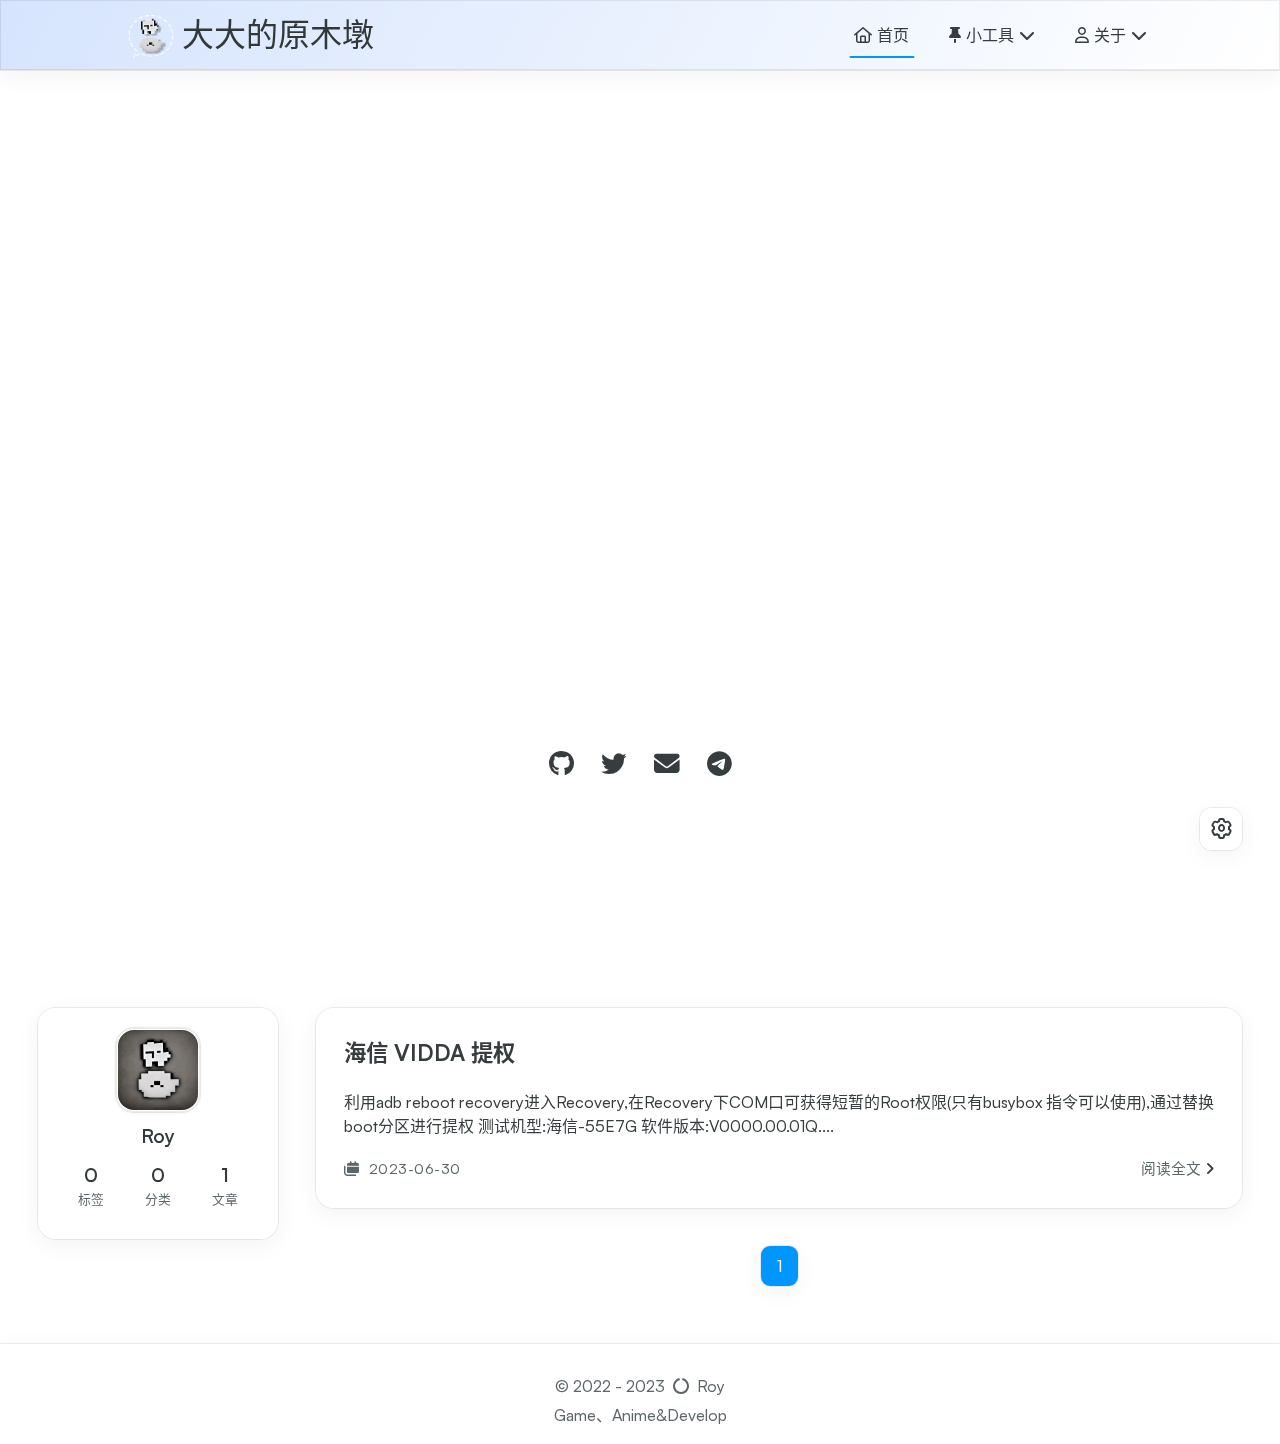
<file: index.html>
<!DOCTYPE html>
<html lang="zh-CN">
<head>
    <meta charset="utf-8">
    <meta name="viewport" content="width=device-width, initial-scale=1">
    <meta name="keywords" content="博客,Blog,Tech,Develop">
    
    <meta name="author" content="Roy">
    <!-- preconnect -->
    <link rel="preconnect" href="https://fonts.googleapis.com">
    <link rel="preconnect" href="https://fonts.gstatic.com" crossorigin>
    
    
    <!--- Seo Part-->
    
    <link rel="canonical" href="https://r0yx1e.github.io/"/>
    <meta name="robots" content="index,follow">
    <meta name="googlebot" content="index,follow">
    <meta name="revisit-after" content="1 days">
    
        <meta name="description" content="分享一些技术贴">
<meta property="og:type" content="website">
<meta property="og:title" content="大大的原木墩">
<meta property="og:url" content="https://r0yx1e.github.io/index.html">
<meta property="og:site_name" content="大大的原木墩">
<meta property="og:description" content="分享一些技术贴">
<meta property="og:locale" content="zh_CN">
<meta property="article:author" content="Roy Xie">
<meta property="article:tag" content="博客,Blog,Tech,Develop">
<meta name="twitter:card" content="summary">
    
    
    <!--- Icon Part-->
    <link rel="icon" type="image/png" href="/images/icon.webp" sizes="192x192">
    <link rel="apple-touch-icon" sizes="180x180" href="/images/icon.webp">
    <meta name="theme-color" content="#0096FF">
    <link rel="shortcut icon" href="/images/icon.webp">
    <!--- Page Info-->
    
    <title>
        
        大大的原木墩
    </title>
    
<link rel="stylesheet" href="/css/style.css">

    
<link rel="stylesheet" href="/fonts/fonts.css">

    
<link rel="stylesheet" href="/fonts/Satoshi/satoshi.css">

    
<link rel="stylesheet" href="/fonts/Chillax/chillax.css">

    <!--- Font Part-->
    
    
    
    

    <!--- Inject Part-->
    
    <script id="hexo-configurations">
    let Global = window.Global || {};
    Global.hexo_config = {"hostname":"r0yx1e.github.io","root":"/","language":"zh-CN"};
    Global.theme_config = {"articles":{"style":{"font_size":"16px","line_height":1.5,"image_border_radius":"14px","image_alignment":"center","image_caption":false,"link_icon":true},"word_count":{"enable":true,"count":true,"min2read":true},"author_label":{"enable":false,"auto":false,"list":[]},"code_block":{"copy":true,"style":"mac","font":{"enable":false,"family":null,"url":null}},"toc":{"enable":true,"max_depth":3,"number":false,"expand":true,"init_open":true},"copyright":false,"lazyload":true,"recommendation":{"enable":false,"title":"推荐阅读","limit":3,"mobile_limit":2,"placeholder":"/images/wallhaven-wqery6-light.webp","skip_dirs":[]}},"colors":{"primary":"#0096FF","secondary":null},"global":{"fonts":{"chinese":{"enable":false,"family":null,"url":null},"english":{"enable":false,"family":null,"url":null}},"content_max_width":"1000px","sidebar_width":"210px","hover":{"shadow":true,"scale":false},"scroll_progress":{"bar":true,"percentage":true},"busuanzi_counter":{"enable":false,"site_pv":true,"site_uv":true,"post_pv":true},"pjax":true,"open_graph":true,"google_analytics":{"enable":false,"id":null}},"home_banner":{"enable":true,"style":"fixed","image":{"light":"https://api.cyrilstudio.top/bing/image.php","dark":"https://api.cyrilstudio.top/bing/image.php"},"title":"大大的原木墩","subtitle":{"text":["加载中..."],"hitokoto":{"enable":true,"api":"https://v1.hitokoto.cn"},"typing_speed":100,"backing_speed":80,"starting_delay":500,"backing_delay":1500,"loop":false,"smart_backspace":false},"text_color":{"light":"#fff","dark":"#d1d1b6"},"text_style":{"title_size":"2.8rem","subtitle_size":"1.5rem","line_height":1.2},"custom_font":{"enable":false,"family":null,"url":null},"social_links":{"enable":true,"links":{"github":"https://github.com/R0yX1e","instagram":null,"zhihu":null,"twitter":"https://twitter.com/r0yx1e","email":"r0yx1egithubio@duck.com","telegram":"https://telegram.me/r0yx1e"}}},"plugins":{"feed":{"enable":false},"aplayer":{"enable":false,"type":"fixed","audios":[{"name":null,"artist":null,"url":null,"cover":null}]},"mermaid":{"enable":false,"version":"9.3.0"}},"version":"2.2.1","navbar":{"auto_hide":false,"color":{"left":"#367df7","right":"#FFFFFF","transparency":35},"links":{"Home":{"path":"/","icon":"fa-regular fa-house"},"小工具":{"icon":"fa-solid fa-thumbtack","submenus":{"Minecraft 计算地牢":"/Tools/Minecraft.html"}},"About":{"icon":"fa-regular fa-user","submenus":{"关于我":"/About","特别感谢":"/About/Acknowledgements.html"}}},"search":{"enable":false,"preload":true}},"page_templates":{"friends_column":2,"tags_style":"blur"},"home":{"sidebar":{"enable":true,"position":"left","first_item":"menu","announcement":null,"links":null},"article_date_format":"auto","categories":{"enable":true,"limit":3},"tags":{"enable":false,"limit":3}},"footerStart":"2022/8/17 11:45:14"};
    Global.language_ago = {"second":"%s 秒前","minute":"%s 分钟前","hour":"%s 小时前","day":"%s 天前","week":"%s 周前","month":"%s 个月前","year":"%s 年前"};
    Global.data_config = {"masonry":false};
  </script>
    
    <!--- Fontawesome Part-->
    
<link rel="stylesheet" href="/fontawesome/fontawesome.min.css">

    
<link rel="stylesheet" href="/fontawesome/brands.min.css">

    
<link rel="stylesheet" href="/fontawesome/solid.min.css">

    
<link rel="stylesheet" href="/fontawesome/regular.min.css">

    
    
    
    
<meta name="generator" content="Hexo 6.3.0"></head>


<body>
<div class="progress-bar-container">
    
        <span class="scroll-progress-bar"></span>
    

    
        <span class="pjax-progress-bar"></span>
        <span class="pjax-progress-icon">
            <i class="fa-solid fa-circle-notch fa-spin"></i>
        </span>
    
</div>


<main class="page-container">

    
        
    <style>
        .home-banner-container {
            background: transparent !important;
        }
        .home-article-item,
        .sidebar-links,
        .sidebar-content,
        a.page-number,
        a.extend,
        .sidebar-links .links:hover,
        .right-bottom-tools,
        footer.footer {
            background-color: var(--background-color-transparent-80) !important;
        }
        .right-bottom-tools:hover,
        a.page-number:hover,
        a.extend:hover {
            background-color: var(--primary-color) !important;
        }
        .site-info,
        .home-article-sticky-label {
            background-color: var(--background-color-transparent-15) !important;
        }
        .home-article-sticky-label {
            backdrop-filter: none !important;
        }
    </style>

    <div class="home-banner-background">
    </div>


<div class="home-banner-container flex-center">
    <div class="content flex-center">
        <div class="description fade-in-down-animation" >
          大大的原木墩 
          
            <p><i id="subtitle"></i></p>
          
        </div>
        
            <div class="social-contacts fade-in-down-animation">
                
                    
                        
                            <span class="social-contact-item github">
                                <a target="_blank" href="https://github.com/R0yX1e">
                                    <i class="fa-brands fa-github"></i>
                                </a>
                            </span>
                        
                    
                
                    
                
                    
                
                    
                        
                            <span class="social-contact-item twitter">
                                <a target="_blank" href="https://twitter.com/r0yx1e">
                                    <i class="fa-brands fa-twitter"></i>
                                </a>
                            </span>
                        
                    
                
                    
                        
                            <span class="social-contact-item email">
                                <a href="mailto:r0yx1egithubio@duck.com">
                                    <i class="fa-solid fa-envelope"></i>
                                </a>
                            </span>
                        
                    
                
                    
                        
                            <span class="social-contact-item telegram">
                                <a target="_blank" href="https://telegram.me/r0yx1e">
                                    <i class="fa-brands fa-telegram"></i>
                                </a>
                            </span>
                        
                    
                
            </div>
        
    </div>
</div>



    

    <div class="main-content-container">

        <div class="main-content-header">
            <header class="navbar-container">
    
    <div class="navbar-content has-home-banner">
        <div class="left">
            
                <a class="logo-image" href="/">
                    <img src="/images/icon.webp">
                </a>
            
            <a class="logo-title" href="/">
                <h1>
                大大的原木墩
                </h1>
            </a>
        </div>

        <div class="right">
            <!-- PC -->
            <div class="desktop">
                <ul class="navbar-list">
                    
                        
                            <li class="navbar-item">
                                <!-- Menu -->
                                <a class="active" 
                                    href="/"  >
                                    
                                        
                                            <i class="fa-regular fa-house"></i>
                                        
                                        首页
                                    
                                </a>
                                <!-- Submenu -->
                                
                            </li>
                    
                        
                            <li class="navbar-item">
                                <!-- Menu -->
                                <a class="has-dropdown" 
                                    href="#" onClick="return false;">
                                    
                                        
                                            <i class="fa-solid fa-thumbtack"></i>
                                        
                                        小工具&nbsp;<i class="fa-solid fa-chevron-down"></i>
                                    
                                </a>
                                <!-- Submenu -->
                                
                                    <ul class="sub-menu">
                                    
                                        <li>
                                        <a href="/Tools/Minecraft.html">MINECRAFT 计算地牢
                                        </a>
                                        </li>
                                    
                                    </ul>
                                
                            </li>
                    
                        
                            <li class="navbar-item">
                                <!-- Menu -->
                                <a class="has-dropdown" 
                                    href="#" onClick="return false;">
                                    
                                        
                                            <i class="fa-regular fa-user"></i>
                                        
                                        关于&nbsp;<i class="fa-solid fa-chevron-down"></i>
                                    
                                </a>
                                <!-- Submenu -->
                                
                                    <ul class="sub-menu">
                                    
                                        <li>
                                        <a href="/About">关于我
                                        </a>
                                        </li>
                                    
                                        <li>
                                        <a href="/About/Acknowledgements.html">特别感谢
                                        </a>
                                        </li>
                                    
                                    </ul>
                                
                            </li>
                    
                    
                </ul>
            </div>
            <!-- Mobile -->
            <div class="mobile">
                
                <div class="icon-item navbar-bar">
                    <div class="navbar-bar-middle"></div>
                </div>
            </div>
        </div>
    </div>

    <!-- Mobile drawer -->
    <div class="navbar-drawer">
        <ul class="drawer-navbar-list">
            
                
                    <li class="drawer-navbar-item flex-center">
                        <a class="active" 
                        href="/"  >
                             
                                
                                    <i class="fa-regular fa-house"></i>
                                
                                首页
                            
                        </a>
                    </li>
                    <!-- Submenu -->
                    
            
                
                    <li class="drawer-navbar-item flex-center">
                        <a class="has-dropdown" 
                        href="#" onClick="return false;">
                            
                                
                                    <i class="fa-solid fa-thumbtack"></i>
                                
                                小工具&nbsp;<i class="fa-solid fa-chevron-down"></i>
                            
                        </a>
                    </li>
                    <!-- Submenu -->
                              
                        
                            <li class="dropdown-item flex-center">
                                <a class="dropdown-item" href="/Tools/Minecraft.html">MINECRAFT 计算地牢</a>
                            </li>
                        
                    
            
                
                    <li class="drawer-navbar-item flex-center">
                        <a class="has-dropdown" 
                        href="#" onClick="return false;">
                            
                                
                                    <i class="fa-regular fa-user"></i>
                                
                                关于&nbsp;<i class="fa-solid fa-chevron-down"></i>
                            
                        </a>
                    </li>
                    <!-- Submenu -->
                              
                        
                            <li class="dropdown-item flex-center">
                                <a class="dropdown-item" href="/About">关于我</a>
                            </li>
                        
                            <li class="dropdown-item flex-center">
                                <a class="dropdown-item" href="/About/Acknowledgements.html">特别感谢</a>
                            </li>
                        
                    
            

        </ul>
    </div>

    <div class="window-mask"></div>

</header>


        </div>

        <div class="main-content-body">

            
                <div class="home-sidebar-container fade-in-down-animation">
    <div class="sticky-container">
        
            
            <div class="sidebar-content" >
                <div class="avatar">
                    <img src="/images/avatar.webp">
                </div>
                <div class="author">
                    <div class="name">Roy</div>
                    
                </div>
                <div class="statistics">
                    <a class="item" href="/tags">
                        <div class="number">0</div>
                        <div class="label">标签</div>
                    </a>
                    <a class="item" href="/categories">
                        <div class="number">0</div>
                        <div class="label">分类</div>
                    </a>
                    <a class="item" href="/archives">
                        <div class="number">1</div>
                        <div class="label">文章</div>
                    </a>
                </div>
            </div>
        

    </div>
</div>

            

            <div class="main-content">

                
                    <div class="home-content-container fade-in-down-animation">
    <ul class="home-article-list">
        
            <li class="home-article-item">

                

                

                <h3 class="home-article-title">
                    <a href="/2023/06/30/%E6%B5%B7%E4%BF%A1-VIDDA-%E6%8F%90%E6%9D%83/">
                        海信 VIDDA 提权
                    </a>
                </h3>

                <div class="home-article-content markdown-body">
                    
                        利用adb reboot recovery进入Recovery,在Recovery下COM口可获得短暂的Root权限(只有busybox 指令可以使用),通过替换boot分区进行提权

测试机型:海信-55E7G
软件版本:V0000.00.01Q....
                    
                </div>

                <div class="home-article-meta-info-container">
    <div class="home-article-meta-info">
        <span><i class="fa-solid fa-calendars"></i>&nbsp;
            <span class="home-article-date" data-date="Fri Jun 30 2023 16:10:00 GMT+0800">
                
                    2023-06-30
                
            </span>
        </span>
        
        
    </div>

    <a href="/2023/06/30/%E6%B5%B7%E4%BF%A1-VIDDA-%E6%8F%90%E6%9D%83/">阅读全文<span class="seo-reader-text">海信 VIDDA 提权</span>&nbsp;<i class="fa-solid fa-angle-right"></i></a>
</div>

            </li>
        
    </ul>

    <div class="home-paginator">
        <div class="paginator">
    <span class="page-number current">1</span>
</div>

    </div>
</div>

                

            </div>
            
            

        </div>

        <div class="main-content-footer">
            <footer class="footer">
    <div class="info-container">
        <div class="copyright-info">
            &copy;
            
              <span>2022</span>
              -
            
            2023&nbsp;&nbsp;<i class="fa-solid fa-circle-notch fa-spin"></i>&nbsp;&nbsp;<a href="/">Roy</a>
        </div>
        
        <div class="theme-info info-item">
            <!-- <span class="powered-by-container">由 <?xml version="1.0" encoding="utf-8"?><!DOCTYPE svg PUBLIC "-//W3C//DTD SVG 1.1//EN" "http://www.w3.org/Graphics/SVG/1.1/DTD/svg11.dtd"><svg version="1.1" id="圖層_1" xmlns="http://www.w3.org/2000/svg" xmlns:xlink="http://www.w3.org/1999/xlink" x="0px" y="0px" width="1rem" height="1rem" viewBox="0 0 512 512" enable-background="new 0 0 512 512" xml:space="preserve"><path fill="#0E83CD" d="M256.4,25.8l-200,115.5L56,371.5l199.6,114.7l200-115.5l0.4-230.2L256.4,25.8z M349,354.6l-18.4,10.7l-18.6-11V275H200v79.6l-18.4,10.7l-18.6-11v-197l18.5-10.6l18.5,10.8V237h112v-79.6l18.5-10.6l18.5,10.8V354.6z"/></svg><a target="_blank" href="https://hexo.io">Hexo</a> 驱动</span>
                <br>
            <span class="theme-version-container">主题&nbsp;<a class="theme-version" target="_blank" href="https://github.com/EvanNotFound/hexo-theme-redefine">Redefine v2.2.1</a> -->
        </div>
        
        
        
        
            <div class="customize-info info-item">Game、Anime&Develop</div>
        
        
        
        
    </div>  
</footer>
        </div>
    </div>

    

    <div class="right-side-tools-container">
        <div class="side-tools-container">
    <ul class="hidden-tools-list">
        <li class="right-bottom-tools tool-font-adjust-plus flex-center">
            <i class="fa-regular fa-magnifying-glass-plus"></i>
        </li>

        <li class="right-bottom-tools tool-font-adjust-minus flex-center">
            <i class="fa-regular fa-magnifying-glass-minus"></i>
        </li>

        <li class="right-bottom-tools tool-expand-width flex-center">
            <i class="fa-regular fa-expand"></i>
        </li>

        <li class="right-bottom-tools tool-dark-light-toggle flex-center">
            <i class="fa-regular fa-moon"></i>
        </li>

        <!-- rss -->
        

        

        <li class="right-bottom-tools tool-scroll-to-bottom flex-center">
            <i class="fa-regular fa-arrow-down"></i>
        </li>
    </ul>

    <ul class="visible-tools-list">
        <li class="right-bottom-tools toggle-tools-list flex-center">
            <i class="fa-regular fa-cog fa-spin"></i>
        </li>
        
            <li class="right-bottom-tools tool-scroll-to-top flex-center">
                <i class="arrow-up fas fa-arrow-up"></i>
                <span class="percent"></span>
            </li>
        
        
    </ul>
</div>

    </div>

    <div class="image-viewer-container">
    <img src="">
</div>


    


</main>





<script src="/js/utils.js"></script>

<script src="/js/main.js"></script>

<script src="/js/layouts/navbarShrink.js"></script>

<script src="/js/tools/scrollTopBottom.js"></script>

<script src="/js/tools/lightDarkSwitch.js"></script>





    
<script src="/js/tools/codeBlock.js"></script>




    
<script src="/js/layouts/lazyload.js"></script>






  
<script src="/js/libs/Typed.min.js"></script>

  
<script src="/js/plugins/typed.js"></script>







<div class="post-scripts pjax">
    
</div>


    
<script src="/js/libs/pjax.min.js"></script>

<script>
    window.addEventListener('DOMContentLoaded', () => {
        window.pjax = new Pjax({
            selectors: [
                'head title',
                '.page-container',
                '.pjax',
            ],
            history: true,
            debug: false,
            cacheBust: false,
            timeout: 0,
            analytics: false,
            currentUrlFullReload: false,
            scrollRestoration: false,
            // scrollTo: true,
        });

        document.addEventListener('pjax:send', () => {
            Global.utils.pjaxProgressBarStart();
        });

        document.addEventListener('pjax:complete', () => {
            Global.utils.pjaxProgressBarEnd();
            window.pjax.executeScripts(document.querySelectorAll('script[data-pjax], .pjax script'));
            Global.refresh();
        });
    });
</script>




</body>
</html>
</file>
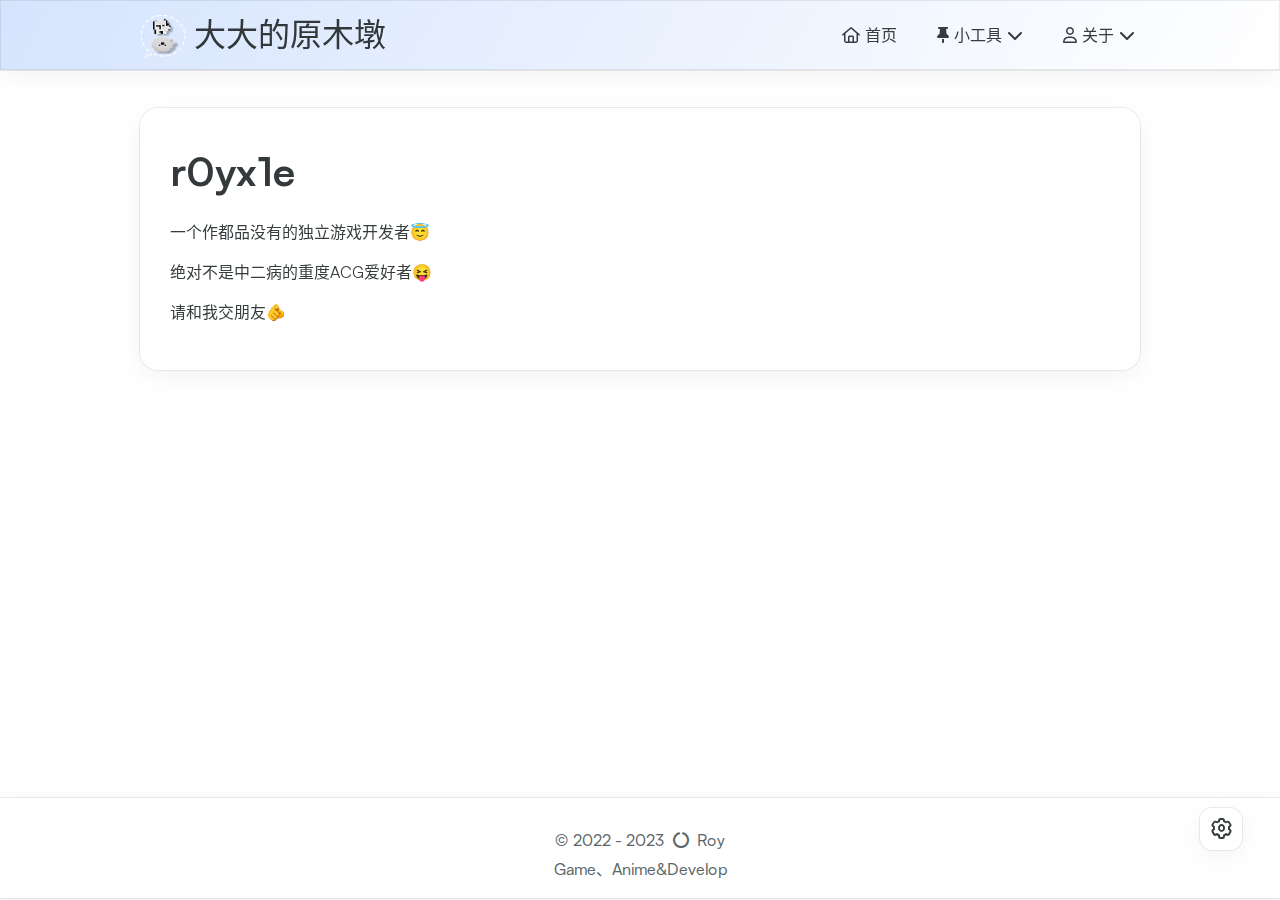
<file: About/index.html>
<!DOCTYPE html>
<html lang="zh-CN">
<head>
    <meta charset="utf-8">
    <meta name="viewport" content="width=device-width, initial-scale=1">
    <meta name="keywords" content="博客,Blog,Tech,Develop">
    
    <meta name="author" content="Roy">
    <!-- preconnect -->
    <link rel="preconnect" href="https://fonts.googleapis.com">
    <link rel="preconnect" href="https://fonts.gstatic.com" crossorigin>
    
    
    <!--- Seo Part-->
    
    <link rel="canonical" href="https://r0yx1e.github.io/about/"/>
    <meta name="robots" content="index,follow">
    <meta name="googlebot" content="index,follow">
    <meta name="revisit-after" content="1 days">
    
        <meta name="description" content="r0yx1e一个作都品没有的独立游戏开发者😇 绝对不是中二病的重度ACG爱好者😝 请和我交朋友🫵">
<meta property="og:type" content="website">
<meta property="og:title" content="关于我">
<meta property="og:url" content="https://r0yx1e.github.io/About/index.html">
<meta property="og:site_name" content="大大的原木墩">
<meta property="og:description" content="r0yx1e一个作都品没有的独立游戏开发者😇 绝对不是中二病的重度ACG爱好者😝 请和我交朋友🫵">
<meta property="og:locale" content="zh_CN">
<meta property="article:published_time" content="2023-06-30T11:22:18.000Z">
<meta property="article:modified_time" content="2023-07-01T07:44:32.665Z">
<meta property="article:author" content="Roy Xie">
<meta property="article:tag" content="博客,Blog,Tech,Develop">
<meta name="twitter:card" content="summary">
    
    
    <!--- Icon Part-->
    <link rel="icon" type="image/png" href="/images/icon.webp" sizes="192x192">
    <link rel="apple-touch-icon" sizes="180x180" href="/images/icon.webp">
    <meta name="theme-color" content="#0096FF">
    <link rel="shortcut icon" href="/images/icon.webp">
    <!--- Page Info-->
    
    <title>
        
            关于我 -
        
        大大的原木墩
    </title>
    
<link rel="stylesheet" href="/css/style.css">

    
<link rel="stylesheet" href="/fonts/fonts.css">

    
<link rel="stylesheet" href="/fonts/Satoshi/satoshi.css">

    
<link rel="stylesheet" href="/fonts/Chillax/chillax.css">

    <!--- Font Part-->
    
    
    
    

    <!--- Inject Part-->
    
    <script id="hexo-configurations">
    let Global = window.Global || {};
    Global.hexo_config = {"hostname":"r0yx1e.github.io","root":"/","language":"zh-CN"};
    Global.theme_config = {"articles":{"style":{"font_size":"16px","line_height":1.5,"image_border_radius":"14px","image_alignment":"center","image_caption":false,"link_icon":true},"word_count":{"enable":true,"count":true,"min2read":true},"author_label":{"enable":false,"auto":false,"list":[]},"code_block":{"copy":true,"style":"mac","font":{"enable":false,"family":null,"url":null}},"toc":{"enable":true,"max_depth":3,"number":false,"expand":true,"init_open":true},"copyright":false,"lazyload":true,"recommendation":{"enable":false,"title":"推荐阅读","limit":3,"mobile_limit":2,"placeholder":"/images/wallhaven-wqery6-light.webp","skip_dirs":[]}},"colors":{"primary":"#0096FF","secondary":null},"global":{"fonts":{"chinese":{"enable":false,"family":null,"url":null},"english":{"enable":false,"family":null,"url":null}},"content_max_width":"1000px","sidebar_width":"210px","hover":{"shadow":true,"scale":false},"scroll_progress":{"bar":true,"percentage":true},"busuanzi_counter":{"enable":false,"site_pv":true,"site_uv":true,"post_pv":true},"pjax":true,"open_graph":true,"google_analytics":{"enable":false,"id":null}},"home_banner":{"enable":true,"style":"fixed","image":{"light":"https://api.cyrilstudio.top/bing/image.php","dark":"https://api.cyrilstudio.top/bing/image.php"},"title":"大大的原木墩","subtitle":{"text":["加载中..."],"hitokoto":{"enable":true,"api":"https://v1.hitokoto.cn"},"typing_speed":100,"backing_speed":80,"starting_delay":500,"backing_delay":1500,"loop":false,"smart_backspace":false},"text_color":{"light":"#fff","dark":"#d1d1b6"},"text_style":{"title_size":"2.8rem","subtitle_size":"1.5rem","line_height":1.2},"custom_font":{"enable":false,"family":null,"url":null},"social_links":{"enable":true,"links":{"github":"https://github.com/R0yX1e","instagram":null,"zhihu":null,"twitter":"https://twitter.com/r0yx1e","email":"r0yx1egithubio@duck.com","telegram":"https://telegram.me/r0yx1e"}}},"plugins":{"feed":{"enable":false},"aplayer":{"enable":false,"type":"fixed","audios":[{"name":null,"artist":null,"url":null,"cover":null}]},"mermaid":{"enable":false,"version":"9.3.0"}},"version":"2.2.1","navbar":{"auto_hide":false,"color":{"left":"#367df7","right":"#FFFFFF","transparency":35},"links":{"Home":{"path":"/","icon":"fa-regular fa-house"},"小工具":{"icon":"fa-solid fa-thumbtack","submenus":{"Minecraft 计算地牢":"/Tools/Minecraft.html"}},"About":{"icon":"fa-regular fa-user","submenus":{"关于我":"/About","特别感谢":"/About/Acknowledgements.html"}}},"search":{"enable":false,"preload":true}},"page_templates":{"friends_column":2,"tags_style":"blur"},"home":{"sidebar":{"enable":true,"position":"left","first_item":"menu","announcement":null,"links":null},"article_date_format":"auto","categories":{"enable":true,"limit":3},"tags":{"enable":false,"limit":3}},"footerStart":"2022/8/17 11:45:14"};
    Global.language_ago = {"second":"%s 秒前","minute":"%s 分钟前","hour":"%s 小时前","day":"%s 天前","week":"%s 周前","month":"%s 个月前","year":"%s 年前"};
    Global.data_config = {"masonry":false};
  </script>
    
    <!--- Fontawesome Part-->
    
<link rel="stylesheet" href="/fontawesome/fontawesome.min.css">

    
<link rel="stylesheet" href="/fontawesome/brands.min.css">

    
<link rel="stylesheet" href="/fontawesome/solid.min.css">

    
<link rel="stylesheet" href="/fontawesome/regular.min.css">

    
    
    
    
<meta name="generator" content="Hexo 6.3.0"></head>


<body>
<div class="progress-bar-container">
    
        <span class="scroll-progress-bar"></span>
    

    
        <span class="pjax-progress-bar"></span>
        <span class="pjax-progress-icon">
            <i class="fa-solid fa-circle-notch fa-spin"></i>
        </span>
    
</div>


<main class="page-container">

    

    <div class="main-content-container">

        <div class="main-content-header">
            <header class="navbar-container">
    
    <div class="navbar-content">
        <div class="left">
            
                <a class="logo-image" href="/">
                    <img src="/images/icon.webp">
                </a>
            
            <a class="logo-title" href="/">
                
                大大的原木墩
                
            </a>
        </div>

        <div class="right">
            <!-- PC -->
            <div class="desktop">
                <ul class="navbar-list">
                    
                        
                            <li class="navbar-item">
                                <!-- Menu -->
                                <a class="" 
                                    href="/"  >
                                    
                                        
                                            <i class="fa-regular fa-house"></i>
                                        
                                        首页
                                    
                                </a>
                                <!-- Submenu -->
                                
                            </li>
                    
                        
                            <li class="navbar-item">
                                <!-- Menu -->
                                <a class="has-dropdown" 
                                    href="#" onClick="return false;">
                                    
                                        
                                            <i class="fa-solid fa-thumbtack"></i>
                                        
                                        小工具&nbsp;<i class="fa-solid fa-chevron-down"></i>
                                    
                                </a>
                                <!-- Submenu -->
                                
                                    <ul class="sub-menu">
                                    
                                        <li>
                                        <a href="/Tools/Minecraft.html">MINECRAFT 计算地牢
                                        </a>
                                        </li>
                                    
                                    </ul>
                                
                            </li>
                    
                        
                            <li class="navbar-item">
                                <!-- Menu -->
                                <a class="has-dropdown" 
                                    href="#" onClick="return false;">
                                    
                                        
                                            <i class="fa-regular fa-user"></i>
                                        
                                        关于&nbsp;<i class="fa-solid fa-chevron-down"></i>
                                    
                                </a>
                                <!-- Submenu -->
                                
                                    <ul class="sub-menu">
                                    
                                        <li>
                                        <a href="/About">关于我
                                        </a>
                                        </li>
                                    
                                        <li>
                                        <a href="/About/Acknowledgements.html">特别感谢
                                        </a>
                                        </li>
                                    
                                    </ul>
                                
                            </li>
                    
                    
                </ul>
            </div>
            <!-- Mobile -->
            <div class="mobile">
                
                <div class="icon-item navbar-bar">
                    <div class="navbar-bar-middle"></div>
                </div>
            </div>
        </div>
    </div>

    <!-- Mobile drawer -->
    <div class="navbar-drawer">
        <ul class="drawer-navbar-list">
            
                
                    <li class="drawer-navbar-item flex-center">
                        <a class="" 
                        href="/"  >
                             
                                
                                    <i class="fa-regular fa-house"></i>
                                
                                首页
                            
                        </a>
                    </li>
                    <!-- Submenu -->
                    
            
                
                    <li class="drawer-navbar-item flex-center">
                        <a class="has-dropdown" 
                        href="#" onClick="return false;">
                            
                                
                                    <i class="fa-solid fa-thumbtack"></i>
                                
                                小工具&nbsp;<i class="fa-solid fa-chevron-down"></i>
                            
                        </a>
                    </li>
                    <!-- Submenu -->
                              
                        
                            <li class="dropdown-item flex-center">
                                <a class="dropdown-item" href="/Tools/Minecraft.html">MINECRAFT 计算地牢</a>
                            </li>
                        
                    
            
                
                    <li class="drawer-navbar-item flex-center">
                        <a class="has-dropdown" 
                        href="#" onClick="return false;">
                            
                                
                                    <i class="fa-regular fa-user"></i>
                                
                                关于&nbsp;<i class="fa-solid fa-chevron-down"></i>
                            
                        </a>
                    </li>
                    <!-- Submenu -->
                              
                        
                            <li class="dropdown-item flex-center">
                                <a class="dropdown-item" href="/About">关于我</a>
                            </li>
                        
                            <li class="dropdown-item flex-center">
                                <a class="dropdown-item" href="/About/Acknowledgements.html">特别感谢</a>
                            </li>
                        
                    
            

        </ul>
    </div>

    <div class="window-mask"></div>

</header>


        </div>

        <div class="main-content-body">

            

            <div class="main-content">

                
                    <div class="fade-in-down-animation">
    <div class="page-template-container">
        
        
        
        <div class="page-template-content markdown-body">
            
                <h2 id="r0yx1e"><a href="#r0yx1e" class="headerlink" title="r0yx1e"></a>r0yx1e</h2><p>一个作都品没有的独立游戏开发者😇</p>
<p>绝对不是中二病的重度ACG爱好者😝</p>
<p>请和我交朋友🫵</p>

            
        </div>
        <div class="page-template-comments">
            
        </div>
    </div>
</div>


                

            </div>
            
            

        </div>

        <div class="main-content-footer">
            <footer class="footer">
    <div class="info-container">
        <div class="copyright-info">
            &copy;
            
              <span>2022</span>
              -
            
            2023&nbsp;&nbsp;<i class="fa-solid fa-circle-notch fa-spin"></i>&nbsp;&nbsp;<a href="/">Roy</a>
        </div>
        
        <div class="theme-info info-item">
            <!-- <span class="powered-by-container">由 <?xml version="1.0" encoding="utf-8"?><!DOCTYPE svg PUBLIC "-//W3C//DTD SVG 1.1//EN" "http://www.w3.org/Graphics/SVG/1.1/DTD/svg11.dtd"><svg version="1.1" id="圖層_1" xmlns="http://www.w3.org/2000/svg" xmlns:xlink="http://www.w3.org/1999/xlink" x="0px" y="0px" width="1rem" height="1rem" viewBox="0 0 512 512" enable-background="new 0 0 512 512" xml:space="preserve"><path fill="#0E83CD" d="M256.4,25.8l-200,115.5L56,371.5l199.6,114.7l200-115.5l0.4-230.2L256.4,25.8z M349,354.6l-18.4,10.7l-18.6-11V275H200v79.6l-18.4,10.7l-18.6-11v-197l18.5-10.6l18.5,10.8V237h112v-79.6l18.5-10.6l18.5,10.8V354.6z"/></svg><a target="_blank" href="https://hexo.io">Hexo</a> 驱动</span>
                <br>
            <span class="theme-version-container">主题&nbsp;<a class="theme-version" target="_blank" href="https://github.com/EvanNotFound/hexo-theme-redefine">Redefine v2.2.1</a> -->
        </div>
        
        
        
        
            <div class="customize-info info-item">Game、Anime&Develop</div>
        
        
        
        
    </div>  
</footer>
        </div>
    </div>

    

    <div class="right-side-tools-container">
        <div class="side-tools-container">
    <ul class="hidden-tools-list">
        <li class="right-bottom-tools tool-font-adjust-plus flex-center">
            <i class="fa-regular fa-magnifying-glass-plus"></i>
        </li>

        <li class="right-bottom-tools tool-font-adjust-minus flex-center">
            <i class="fa-regular fa-magnifying-glass-minus"></i>
        </li>

        <li class="right-bottom-tools tool-expand-width flex-center">
            <i class="fa-regular fa-expand"></i>
        </li>

        <li class="right-bottom-tools tool-dark-light-toggle flex-center">
            <i class="fa-regular fa-moon"></i>
        </li>

        <!-- rss -->
        

        

        <li class="right-bottom-tools tool-scroll-to-bottom flex-center">
            <i class="fa-regular fa-arrow-down"></i>
        </li>
    </ul>

    <ul class="visible-tools-list">
        <li class="right-bottom-tools toggle-tools-list flex-center">
            <i class="fa-regular fa-cog fa-spin"></i>
        </li>
        
            <li class="right-bottom-tools tool-scroll-to-top flex-center">
                <i class="arrow-up fas fa-arrow-up"></i>
                <span class="percent"></span>
            </li>
        
        
    </ul>
</div>

    </div>

    <div class="image-viewer-container">
    <img src="">
</div>


    


</main>




<script src="/js/utils.js"></script>

<script src="/js/main.js"></script>

<script src="/js/layouts/navbarShrink.js"></script>

<script src="/js/tools/scrollTopBottom.js"></script>

<script src="/js/tools/lightDarkSwitch.js"></script>





    
<script src="/js/tools/codeBlock.js"></script>




    
<script src="/js/layouts/lazyload.js"></script>






  
<script src="/js/libs/Typed.min.js"></script>

  
<script src="/js/plugins/typed.js"></script>







<div class="post-scripts pjax">
    
</div>


    
<script src="/js/libs/pjax.min.js"></script>

<script>
    window.addEventListener('DOMContentLoaded', () => {
        window.pjax = new Pjax({
            selectors: [
                'head title',
                '.page-container',
                '.pjax',
            ],
            history: true,
            debug: false,
            cacheBust: false,
            timeout: 0,
            analytics: false,
            currentUrlFullReload: false,
            scrollRestoration: false,
            // scrollTo: true,
        });

        document.addEventListener('pjax:send', () => {
            Global.utils.pjaxProgressBarStart();
        });

        document.addEventListener('pjax:complete', () => {
            Global.utils.pjaxProgressBarEnd();
            window.pjax.executeScripts(document.querySelectorAll('script[data-pjax], .pjax script'));
            Global.refresh();
        });
    });
</script>




</body>
</html>
</file>
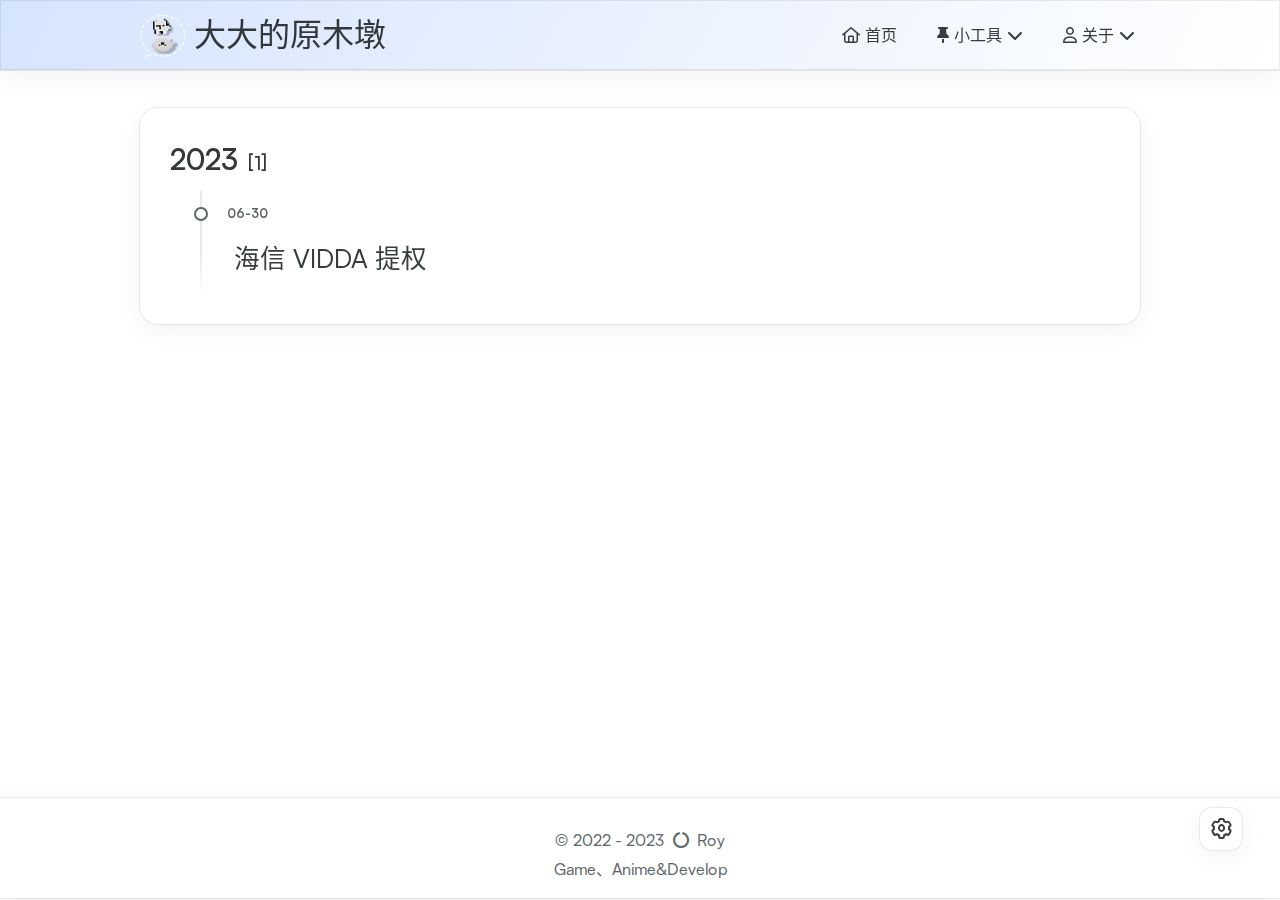
<file: archives/index.html>
<!DOCTYPE html>
<html lang="zh-CN">
<head>
    <meta charset="utf-8">
    <meta name="viewport" content="width=device-width, initial-scale=1">
    <meta name="keywords" content="博客,Blog,Tech,Develop">
    
    <meta name="author" content="Roy">
    <!-- preconnect -->
    <link rel="preconnect" href="https://fonts.googleapis.com">
    <link rel="preconnect" href="https://fonts.gstatic.com" crossorigin>
    
    
    <!--- Seo Part-->
    
    <link rel="canonical" href="https://r0yx1e.github.io/archives/"/>
    <meta name="robots" content="index,follow">
    <meta name="googlebot" content="index,follow">
    <meta name="revisit-after" content="1 days">
    
        <meta name="description" content="分享一些技术贴">
<meta property="og:type" content="website">
<meta property="og:title" content="大大的原木墩">
<meta property="og:url" content="https://r0yx1e.github.io/archives/index.html">
<meta property="og:site_name" content="大大的原木墩">
<meta property="og:description" content="分享一些技术贴">
<meta property="og:locale" content="zh_CN">
<meta property="article:author" content="Roy Xie">
<meta property="article:tag" content="博客,Blog,Tech,Develop">
<meta name="twitter:card" content="summary">
    
    
    <!--- Icon Part-->
    <link rel="icon" type="image/png" href="/images/icon.webp" sizes="192x192">
    <link rel="apple-touch-icon" sizes="180x180" href="/images/icon.webp">
    <meta name="theme-color" content="#0096FF">
    <link rel="shortcut icon" href="/images/icon.webp">
    <!--- Page Info-->
    
    <title>
        
            归档 -
        
        大大的原木墩
    </title>
    
<link rel="stylesheet" href="/css/style.css">

    
<link rel="stylesheet" href="/fonts/fonts.css">

    
<link rel="stylesheet" href="/fonts/Satoshi/satoshi.css">

    
<link rel="stylesheet" href="/fonts/Chillax/chillax.css">

    <!--- Font Part-->
    
    
    
    

    <!--- Inject Part-->
    
    <script id="hexo-configurations">
    let Global = window.Global || {};
    Global.hexo_config = {"hostname":"r0yx1e.github.io","root":"/","language":"zh-CN"};
    Global.theme_config = {"articles":{"style":{"font_size":"16px","line_height":1.5,"image_border_radius":"14px","image_alignment":"center","image_caption":false,"link_icon":true},"word_count":{"enable":true,"count":true,"min2read":true},"author_label":{"enable":false,"auto":false,"list":[]},"code_block":{"copy":true,"style":"mac","font":{"enable":false,"family":null,"url":null}},"toc":{"enable":true,"max_depth":3,"number":false,"expand":true,"init_open":true},"copyright":false,"lazyload":true,"recommendation":{"enable":false,"title":"推荐阅读","limit":3,"mobile_limit":2,"placeholder":"/images/wallhaven-wqery6-light.webp","skip_dirs":[]}},"colors":{"primary":"#0096FF","secondary":null},"global":{"fonts":{"chinese":{"enable":false,"family":null,"url":null},"english":{"enable":false,"family":null,"url":null}},"content_max_width":"1000px","sidebar_width":"210px","hover":{"shadow":true,"scale":false},"scroll_progress":{"bar":true,"percentage":true},"busuanzi_counter":{"enable":false,"site_pv":true,"site_uv":true,"post_pv":true},"pjax":true,"open_graph":true,"google_analytics":{"enable":false,"id":null}},"home_banner":{"enable":true,"style":"fixed","image":{"light":"https://api.cyrilstudio.top/bing/image.php","dark":"https://api.cyrilstudio.top/bing/image.php"},"title":"大大的原木墩","subtitle":{"text":["加载中..."],"hitokoto":{"enable":true,"api":"https://v1.hitokoto.cn"},"typing_speed":100,"backing_speed":80,"starting_delay":500,"backing_delay":1500,"loop":false,"smart_backspace":false},"text_color":{"light":"#fff","dark":"#d1d1b6"},"text_style":{"title_size":"2.8rem","subtitle_size":"1.5rem","line_height":1.2},"custom_font":{"enable":false,"family":null,"url":null},"social_links":{"enable":true,"links":{"github":"https://github.com/R0yX1e","instagram":null,"zhihu":null,"twitter":"https://twitter.com/r0yx1e","email":"r0yx1egithubio@duck.com","telegram":"https://telegram.me/r0yx1e"}}},"plugins":{"feed":{"enable":false},"aplayer":{"enable":false,"type":"fixed","audios":[{"name":null,"artist":null,"url":null,"cover":null}]},"mermaid":{"enable":false,"version":"9.3.0"}},"version":"2.2.1","navbar":{"auto_hide":false,"color":{"left":"#367df7","right":"#FFFFFF","transparency":35},"links":{"Home":{"path":"/","icon":"fa-regular fa-house"},"小工具":{"icon":"fa-solid fa-thumbtack","submenus":{"Minecraft 计算地牢":"/Tools/Minecraft.html"}},"About":{"icon":"fa-regular fa-user","submenus":{"关于我":"/About","特别感谢":"/About/Acknowledgements.html"}}},"search":{"enable":false,"preload":true}},"page_templates":{"friends_column":2,"tags_style":"blur"},"home":{"sidebar":{"enable":true,"position":"left","first_item":"menu","announcement":null,"links":null},"article_date_format":"auto","categories":{"enable":true,"limit":3},"tags":{"enable":false,"limit":3}},"footerStart":"2022/8/17 11:45:14"};
    Global.language_ago = {"second":"%s 秒前","minute":"%s 分钟前","hour":"%s 小时前","day":"%s 天前","week":"%s 周前","month":"%s 个月前","year":"%s 年前"};
    Global.data_config = {"masonry":false};
  </script>
    
    <!--- Fontawesome Part-->
    
<link rel="stylesheet" href="/fontawesome/fontawesome.min.css">

    
<link rel="stylesheet" href="/fontawesome/brands.min.css">

    
<link rel="stylesheet" href="/fontawesome/solid.min.css">

    
<link rel="stylesheet" href="/fontawesome/regular.min.css">

    
    
    
    
<meta name="generator" content="Hexo 6.3.0"></head>


<body>
<div class="progress-bar-container">
    
        <span class="scroll-progress-bar"></span>
    

    
        <span class="pjax-progress-bar"></span>
        <span class="pjax-progress-icon">
            <i class="fa-solid fa-circle-notch fa-spin"></i>
        </span>
    
</div>


<main class="page-container">

    

    <div class="main-content-container">

        <div class="main-content-header">
            <header class="navbar-container">
    
    <div class="navbar-content">
        <div class="left">
            
                <a class="logo-image" href="/">
                    <img src="/images/icon.webp">
                </a>
            
            <a class="logo-title" href="/">
                
                大大的原木墩
                
            </a>
        </div>

        <div class="right">
            <!-- PC -->
            <div class="desktop">
                <ul class="navbar-list">
                    
                        
                            <li class="navbar-item">
                                <!-- Menu -->
                                <a class="" 
                                    href="/"  >
                                    
                                        
                                            <i class="fa-regular fa-house"></i>
                                        
                                        首页
                                    
                                </a>
                                <!-- Submenu -->
                                
                            </li>
                    
                        
                            <li class="navbar-item">
                                <!-- Menu -->
                                <a class="has-dropdown" 
                                    href="#" onClick="return false;">
                                    
                                        
                                            <i class="fa-solid fa-thumbtack"></i>
                                        
                                        小工具&nbsp;<i class="fa-solid fa-chevron-down"></i>
                                    
                                </a>
                                <!-- Submenu -->
                                
                                    <ul class="sub-menu">
                                    
                                        <li>
                                        <a href="/Tools/Minecraft.html">MINECRAFT 计算地牢
                                        </a>
                                        </li>
                                    
                                    </ul>
                                
                            </li>
                    
                        
                            <li class="navbar-item">
                                <!-- Menu -->
                                <a class="has-dropdown" 
                                    href="#" onClick="return false;">
                                    
                                        
                                            <i class="fa-regular fa-user"></i>
                                        
                                        关于&nbsp;<i class="fa-solid fa-chevron-down"></i>
                                    
                                </a>
                                <!-- Submenu -->
                                
                                    <ul class="sub-menu">
                                    
                                        <li>
                                        <a href="/About">关于我
                                        </a>
                                        </li>
                                    
                                        <li>
                                        <a href="/About/Acknowledgements.html">特别感谢
                                        </a>
                                        </li>
                                    
                                    </ul>
                                
                            </li>
                    
                    
                </ul>
            </div>
            <!-- Mobile -->
            <div class="mobile">
                
                <div class="icon-item navbar-bar">
                    <div class="navbar-bar-middle"></div>
                </div>
            </div>
        </div>
    </div>

    <!-- Mobile drawer -->
    <div class="navbar-drawer">
        <ul class="drawer-navbar-list">
            
                
                    <li class="drawer-navbar-item flex-center">
                        <a class="" 
                        href="/"  >
                             
                                
                                    <i class="fa-regular fa-house"></i>
                                
                                首页
                            
                        </a>
                    </li>
                    <!-- Submenu -->
                    
            
                
                    <li class="drawer-navbar-item flex-center">
                        <a class="has-dropdown" 
                        href="#" onClick="return false;">
                            
                                
                                    <i class="fa-solid fa-thumbtack"></i>
                                
                                小工具&nbsp;<i class="fa-solid fa-chevron-down"></i>
                            
                        </a>
                    </li>
                    <!-- Submenu -->
                              
                        
                            <li class="dropdown-item flex-center">
                                <a class="dropdown-item" href="/Tools/Minecraft.html">MINECRAFT 计算地牢</a>
                            </li>
                        
                    
            
                
                    <li class="drawer-navbar-item flex-center">
                        <a class="has-dropdown" 
                        href="#" onClick="return false;">
                            
                                
                                    <i class="fa-regular fa-user"></i>
                                
                                关于&nbsp;<i class="fa-solid fa-chevron-down"></i>
                            
                        </a>
                    </li>
                    <!-- Submenu -->
                              
                        
                            <li class="dropdown-item flex-center">
                                <a class="dropdown-item" href="/About">关于我</a>
                            </li>
                        
                            <li class="dropdown-item flex-center">
                                <a class="dropdown-item" href="/About/Acknowledgements.html">特别感谢</a>
                            </li>
                        
                    
            

        </ul>
    </div>

    <div class="window-mask"></div>

</header>


        </div>

        <div class="main-content-body">

            

            <div class="main-content">

                
                    <div class="fade-in-down-animation">
    <div class="archive-container ">
        
<div class="archive-list-container">
    
        <section class="archive-item">
            <div class="archive-item-header">
                <span class="archive-year">2023</span>
                <span class="archive-year-post-count">[1]</span>
            </div>
            <ul class="article-list">
              
              <li class="article-item" date-is='06-30'>
                <a href="/2023/06/30/%E6%B5%B7%E4%BF%A1-VIDDA-%E6%8F%90%E6%9D%83/">
                  <span class="article-title">海信 VIDDA 提权</span>
                </a>
              </li>
              
            </ul>
        </section>
    
</div>

    </div>
</div>

                

            </div>
            
            

        </div>

        <div class="main-content-footer">
            <footer class="footer">
    <div class="info-container">
        <div class="copyright-info">
            &copy;
            
              <span>2022</span>
              -
            
            2023&nbsp;&nbsp;<i class="fa-solid fa-circle-notch fa-spin"></i>&nbsp;&nbsp;<a href="/">Roy</a>
        </div>
        
        <div class="theme-info info-item">
            <!-- <span class="powered-by-container">由 <?xml version="1.0" encoding="utf-8"?><!DOCTYPE svg PUBLIC "-//W3C//DTD SVG 1.1//EN" "http://www.w3.org/Graphics/SVG/1.1/DTD/svg11.dtd"><svg version="1.1" id="圖層_1" xmlns="http://www.w3.org/2000/svg" xmlns:xlink="http://www.w3.org/1999/xlink" x="0px" y="0px" width="1rem" height="1rem" viewBox="0 0 512 512" enable-background="new 0 0 512 512" xml:space="preserve"><path fill="#0E83CD" d="M256.4,25.8l-200,115.5L56,371.5l199.6,114.7l200-115.5l0.4-230.2L256.4,25.8z M349,354.6l-18.4,10.7l-18.6-11V275H200v79.6l-18.4,10.7l-18.6-11v-197l18.5-10.6l18.5,10.8V237h112v-79.6l18.5-10.6l18.5,10.8V354.6z"/></svg><a target="_blank" href="https://hexo.io">Hexo</a> 驱动</span>
                <br>
            <span class="theme-version-container">主题&nbsp;<a class="theme-version" target="_blank" href="https://github.com/EvanNotFound/hexo-theme-redefine">Redefine v2.2.1</a> -->
        </div>
        
        
        
        
            <div class="customize-info info-item">Game、Anime&Develop</div>
        
        
        
        
    </div>  
</footer>
        </div>
    </div>

    

    <div class="right-side-tools-container">
        <div class="side-tools-container">
    <ul class="hidden-tools-list">
        <li class="right-bottom-tools tool-font-adjust-plus flex-center">
            <i class="fa-regular fa-magnifying-glass-plus"></i>
        </li>

        <li class="right-bottom-tools tool-font-adjust-minus flex-center">
            <i class="fa-regular fa-magnifying-glass-minus"></i>
        </li>

        <li class="right-bottom-tools tool-expand-width flex-center">
            <i class="fa-regular fa-expand"></i>
        </li>

        <li class="right-bottom-tools tool-dark-light-toggle flex-center">
            <i class="fa-regular fa-moon"></i>
        </li>

        <!-- rss -->
        

        

        <li class="right-bottom-tools tool-scroll-to-bottom flex-center">
            <i class="fa-regular fa-arrow-down"></i>
        </li>
    </ul>

    <ul class="visible-tools-list">
        <li class="right-bottom-tools toggle-tools-list flex-center">
            <i class="fa-regular fa-cog fa-spin"></i>
        </li>
        
            <li class="right-bottom-tools tool-scroll-to-top flex-center">
                <i class="arrow-up fas fa-arrow-up"></i>
                <span class="percent"></span>
            </li>
        
        
    </ul>
</div>

    </div>

    <div class="image-viewer-container">
    <img src="">
</div>


    


</main>




<script src="/js/utils.js"></script>

<script src="/js/main.js"></script>

<script src="/js/layouts/navbarShrink.js"></script>

<script src="/js/tools/scrollTopBottom.js"></script>

<script src="/js/tools/lightDarkSwitch.js"></script>





    
<script src="/js/tools/codeBlock.js"></script>




    
<script src="/js/layouts/lazyload.js"></script>






  
<script src="/js/libs/Typed.min.js"></script>

  
<script src="/js/plugins/typed.js"></script>







<div class="post-scripts pjax">
    
</div>


    
<script src="/js/libs/pjax.min.js"></script>

<script>
    window.addEventListener('DOMContentLoaded', () => {
        window.pjax = new Pjax({
            selectors: [
                'head title',
                '.page-container',
                '.pjax',
            ],
            history: true,
            debug: false,
            cacheBust: false,
            timeout: 0,
            analytics: false,
            currentUrlFullReload: false,
            scrollRestoration: false,
            // scrollTo: true,
        });

        document.addEventListener('pjax:send', () => {
            Global.utils.pjaxProgressBarStart();
        });

        document.addEventListener('pjax:complete', () => {
            Global.utils.pjaxProgressBarEnd();
            window.pjax.executeScripts(document.querySelectorAll('script[data-pjax], .pjax script'));
            Global.refresh();
        });
    });
</script>




</body>
</html>
</file>
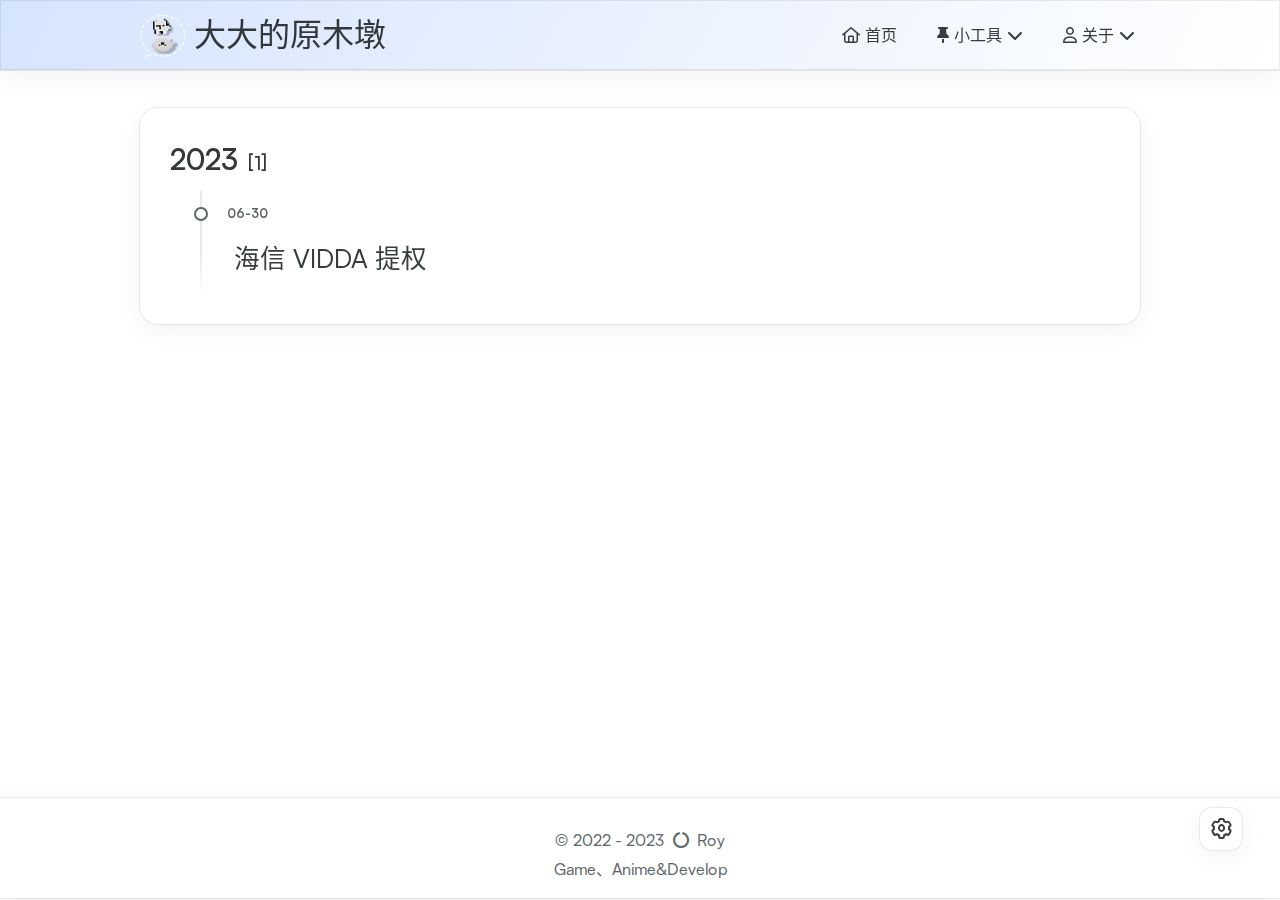
<file: archives/2023/index.html>
<!DOCTYPE html>
<html lang="zh-CN">
<head>
    <meta charset="utf-8">
    <meta name="viewport" content="width=device-width, initial-scale=1">
    <meta name="keywords" content="博客,Blog,Tech,Develop">
    
    <meta name="author" content="Roy">
    <!-- preconnect -->
    <link rel="preconnect" href="https://fonts.googleapis.com">
    <link rel="preconnect" href="https://fonts.gstatic.com" crossorigin>
    
    
    <!--- Seo Part-->
    
    <link rel="canonical" href="https://r0yx1e.github.io/archives/2023/"/>
    <meta name="robots" content="index,follow">
    <meta name="googlebot" content="index,follow">
    <meta name="revisit-after" content="1 days">
    
        <meta name="description" content="分享一些技术贴">
<meta property="og:type" content="website">
<meta property="og:title" content="大大的原木墩">
<meta property="og:url" content="https://r0yx1e.github.io/archives/2023/index.html">
<meta property="og:site_name" content="大大的原木墩">
<meta property="og:description" content="分享一些技术贴">
<meta property="og:locale" content="zh_CN">
<meta property="article:author" content="Roy Xie">
<meta property="article:tag" content="博客,Blog,Tech,Develop">
<meta name="twitter:card" content="summary">
    
    
    <!--- Icon Part-->
    <link rel="icon" type="image/png" href="/images/icon.webp" sizes="192x192">
    <link rel="apple-touch-icon" sizes="180x180" href="/images/icon.webp">
    <meta name="theme-color" content="#0096FF">
    <link rel="shortcut icon" href="/images/icon.webp">
    <!--- Page Info-->
    
    <title>
        
            归档: 2023 -
        
        大大的原木墩
    </title>
    
<link rel="stylesheet" href="/css/style.css">

    
<link rel="stylesheet" href="/fonts/fonts.css">

    
<link rel="stylesheet" href="/fonts/Satoshi/satoshi.css">

    
<link rel="stylesheet" href="/fonts/Chillax/chillax.css">

    <!--- Font Part-->
    
    
    
    

    <!--- Inject Part-->
    
    <script id="hexo-configurations">
    let Global = window.Global || {};
    Global.hexo_config = {"hostname":"r0yx1e.github.io","root":"/","language":"zh-CN"};
    Global.theme_config = {"articles":{"style":{"font_size":"16px","line_height":1.5,"image_border_radius":"14px","image_alignment":"center","image_caption":false,"link_icon":true},"word_count":{"enable":true,"count":true,"min2read":true},"author_label":{"enable":false,"auto":false,"list":[]},"code_block":{"copy":true,"style":"mac","font":{"enable":false,"family":null,"url":null}},"toc":{"enable":true,"max_depth":3,"number":false,"expand":true,"init_open":true},"copyright":false,"lazyload":true,"recommendation":{"enable":false,"title":"推荐阅读","limit":3,"mobile_limit":2,"placeholder":"/images/wallhaven-wqery6-light.webp","skip_dirs":[]}},"colors":{"primary":"#0096FF","secondary":null},"global":{"fonts":{"chinese":{"enable":false,"family":null,"url":null},"english":{"enable":false,"family":null,"url":null}},"content_max_width":"1000px","sidebar_width":"210px","hover":{"shadow":true,"scale":false},"scroll_progress":{"bar":true,"percentage":true},"busuanzi_counter":{"enable":false,"site_pv":true,"site_uv":true,"post_pv":true},"pjax":true,"open_graph":true,"google_analytics":{"enable":false,"id":null}},"home_banner":{"enable":true,"style":"fixed","image":{"light":"https://api.cyrilstudio.top/bing/image.php","dark":"https://api.cyrilstudio.top/bing/image.php"},"title":"大大的原木墩","subtitle":{"text":["加载中..."],"hitokoto":{"enable":true,"api":"https://v1.hitokoto.cn"},"typing_speed":100,"backing_speed":80,"starting_delay":500,"backing_delay":1500,"loop":false,"smart_backspace":false},"text_color":{"light":"#fff","dark":"#d1d1b6"},"text_style":{"title_size":"2.8rem","subtitle_size":"1.5rem","line_height":1.2},"custom_font":{"enable":false,"family":null,"url":null},"social_links":{"enable":true,"links":{"github":"https://github.com/R0yX1e","instagram":null,"zhihu":null,"twitter":"https://twitter.com/r0yx1e","email":"r0yx1egithubio@duck.com","telegram":"https://telegram.me/r0yx1e"}}},"plugins":{"feed":{"enable":false},"aplayer":{"enable":false,"type":"fixed","audios":[{"name":null,"artist":null,"url":null,"cover":null}]},"mermaid":{"enable":false,"version":"9.3.0"}},"version":"2.2.1","navbar":{"auto_hide":false,"color":{"left":"#367df7","right":"#FFFFFF","transparency":35},"links":{"Home":{"path":"/","icon":"fa-regular fa-house"},"小工具":{"icon":"fa-solid fa-thumbtack","submenus":{"Minecraft 计算地牢":"/Tools/Minecraft.html"}},"About":{"icon":"fa-regular fa-user","submenus":{"关于我":"/About","特别感谢":"/About/Acknowledgements.html"}}},"search":{"enable":false,"preload":true}},"page_templates":{"friends_column":2,"tags_style":"blur"},"home":{"sidebar":{"enable":true,"position":"left","first_item":"menu","announcement":null,"links":null},"article_date_format":"auto","categories":{"enable":true,"limit":3},"tags":{"enable":false,"limit":3}},"footerStart":"2022/8/17 11:45:14"};
    Global.language_ago = {"second":"%s 秒前","minute":"%s 分钟前","hour":"%s 小时前","day":"%s 天前","week":"%s 周前","month":"%s 个月前","year":"%s 年前"};
    Global.data_config = {"masonry":false};
  </script>
    
    <!--- Fontawesome Part-->
    
<link rel="stylesheet" href="/fontawesome/fontawesome.min.css">

    
<link rel="stylesheet" href="/fontawesome/brands.min.css">

    
<link rel="stylesheet" href="/fontawesome/solid.min.css">

    
<link rel="stylesheet" href="/fontawesome/regular.min.css">

    
    
    
    
<meta name="generator" content="Hexo 6.3.0"></head>


<body>
<div class="progress-bar-container">
    
        <span class="scroll-progress-bar"></span>
    

    
        <span class="pjax-progress-bar"></span>
        <span class="pjax-progress-icon">
            <i class="fa-solid fa-circle-notch fa-spin"></i>
        </span>
    
</div>


<main class="page-container">

    

    <div class="main-content-container">

        <div class="main-content-header">
            <header class="navbar-container">
    
    <div class="navbar-content">
        <div class="left">
            
                <a class="logo-image" href="/">
                    <img src="/images/icon.webp">
                </a>
            
            <a class="logo-title" href="/">
                
                大大的原木墩
                
            </a>
        </div>

        <div class="right">
            <!-- PC -->
            <div class="desktop">
                <ul class="navbar-list">
                    
                        
                            <li class="navbar-item">
                                <!-- Menu -->
                                <a class="" 
                                    href="/"  >
                                    
                                        
                                            <i class="fa-regular fa-house"></i>
                                        
                                        首页
                                    
                                </a>
                                <!-- Submenu -->
                                
                            </li>
                    
                        
                            <li class="navbar-item">
                                <!-- Menu -->
                                <a class="has-dropdown" 
                                    href="#" onClick="return false;">
                                    
                                        
                                            <i class="fa-solid fa-thumbtack"></i>
                                        
                                        小工具&nbsp;<i class="fa-solid fa-chevron-down"></i>
                                    
                                </a>
                                <!-- Submenu -->
                                
                                    <ul class="sub-menu">
                                    
                                        <li>
                                        <a href="/Tools/Minecraft.html">MINECRAFT 计算地牢
                                        </a>
                                        </li>
                                    
                                    </ul>
                                
                            </li>
                    
                        
                            <li class="navbar-item">
                                <!-- Menu -->
                                <a class="has-dropdown" 
                                    href="#" onClick="return false;">
                                    
                                        
                                            <i class="fa-regular fa-user"></i>
                                        
                                        关于&nbsp;<i class="fa-solid fa-chevron-down"></i>
                                    
                                </a>
                                <!-- Submenu -->
                                
                                    <ul class="sub-menu">
                                    
                                        <li>
                                        <a href="/About">关于我
                                        </a>
                                        </li>
                                    
                                        <li>
                                        <a href="/About/Acknowledgements.html">特别感谢
                                        </a>
                                        </li>
                                    
                                    </ul>
                                
                            </li>
                    
                    
                </ul>
            </div>
            <!-- Mobile -->
            <div class="mobile">
                
                <div class="icon-item navbar-bar">
                    <div class="navbar-bar-middle"></div>
                </div>
            </div>
        </div>
    </div>

    <!-- Mobile drawer -->
    <div class="navbar-drawer">
        <ul class="drawer-navbar-list">
            
                
                    <li class="drawer-navbar-item flex-center">
                        <a class="" 
                        href="/"  >
                             
                                
                                    <i class="fa-regular fa-house"></i>
                                
                                首页
                            
                        </a>
                    </li>
                    <!-- Submenu -->
                    
            
                
                    <li class="drawer-navbar-item flex-center">
                        <a class="has-dropdown" 
                        href="#" onClick="return false;">
                            
                                
                                    <i class="fa-solid fa-thumbtack"></i>
                                
                                小工具&nbsp;<i class="fa-solid fa-chevron-down"></i>
                            
                        </a>
                    </li>
                    <!-- Submenu -->
                              
                        
                            <li class="dropdown-item flex-center">
                                <a class="dropdown-item" href="/Tools/Minecraft.html">MINECRAFT 计算地牢</a>
                            </li>
                        
                    
            
                
                    <li class="drawer-navbar-item flex-center">
                        <a class="has-dropdown" 
                        href="#" onClick="return false;">
                            
                                
                                    <i class="fa-regular fa-user"></i>
                                
                                关于&nbsp;<i class="fa-solid fa-chevron-down"></i>
                            
                        </a>
                    </li>
                    <!-- Submenu -->
                              
                        
                            <li class="dropdown-item flex-center">
                                <a class="dropdown-item" href="/About">关于我</a>
                            </li>
                        
                            <li class="dropdown-item flex-center">
                                <a class="dropdown-item" href="/About/Acknowledgements.html">特别感谢</a>
                            </li>
                        
                    
            

        </ul>
    </div>

    <div class="window-mask"></div>

</header>


        </div>

        <div class="main-content-body">

            

            <div class="main-content">

                
                    <div class="fade-in-down-animation">
    <div class="archive-container ">
        
<div class="archive-list-container">
    
        <section class="archive-item">
            <div class="archive-item-header">
                <span class="archive-year">2023</span>
                <span class="archive-year-post-count">[1]</span>
            </div>
            <ul class="article-list">
              
              <li class="article-item" date-is='06-30'>
                <a href="/2023/06/30/%E6%B5%B7%E4%BF%A1-VIDDA-%E6%8F%90%E6%9D%83/">
                  <span class="article-title">海信 VIDDA 提权</span>
                </a>
              </li>
              
            </ul>
        </section>
    
</div>

    </div>
</div>

                

            </div>
            
            

        </div>

        <div class="main-content-footer">
            <footer class="footer">
    <div class="info-container">
        <div class="copyright-info">
            &copy;
            
              <span>2022</span>
              -
            
            2023&nbsp;&nbsp;<i class="fa-solid fa-circle-notch fa-spin"></i>&nbsp;&nbsp;<a href="/">Roy</a>
        </div>
        
        <div class="theme-info info-item">
            <!-- <span class="powered-by-container">由 <?xml version="1.0" encoding="utf-8"?><!DOCTYPE svg PUBLIC "-//W3C//DTD SVG 1.1//EN" "http://www.w3.org/Graphics/SVG/1.1/DTD/svg11.dtd"><svg version="1.1" id="圖層_1" xmlns="http://www.w3.org/2000/svg" xmlns:xlink="http://www.w3.org/1999/xlink" x="0px" y="0px" width="1rem" height="1rem" viewBox="0 0 512 512" enable-background="new 0 0 512 512" xml:space="preserve"><path fill="#0E83CD" d="M256.4,25.8l-200,115.5L56,371.5l199.6,114.7l200-115.5l0.4-230.2L256.4,25.8z M349,354.6l-18.4,10.7l-18.6-11V275H200v79.6l-18.4,10.7l-18.6-11v-197l18.5-10.6l18.5,10.8V237h112v-79.6l18.5-10.6l18.5,10.8V354.6z"/></svg><a target="_blank" href="https://hexo.io">Hexo</a> 驱动</span>
                <br>
            <span class="theme-version-container">主题&nbsp;<a class="theme-version" target="_blank" href="https://github.com/EvanNotFound/hexo-theme-redefine">Redefine v2.2.1</a> -->
        </div>
        
        
        
        
            <div class="customize-info info-item">Game、Anime&Develop</div>
        
        
        
        
    </div>  
</footer>
        </div>
    </div>

    

    <div class="right-side-tools-container">
        <div class="side-tools-container">
    <ul class="hidden-tools-list">
        <li class="right-bottom-tools tool-font-adjust-plus flex-center">
            <i class="fa-regular fa-magnifying-glass-plus"></i>
        </li>

        <li class="right-bottom-tools tool-font-adjust-minus flex-center">
            <i class="fa-regular fa-magnifying-glass-minus"></i>
        </li>

        <li class="right-bottom-tools tool-expand-width flex-center">
            <i class="fa-regular fa-expand"></i>
        </li>

        <li class="right-bottom-tools tool-dark-light-toggle flex-center">
            <i class="fa-regular fa-moon"></i>
        </li>

        <!-- rss -->
        

        

        <li class="right-bottom-tools tool-scroll-to-bottom flex-center">
            <i class="fa-regular fa-arrow-down"></i>
        </li>
    </ul>

    <ul class="visible-tools-list">
        <li class="right-bottom-tools toggle-tools-list flex-center">
            <i class="fa-regular fa-cog fa-spin"></i>
        </li>
        
            <li class="right-bottom-tools tool-scroll-to-top flex-center">
                <i class="arrow-up fas fa-arrow-up"></i>
                <span class="percent"></span>
            </li>
        
        
    </ul>
</div>

    </div>

    <div class="image-viewer-container">
    <img src="">
</div>


    


</main>




<script src="/js/utils.js"></script>

<script src="/js/main.js"></script>

<script src="/js/layouts/navbarShrink.js"></script>

<script src="/js/tools/scrollTopBottom.js"></script>

<script src="/js/tools/lightDarkSwitch.js"></script>





    
<script src="/js/tools/codeBlock.js"></script>




    
<script src="/js/layouts/lazyload.js"></script>






  
<script src="/js/libs/Typed.min.js"></script>

  
<script src="/js/plugins/typed.js"></script>







<div class="post-scripts pjax">
    
</div>


    
<script src="/js/libs/pjax.min.js"></script>

<script>
    window.addEventListener('DOMContentLoaded', () => {
        window.pjax = new Pjax({
            selectors: [
                'head title',
                '.page-container',
                '.pjax',
            ],
            history: true,
            debug: false,
            cacheBust: false,
            timeout: 0,
            analytics: false,
            currentUrlFullReload: false,
            scrollRestoration: false,
            // scrollTo: true,
        });

        document.addEventListener('pjax:send', () => {
            Global.utils.pjaxProgressBarStart();
        });

        document.addEventListener('pjax:complete', () => {
            Global.utils.pjaxProgressBarEnd();
            window.pjax.executeScripts(document.querySelectorAll('script[data-pjax], .pjax script'));
            Global.refresh();
        });
    });
</script>




</body>
</html>
</file>
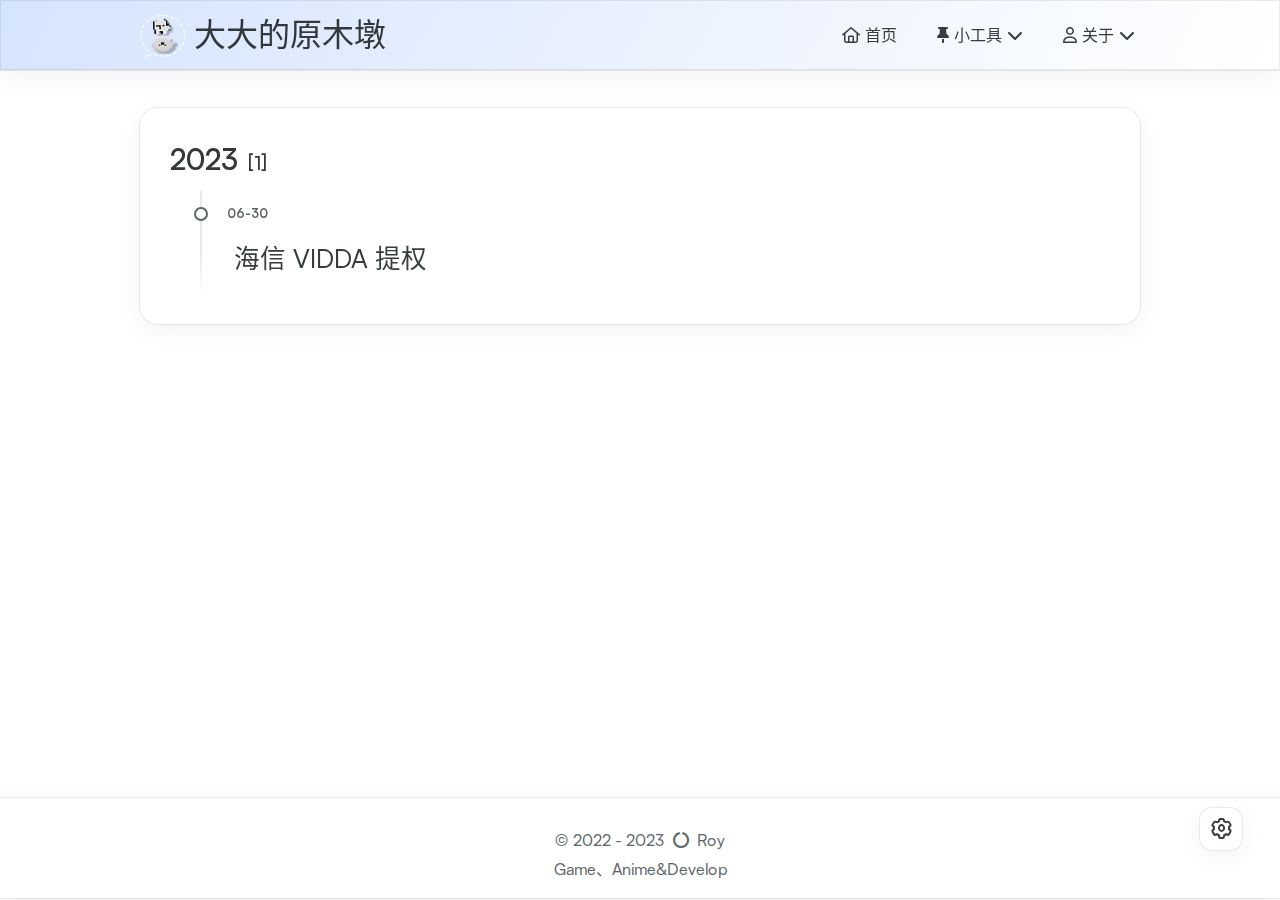
<file: archives/2023/06/index.html>
<!DOCTYPE html>
<html lang="zh-CN">
<head>
    <meta charset="utf-8">
    <meta name="viewport" content="width=device-width, initial-scale=1">
    <meta name="keywords" content="博客,Blog,Tech,Develop">
    
    <meta name="author" content="Roy">
    <!-- preconnect -->
    <link rel="preconnect" href="https://fonts.googleapis.com">
    <link rel="preconnect" href="https://fonts.gstatic.com" crossorigin>
    
    
    <!--- Seo Part-->
    
    <link rel="canonical" href="https://r0yx1e.github.io/archives/2023/06/"/>
    <meta name="robots" content="index,follow">
    <meta name="googlebot" content="index,follow">
    <meta name="revisit-after" content="1 days">
    
        <meta name="description" content="分享一些技术贴">
<meta property="og:type" content="website">
<meta property="og:title" content="大大的原木墩">
<meta property="og:url" content="https://r0yx1e.github.io/archives/2023/06/index.html">
<meta property="og:site_name" content="大大的原木墩">
<meta property="og:description" content="分享一些技术贴">
<meta property="og:locale" content="zh_CN">
<meta property="article:author" content="Roy Xie">
<meta property="article:tag" content="博客,Blog,Tech,Develop">
<meta name="twitter:card" content="summary">
    
    
    <!--- Icon Part-->
    <link rel="icon" type="image/png" href="/images/icon.webp" sizes="192x192">
    <link rel="apple-touch-icon" sizes="180x180" href="/images/icon.webp">
    <meta name="theme-color" content="#0096FF">
    <link rel="shortcut icon" href="/images/icon.webp">
    <!--- Page Info-->
    
    <title>
        
            归档: 2023/6 -
        
        大大的原木墩
    </title>
    
<link rel="stylesheet" href="/css/style.css">

    
<link rel="stylesheet" href="/fonts/fonts.css">

    
<link rel="stylesheet" href="/fonts/Satoshi/satoshi.css">

    
<link rel="stylesheet" href="/fonts/Chillax/chillax.css">

    <!--- Font Part-->
    
    
    
    

    <!--- Inject Part-->
    
    <script id="hexo-configurations">
    let Global = window.Global || {};
    Global.hexo_config = {"hostname":"r0yx1e.github.io","root":"/","language":"zh-CN"};
    Global.theme_config = {"articles":{"style":{"font_size":"16px","line_height":1.5,"image_border_radius":"14px","image_alignment":"center","image_caption":false,"link_icon":true},"word_count":{"enable":true,"count":true,"min2read":true},"author_label":{"enable":false,"auto":false,"list":[]},"code_block":{"copy":true,"style":"mac","font":{"enable":false,"family":null,"url":null}},"toc":{"enable":true,"max_depth":3,"number":false,"expand":true,"init_open":true},"copyright":false,"lazyload":true,"recommendation":{"enable":false,"title":"推荐阅读","limit":3,"mobile_limit":2,"placeholder":"/images/wallhaven-wqery6-light.webp","skip_dirs":[]}},"colors":{"primary":"#0096FF","secondary":null},"global":{"fonts":{"chinese":{"enable":false,"family":null,"url":null},"english":{"enable":false,"family":null,"url":null}},"content_max_width":"1000px","sidebar_width":"210px","hover":{"shadow":true,"scale":false},"scroll_progress":{"bar":true,"percentage":true},"busuanzi_counter":{"enable":false,"site_pv":true,"site_uv":true,"post_pv":true},"pjax":true,"open_graph":true,"google_analytics":{"enable":false,"id":null}},"home_banner":{"enable":true,"style":"fixed","image":{"light":"https://api.cyrilstudio.top/bing/image.php","dark":"https://api.cyrilstudio.top/bing/image.php"},"title":"大大的原木墩","subtitle":{"text":["加载中..."],"hitokoto":{"enable":true,"api":"https://v1.hitokoto.cn"},"typing_speed":100,"backing_speed":80,"starting_delay":500,"backing_delay":1500,"loop":false,"smart_backspace":false},"text_color":{"light":"#fff","dark":"#d1d1b6"},"text_style":{"title_size":"2.8rem","subtitle_size":"1.5rem","line_height":1.2},"custom_font":{"enable":false,"family":null,"url":null},"social_links":{"enable":true,"links":{"github":"https://github.com/R0yX1e","instagram":null,"zhihu":null,"twitter":"https://twitter.com/r0yx1e","email":"r0yx1egithubio@duck.com","telegram":"https://telegram.me/r0yx1e"}}},"plugins":{"feed":{"enable":false},"aplayer":{"enable":false,"type":"fixed","audios":[{"name":null,"artist":null,"url":null,"cover":null}]},"mermaid":{"enable":false,"version":"9.3.0"}},"version":"2.2.1","navbar":{"auto_hide":false,"color":{"left":"#367df7","right":"#FFFFFF","transparency":35},"links":{"Home":{"path":"/","icon":"fa-regular fa-house"},"小工具":{"icon":"fa-solid fa-thumbtack","submenus":{"Minecraft 计算地牢":"/Tools/Minecraft.html"}},"About":{"icon":"fa-regular fa-user","submenus":{"关于我":"/About","特别感谢":"/About/Acknowledgements.html"}}},"search":{"enable":false,"preload":true}},"page_templates":{"friends_column":2,"tags_style":"blur"},"home":{"sidebar":{"enable":true,"position":"left","first_item":"menu","announcement":null,"links":null},"article_date_format":"auto","categories":{"enable":true,"limit":3},"tags":{"enable":false,"limit":3}},"footerStart":"2022/8/17 11:45:14"};
    Global.language_ago = {"second":"%s 秒前","minute":"%s 分钟前","hour":"%s 小时前","day":"%s 天前","week":"%s 周前","month":"%s 个月前","year":"%s 年前"};
    Global.data_config = {"masonry":false};
  </script>
    
    <!--- Fontawesome Part-->
    
<link rel="stylesheet" href="/fontawesome/fontawesome.min.css">

    
<link rel="stylesheet" href="/fontawesome/brands.min.css">

    
<link rel="stylesheet" href="/fontawesome/solid.min.css">

    
<link rel="stylesheet" href="/fontawesome/regular.min.css">

    
    
    
    
<meta name="generator" content="Hexo 6.3.0"></head>


<body>
<div class="progress-bar-container">
    
        <span class="scroll-progress-bar"></span>
    

    
        <span class="pjax-progress-bar"></span>
        <span class="pjax-progress-icon">
            <i class="fa-solid fa-circle-notch fa-spin"></i>
        </span>
    
</div>


<main class="page-container">

    

    <div class="main-content-container">

        <div class="main-content-header">
            <header class="navbar-container">
    
    <div class="navbar-content">
        <div class="left">
            
                <a class="logo-image" href="/">
                    <img src="/images/icon.webp">
                </a>
            
            <a class="logo-title" href="/">
                
                大大的原木墩
                
            </a>
        </div>

        <div class="right">
            <!-- PC -->
            <div class="desktop">
                <ul class="navbar-list">
                    
                        
                            <li class="navbar-item">
                                <!-- Menu -->
                                <a class="" 
                                    href="/"  >
                                    
                                        
                                            <i class="fa-regular fa-house"></i>
                                        
                                        首页
                                    
                                </a>
                                <!-- Submenu -->
                                
                            </li>
                    
                        
                            <li class="navbar-item">
                                <!-- Menu -->
                                <a class="has-dropdown" 
                                    href="#" onClick="return false;">
                                    
                                        
                                            <i class="fa-solid fa-thumbtack"></i>
                                        
                                        小工具&nbsp;<i class="fa-solid fa-chevron-down"></i>
                                    
                                </a>
                                <!-- Submenu -->
                                
                                    <ul class="sub-menu">
                                    
                                        <li>
                                        <a href="/Tools/Minecraft.html">MINECRAFT 计算地牢
                                        </a>
                                        </li>
                                    
                                    </ul>
                                
                            </li>
                    
                        
                            <li class="navbar-item">
                                <!-- Menu -->
                                <a class="has-dropdown" 
                                    href="#" onClick="return false;">
                                    
                                        
                                            <i class="fa-regular fa-user"></i>
                                        
                                        关于&nbsp;<i class="fa-solid fa-chevron-down"></i>
                                    
                                </a>
                                <!-- Submenu -->
                                
                                    <ul class="sub-menu">
                                    
                                        <li>
                                        <a href="/About">关于我
                                        </a>
                                        </li>
                                    
                                        <li>
                                        <a href="/About/Acknowledgements.html">特别感谢
                                        </a>
                                        </li>
                                    
                                    </ul>
                                
                            </li>
                    
                    
                </ul>
            </div>
            <!-- Mobile -->
            <div class="mobile">
                
                <div class="icon-item navbar-bar">
                    <div class="navbar-bar-middle"></div>
                </div>
            </div>
        </div>
    </div>

    <!-- Mobile drawer -->
    <div class="navbar-drawer">
        <ul class="drawer-navbar-list">
            
                
                    <li class="drawer-navbar-item flex-center">
                        <a class="" 
                        href="/"  >
                             
                                
                                    <i class="fa-regular fa-house"></i>
                                
                                首页
                            
                        </a>
                    </li>
                    <!-- Submenu -->
                    
            
                
                    <li class="drawer-navbar-item flex-center">
                        <a class="has-dropdown" 
                        href="#" onClick="return false;">
                            
                                
                                    <i class="fa-solid fa-thumbtack"></i>
                                
                                小工具&nbsp;<i class="fa-solid fa-chevron-down"></i>
                            
                        </a>
                    </li>
                    <!-- Submenu -->
                              
                        
                            <li class="dropdown-item flex-center">
                                <a class="dropdown-item" href="/Tools/Minecraft.html">MINECRAFT 计算地牢</a>
                            </li>
                        
                    
            
                
                    <li class="drawer-navbar-item flex-center">
                        <a class="has-dropdown" 
                        href="#" onClick="return false;">
                            
                                
                                    <i class="fa-regular fa-user"></i>
                                
                                关于&nbsp;<i class="fa-solid fa-chevron-down"></i>
                            
                        </a>
                    </li>
                    <!-- Submenu -->
                              
                        
                            <li class="dropdown-item flex-center">
                                <a class="dropdown-item" href="/About">关于我</a>
                            </li>
                        
                            <li class="dropdown-item flex-center">
                                <a class="dropdown-item" href="/About/Acknowledgements.html">特别感谢</a>
                            </li>
                        
                    
            

        </ul>
    </div>

    <div class="window-mask"></div>

</header>


        </div>

        <div class="main-content-body">

            

            <div class="main-content">

                
                    <div class="fade-in-down-animation">
    <div class="archive-container ">
        
<div class="archive-list-container">
    
        <section class="archive-item">
            <div class="archive-item-header">
                <span class="archive-year">2023</span>
                <span class="archive-year-post-count">[1]</span>
            </div>
            <ul class="article-list">
              
              <li class="article-item" date-is='06-30'>
                <a href="/2023/06/30/%E6%B5%B7%E4%BF%A1-VIDDA-%E6%8F%90%E6%9D%83/">
                  <span class="article-title">海信 VIDDA 提权</span>
                </a>
              </li>
              
            </ul>
        </section>
    
</div>

    </div>
</div>

                

            </div>
            
            

        </div>

        <div class="main-content-footer">
            <footer class="footer">
    <div class="info-container">
        <div class="copyright-info">
            &copy;
            
              <span>2022</span>
              -
            
            2023&nbsp;&nbsp;<i class="fa-solid fa-circle-notch fa-spin"></i>&nbsp;&nbsp;<a href="/">Roy</a>
        </div>
        
        <div class="theme-info info-item">
            <!-- <span class="powered-by-container">由 <?xml version="1.0" encoding="utf-8"?><!DOCTYPE svg PUBLIC "-//W3C//DTD SVG 1.1//EN" "http://www.w3.org/Graphics/SVG/1.1/DTD/svg11.dtd"><svg version="1.1" id="圖層_1" xmlns="http://www.w3.org/2000/svg" xmlns:xlink="http://www.w3.org/1999/xlink" x="0px" y="0px" width="1rem" height="1rem" viewBox="0 0 512 512" enable-background="new 0 0 512 512" xml:space="preserve"><path fill="#0E83CD" d="M256.4,25.8l-200,115.5L56,371.5l199.6,114.7l200-115.5l0.4-230.2L256.4,25.8z M349,354.6l-18.4,10.7l-18.6-11V275H200v79.6l-18.4,10.7l-18.6-11v-197l18.5-10.6l18.5,10.8V237h112v-79.6l18.5-10.6l18.5,10.8V354.6z"/></svg><a target="_blank" href="https://hexo.io">Hexo</a> 驱动</span>
                <br>
            <span class="theme-version-container">主题&nbsp;<a class="theme-version" target="_blank" href="https://github.com/EvanNotFound/hexo-theme-redefine">Redefine v2.2.1</a> -->
        </div>
        
        
        
        
            <div class="customize-info info-item">Game、Anime&Develop</div>
        
        
        
        
    </div>  
</footer>
        </div>
    </div>

    

    <div class="right-side-tools-container">
        <div class="side-tools-container">
    <ul class="hidden-tools-list">
        <li class="right-bottom-tools tool-font-adjust-plus flex-center">
            <i class="fa-regular fa-magnifying-glass-plus"></i>
        </li>

        <li class="right-bottom-tools tool-font-adjust-minus flex-center">
            <i class="fa-regular fa-magnifying-glass-minus"></i>
        </li>

        <li class="right-bottom-tools tool-expand-width flex-center">
            <i class="fa-regular fa-expand"></i>
        </li>

        <li class="right-bottom-tools tool-dark-light-toggle flex-center">
            <i class="fa-regular fa-moon"></i>
        </li>

        <!-- rss -->
        

        

        <li class="right-bottom-tools tool-scroll-to-bottom flex-center">
            <i class="fa-regular fa-arrow-down"></i>
        </li>
    </ul>

    <ul class="visible-tools-list">
        <li class="right-bottom-tools toggle-tools-list flex-center">
            <i class="fa-regular fa-cog fa-spin"></i>
        </li>
        
            <li class="right-bottom-tools tool-scroll-to-top flex-center">
                <i class="arrow-up fas fa-arrow-up"></i>
                <span class="percent"></span>
            </li>
        
        
    </ul>
</div>

    </div>

    <div class="image-viewer-container">
    <img src="">
</div>


    


</main>




<script src="/js/utils.js"></script>

<script src="/js/main.js"></script>

<script src="/js/layouts/navbarShrink.js"></script>

<script src="/js/tools/scrollTopBottom.js"></script>

<script src="/js/tools/lightDarkSwitch.js"></script>





    
<script src="/js/tools/codeBlock.js"></script>




    
<script src="/js/layouts/lazyload.js"></script>






  
<script src="/js/libs/Typed.min.js"></script>

  
<script src="/js/plugins/typed.js"></script>







<div class="post-scripts pjax">
    
</div>


    
<script src="/js/libs/pjax.min.js"></script>

<script>
    window.addEventListener('DOMContentLoaded', () => {
        window.pjax = new Pjax({
            selectors: [
                'head title',
                '.page-container',
                '.pjax',
            ],
            history: true,
            debug: false,
            cacheBust: false,
            timeout: 0,
            analytics: false,
            currentUrlFullReload: false,
            scrollRestoration: false,
            // scrollTo: true,
        });

        document.addEventListener('pjax:send', () => {
            Global.utils.pjaxProgressBarStart();
        });

        document.addEventListener('pjax:complete', () => {
            Global.utils.pjaxProgressBarEnd();
            window.pjax.executeScripts(document.querySelectorAll('script[data-pjax], .pjax script'));
            Global.refresh();
        });
    });
</script>




</body>
</html>
</file>
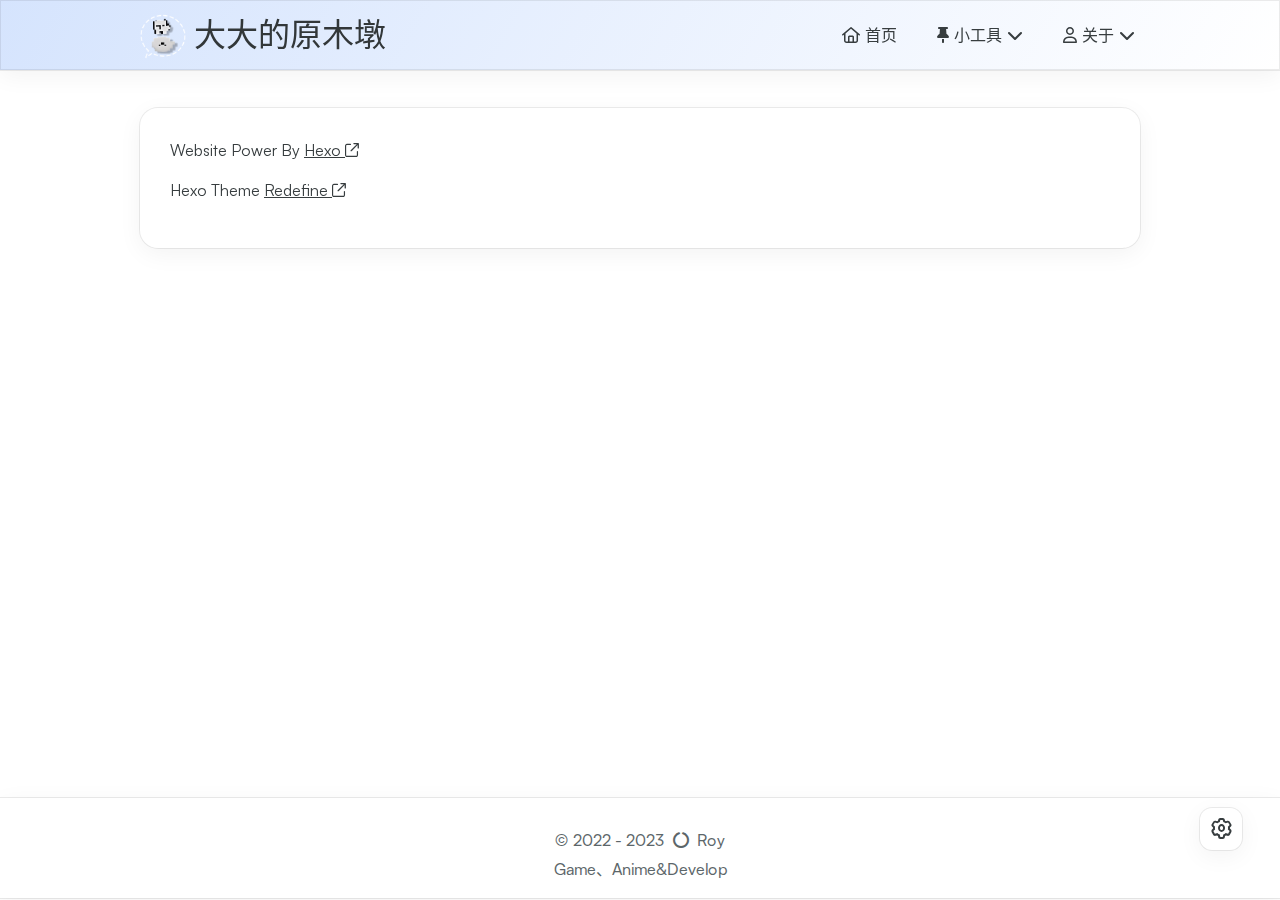
<file: About/Acknowledgements.html>
<!DOCTYPE html>
<html lang="zh-CN">
<head>
    <meta charset="utf-8">
    <meta name="viewport" content="width=device-width, initial-scale=1">
    <meta name="keywords" content="博客,Blog,Tech,Develop">
    
    <meta name="author" content="Roy">
    <!-- preconnect -->
    <link rel="preconnect" href="https://fonts.googleapis.com">
    <link rel="preconnect" href="https://fonts.gstatic.com" crossorigin>
    
    
    <!--- Seo Part-->
    
    <link rel="canonical" href="https://r0yx1e.github.io/about/acknowledgements.html"/>
    <meta name="robots" content="index,follow">
    <meta name="googlebot" content="index,follow">
    <meta name="revisit-after" content="1 days">
    
        <meta name="description" content="Website Power By Hexo  Hexo Theme Redefine">
<meta property="og:type" content="website">
<meta property="og:title" content="特别感谢">
<meta property="og:url" content="https://r0yx1e.github.io/About/Acknowledgements.html">
<meta property="og:site_name" content="大大的原木墩">
<meta property="og:description" content="Website Power By Hexo  Hexo Theme Redefine">
<meta property="og:locale" content="zh_CN">
<meta property="article:published_time" content="2023-07-01T07:44:41.000Z">
<meta property="article:modified_time" content="2023-07-12T10:13:57.674Z">
<meta property="article:author" content="Roy Xie">
<meta property="article:tag" content="博客,Blog,Tech,Develop">
<meta name="twitter:card" content="summary">
    
    
    <!--- Icon Part-->
    <link rel="icon" type="image/png" href="/images/icon.webp" sizes="192x192">
    <link rel="apple-touch-icon" sizes="180x180" href="/images/icon.webp">
    <meta name="theme-color" content="#0096FF">
    <link rel="shortcut icon" href="/images/icon.webp">
    <!--- Page Info-->
    
    <title>
        
            特别感谢 -
        
        大大的原木墩
    </title>
    
<link rel="stylesheet" href="/css/style.css">

    
<link rel="stylesheet" href="/fonts/fonts.css">

    
<link rel="stylesheet" href="/fonts/Satoshi/satoshi.css">

    
<link rel="stylesheet" href="/fonts/Chillax/chillax.css">

    <!--- Font Part-->
    
    
    
    

    <!--- Inject Part-->
    
    <script id="hexo-configurations">
    let Global = window.Global || {};
    Global.hexo_config = {"hostname":"r0yx1e.github.io","root":"/","language":"zh-CN"};
    Global.theme_config = {"articles":{"style":{"font_size":"16px","line_height":1.5,"image_border_radius":"14px","image_alignment":"center","image_caption":false,"link_icon":true},"word_count":{"enable":true,"count":true,"min2read":true},"author_label":{"enable":false,"auto":false,"list":[]},"code_block":{"copy":true,"style":"mac","font":{"enable":false,"family":null,"url":null}},"toc":{"enable":true,"max_depth":3,"number":false,"expand":true,"init_open":true},"copyright":false,"lazyload":true,"recommendation":{"enable":false,"title":"推荐阅读","limit":3,"mobile_limit":2,"placeholder":"/images/wallhaven-wqery6-light.webp","skip_dirs":[]}},"colors":{"primary":"#0096FF","secondary":null},"global":{"fonts":{"chinese":{"enable":false,"family":null,"url":null},"english":{"enable":false,"family":null,"url":null}},"content_max_width":"1000px","sidebar_width":"210px","hover":{"shadow":true,"scale":false},"scroll_progress":{"bar":true,"percentage":true},"busuanzi_counter":{"enable":false,"site_pv":true,"site_uv":true,"post_pv":true},"pjax":true,"open_graph":true,"google_analytics":{"enable":false,"id":null}},"home_banner":{"enable":true,"style":"fixed","image":{"light":"https://api.cyrilstudio.top/bing/image.php","dark":"https://api.cyrilstudio.top/bing/image.php"},"title":"大大的原木墩","subtitle":{"text":["加载中..."],"hitokoto":{"enable":true,"api":"https://v1.hitokoto.cn"},"typing_speed":100,"backing_speed":80,"starting_delay":500,"backing_delay":1500,"loop":false,"smart_backspace":false},"text_color":{"light":"#fff","dark":"#d1d1b6"},"text_style":{"title_size":"2.8rem","subtitle_size":"1.5rem","line_height":1.2},"custom_font":{"enable":false,"family":null,"url":null},"social_links":{"enable":true,"links":{"github":"https://github.com/R0yX1e","instagram":null,"zhihu":null,"twitter":"https://twitter.com/r0yx1e","email":"r0yx1egithubio@duck.com","telegram":"https://telegram.me/r0yx1e"}}},"plugins":{"feed":{"enable":false},"aplayer":{"enable":false,"type":"fixed","audios":[{"name":null,"artist":null,"url":null,"cover":null}]},"mermaid":{"enable":false,"version":"9.3.0"}},"version":"2.2.1","navbar":{"auto_hide":false,"color":{"left":"#367df7","right":"#FFFFFF","transparency":35},"links":{"Home":{"path":"/","icon":"fa-regular fa-house"},"小工具":{"icon":"fa-solid fa-thumbtack","submenus":{"Minecraft 计算地牢":"/Tools/Minecraft.html"}},"About":{"icon":"fa-regular fa-user","submenus":{"关于我":"/About","特别感谢":"/About/Acknowledgements.html"}}},"search":{"enable":false,"preload":true}},"page_templates":{"friends_column":2,"tags_style":"blur"},"home":{"sidebar":{"enable":true,"position":"left","first_item":"menu","announcement":null,"links":null},"article_date_format":"auto","categories":{"enable":true,"limit":3},"tags":{"enable":false,"limit":3}},"footerStart":"2022/8/17 11:45:14"};
    Global.language_ago = {"second":"%s 秒前","minute":"%s 分钟前","hour":"%s 小时前","day":"%s 天前","week":"%s 周前","month":"%s 个月前","year":"%s 年前"};
    Global.data_config = {"masonry":false};
  </script>
    
    <!--- Fontawesome Part-->
    
<link rel="stylesheet" href="/fontawesome/fontawesome.min.css">

    
<link rel="stylesheet" href="/fontawesome/brands.min.css">

    
<link rel="stylesheet" href="/fontawesome/solid.min.css">

    
<link rel="stylesheet" href="/fontawesome/regular.min.css">

    
    
    
    
<meta name="generator" content="Hexo 6.3.0"></head>


<body>
<div class="progress-bar-container">
    
        <span class="scroll-progress-bar"></span>
    

    
        <span class="pjax-progress-bar"></span>
        <span class="pjax-progress-icon">
            <i class="fa-solid fa-circle-notch fa-spin"></i>
        </span>
    
</div>


<main class="page-container">

    

    <div class="main-content-container">

        <div class="main-content-header">
            <header class="navbar-container">
    
    <div class="navbar-content">
        <div class="left">
            
                <a class="logo-image" href="/">
                    <img src="/images/icon.webp">
                </a>
            
            <a class="logo-title" href="/">
                
                大大的原木墩
                
            </a>
        </div>

        <div class="right">
            <!-- PC -->
            <div class="desktop">
                <ul class="navbar-list">
                    
                        
                            <li class="navbar-item">
                                <!-- Menu -->
                                <a class="" 
                                    href="/"  >
                                    
                                        
                                            <i class="fa-regular fa-house"></i>
                                        
                                        首页
                                    
                                </a>
                                <!-- Submenu -->
                                
                            </li>
                    
                        
                            <li class="navbar-item">
                                <!-- Menu -->
                                <a class="has-dropdown" 
                                    href="#" onClick="return false;">
                                    
                                        
                                            <i class="fa-solid fa-thumbtack"></i>
                                        
                                        小工具&nbsp;<i class="fa-solid fa-chevron-down"></i>
                                    
                                </a>
                                <!-- Submenu -->
                                
                                    <ul class="sub-menu">
                                    
                                        <li>
                                        <a href="/Tools/Minecraft.html">MINECRAFT 计算地牢
                                        </a>
                                        </li>
                                    
                                    </ul>
                                
                            </li>
                    
                        
                            <li class="navbar-item">
                                <!-- Menu -->
                                <a class="has-dropdown" 
                                    href="#" onClick="return false;">
                                    
                                        
                                            <i class="fa-regular fa-user"></i>
                                        
                                        关于&nbsp;<i class="fa-solid fa-chevron-down"></i>
                                    
                                </a>
                                <!-- Submenu -->
                                
                                    <ul class="sub-menu">
                                    
                                        <li>
                                        <a href="/About">关于我
                                        </a>
                                        </li>
                                    
                                        <li>
                                        <a href="/About/Acknowledgements.html">特别感谢
                                        </a>
                                        </li>
                                    
                                    </ul>
                                
                            </li>
                    
                    
                </ul>
            </div>
            <!-- Mobile -->
            <div class="mobile">
                
                <div class="icon-item navbar-bar">
                    <div class="navbar-bar-middle"></div>
                </div>
            </div>
        </div>
    </div>

    <!-- Mobile drawer -->
    <div class="navbar-drawer">
        <ul class="drawer-navbar-list">
            
                
                    <li class="drawer-navbar-item flex-center">
                        <a class="" 
                        href="/"  >
                             
                                
                                    <i class="fa-regular fa-house"></i>
                                
                                首页
                            
                        </a>
                    </li>
                    <!-- Submenu -->
                    
            
                
                    <li class="drawer-navbar-item flex-center">
                        <a class="has-dropdown" 
                        href="#" onClick="return false;">
                            
                                
                                    <i class="fa-solid fa-thumbtack"></i>
                                
                                小工具&nbsp;<i class="fa-solid fa-chevron-down"></i>
                            
                        </a>
                    </li>
                    <!-- Submenu -->
                              
                        
                            <li class="dropdown-item flex-center">
                                <a class="dropdown-item" href="/Tools/Minecraft.html">MINECRAFT 计算地牢</a>
                            </li>
                        
                    
            
                
                    <li class="drawer-navbar-item flex-center">
                        <a class="has-dropdown" 
                        href="#" onClick="return false;">
                            
                                
                                    <i class="fa-regular fa-user"></i>
                                
                                关于&nbsp;<i class="fa-solid fa-chevron-down"></i>
                            
                        </a>
                    </li>
                    <!-- Submenu -->
                              
                        
                            <li class="dropdown-item flex-center">
                                <a class="dropdown-item" href="/About">关于我</a>
                            </li>
                        
                            <li class="dropdown-item flex-center">
                                <a class="dropdown-item" href="/About/Acknowledgements.html">特别感谢</a>
                            </li>
                        
                    
            

        </ul>
    </div>

    <div class="window-mask"></div>

</header>


        </div>

        <div class="main-content-body">

            

            <div class="main-content">

                
                    <div class="fade-in-down-animation">
    <div class="page-template-container">
        
        
        
        <div class="page-template-content markdown-body">
            
                <p>Website Power By <a class="link"   target="_blank" rel="noopener" href="https://hexo.io" >Hexo <i class="fa-regular fa-arrow-up-right-from-square fa-sm"></i></a></p>
<p>Hexo Theme <a class="link"   target="_blank" rel="noopener" href="https://github.com/EvanNotFound/hexo-theme-redefine" >Redefine <i class="fa-regular fa-arrow-up-right-from-square fa-sm"></i></a></p>
<!-- Background picture [仁井学 NII Manabu](https://twitter.com/aleos696) [dynamicwallpaper](https://dynamicwallpaper.club/wallpaper/ma10m2ab50s) -->
            
        </div>
        <div class="page-template-comments">
            
        </div>
    </div>
</div>


                

            </div>
            
            

        </div>

        <div class="main-content-footer">
            <footer class="footer">
    <div class="info-container">
        <div class="copyright-info">
            &copy;
            
              <span>2022</span>
              -
            
            2023&nbsp;&nbsp;<i class="fa-solid fa-circle-notch fa-spin"></i>&nbsp;&nbsp;<a href="/">Roy</a>
        </div>
        
        <div class="theme-info info-item">
            <!-- <span class="powered-by-container">由 <?xml version="1.0" encoding="utf-8"?><!DOCTYPE svg PUBLIC "-//W3C//DTD SVG 1.1//EN" "http://www.w3.org/Graphics/SVG/1.1/DTD/svg11.dtd"><svg version="1.1" id="圖層_1" xmlns="http://www.w3.org/2000/svg" xmlns:xlink="http://www.w3.org/1999/xlink" x="0px" y="0px" width="1rem" height="1rem" viewBox="0 0 512 512" enable-background="new 0 0 512 512" xml:space="preserve"><path fill="#0E83CD" d="M256.4,25.8l-200,115.5L56,371.5l199.6,114.7l200-115.5l0.4-230.2L256.4,25.8z M349,354.6l-18.4,10.7l-18.6-11V275H200v79.6l-18.4,10.7l-18.6-11v-197l18.5-10.6l18.5,10.8V237h112v-79.6l18.5-10.6l18.5,10.8V354.6z"/></svg><a target="_blank" href="https://hexo.io">Hexo</a> 驱动</span>
                <br>
            <span class="theme-version-container">主题&nbsp;<a class="theme-version" target="_blank" href="https://github.com/EvanNotFound/hexo-theme-redefine">Redefine v2.2.1</a> -->
        </div>
        
        
        
        
            <div class="customize-info info-item">Game、Anime&Develop</div>
        
        
        
        
    </div>  
</footer>
        </div>
    </div>

    

    <div class="right-side-tools-container">
        <div class="side-tools-container">
    <ul class="hidden-tools-list">
        <li class="right-bottom-tools tool-font-adjust-plus flex-center">
            <i class="fa-regular fa-magnifying-glass-plus"></i>
        </li>

        <li class="right-bottom-tools tool-font-adjust-minus flex-center">
            <i class="fa-regular fa-magnifying-glass-minus"></i>
        </li>

        <li class="right-bottom-tools tool-expand-width flex-center">
            <i class="fa-regular fa-expand"></i>
        </li>

        <li class="right-bottom-tools tool-dark-light-toggle flex-center">
            <i class="fa-regular fa-moon"></i>
        </li>

        <!-- rss -->
        

        

        <li class="right-bottom-tools tool-scroll-to-bottom flex-center">
            <i class="fa-regular fa-arrow-down"></i>
        </li>
    </ul>

    <ul class="visible-tools-list">
        <li class="right-bottom-tools toggle-tools-list flex-center">
            <i class="fa-regular fa-cog fa-spin"></i>
        </li>
        
            <li class="right-bottom-tools tool-scroll-to-top flex-center">
                <i class="arrow-up fas fa-arrow-up"></i>
                <span class="percent"></span>
            </li>
        
        
    </ul>
</div>

    </div>

    <div class="image-viewer-container">
    <img src="">
</div>


    


</main>




<script src="/js/utils.js"></script>

<script src="/js/main.js"></script>

<script src="/js/layouts/navbarShrink.js"></script>

<script src="/js/tools/scrollTopBottom.js"></script>

<script src="/js/tools/lightDarkSwitch.js"></script>





    
<script src="/js/tools/codeBlock.js"></script>




    
<script src="/js/layouts/lazyload.js"></script>






  
<script src="/js/libs/Typed.min.js"></script>

  
<script src="/js/plugins/typed.js"></script>







<div class="post-scripts pjax">
    
</div>


    
<script src="/js/libs/pjax.min.js"></script>

<script>
    window.addEventListener('DOMContentLoaded', () => {
        window.pjax = new Pjax({
            selectors: [
                'head title',
                '.page-container',
                '.pjax',
            ],
            history: true,
            debug: false,
            cacheBust: false,
            timeout: 0,
            analytics: false,
            currentUrlFullReload: false,
            scrollRestoration: false,
            // scrollTo: true,
        });

        document.addEventListener('pjax:send', () => {
            Global.utils.pjaxProgressBarStart();
        });

        document.addEventListener('pjax:complete', () => {
            Global.utils.pjaxProgressBarEnd();
            window.pjax.executeScripts(document.querySelectorAll('script[data-pjax], .pjax script'));
            Global.refresh();
        });
    });
</script>




</body>
</html>
</file>
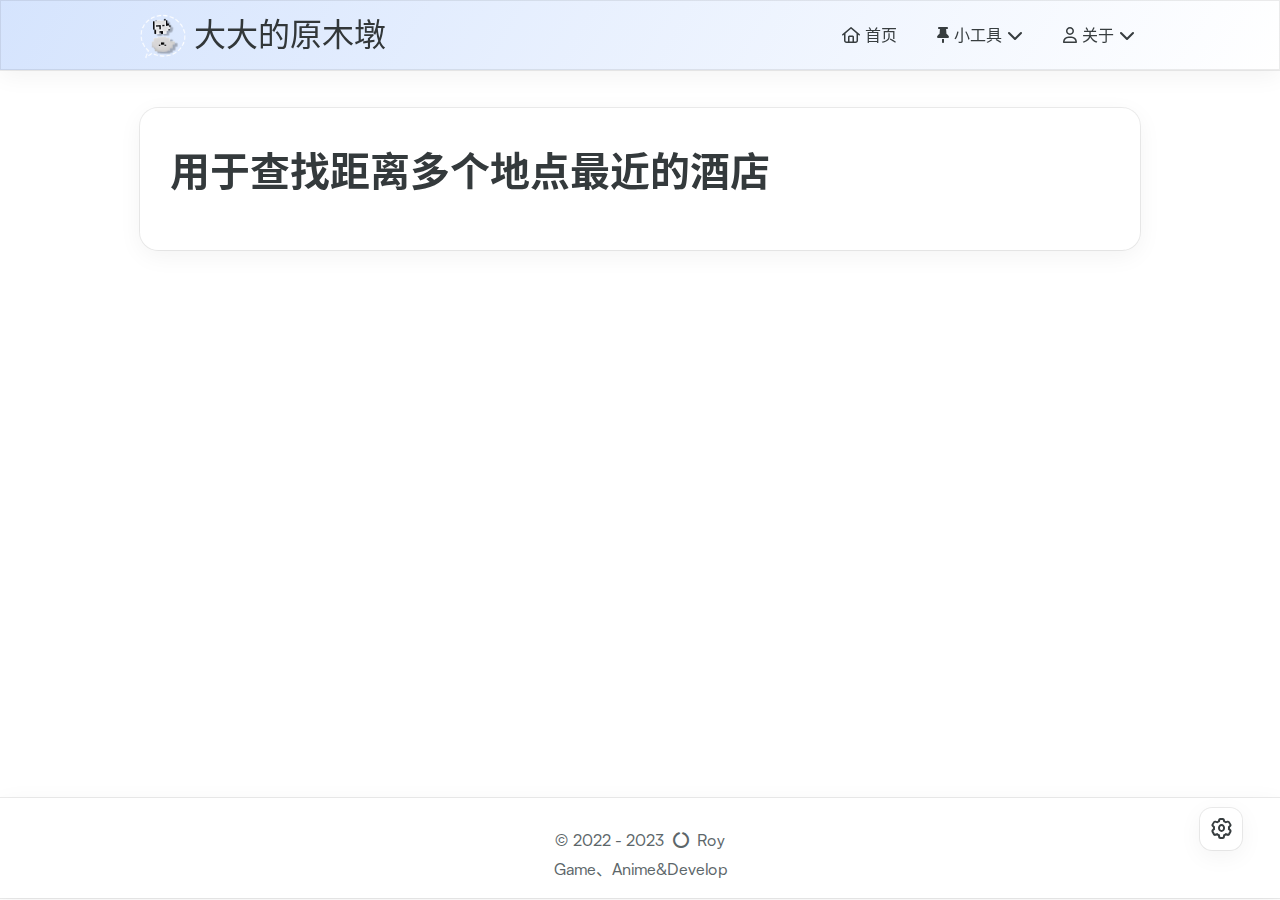
<file: Tools/findmap.html>
<!DOCTYPE html>
<html lang="zh-CN">
<head>
    <meta charset="utf-8">
    <meta name="viewport" content="width=device-width, initial-scale=1">
    <meta name="keywords" content="博客,Blog,Tech,Develop">
    
    <meta name="author" content="Roy">
    <!-- preconnect -->
    <link rel="preconnect" href="https://fonts.googleapis.com">
    <link rel="preconnect" href="https://fonts.gstatic.com" crossorigin>
    
    
    <!--- Seo Part-->
    
    <link rel="canonical" href="https://r0yx1e.github.io/tools/findmap.html"/>
    <meta name="robots" content="index,follow">
    <meta name="googlebot" content="index,follow">
    <meta name="revisit-after" content="1 days">
    
        <meta name="description" content="用于查找距离多个地点最近的酒店  var addinput &#x3D; document.createElement(&quot;input&quot;).appendChild(document.createTextNode(&quot;这是一个新的段落。&quot;));   var element &#x3D; document.getElementById(&quot;div1&quot;); element.appendChild(para);">
<meta property="og:type" content="website">
<meta property="og:title" content="🌍 Online 寻找住所">
<meta property="og:url" content="https://r0yx1e.github.io/Tools/findmap.html">
<meta property="og:site_name" content="大大的原木墩">
<meta property="og:description" content="用于查找距离多个地点最近的酒店  var addinput &#x3D; document.createElement(&quot;input&quot;).appendChild(document.createTextNode(&quot;这是一个新的段落。&quot;));   var element &#x3D; document.getElementById(&quot;div1&quot;); element.appendChild(para);">
<meta property="og:locale" content="zh_CN">
<meta property="article:published_time" content="2023-08-05T02:12:53.000Z">
<meta property="article:modified_time" content="2023-08-05T03:10:26.541Z">
<meta property="article:author" content="Roy Xie">
<meta property="article:tag" content="博客,Blog,Tech,Develop">
<meta name="twitter:card" content="summary">
    
    
    <!--- Icon Part-->
    <link rel="icon" type="image/png" href="/images/icon.webp" sizes="192x192">
    <link rel="apple-touch-icon" sizes="180x180" href="/images/icon.webp">
    <meta name="theme-color" content="#0096FF">
    <link rel="shortcut icon" href="/images/icon.webp">
    <!--- Page Info-->
    
    <title>
        
            🌍 Online 寻找住所 -
        
        大大的原木墩
    </title>
    
<link rel="stylesheet" href="/css/style.css">

    
<link rel="stylesheet" href="/fonts/fonts.css">

    
<link rel="stylesheet" href="/fonts/Satoshi/satoshi.css">

    
<link rel="stylesheet" href="/fonts/Chillax/chillax.css">

    <!--- Font Part-->
    
    
    
    

    <!--- Inject Part-->
    
    <script id="hexo-configurations">
    let Global = window.Global || {};
    Global.hexo_config = {"hostname":"r0yx1e.github.io","root":"/","language":"zh-CN"};
    Global.theme_config = {"articles":{"style":{"font_size":"16px","line_height":1.5,"image_border_radius":"14px","image_alignment":"center","image_caption":false,"link_icon":true},"word_count":{"enable":true,"count":true,"min2read":true},"author_label":{"enable":false,"auto":false,"list":[]},"code_block":{"copy":true,"style":"mac","font":{"enable":false,"family":null,"url":null}},"toc":{"enable":true,"max_depth":3,"number":false,"expand":true,"init_open":true},"copyright":false,"lazyload":true,"recommendation":{"enable":false,"title":"推荐阅读","limit":3,"mobile_limit":2,"placeholder":"/images/wallhaven-wqery6-light.webp","skip_dirs":[]}},"colors":{"primary":"#0096FF","secondary":null},"global":{"fonts":{"chinese":{"enable":false,"family":null,"url":null},"english":{"enable":false,"family":null,"url":null}},"content_max_width":"1000px","sidebar_width":"210px","hover":{"shadow":true,"scale":false},"scroll_progress":{"bar":true,"percentage":true},"busuanzi_counter":{"enable":false,"site_pv":true,"site_uv":true,"post_pv":true},"pjax":true,"open_graph":true,"google_analytics":{"enable":false,"id":null}},"home_banner":{"enable":true,"style":"fixed","image":{"light":"https://api.cyrilstudio.top/bing/image.php","dark":"https://api.cyrilstudio.top/bing/image.php"},"title":"大大的原木墩","subtitle":{"text":["加载中..."],"hitokoto":{"enable":true,"api":"https://v1.hitokoto.cn"},"typing_speed":100,"backing_speed":80,"starting_delay":500,"backing_delay":1500,"loop":false,"smart_backspace":false},"text_color":{"light":"#fff","dark":"#d1d1b6"},"text_style":{"title_size":"2.8rem","subtitle_size":"1.5rem","line_height":1.2},"custom_font":{"enable":false,"family":null,"url":null},"social_links":{"enable":true,"links":{"github":"https://github.com/R0yX1e","instagram":null,"zhihu":null,"twitter":"https://twitter.com/r0yx1e","email":"r0yx1egithubio@duck.com","telegram":"https://telegram.me/r0yx1e"}}},"plugins":{"feed":{"enable":false},"aplayer":{"enable":false,"type":"fixed","audios":[{"name":null,"artist":null,"url":null,"cover":null}]},"mermaid":{"enable":false,"version":"9.3.0"}},"version":"2.2.1","navbar":{"auto_hide":false,"color":{"left":"#367df7","right":"#FFFFFF","transparency":35},"links":{"Home":{"path":"/","icon":"fa-regular fa-house"},"小工具":{"icon":"fa-solid fa-thumbtack","submenus":{"Minecraft 计算地牢":"/Tools/Minecraft.html"}},"About":{"icon":"fa-regular fa-user","submenus":{"关于我":"/About","特别感谢":"/About/Acknowledgements.html"}}},"search":{"enable":false,"preload":true}},"page_templates":{"friends_column":2,"tags_style":"blur"},"home":{"sidebar":{"enable":true,"position":"left","first_item":"menu","announcement":null,"links":null},"article_date_format":"auto","categories":{"enable":true,"limit":3},"tags":{"enable":false,"limit":3}},"footerStart":"2022/8/17 11:45:14"};
    Global.language_ago = {"second":"%s 秒前","minute":"%s 分钟前","hour":"%s 小时前","day":"%s 天前","week":"%s 周前","month":"%s 个月前","year":"%s 年前"};
    Global.data_config = {"masonry":false};
  </script>
    
    <!--- Fontawesome Part-->
    
<link rel="stylesheet" href="/fontawesome/fontawesome.min.css">

    
<link rel="stylesheet" href="/fontawesome/brands.min.css">

    
<link rel="stylesheet" href="/fontawesome/solid.min.css">

    
<link rel="stylesheet" href="/fontawesome/regular.min.css">

    
    
    
    
<meta name="generator" content="Hexo 6.3.0"></head>


<body>
<div class="progress-bar-container">
    
        <span class="scroll-progress-bar"></span>
    

    
        <span class="pjax-progress-bar"></span>
        <span class="pjax-progress-icon">
            <i class="fa-solid fa-circle-notch fa-spin"></i>
        </span>
    
</div>


<main class="page-container">

    

    <div class="main-content-container">

        <div class="main-content-header">
            <header class="navbar-container">
    
    <div class="navbar-content">
        <div class="left">
            
                <a class="logo-image" href="/">
                    <img src="/images/icon.webp">
                </a>
            
            <a class="logo-title" href="/">
                
                大大的原木墩
                
            </a>
        </div>

        <div class="right">
            <!-- PC -->
            <div class="desktop">
                <ul class="navbar-list">
                    
                        
                            <li class="navbar-item">
                                <!-- Menu -->
                                <a class="" 
                                    href="/"  >
                                    
                                        
                                            <i class="fa-regular fa-house"></i>
                                        
                                        首页
                                    
                                </a>
                                <!-- Submenu -->
                                
                            </li>
                    
                        
                            <li class="navbar-item">
                                <!-- Menu -->
                                <a class="has-dropdown" 
                                    href="#" onClick="return false;">
                                    
                                        
                                            <i class="fa-solid fa-thumbtack"></i>
                                        
                                        小工具&nbsp;<i class="fa-solid fa-chevron-down"></i>
                                    
                                </a>
                                <!-- Submenu -->
                                
                                    <ul class="sub-menu">
                                    
                                        <li>
                                        <a href="/Tools/Minecraft.html">MINECRAFT 计算地牢
                                        </a>
                                        </li>
                                    
                                    </ul>
                                
                            </li>
                    
                        
                            <li class="navbar-item">
                                <!-- Menu -->
                                <a class="has-dropdown" 
                                    href="#" onClick="return false;">
                                    
                                        
                                            <i class="fa-regular fa-user"></i>
                                        
                                        关于&nbsp;<i class="fa-solid fa-chevron-down"></i>
                                    
                                </a>
                                <!-- Submenu -->
                                
                                    <ul class="sub-menu">
                                    
                                        <li>
                                        <a href="/About">关于我
                                        </a>
                                        </li>
                                    
                                        <li>
                                        <a href="/About/Acknowledgements.html">特别感谢
                                        </a>
                                        </li>
                                    
                                    </ul>
                                
                            </li>
                    
                    
                </ul>
            </div>
            <!-- Mobile -->
            <div class="mobile">
                
                <div class="icon-item navbar-bar">
                    <div class="navbar-bar-middle"></div>
                </div>
            </div>
        </div>
    </div>

    <!-- Mobile drawer -->
    <div class="navbar-drawer">
        <ul class="drawer-navbar-list">
            
                
                    <li class="drawer-navbar-item flex-center">
                        <a class="" 
                        href="/"  >
                             
                                
                                    <i class="fa-regular fa-house"></i>
                                
                                首页
                            
                        </a>
                    </li>
                    <!-- Submenu -->
                    
            
                
                    <li class="drawer-navbar-item flex-center">
                        <a class="has-dropdown" 
                        href="#" onClick="return false;">
                            
                                
                                    <i class="fa-solid fa-thumbtack"></i>
                                
                                小工具&nbsp;<i class="fa-solid fa-chevron-down"></i>
                            
                        </a>
                    </li>
                    <!-- Submenu -->
                              
                        
                            <li class="dropdown-item flex-center">
                                <a class="dropdown-item" href="/Tools/Minecraft.html">MINECRAFT 计算地牢</a>
                            </li>
                        
                    
            
                
                    <li class="drawer-navbar-item flex-center">
                        <a class="has-dropdown" 
                        href="#" onClick="return false;">
                            
                                
                                    <i class="fa-regular fa-user"></i>
                                
                                关于&nbsp;<i class="fa-solid fa-chevron-down"></i>
                            
                        </a>
                    </li>
                    <!-- Submenu -->
                              
                        
                            <li class="dropdown-item flex-center">
                                <a class="dropdown-item" href="/About">关于我</a>
                            </li>
                        
                            <li class="dropdown-item flex-center">
                                <a class="dropdown-item" href="/About/Acknowledgements.html">特别感谢</a>
                            </li>
                        
                    
            

        </ul>
    </div>

    <div class="window-mask"></div>

</header>


        </div>

        <div class="main-content-body">

            

            <div class="main-content">

                
                    <div class="fade-in-down-animation">
    <div class="page-template-container">
        
        
        
        <div class="page-template-content markdown-body">
            
                <h2 id="用于查找距离多个地点最近的酒店"><a href="#用于查找距离多个地点最近的酒店" class="headerlink" title="用于查找距离多个地点最近的酒店"></a>用于查找距离多个地点最近的酒店</h2><script type="text/javescript">

var addinput = document.createElement("input").appendChild(document.createTextNode("这是一个新的段落。"));
 
var element = document.getElementById("div1");
element.appendChild(para);
</script>
            
        </div>
        <div class="page-template-comments">
            
        </div>
    </div>
</div>


                

            </div>
            
            

        </div>

        <div class="main-content-footer">
            <footer class="footer">
    <div class="info-container">
        <div class="copyright-info">
            &copy;
            
              <span>2022</span>
              -
            
            2023&nbsp;&nbsp;<i class="fa-solid fa-circle-notch fa-spin"></i>&nbsp;&nbsp;<a href="/">Roy</a>
        </div>
        
        <div class="theme-info info-item">
            <!-- <span class="powered-by-container">由 <?xml version="1.0" encoding="utf-8"?><!DOCTYPE svg PUBLIC "-//W3C//DTD SVG 1.1//EN" "http://www.w3.org/Graphics/SVG/1.1/DTD/svg11.dtd"><svg version="1.1" id="圖層_1" xmlns="http://www.w3.org/2000/svg" xmlns:xlink="http://www.w3.org/1999/xlink" x="0px" y="0px" width="1rem" height="1rem" viewBox="0 0 512 512" enable-background="new 0 0 512 512" xml:space="preserve"><path fill="#0E83CD" d="M256.4,25.8l-200,115.5L56,371.5l199.6,114.7l200-115.5l0.4-230.2L256.4,25.8z M349,354.6l-18.4,10.7l-18.6-11V275H200v79.6l-18.4,10.7l-18.6-11v-197l18.5-10.6l18.5,10.8V237h112v-79.6l18.5-10.6l18.5,10.8V354.6z"/></svg><a target="_blank" href="https://hexo.io">Hexo</a> 驱动</span>
                <br>
            <span class="theme-version-container">主题&nbsp;<a class="theme-version" target="_blank" href="https://github.com/EvanNotFound/hexo-theme-redefine">Redefine v2.2.1</a> -->
        </div>
        
        
        
        
            <div class="customize-info info-item">Game、Anime&Develop</div>
        
        
        
        
    </div>  
</footer>
        </div>
    </div>

    

    <div class="right-side-tools-container">
        <div class="side-tools-container">
    <ul class="hidden-tools-list">
        <li class="right-bottom-tools tool-font-adjust-plus flex-center">
            <i class="fa-regular fa-magnifying-glass-plus"></i>
        </li>

        <li class="right-bottom-tools tool-font-adjust-minus flex-center">
            <i class="fa-regular fa-magnifying-glass-minus"></i>
        </li>

        <li class="right-bottom-tools tool-expand-width flex-center">
            <i class="fa-regular fa-expand"></i>
        </li>

        <li class="right-bottom-tools tool-dark-light-toggle flex-center">
            <i class="fa-regular fa-moon"></i>
        </li>

        <!-- rss -->
        

        

        <li class="right-bottom-tools tool-scroll-to-bottom flex-center">
            <i class="fa-regular fa-arrow-down"></i>
        </li>
    </ul>

    <ul class="visible-tools-list">
        <li class="right-bottom-tools toggle-tools-list flex-center">
            <i class="fa-regular fa-cog fa-spin"></i>
        </li>
        
            <li class="right-bottom-tools tool-scroll-to-top flex-center">
                <i class="arrow-up fas fa-arrow-up"></i>
                <span class="percent"></span>
            </li>
        
        
    </ul>
</div>

    </div>

    <div class="image-viewer-container">
    <img src="">
</div>


    


</main>




<script src="/js/utils.js"></script>

<script src="/js/main.js"></script>

<script src="/js/layouts/navbarShrink.js"></script>

<script src="/js/tools/scrollTopBottom.js"></script>

<script src="/js/tools/lightDarkSwitch.js"></script>





    
<script src="/js/tools/codeBlock.js"></script>




    
<script src="/js/layouts/lazyload.js"></script>






  
<script src="/js/libs/Typed.min.js"></script>

  
<script src="/js/plugins/typed.js"></script>







<div class="post-scripts pjax">
    
</div>


    
<script src="/js/libs/pjax.min.js"></script>

<script>
    window.addEventListener('DOMContentLoaded', () => {
        window.pjax = new Pjax({
            selectors: [
                'head title',
                '.page-container',
                '.pjax',
            ],
            history: true,
            debug: false,
            cacheBust: false,
            timeout: 0,
            analytics: false,
            currentUrlFullReload: false,
            scrollRestoration: false,
            // scrollTo: true,
        });

        document.addEventListener('pjax:send', () => {
            Global.utils.pjaxProgressBarStart();
        });

        document.addEventListener('pjax:complete', () => {
            Global.utils.pjaxProgressBarEnd();
            window.pjax.executeScripts(document.querySelectorAll('script[data-pjax], .pjax script'));
            Global.refresh();
        });
    });
</script>




</body>
</html>
</file>
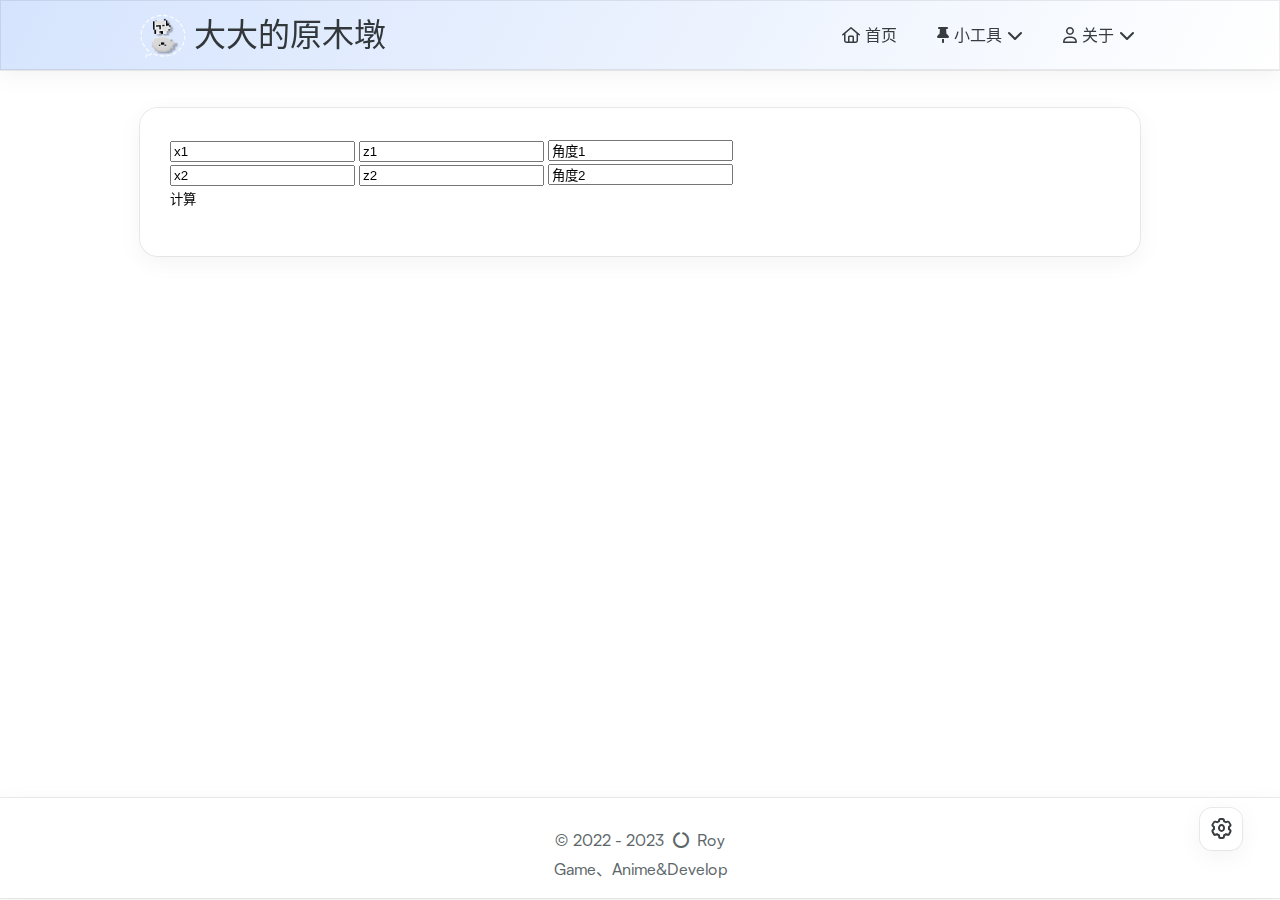
<file: Tools/Minecraft.html>
<!DOCTYPE html>
<html lang="zh-CN">
<head>
    <meta charset="utf-8">
    <meta name="viewport" content="width=device-width, initial-scale=1">
    <meta name="keywords" content="博客,Blog,Tech,Develop">
    
    <meta name="author" content="Roy">
    <!-- preconnect -->
    <link rel="preconnect" href="https://fonts.googleapis.com">
    <link rel="preconnect" href="https://fonts.gstatic.com" crossorigin>
    
    
    <!--- Seo Part-->
    
    <link rel="canonical" href="https://r0yx1e.github.io/tools/minecraft.html"/>
    <meta name="robots" content="index,follow">
    <meta name="googlebot" content="index,follow">
    <meta name="revisit-after" content="1 days">
    
        <meta name="description" content="计算          function k(m){                 m&#x3D;-m                 return Math.tan(m &#x2F; 180 * Math.PI);         }         function clicknow(){                 var x1,z1,xz1,x2,z2,xz2,t1,t2,x,z;">
<meta property="og:type" content="website">
<meta property="og:title" content="Minecraft 寻找地牢">
<meta property="og:url" content="https://r0yx1e.github.io/Tools/Minecraft.html">
<meta property="og:site_name" content="大大的原木墩">
<meta property="og:description" content="计算          function k(m){                 m&#x3D;-m                 return Math.tan(m &#x2F; 180 * Math.PI);         }         function clicknow(){                 var x1,z1,xz1,x2,z2,xz2,t1,t2,x,z;">
<meta property="og:locale" content="zh_CN">
<meta property="article:published_time" content="2023-07-01T06:31:35.000Z">
<meta property="article:modified_time" content="2023-07-01T07:44:22.553Z">
<meta property="article:author" content="Roy Xie">
<meta property="article:tag" content="博客,Blog,Tech,Develop">
<meta name="twitter:card" content="summary">
    
    
    <!--- Icon Part-->
    <link rel="icon" type="image/png" href="/images/icon.webp" sizes="192x192">
    <link rel="apple-touch-icon" sizes="180x180" href="/images/icon.webp">
    <meta name="theme-color" content="#0096FF">
    <link rel="shortcut icon" href="/images/icon.webp">
    <!--- Page Info-->
    
    <title>
        
            Minecraft 寻找地牢 -
        
        大大的原木墩
    </title>
    
<link rel="stylesheet" href="/css/style.css">

    
<link rel="stylesheet" href="/fonts/fonts.css">

    
<link rel="stylesheet" href="/fonts/Satoshi/satoshi.css">

    
<link rel="stylesheet" href="/fonts/Chillax/chillax.css">

    <!--- Font Part-->
    
    
    
    

    <!--- Inject Part-->
    
    <script id="hexo-configurations">
    let Global = window.Global || {};
    Global.hexo_config = {"hostname":"r0yx1e.github.io","root":"/","language":"zh-CN"};
    Global.theme_config = {"articles":{"style":{"font_size":"16px","line_height":1.5,"image_border_radius":"14px","image_alignment":"center","image_caption":false,"link_icon":true},"word_count":{"enable":true,"count":true,"min2read":true},"author_label":{"enable":false,"auto":false,"list":[]},"code_block":{"copy":true,"style":"mac","font":{"enable":false,"family":null,"url":null}},"toc":{"enable":true,"max_depth":3,"number":false,"expand":true,"init_open":true},"copyright":false,"lazyload":true,"recommendation":{"enable":false,"title":"推荐阅读","limit":3,"mobile_limit":2,"placeholder":"/images/wallhaven-wqery6-light.webp","skip_dirs":[]}},"colors":{"primary":"#0096FF","secondary":null},"global":{"fonts":{"chinese":{"enable":false,"family":null,"url":null},"english":{"enable":false,"family":null,"url":null}},"content_max_width":"1000px","sidebar_width":"210px","hover":{"shadow":true,"scale":false},"scroll_progress":{"bar":true,"percentage":true},"busuanzi_counter":{"enable":false,"site_pv":true,"site_uv":true,"post_pv":true},"pjax":true,"open_graph":true,"google_analytics":{"enable":false,"id":null}},"home_banner":{"enable":true,"style":"fixed","image":{"light":"https://api.cyrilstudio.top/bing/image.php","dark":"https://api.cyrilstudio.top/bing/image.php"},"title":"大大的原木墩","subtitle":{"text":["加载中..."],"hitokoto":{"enable":true,"api":"https://v1.hitokoto.cn"},"typing_speed":100,"backing_speed":80,"starting_delay":500,"backing_delay":1500,"loop":false,"smart_backspace":false},"text_color":{"light":"#fff","dark":"#d1d1b6"},"text_style":{"title_size":"2.8rem","subtitle_size":"1.5rem","line_height":1.2},"custom_font":{"enable":false,"family":null,"url":null},"social_links":{"enable":true,"links":{"github":"https://github.com/R0yX1e","instagram":null,"zhihu":null,"twitter":"https://twitter.com/r0yx1e","email":"r0yx1egithubio@duck.com","telegram":"https://telegram.me/r0yx1e"}}},"plugins":{"feed":{"enable":false},"aplayer":{"enable":false,"type":"fixed","audios":[{"name":null,"artist":null,"url":null,"cover":null}]},"mermaid":{"enable":false,"version":"9.3.0"}},"version":"2.2.1","navbar":{"auto_hide":false,"color":{"left":"#367df7","right":"#FFFFFF","transparency":35},"links":{"Home":{"path":"/","icon":"fa-regular fa-house"},"小工具":{"icon":"fa-solid fa-thumbtack","submenus":{"Minecraft 计算地牢":"/Tools/Minecraft.html"}},"About":{"icon":"fa-regular fa-user","submenus":{"关于我":"/About","特别感谢":"/About/Acknowledgements.html"}}},"search":{"enable":false,"preload":true}},"page_templates":{"friends_column":2,"tags_style":"blur"},"home":{"sidebar":{"enable":true,"position":"left","first_item":"menu","announcement":null,"links":null},"article_date_format":"auto","categories":{"enable":true,"limit":3},"tags":{"enable":false,"limit":3}},"footerStart":"2022/8/17 11:45:14"};
    Global.language_ago = {"second":"%s 秒前","minute":"%s 分钟前","hour":"%s 小时前","day":"%s 天前","week":"%s 周前","month":"%s 个月前","year":"%s 年前"};
    Global.data_config = {"masonry":false};
  </script>
    
    <!--- Fontawesome Part-->
    
<link rel="stylesheet" href="/fontawesome/fontawesome.min.css">

    
<link rel="stylesheet" href="/fontawesome/brands.min.css">

    
<link rel="stylesheet" href="/fontawesome/solid.min.css">

    
<link rel="stylesheet" href="/fontawesome/regular.min.css">

    
    
    
    
<meta name="generator" content="Hexo 6.3.0"></head>


<body>
<div class="progress-bar-container">
    
        <span class="scroll-progress-bar"></span>
    

    
        <span class="pjax-progress-bar"></span>
        <span class="pjax-progress-icon">
            <i class="fa-solid fa-circle-notch fa-spin"></i>
        </span>
    
</div>


<main class="page-container">

    

    <div class="main-content-container">

        <div class="main-content-header">
            <header class="navbar-container">
    
    <div class="navbar-content">
        <div class="left">
            
                <a class="logo-image" href="/">
                    <img src="/images/icon.webp">
                </a>
            
            <a class="logo-title" href="/">
                
                大大的原木墩
                
            </a>
        </div>

        <div class="right">
            <!-- PC -->
            <div class="desktop">
                <ul class="navbar-list">
                    
                        
                            <li class="navbar-item">
                                <!-- Menu -->
                                <a class="" 
                                    href="/"  >
                                    
                                        
                                            <i class="fa-regular fa-house"></i>
                                        
                                        首页
                                    
                                </a>
                                <!-- Submenu -->
                                
                            </li>
                    
                        
                            <li class="navbar-item">
                                <!-- Menu -->
                                <a class="has-dropdown" 
                                    href="#" onClick="return false;">
                                    
                                        
                                            <i class="fa-solid fa-thumbtack"></i>
                                        
                                        小工具&nbsp;<i class="fa-solid fa-chevron-down"></i>
                                    
                                </a>
                                <!-- Submenu -->
                                
                                    <ul class="sub-menu">
                                    
                                        <li>
                                        <a href="/Tools/Minecraft.html">MINECRAFT 计算地牢
                                        </a>
                                        </li>
                                    
                                    </ul>
                                
                            </li>
                    
                        
                            <li class="navbar-item">
                                <!-- Menu -->
                                <a class="has-dropdown" 
                                    href="#" onClick="return false;">
                                    
                                        
                                            <i class="fa-regular fa-user"></i>
                                        
                                        关于&nbsp;<i class="fa-solid fa-chevron-down"></i>
                                    
                                </a>
                                <!-- Submenu -->
                                
                                    <ul class="sub-menu">
                                    
                                        <li>
                                        <a href="/About">关于我
                                        </a>
                                        </li>
                                    
                                        <li>
                                        <a href="/About/Acknowledgements.html">特别感谢
                                        </a>
                                        </li>
                                    
                                    </ul>
                                
                            </li>
                    
                    
                </ul>
            </div>
            <!-- Mobile -->
            <div class="mobile">
                
                <div class="icon-item navbar-bar">
                    <div class="navbar-bar-middle"></div>
                </div>
            </div>
        </div>
    </div>

    <!-- Mobile drawer -->
    <div class="navbar-drawer">
        <ul class="drawer-navbar-list">
            
                
                    <li class="drawer-navbar-item flex-center">
                        <a class="" 
                        href="/"  >
                             
                                
                                    <i class="fa-regular fa-house"></i>
                                
                                首页
                            
                        </a>
                    </li>
                    <!-- Submenu -->
                    
            
                
                    <li class="drawer-navbar-item flex-center">
                        <a class="has-dropdown" 
                        href="#" onClick="return false;">
                            
                                
                                    <i class="fa-solid fa-thumbtack"></i>
                                
                                小工具&nbsp;<i class="fa-solid fa-chevron-down"></i>
                            
                        </a>
                    </li>
                    <!-- Submenu -->
                              
                        
                            <li class="dropdown-item flex-center">
                                <a class="dropdown-item" href="/Tools/Minecraft.html">MINECRAFT 计算地牢</a>
                            </li>
                        
                    
            
                
                    <li class="drawer-navbar-item flex-center">
                        <a class="has-dropdown" 
                        href="#" onClick="return false;">
                            
                                
                                    <i class="fa-regular fa-user"></i>
                                
                                关于&nbsp;<i class="fa-solid fa-chevron-down"></i>
                            
                        </a>
                    </li>
                    <!-- Submenu -->
                              
                        
                            <li class="dropdown-item flex-center">
                                <a class="dropdown-item" href="/About">关于我</a>
                            </li>
                        
                            <li class="dropdown-item flex-center">
                                <a class="dropdown-item" href="/About/Acknowledgements.html">特别感谢</a>
                            </li>
                        
                    
            

        </ul>
    </div>

    <div class="window-mask"></div>

</header>


        </div>

        <div class="main-content-body">

            

            <div class="main-content">

                
                    <div class="fade-in-down-animation">
    <div class="page-template-container">
        
        
        
        <div class="page-template-content markdown-body">
            
                <input id="x1" value="x1" onfocus="this.value=''">
<input id="z1" value="z1" onfocus="this.value=''">
<input id="xz1" value="角度1" onfocus="this.value=''">
<br>
<input id="x2" value="x2" onfocus="this.value=''">
<input id="z2" value="z2" onfocus="this.value=''">
<input id="xz2" value="角度2" onfocus="this.value=''">

<p><button type="button" id="end" onclick="clicknow()">计算</button></p>
<script>
        function k(m){
                m=-m
                return Math.tan(m / 180 * Math.PI);
        }
        function clicknow(){
                var x1,z1,xz1,x2,z2,xz2,t1,t2,x,z;
                x1=document.getElementById("x1").value;
                x2=document.getElementById("x2").value;
                z1=document.getElementById("z1").value;
                z2=document.getElementById("z2").value;
                xz1=document.getElementById("xz1").value;
                xz2=document.getElementById("xz2").value;
                t1 = x1 - k(xz1) * z1;
                t2 = x2 - k(xz2) * z2;
                z=(t2-t1)/(k(xz1)-k(xz2));
                x=k(xz1)*z+t1;
                document.getElementById("end").innerHTML = x +',~,' + z;
        }
</script>
            
        </div>
        <div class="page-template-comments">
            
        </div>
    </div>
</div>


                

            </div>
            
            

        </div>

        <div class="main-content-footer">
            <footer class="footer">
    <div class="info-container">
        <div class="copyright-info">
            &copy;
            
              <span>2022</span>
              -
            
            2023&nbsp;&nbsp;<i class="fa-solid fa-circle-notch fa-spin"></i>&nbsp;&nbsp;<a href="/">Roy</a>
        </div>
        
        <div class="theme-info info-item">
            <!-- <span class="powered-by-container">由 <?xml version="1.0" encoding="utf-8"?><!DOCTYPE svg PUBLIC "-//W3C//DTD SVG 1.1//EN" "http://www.w3.org/Graphics/SVG/1.1/DTD/svg11.dtd"><svg version="1.1" id="圖層_1" xmlns="http://www.w3.org/2000/svg" xmlns:xlink="http://www.w3.org/1999/xlink" x="0px" y="0px" width="1rem" height="1rem" viewBox="0 0 512 512" enable-background="new 0 0 512 512" xml:space="preserve"><path fill="#0E83CD" d="M256.4,25.8l-200,115.5L56,371.5l199.6,114.7l200-115.5l0.4-230.2L256.4,25.8z M349,354.6l-18.4,10.7l-18.6-11V275H200v79.6l-18.4,10.7l-18.6-11v-197l18.5-10.6l18.5,10.8V237h112v-79.6l18.5-10.6l18.5,10.8V354.6z"/></svg><a target="_blank" href="https://hexo.io">Hexo</a> 驱动</span>
                <br>
            <span class="theme-version-container">主题&nbsp;<a class="theme-version" target="_blank" href="https://github.com/EvanNotFound/hexo-theme-redefine">Redefine v2.2.1</a> -->
        </div>
        
        
        
        
            <div class="customize-info info-item">Game、Anime&Develop</div>
        
        
        
        
    </div>  
</footer>
        </div>
    </div>

    

    <div class="right-side-tools-container">
        <div class="side-tools-container">
    <ul class="hidden-tools-list">
        <li class="right-bottom-tools tool-font-adjust-plus flex-center">
            <i class="fa-regular fa-magnifying-glass-plus"></i>
        </li>

        <li class="right-bottom-tools tool-font-adjust-minus flex-center">
            <i class="fa-regular fa-magnifying-glass-minus"></i>
        </li>

        <li class="right-bottom-tools tool-expand-width flex-center">
            <i class="fa-regular fa-expand"></i>
        </li>

        <li class="right-bottom-tools tool-dark-light-toggle flex-center">
            <i class="fa-regular fa-moon"></i>
        </li>

        <!-- rss -->
        

        

        <li class="right-bottom-tools tool-scroll-to-bottom flex-center">
            <i class="fa-regular fa-arrow-down"></i>
        </li>
    </ul>

    <ul class="visible-tools-list">
        <li class="right-bottom-tools toggle-tools-list flex-center">
            <i class="fa-regular fa-cog fa-spin"></i>
        </li>
        
            <li class="right-bottom-tools tool-scroll-to-top flex-center">
                <i class="arrow-up fas fa-arrow-up"></i>
                <span class="percent"></span>
            </li>
        
        
    </ul>
</div>

    </div>

    <div class="image-viewer-container">
    <img src="">
</div>


    


</main>




<script src="/js/utils.js"></script>

<script src="/js/main.js"></script>

<script src="/js/layouts/navbarShrink.js"></script>

<script src="/js/tools/scrollTopBottom.js"></script>

<script src="/js/tools/lightDarkSwitch.js"></script>





    
<script src="/js/tools/codeBlock.js"></script>




    
<script src="/js/layouts/lazyload.js"></script>






  
<script src="/js/libs/Typed.min.js"></script>

  
<script src="/js/plugins/typed.js"></script>







<div class="post-scripts pjax">
    
</div>


    
<script src="/js/libs/pjax.min.js"></script>

<script>
    window.addEventListener('DOMContentLoaded', () => {
        window.pjax = new Pjax({
            selectors: [
                'head title',
                '.page-container',
                '.pjax',
            ],
            history: true,
            debug: false,
            cacheBust: false,
            timeout: 0,
            analytics: false,
            currentUrlFullReload: false,
            scrollRestoration: false,
            // scrollTo: true,
        });

        document.addEventListener('pjax:send', () => {
            Global.utils.pjaxProgressBarStart();
        });

        document.addEventListener('pjax:complete', () => {
            Global.utils.pjaxProgressBarEnd();
            window.pjax.executeScripts(document.querySelectorAll('script[data-pjax], .pjax script'));
            Global.refresh();
        });
    });
</script>




</body>
</html>
</file>
<file: css/style.css>
.fade-in-down-animation {
  animation-fill-mode: both;
  animation-duration: 1s;
  animation-name: fade-in-down;
  will-change: transform;
}
.title-hover-animation {
  display: inline-block;
  position: relative;
  border-bottom: none;
  line-height: 1.3;
  vertical-align: top;
  color: var(--second-text-color);
}
.title-hover-animation::before {
  content: '';
  position: absolute;
  width: 100%;
  height: 2px;
  bottom: -4px;
  left: 0;
  background-color: var(--second-text-color);
  visibility: hidden;
  transform: scaleX(0);
  transition-property: color, background, box-shadow, border-color, visibility, transform;
  transition-delay: 0s, 0s, 0s, 0s, 0s, 0s;
  transition-duration: 0.2s, 0.2s, 0.2s, 0.2s, 0.2s, 0.2s;
  transition-timing-function: ease, ease, ease, ease, ease-in-out, ease-in-out;
}
@-moz-keyframes fade-in-down {
  0% {
    opacity: 0;
    transform: translateY(-50px);
  }
  100% {
    opacity: 1;
    transform: translateY(0);
  }
}
@-webkit-keyframes fade-in-down {
  0% {
    opacity: 0;
    transform: translateY(-50px);
  }
  100% {
    opacity: 1;
    transform: translateY(0);
  }
}
@-o-keyframes fade-in-down {
  0% {
    opacity: 0;
    transform: translateY(-50px);
  }
  100% {
    opacity: 1;
    transform: translateY(0);
  }
}
@keyframes fade-in-down {
  0% {
    opacity: 0;
    transform: translateY(-50px);
  }
  100% {
    opacity: 1;
    transform: translateY(0);
  }
}
@-moz-keyframes icon-animate {
  0%, 100% {
    transform: scale(1);
  }
  10%, 30% {
    transform: scale(0.88);
  }
  20%, 40%, 60%, 80% {
    transform: scale(1.08);
  }
  50%, 70% {
    transform: scale(1.08);
  }
}
@-webkit-keyframes icon-animate {
  0%, 100% {
    transform: scale(1);
  }
  10%, 30% {
    transform: scale(0.88);
  }
  20%, 40%, 60%, 80% {
    transform: scale(1.08);
  }
  50%, 70% {
    transform: scale(1.08);
  }
}
@-o-keyframes icon-animate {
  0%, 100% {
    transform: scale(1);
  }
  10%, 30% {
    transform: scale(0.88);
  }
  20%, 40%, 60%, 80% {
    transform: scale(1.08);
  }
  50%, 70% {
    transform: scale(1.08);
  }
}
@keyframes icon-animate {
  0%, 100% {
    transform: scale(1);
  }
  10%, 30% {
    transform: scale(0.88);
  }
  20%, 40%, 60%, 80% {
    transform: scale(1.08);
  }
  50%, 70% {
    transform: scale(1.08);
  }
}
:root {
  --background-color: #fff;
  --background-color-transparent: rgba(255,255,255,0.6);
  --background-color-transparent-15: rgba(255,255,255,0.15);
  --background-color-transparent-40: rgba(255,255,255,0.4);
  --background-color-transparent-80: rgba(255,255,255,0.8);
  --second-background-color: #fafafa;
  --third-background-color: #f7f7f7;
  --third-background-color-transparent: rgba(241,241,241,0.6);
  --primary-color: #0096ff;
  --first-text-color: #323739;
  --second-text-color: #343a3c;
  --third-text-color: #5c6669;
  --fourth-text-color: #eaeced;
  --default-text-color: #373d3f;
  --invert-text-color: #bebec6;
  --border-color: rgba(0,0,0,0.08);
  --selection-color: #1aa1ff;
  --shadow-color-1: rgba(0,0,0,0.08);
  --shadow-color-2: rgba(0,0,0,0.05);
  --shadow-hover-color: rgba(0,0,0,0.28);
  --scrollbar-color: #c1c1c1;
  --scrollbar-color-hover: #a1a1a1;
  --scroll-bar-bg-color: #fafafa;
  --link-color: #323739;
  --copyright-info-color: #c03;
  --avatar-background-color: #06c;
  --pjax-progress-bar-color: linear-gradient(45deg, #f10006, #ef5b00, #e59c01, #19ca05, #00cab5, #0264c8, #c303c3);
  --archive-timeline-last-child-color: linear-gradient(to bottom, #e8e8e8 60%, rgba(0,0,0,0) 100%) 1 100%;
  --note-blue-title-bg: #d6f7fb;
  --note-red-title-bg: #fde9e9;
  --note-cyan-title-bg: #e9fdf9;
  --note-green-title-bg: #e9fde9;
  --note-yellow-title-bg: #fdf9e9;
  --note-gray-title-bg: #f9f9f9;
  --note-type-title-bg: #fdf3e9;
  --note-black-title-bg: #e9e9e9;
  --note-purple-title-bg: #f9e9fd;
  --home-banner-img: url("https://api.cyrilstudio.top/bing/image.php");
  --home-banner-text-color: #fff;
  --home-banner-icons-container-border-color: rgba(255,255,255,0.35);
  --home-banner-icons-container-background-color: rgba(255,255,255,0.3);
  --redefine-box-shadow: var(--shadow-color-2) 0px 6px 24px 0px, var(--shadow-color-1) 0px 0px 0px 1px;
  --redefine-box-shadow-hover: var(--shadow-color-2) 0px 6px 24px 0px, var(--shadow-color-1) 0px 0px 0px 1px, var(--shadow-color-1) 0px 0px 0px 1px inset;
  --redefine-box-shadow-flat: var(--shadow-color-2) 0px 1px 4px 0px, var(--shadow-color-1) 0px 0px 0px 1px;
  --redefine-box-shadow-flat-hover: var(--shadow-color-2) 0px 1px 4px 0px, var(--shadow-color-1) 0px 0px 0px 1px, var(--shadow-color-1) 0px 0px 0px 1px inset;
  --mermaid-theme: '';
}
@media (prefers-color-scheme: light) {
  :root {
    --background-color: #fff;
    --background-color-transparent: rgba(255,255,255,0.6);
    --background-color-transparent-15: rgba(255,255,255,0.15);
    --background-color-transparent-40: rgba(255,255,255,0.4);
    --background-color-transparent-80: rgba(255,255,255,0.8);
    --second-background-color: #fafafa;
    --third-background-color: #f7f7f7;
    --third-background-color-transparent: rgba(241,241,241,0.6);
    --primary-color: #0096ff;
    --first-text-color: #323739;
    --second-text-color: #343a3c;
    --third-text-color: #5c6669;
    --fourth-text-color: #eaeced;
    --default-text-color: #373d3f;
    --invert-text-color: #bebec6;
    --border-color: rgba(0,0,0,0.08);
    --selection-color: #1aa1ff;
    --shadow-color-1: rgba(0,0,0,0.08);
    --shadow-color-2: rgba(0,0,0,0.05);
    --shadow-hover-color: rgba(0,0,0,0.28);
    --scrollbar-color: #c1c1c1;
    --scrollbar-color-hover: #a1a1a1;
    --scroll-bar-bg-color: #fafafa;
    --link-color: #323739;
    --copyright-info-color: #c03;
    --avatar-background-color: #06c;
    --pjax-progress-bar-color: linear-gradient(45deg, #f10006, #ef5b00, #e59c01, #19ca05, #00cab5, #0264c8, #c303c3);
    --archive-timeline-last-child-color: linear-gradient(to bottom, #e8e8e8 60%, rgba(0,0,0,0) 100%) 1 100%;
    --note-blue-title-bg: #d6f7fb;
    --note-red-title-bg: #fde9e9;
    --note-cyan-title-bg: #e9fdf9;
    --note-green-title-bg: #e9fde9;
    --note-yellow-title-bg: #fdf9e9;
    --note-gray-title-bg: #f9f9f9;
    --note-type-title-bg: #fdf3e9;
    --note-black-title-bg: #e9e9e9;
    --note-purple-title-bg: #f9e9fd;
    --home-banner-img: url("https://api.cyrilstudio.top/bing/image.php");
    --home-banner-text-color: #fff;
    --home-banner-icons-container-border-color: rgba(255,255,255,0.35);
    --home-banner-icons-container-background-color: rgba(255,255,255,0.3);
    --redefine-box-shadow: var(--shadow-color-2) 0px 6px 24px 0px, var(--shadow-color-1) 0px 0px 0px 1px;
    --redefine-box-shadow-hover: var(--shadow-color-2) 0px 6px 24px 0px, var(--shadow-color-1) 0px 0px 0px 1px, var(--shadow-color-1) 0px 0px 0px 1px inset;
    --redefine-box-shadow-flat: var(--shadow-color-2) 0px 1px 4px 0px, var(--shadow-color-1) 0px 0px 0px 1px;
    --redefine-box-shadow-flat-hover: var(--shadow-color-2) 0px 1px 4px 0px, var(--shadow-color-1) 0px 0px 0px 1px, var(--shadow-color-1) 0px 0px 0px 1px inset;
    --mermaid-theme: '';
  }
}
@media (prefers-color-scheme: dark) {
  :root {
    --background-color: #202124;
    --background-color-transparent: rgba(32,33,36,0.4);
    --background-color-transparent-15: rgba(32,33,36,0.15);
    --background-color-transparent-40: rgba(32,33,36,0.4);
    --background-color-transparent-80: rgba(32,33,36,0.8);
    --second-background-color: #242529;
    --third-background-color: #292b2f;
    --third-background-color-transparent: rgba(32,33,36,0.6);
    --primary-color: #0096ff;
    --first-text-color: #d2d2d7;
    --second-text-color: #cbcbd1;
    --third-text-color: #9595a2;
    --fourth-text-color: #242429;
    --default-text-color: #bebec6;
    --invert-text-color: #373d3f;
    --border-color: rgba(255,255,255,0.08);
    --selection-color: #1aa1ff;
    --shadow-color-1: rgba(255,255,255,0.08);
    --shadow-color-2: rgba(255,255,255,0.05);
    --shadow-hover-color: rgba(69,69,69,0.28);
    --scrollbar-color: #898989;
    --scrollbar-color-hover: #a1a1a1;
    --scroll-bar-bg-color: #2a2c30;
    --link-color: #c5c5cc;
    --copyright-info-color: #a30029;
    --avatar-background-color: #005cb8;
    --pjax-progress-bar-color: linear-gradient(45deg, #ea404a, #ea722f, #e9a71f, #67e559, #18ecec, #1b85f1, #ee1dee);
    --archive-timeline-last-child-color: linear-gradient(to bottom, #323232 60%, rgba(255,255,255,0) 100%) 1 100%;
    --note-blue-title-bg: #1e3e46;
    --note-red-title-bg: #4e1e1e;
    --note-cyan-title-bg: #1e4e4e;
    --note-green-title-bg: #1e4e1e;
    --note-yellow-title-bg: #4e4e1e;
    --note-gray-title-bg: #4e4e4e;
    --note-type-title-bg: #4e3a1e;
    --note-black-title-bg: #1e1e1e;
    --note-purple-title-bg: #4e1e4e;
    --home-banner-img: url("https://api.cyrilstudio.top/bing/image.php");
    --home-banner-text-color: #d1d1b6;
    --home-banner-icons-container-border-color: rgba(197,197,197,0.35);
    --home-banner-icons-container-background-color: rgba(197,197,197,0.3);
    --redefine-box-shadow: var(--shadow-color-2) 0px 6px 24px 0px, var(--shadow-color-1) 0px 0px 0px 1px;
    --redefine-box-shadow-hover: var(--shadow-color-2) 0px 6px 24px 0px, var(--shadow-color-1) 0px 0px 0px 1px, var(--shadow-color-1) 0px 0px 0px 1px inset;
    --redefine-box-shadow-flat: var(--shadow-color-2) 0px 1px 4px 0px, var(--shadow-color-1) 0px 0px 0px 1px;
    --redefine-box-shadow-flat-hover: var(--shadow-color-2) 0px 1px 4px 0px, var(--shadow-color-1) 0px 0px 0px 1px, var(--shadow-color-1) 0px 0px 0px 1px inset;
    --mermaid-theme: '';
  }
}
.light-mode {
  --background-color: #fff;
  --background-color-transparent: rgba(255,255,255,0.6);
  --background-color-transparent-15: rgba(255,255,255,0.15);
  --background-color-transparent-40: rgba(255,255,255,0.4);
  --background-color-transparent-80: rgba(255,255,255,0.8);
  --second-background-color: #fafafa;
  --third-background-color: #f7f7f7;
  --third-background-color-transparent: rgba(241,241,241,0.6);
  --primary-color: #0096ff;
  --first-text-color: #323739;
  --second-text-color: #343a3c;
  --third-text-color: #5c6669;
  --fourth-text-color: #eaeced;
  --default-text-color: #373d3f;
  --invert-text-color: #bebec6;
  --border-color: rgba(0,0,0,0.08);
  --selection-color: #1aa1ff;
  --shadow-color-1: rgba(0,0,0,0.08);
  --shadow-color-2: rgba(0,0,0,0.05);
  --shadow-hover-color: rgba(0,0,0,0.28);
  --scrollbar-color: #c1c1c1;
  --scrollbar-color-hover: #a1a1a1;
  --scroll-bar-bg-color: #fafafa;
  --link-color: #323739;
  --copyright-info-color: #c03;
  --avatar-background-color: #06c;
  --pjax-progress-bar-color: linear-gradient(45deg, #f10006, #ef5b00, #e59c01, #19ca05, #00cab5, #0264c8, #c303c3);
  --archive-timeline-last-child-color: linear-gradient(to bottom, #e8e8e8 60%, rgba(0,0,0,0) 100%) 1 100%;
  --note-blue-title-bg: #d6f7fb;
  --note-red-title-bg: #fde9e9;
  --note-cyan-title-bg: #e9fdf9;
  --note-green-title-bg: #e9fde9;
  --note-yellow-title-bg: #fdf9e9;
  --note-gray-title-bg: #f9f9f9;
  --note-type-title-bg: #fdf3e9;
  --note-black-title-bg: #e9e9e9;
  --note-purple-title-bg: #f9e9fd;
  --home-banner-img: url("https://api.cyrilstudio.top/bing/image.php");
  --home-banner-text-color: #fff;
  --home-banner-icons-container-border-color: rgba(255,255,255,0.35);
  --home-banner-icons-container-background-color: rgba(255,255,255,0.3);
  --redefine-box-shadow: var(--shadow-color-2) 0px 6px 24px 0px, var(--shadow-color-1) 0px 0px 0px 1px;
  --redefine-box-shadow-hover: var(--shadow-color-2) 0px 6px 24px 0px, var(--shadow-color-1) 0px 0px 0px 1px, var(--shadow-color-1) 0px 0px 0px 1px inset;
  --redefine-box-shadow-flat: var(--shadow-color-2) 0px 1px 4px 0px, var(--shadow-color-1) 0px 0px 0px 1px;
  --redefine-box-shadow-flat-hover: var(--shadow-color-2) 0px 1px 4px 0px, var(--shadow-color-1) 0px 0px 0px 1px, var(--shadow-color-1) 0px 0px 0px 1px inset;
  --mermaid-theme: '';
}
.dark-mode {
  --background-color: #202124;
  --background-color-transparent: rgba(32,33,36,0.4);
  --background-color-transparent-15: rgba(32,33,36,0.15);
  --background-color-transparent-40: rgba(32,33,36,0.4);
  --background-color-transparent-80: rgba(32,33,36,0.8);
  --second-background-color: #242529;
  --third-background-color: #292b2f;
  --third-background-color-transparent: rgba(32,33,36,0.6);
  --primary-color: #0096ff;
  --first-text-color: #d2d2d7;
  --second-text-color: #cbcbd1;
  --third-text-color: #9595a2;
  --fourth-text-color: #242429;
  --default-text-color: #bebec6;
  --invert-text-color: #373d3f;
  --border-color: rgba(255,255,255,0.08);
  --selection-color: #1aa1ff;
  --shadow-color-1: rgba(255,255,255,0.08);
  --shadow-color-2: rgba(255,255,255,0.05);
  --shadow-hover-color: rgba(69,69,69,0.28);
  --scrollbar-color: #898989;
  --scrollbar-color-hover: #a1a1a1;
  --scroll-bar-bg-color: #2a2c30;
  --link-color: #c5c5cc;
  --copyright-info-color: #a30029;
  --avatar-background-color: #005cb8;
  --pjax-progress-bar-color: linear-gradient(45deg, #ea404a, #ea722f, #e9a71f, #67e559, #18ecec, #1b85f1, #ee1dee);
  --archive-timeline-last-child-color: linear-gradient(to bottom, #323232 60%, rgba(255,255,255,0) 100%) 1 100%;
  --note-blue-title-bg: #1e3e46;
  --note-red-title-bg: #4e1e1e;
  --note-cyan-title-bg: #1e4e4e;
  --note-green-title-bg: #1e4e1e;
  --note-yellow-title-bg: #4e4e1e;
  --note-gray-title-bg: #4e4e4e;
  --note-type-title-bg: #4e3a1e;
  --note-black-title-bg: #1e1e1e;
  --note-purple-title-bg: #4e1e4e;
  --home-banner-img: url("https://api.cyrilstudio.top/bing/image.php");
  --home-banner-text-color: #d1d1b6;
  --home-banner-icons-container-border-color: rgba(197,197,197,0.35);
  --home-banner-icons-container-background-color: rgba(197,197,197,0.3);
  --redefine-box-shadow: var(--shadow-color-2) 0px 6px 24px 0px, var(--shadow-color-1) 0px 0px 0px 1px;
  --redefine-box-shadow-hover: var(--shadow-color-2) 0px 6px 24px 0px, var(--shadow-color-1) 0px 0px 0px 1px, var(--shadow-color-1) 0px 0px 0px 1px inset;
  --redefine-box-shadow-flat: var(--shadow-color-2) 0px 1px 4px 0px, var(--shadow-color-1) 0px 0px 0px 1px;
  --redefine-box-shadow-flat-hover: var(--shadow-color-2) 0px 1px 4px 0px, var(--shadow-color-1) 0px 0px 0px 1px, var(--shadow-color-1) 0px 0px 0px 1px inset;
  --mermaid-theme: '';
}
:root {
  --background-color: #fff;
  --background-color-transparent: rgba(255,255,255,0.6);
  --background-color-transparent-15: rgba(255,255,255,0.15);
  --background-color-transparent-40: rgba(255,255,255,0.4);
  --background-color-transparent-80: rgba(255,255,255,0.8);
  --second-background-color: #fafafa;
  --third-background-color: #f7f7f7;
  --third-background-color-transparent: rgba(241,241,241,0.6);
  --primary-color: #0096ff;
  --first-text-color: #323739;
  --second-text-color: #343a3c;
  --third-text-color: #5c6669;
  --fourth-text-color: #eaeced;
  --default-text-color: #373d3f;
  --invert-text-color: #bebec6;
  --border-color: rgba(0,0,0,0.08);
  --selection-color: #1aa1ff;
  --shadow-color-1: rgba(0,0,0,0.08);
  --shadow-color-2: rgba(0,0,0,0.05);
  --shadow-hover-color: rgba(0,0,0,0.28);
  --scrollbar-color: #c1c1c1;
  --scrollbar-color-hover: #a1a1a1;
  --scroll-bar-bg-color: #fafafa;
  --link-color: #323739;
  --copyright-info-color: #c03;
  --avatar-background-color: #06c;
  --pjax-progress-bar-color: linear-gradient(45deg, #f10006, #ef5b00, #e59c01, #19ca05, #00cab5, #0264c8, #c303c3);
  --archive-timeline-last-child-color: linear-gradient(to bottom, #e8e8e8 60%, rgba(0,0,0,0) 100%) 1 100%;
  --note-blue-title-bg: #d6f7fb;
  --note-red-title-bg: #fde9e9;
  --note-cyan-title-bg: #e9fdf9;
  --note-green-title-bg: #e9fde9;
  --note-yellow-title-bg: #fdf9e9;
  --note-gray-title-bg: #f9f9f9;
  --note-type-title-bg: #fdf3e9;
  --note-black-title-bg: #e9e9e9;
  --note-purple-title-bg: #f9e9fd;
  --home-banner-img: url("https://api.cyrilstudio.top/bing/image.php");
  --home-banner-text-color: #fff;
  --home-banner-icons-container-border-color: rgba(255,255,255,0.35);
  --home-banner-icons-container-background-color: rgba(255,255,255,0.3);
  --redefine-box-shadow: var(--shadow-color-2) 0px 6px 24px 0px, var(--shadow-color-1) 0px 0px 0px 1px;
  --redefine-box-shadow-hover: var(--shadow-color-2) 0px 6px 24px 0px, var(--shadow-color-1) 0px 0px 0px 1px, var(--shadow-color-1) 0px 0px 0px 1px inset;
  --redefine-box-shadow-flat: var(--shadow-color-2) 0px 1px 4px 0px, var(--shadow-color-1) 0px 0px 0px 1px;
  --redefine-box-shadow-flat-hover: var(--shadow-color-2) 0px 1px 4px 0px, var(--shadow-color-1) 0px 0px 0px 1px, var(--shadow-color-1) 0px 0px 0px 1px inset;
  --mermaid-theme: '';
}
@media (prefers-color-scheme: light) {
  :root {
    --background-color: #fff;
    --background-color-transparent: rgba(255,255,255,0.6);
    --background-color-transparent-15: rgba(255,255,255,0.15);
    --background-color-transparent-40: rgba(255,255,255,0.4);
    --background-color-transparent-80: rgba(255,255,255,0.8);
    --second-background-color: #fafafa;
    --third-background-color: #f7f7f7;
    --third-background-color-transparent: rgba(241,241,241,0.6);
    --primary-color: #0096ff;
    --first-text-color: #323739;
    --second-text-color: #343a3c;
    --third-text-color: #5c6669;
    --fourth-text-color: #eaeced;
    --default-text-color: #373d3f;
    --invert-text-color: #bebec6;
    --border-color: rgba(0,0,0,0.08);
    --selection-color: #1aa1ff;
    --shadow-color-1: rgba(0,0,0,0.08);
    --shadow-color-2: rgba(0,0,0,0.05);
    --shadow-hover-color: rgba(0,0,0,0.28);
    --scrollbar-color: #c1c1c1;
    --scrollbar-color-hover: #a1a1a1;
    --scroll-bar-bg-color: #fafafa;
    --link-color: #323739;
    --copyright-info-color: #c03;
    --avatar-background-color: #06c;
    --pjax-progress-bar-color: linear-gradient(45deg, #f10006, #ef5b00, #e59c01, #19ca05, #00cab5, #0264c8, #c303c3);
    --archive-timeline-last-child-color: linear-gradient(to bottom, #e8e8e8 60%, rgba(0,0,0,0) 100%) 1 100%;
    --note-blue-title-bg: #d6f7fb;
    --note-red-title-bg: #fde9e9;
    --note-cyan-title-bg: #e9fdf9;
    --note-green-title-bg: #e9fde9;
    --note-yellow-title-bg: #fdf9e9;
    --note-gray-title-bg: #f9f9f9;
    --note-type-title-bg: #fdf3e9;
    --note-black-title-bg: #e9e9e9;
    --note-purple-title-bg: #f9e9fd;
    --home-banner-img: url("https://api.cyrilstudio.top/bing/image.php");
    --home-banner-text-color: #fff;
    --home-banner-icons-container-border-color: rgba(255,255,255,0.35);
    --home-banner-icons-container-background-color: rgba(255,255,255,0.3);
    --redefine-box-shadow: var(--shadow-color-2) 0px 6px 24px 0px, var(--shadow-color-1) 0px 0px 0px 1px;
    --redefine-box-shadow-hover: var(--shadow-color-2) 0px 6px 24px 0px, var(--shadow-color-1) 0px 0px 0px 1px, var(--shadow-color-1) 0px 0px 0px 1px inset;
    --redefine-box-shadow-flat: var(--shadow-color-2) 0px 1px 4px 0px, var(--shadow-color-1) 0px 0px 0px 1px;
    --redefine-box-shadow-flat-hover: var(--shadow-color-2) 0px 1px 4px 0px, var(--shadow-color-1) 0px 0px 0px 1px, var(--shadow-color-1) 0px 0px 0px 1px inset;
    --mermaid-theme: '';
  }
}
@media (prefers-color-scheme: dark) {
  :root {
    --background-color: #202124;
    --background-color-transparent: rgba(32,33,36,0.4);
    --background-color-transparent-15: rgba(32,33,36,0.15);
    --background-color-transparent-40: rgba(32,33,36,0.4);
    --background-color-transparent-80: rgba(32,33,36,0.8);
    --second-background-color: #242529;
    --third-background-color: #292b2f;
    --third-background-color-transparent: rgba(32,33,36,0.6);
    --primary-color: #0096ff;
    --first-text-color: #d2d2d7;
    --second-text-color: #cbcbd1;
    --third-text-color: #9595a2;
    --fourth-text-color: #242429;
    --default-text-color: #bebec6;
    --invert-text-color: #373d3f;
    --border-color: rgba(255,255,255,0.08);
    --selection-color: #1aa1ff;
    --shadow-color-1: rgba(255,255,255,0.08);
    --shadow-color-2: rgba(255,255,255,0.05);
    --shadow-hover-color: rgba(69,69,69,0.28);
    --scrollbar-color: #898989;
    --scrollbar-color-hover: #a1a1a1;
    --scroll-bar-bg-color: #2a2c30;
    --link-color: #c5c5cc;
    --copyright-info-color: #a30029;
    --avatar-background-color: #005cb8;
    --pjax-progress-bar-color: linear-gradient(45deg, #ea404a, #ea722f, #e9a71f, #67e559, #18ecec, #1b85f1, #ee1dee);
    --archive-timeline-last-child-color: linear-gradient(to bottom, #323232 60%, rgba(255,255,255,0) 100%) 1 100%;
    --note-blue-title-bg: #1e3e46;
    --note-red-title-bg: #4e1e1e;
    --note-cyan-title-bg: #1e4e4e;
    --note-green-title-bg: #1e4e1e;
    --note-yellow-title-bg: #4e4e1e;
    --note-gray-title-bg: #4e4e4e;
    --note-type-title-bg: #4e3a1e;
    --note-black-title-bg: #1e1e1e;
    --note-purple-title-bg: #4e1e4e;
    --home-banner-img: url("https://api.cyrilstudio.top/bing/image.php");
    --home-banner-text-color: #d1d1b6;
    --home-banner-icons-container-border-color: rgba(197,197,197,0.35);
    --home-banner-icons-container-background-color: rgba(197,197,197,0.3);
    --redefine-box-shadow: var(--shadow-color-2) 0px 6px 24px 0px, var(--shadow-color-1) 0px 0px 0px 1px;
    --redefine-box-shadow-hover: var(--shadow-color-2) 0px 6px 24px 0px, var(--shadow-color-1) 0px 0px 0px 1px, var(--shadow-color-1) 0px 0px 0px 1px inset;
    --redefine-box-shadow-flat: var(--shadow-color-2) 0px 1px 4px 0px, var(--shadow-color-1) 0px 0px 0px 1px;
    --redefine-box-shadow-flat-hover: var(--shadow-color-2) 0px 1px 4px 0px, var(--shadow-color-1) 0px 0px 0px 1px, var(--shadow-color-1) 0px 0px 0px 1px inset;
    --mermaid-theme: '';
  }
}
.light-mode {
  --background-color: #fff;
  --background-color-transparent: rgba(255,255,255,0.6);
  --background-color-transparent-15: rgba(255,255,255,0.15);
  --background-color-transparent-40: rgba(255,255,255,0.4);
  --background-color-transparent-80: rgba(255,255,255,0.8);
  --second-background-color: #fafafa;
  --third-background-color: #f7f7f7;
  --third-background-color-transparent: rgba(241,241,241,0.6);
  --primary-color: #0096ff;
  --first-text-color: #323739;
  --second-text-color: #343a3c;
  --third-text-color: #5c6669;
  --fourth-text-color: #eaeced;
  --default-text-color: #373d3f;
  --invert-text-color: #bebec6;
  --border-color: rgba(0,0,0,0.08);
  --selection-color: #1aa1ff;
  --shadow-color-1: rgba(0,0,0,0.08);
  --shadow-color-2: rgba(0,0,0,0.05);
  --shadow-hover-color: rgba(0,0,0,0.28);
  --scrollbar-color: #c1c1c1;
  --scrollbar-color-hover: #a1a1a1;
  --scroll-bar-bg-color: #fafafa;
  --link-color: #323739;
  --copyright-info-color: #c03;
  --avatar-background-color: #06c;
  --pjax-progress-bar-color: linear-gradient(45deg, #f10006, #ef5b00, #e59c01, #19ca05, #00cab5, #0264c8, #c303c3);
  --archive-timeline-last-child-color: linear-gradient(to bottom, #e8e8e8 60%, rgba(0,0,0,0) 100%) 1 100%;
  --note-blue-title-bg: #d6f7fb;
  --note-red-title-bg: #fde9e9;
  --note-cyan-title-bg: #e9fdf9;
  --note-green-title-bg: #e9fde9;
  --note-yellow-title-bg: #fdf9e9;
  --note-gray-title-bg: #f9f9f9;
  --note-type-title-bg: #fdf3e9;
  --note-black-title-bg: #e9e9e9;
  --note-purple-title-bg: #f9e9fd;
  --home-banner-img: url("https://api.cyrilstudio.top/bing/image.php");
  --home-banner-text-color: #fff;
  --home-banner-icons-container-border-color: rgba(255,255,255,0.35);
  --home-banner-icons-container-background-color: rgba(255,255,255,0.3);
  --redefine-box-shadow: var(--shadow-color-2) 0px 6px 24px 0px, var(--shadow-color-1) 0px 0px 0px 1px;
  --redefine-box-shadow-hover: var(--shadow-color-2) 0px 6px 24px 0px, var(--shadow-color-1) 0px 0px 0px 1px, var(--shadow-color-1) 0px 0px 0px 1px inset;
  --redefine-box-shadow-flat: var(--shadow-color-2) 0px 1px 4px 0px, var(--shadow-color-1) 0px 0px 0px 1px;
  --redefine-box-shadow-flat-hover: var(--shadow-color-2) 0px 1px 4px 0px, var(--shadow-color-1) 0px 0px 0px 1px, var(--shadow-color-1) 0px 0px 0px 1px inset;
  --mermaid-theme: '';
}
.dark-mode {
  --background-color: #202124;
  --background-color-transparent: rgba(32,33,36,0.4);
  --background-color-transparent-15: rgba(32,33,36,0.15);
  --background-color-transparent-40: rgba(32,33,36,0.4);
  --background-color-transparent-80: rgba(32,33,36,0.8);
  --second-background-color: #242529;
  --third-background-color: #292b2f;
  --third-background-color-transparent: rgba(32,33,36,0.6);
  --primary-color: #0096ff;
  --first-text-color: #d2d2d7;
  --second-text-color: #cbcbd1;
  --third-text-color: #9595a2;
  --fourth-text-color: #242429;
  --default-text-color: #bebec6;
  --invert-text-color: #373d3f;
  --border-color: rgba(255,255,255,0.08);
  --selection-color: #1aa1ff;
  --shadow-color-1: rgba(255,255,255,0.08);
  --shadow-color-2: rgba(255,255,255,0.05);
  --shadow-hover-color: rgba(69,69,69,0.28);
  --scrollbar-color: #898989;
  --scrollbar-color-hover: #a1a1a1;
  --scroll-bar-bg-color: #2a2c30;
  --link-color: #c5c5cc;
  --copyright-info-color: #a30029;
  --avatar-background-color: #005cb8;
  --pjax-progress-bar-color: linear-gradient(45deg, #ea404a, #ea722f, #e9a71f, #67e559, #18ecec, #1b85f1, #ee1dee);
  --archive-timeline-last-child-color: linear-gradient(to bottom, #323232 60%, rgba(255,255,255,0) 100%) 1 100%;
  --note-blue-title-bg: #1e3e46;
  --note-red-title-bg: #4e1e1e;
  --note-cyan-title-bg: #1e4e4e;
  --note-green-title-bg: #1e4e1e;
  --note-yellow-title-bg: #4e4e1e;
  --note-gray-title-bg: #4e4e4e;
  --note-type-title-bg: #4e3a1e;
  --note-black-title-bg: #1e1e1e;
  --note-purple-title-bg: #4e1e4e;
  --home-banner-img: url("https://api.cyrilstudio.top/bing/image.php");
  --home-banner-text-color: #d1d1b6;
  --home-banner-icons-container-border-color: rgba(197,197,197,0.35);
  --home-banner-icons-container-background-color: rgba(197,197,197,0.3);
  --redefine-box-shadow: var(--shadow-color-2) 0px 6px 24px 0px, var(--shadow-color-1) 0px 0px 0px 1px;
  --redefine-box-shadow-hover: var(--shadow-color-2) 0px 6px 24px 0px, var(--shadow-color-1) 0px 0px 0px 1px, var(--shadow-color-1) 0px 0px 0px 1px inset;
  --redefine-box-shadow-flat: var(--shadow-color-2) 0px 1px 4px 0px, var(--shadow-color-1) 0px 0px 0px 1px;
  --redefine-box-shadow-flat-hover: var(--shadow-color-2) 0px 1px 4px 0px, var(--shadow-color-1) 0px 0px 0px 1px, var(--shadow-color-1) 0px 0px 0px 1px inset;
  --mermaid-theme: '';
}
.fade-in-down-animation {
  animation-fill-mode: both;
  animation-duration: 1s;
  animation-name: fade-in-down;
  will-change: transform;
}
.title-hover-animation {
  display: inline-block;
  position: relative;
  border-bottom: none;
  line-height: 1.3;
  vertical-align: top;
  color: var(--second-text-color);
}
.title-hover-animation::before {
  content: '';
  position: absolute;
  width: 100%;
  height: 2px;
  bottom: -4px;
  left: 0;
  background-color: var(--second-text-color);
  visibility: hidden;
  transform: scaleX(0);
  transition-property: color, background, box-shadow, border-color, visibility, transform;
  transition-delay: 0s, 0s, 0s, 0s, 0s, 0s;
  transition-duration: 0.2s, 0.2s, 0.2s, 0.2s, 0.2s, 0.2s;
  transition-timing-function: ease, ease, ease, ease, ease-in-out, ease-in-out;
}
@-moz-keyframes fade-in-down {
  0% {
    opacity: 0;
    transform: translateY(-50px);
  }
  100% {
    opacity: 1;
    transform: translateY(0);
  }
}
@-webkit-keyframes fade-in-down {
  0% {
    opacity: 0;
    transform: translateY(-50px);
  }
  100% {
    opacity: 1;
    transform: translateY(0);
  }
}
@-o-keyframes fade-in-down {
  0% {
    opacity: 0;
    transform: translateY(-50px);
  }
  100% {
    opacity: 1;
    transform: translateY(0);
  }
}
@keyframes fade-in-down {
  0% {
    opacity: 0;
    transform: translateY(-50px);
  }
  100% {
    opacity: 1;
    transform: translateY(0);
  }
}
@-moz-keyframes icon-animate {
  0%, 100% {
    transform: scale(1);
  }
  10%, 30% {
    transform: scale(0.88);
  }
  20%, 40%, 60%, 80% {
    transform: scale(1.08);
  }
  50%, 70% {
    transform: scale(1.08);
  }
}
@-webkit-keyframes icon-animate {
  0%, 100% {
    transform: scale(1);
  }
  10%, 30% {
    transform: scale(0.88);
  }
  20%, 40%, 60%, 80% {
    transform: scale(1.08);
  }
  50%, 70% {
    transform: scale(1.08);
  }
}
@-o-keyframes icon-animate {
  0%, 100% {
    transform: scale(1);
  }
  10%, 30% {
    transform: scale(0.88);
  }
  20%, 40%, 60%, 80% {
    transform: scale(1.08);
  }
  50%, 70% {
    transform: scale(1.08);
  }
}
@keyframes icon-animate {
  0%, 100% {
    transform: scale(1);
  }
  10%, 30% {
    transform: scale(0.88);
  }
  20%, 40%, 60%, 80% {
    transform: scale(1.08);
  }
  50%, 70% {
    transform: scale(1.08);
  }
}
* {
  transition-property: color, background, box-shadow, border-color;
  transition-delay: 0s, 0s, 0s, 0s;
  transition-duration: 0.2s, 0.2s, 0.2s, 0.2s;
  transition-timing-function: ease, ease, ease, ease;
}
*::-webkit-scrollbar {
  width: 6px;
  height: 6px;
  transition: all 0.2s ease;
  display: block;
}
*::-webkit-scrollbar-thumb {
  background: var(--scrollbar-color);
  border-radius: 18px;
  background-clip: content-box;
  border: 3px solid transparent;
}
*::-webkit-scrollbar-track {
  background-color: var(--scroll-bar-bg-color);
  border: 1px solid var(--shadow-color-1);
}
*::-webkit-scrollbar-thumb:hover {
  background: var(--scrollbar-color-hover);
  border-radius: 18px;
  background-clip: content-box;
  border: 3px solid transparent;
}
html,
body {
  position: relative;
  width: 100%;
  height: 100%;
  margin: 0;
  padding: 0;
  color: var(--default-text-color);
  background: var(--background-color);
  font-family: Satoshi-Variable, Noto Sans SC, -apple-system, system-ui, Segoe UI, Roboto, Ubuntu, Cantarell, Noto Sans, sans-serif, BlinkMacSystemFont, Helvetica Neue, PingFang SC, Hiragino Sans GB, Microsoft YaHei, Arial;
  font-weight: 450;
  font-size: 16px;
  line-height: 1.5;
}
html::-webkit-scrollbar,
body::-webkit-scrollbar {
  width: 14px;
  height: 8px;
}
@media (max-width: 780px) {
  html,
  body {
    font-size: 15.36px;
    line-height: 1.44;
  }
}
@media (max-width: 500px) {
  html,
  body {
    font-size: 14.4px;
    line-height: 1.35;
  }
}
::selection {
  background: var(--selection-color);
  color: #fff;
}
ul,
ol,
li {
  padding: 0;
  margin: 0;
  list-style: none;
}
a {
  text-decoration: none;
  color: var(--default-text-color);
}
a i,
a span {
  color: var(--default-text-color);
}
a:hover,
a:active {
  text-decoration: none !important;
  color: var(--primary-color);
}
a:hover i,
a:active i,
a:hover span,
a:active span {
  color: var(--primary-color);
}
img[lazyload] {
  padding: 10px;
  margin: 20px auto !important;
  cursor: not-allowed;
  pointer-events: none;
}
button {
  padding: 0;
  margin: 0;
  border: 0;
  outline: none;
  cursor: pointer;
  background: transparent;
}
.btn {
  display: inline-block;
  position: relative;
  text-align: center;
  cursor: pointer;
  white-space: nowrap;
  padding: 8px 16px;
  background-color: var(--second-background-color) !important;
  border-radius: 14px !important;
  padding: 12px 16px !important;
  text-decoration: none !important;
  padding: 0;
  border-radius: 18px;
  box-sizing: border-box;
  background: var(--background-color);
  margin-bottom: 1rem;
  box-shadow: var(--redefine-box-shadow);
  box-shadow: var(--redefine-box-shadow-flat) !important;
  user-select: none;
  -moz-user-select: none;
  -webkit-user-select: none;
  -ms-user-select: none;
  box-shadow: var(--redefine-box-shadow);
  transition-property: color, background, box-shadow, border-color, transform;
  transition-delay: 0s, 0s, 0s, 0s, 0s;
  transition-duration: 0.2s, 0.2s, 0.2s, 0.2s, 0.2s;
  transition-timing-function: ease, ease, ease, ease, linear;
}
@media (max-width: 780px) {
  .btn {
    margin-bottom: 0.8rem;
  }
}
@media (max-width: 500px) {
  .btn {
    margin-bottom: 0.6rem;
  }
}
.btn:hover {
  box-shadow: var(--redefine-box-shadow-hover);
}
@media (max-width: 780px) {
  .btn {
    padding: 0;
    border-radius: 14.4px;
  }
}
@media (max-width: 500px) {
  .btn {
    padding: 0;
    border-radius: 10.799999999999999px;
  }
}
.btn:hover {
  box-shadow: var(--redefine-box-shadow-hover);
}
.btn:hover,
.btn:focus {
  color: var(--primary-color);
  background-color: var(--background-color) !important;
  box-shadow: var(--redefine-box-shadow) !important;
}
.btn:active {
  box-shadow: var(--redefine-box-shadow-flat) !important;
  transform: scale(0.95);
  transition: transform 0.1s ease;
  background-color: var(--third-background-color) !important;
}
.flex-center {
  display: flex;
  justify-content: center;
  align-items: center;
}
.clear {
  clear: both;
}
.markdown-body {
  font-family: 'Satoshi-Variable', sans-serif, 'Noto Sans SC', sans-serif, sans-serif;
  font-size: 16px;
}
.markdown-body blockquote {
  box-sizing: border-box;
  margin: 20px 0;
  color: var(--default-text-color);
  background: var(--third-background-color);
  padding: 0 1rem 0 0.5rem;
  border-radius: 0 14px 14px 0;
  position: relative;
  border-left: 5px solid var(--default-text-color);
}
.markdown-body blockquote p,
.markdown-body blockquote ul,
.markdown-body blockquote ol {
  padding: 5px 5px 5px 10px;
}
.markdown-body p {
  line-height: 1.5;
  color: var(--default-text-color);
  font-weight: 400;
  margin-bottom: 1rem;
  margin-top: 0;
}
.markdown-body a {
  position: relative;
  outline: 0;
  text-decoration: underline;
  overflow-wrap: break-word;
  cursor: pointer;
  box-sizing: border-box;
  padding-bottom: 2px;
}
.markdown-body a .fas,
.markdown-body a .far,
.markdown-body a fab {
  margin: 0 2px 0 6px;
  position: relative;
  color: var(--third-text-color);
  font-size: 0.88rem;
}
.markdown-body a:hover {
  text-decoration: underline;
}
.markdown-body a:hover::after {
  background: var(--primary-color);
  text-decoration: underline;
}
.markdown-body strong {
  color: var(--default-text-color);
}
.markdown-body hr {
  margin: 2rem 0;
  border: 0;
  border-top: 2px solid var(--shadow-color-1);
}
.markdown-body em {
  color: var(--default-text-color);
}
.markdown-body ul > li,
.markdown-body ol > li {
  margin-left: 16px;
  line-height: 2rem;
}
.markdown-body ul {
  margin-bottom: 1.2rem;
}
.markdown-body ul li {
  list-style: disc;
}
.markdown-body ul li ul li {
  list-style: circle;
}
.markdown-body ul li ul li ul li {
  list-style: square;
}
.markdown-body ol {
  margin-bottom: 1.2rem;
}
.markdown-body ol li {
  list-style: decimal;
}
.markdown-body ol li ol li {
  list-style: upper-alpha;
}
.markdown-body ol li ol li ol li {
  list-style: upper-roman;
}
.markdown-body li {
  color: var(--default-text-color);
}
.markdown-body h1,
.markdown-body h2,
.markdown-body h3,
.markdown-body h4,
.markdown-body h5,
.markdown-body h6,
.markdown-body .h1,
.markdown-body .h2,
.markdown-body .h3,
.markdown-body .h4,
.markdown-body .h5,
.markdown-body .h6 {
  font-family: 'Satoshi-Variable', sans-serif, 'Noto Sans SC', sans-serif, sans-serif;
  color: var(--second-text-color);
  line-height: 1.5;
  margin-bottom: 1rem !important;
}
@media (max-width: 780px) {
  .markdown-body h1,
  .markdown-body h2,
  .markdown-body h3,
  .markdown-body h4,
  .markdown-body h5,
  .markdown-body h6,
  .markdown-body .h1,
  .markdown-body .h2,
  .markdown-body .h3,
  .markdown-body .h4,
  .markdown-body .h5,
  .markdown-body .h6 {
    line-height: 1.44;
  }
}
.markdown-body h1,
.markdown-body .h1 {
  font-size: 3.2rem;
  font-weight: 700;
  border-bottom: solid 2px var(--fourth-text-color);
  margin-top: 5rem;
}
@media (max-width: 780px) {
  .markdown-body h1,
  .markdown-body .h1 {
    font-size: 1.7rem;
  }
}
.markdown-body h2,
.markdown-body .h2 {
  font-size: 2.5rem;
  font-weight: 700;
  padding: 3px 0;
  border-bottom: solid 2px var(--fourth-text-color);
  margin-top: 4rem;
}
@media (max-width: 780px) {
  .markdown-body h2,
  .markdown-body .h2 {
    font-size: 1.6rem;
  }
}
.markdown-body h3,
.markdown-body .h3 {
  font-size: 1.8rem;
  font-weight: 600;
  margin-top: 2.8rem;
}
@media (max-width: 780px) {
  .markdown-body h3,
  .markdown-body .h3 {
    font-size: 1.5rem;
  }
}
.markdown-body h4,
.markdown-body .h4 {
  font-size: 1.5rem;
  font-weight: 600;
  margin-top: 2.5rem;
}
@media (max-width: 780px) {
  .markdown-body h4,
  .markdown-body .h4 {
    font-size: 1.4rem;
  }
}
.markdown-body h5,
.markdown-body .h5 {
  font-size: 1.28rem;
  font-weight: 600;
  margin-top: 2.2rem;
}
@media (max-width: 780px) {
  .markdown-body h5,
  .markdown-body .h5 {
    font-size: 1.18rem;
  }
}
.markdown-body h6,
.markdown-body .h6 {
  font-size: 1.2rem;
  font-weight: 600;
  line-height: 1.5;
  margin-top: 2rem;
}
@media (max-width: 780px) {
  .markdown-body h6,
  .markdown-body .h6 {
    font-size: 1.1rem;
    line-height: 1.1;
  }
}
.markdown-body img {
  box-sizing: border-box;
  border-radius: 14px;
  max-width: 100%;
  cursor: zoom-in;
  display: block;
  transition-property: color, background, box-shadow, border-color, padding, margin;
  transition-delay: 0s, 0s, 0s, 0s, 0s, 0s;
  transition-duration: 0.2s, 0.2s, 0.2s, 0.2s, 0.2s, 0.2s;
  transition-timing-function: ease, ease, ease, ease, linear, linear;
  margin: 1rem auto 1rem;
}
.markdown-body > table {
  border-spacing: 0;
  border-collapse: collapse;
  width: 100%;
  overflow: auto;
  margin-bottom: 1.2rem;
  box-shadow: var(--redefine-box-shadow-flat);
  border-radius: 14px;
}
.markdown-body > table thead th {
  border-bottom: 1px solid var(--shadow-color-1);
  background-color: var(--third-background-color) !important;
}
.markdown-body > table thead th:first-child {
  border-top-left-radius: 14px;
}
.markdown-body > table thead th:last-child {
  border-top-right-radius: 14px;
}
.markdown-body > table tbody tr:last-child td:first-child {
  border-bottom-left-radius: 14px;
}
.markdown-body > table tbody tr:last-child td:last-child {
  border-bottom-right-radius: 14px;
}
.markdown-body > table td,
.markdown-body > table th {
  padding: 8px 16px;
  border-left: 1px solid var(--shadow-color-1);
}
.markdown-body > table td:first-child,
.markdown-body > table th:first-child {
  border-left: none;
}
.markdown-body > table tr {
  background-color: var(--background-color);
}
.markdown-body > table tr:nth-child(2n) {
  background-color: var(--second-background-color);
}
:root {
  --background-color: #fff;
  --background-color-transparent: rgba(255,255,255,0.6);
  --background-color-transparent-15: rgba(255,255,255,0.15);
  --background-color-transparent-40: rgba(255,255,255,0.4);
  --background-color-transparent-80: rgba(255,255,255,0.8);
  --second-background-color: #fafafa;
  --third-background-color: #f7f7f7;
  --third-background-color-transparent: rgba(241,241,241,0.6);
  --primary-color: #0096ff;
  --first-text-color: #323739;
  --second-text-color: #343a3c;
  --third-text-color: #5c6669;
  --fourth-text-color: #eaeced;
  --default-text-color: #373d3f;
  --invert-text-color: #bebec6;
  --border-color: rgba(0,0,0,0.08);
  --selection-color: #1aa1ff;
  --shadow-color-1: rgba(0,0,0,0.08);
  --shadow-color-2: rgba(0,0,0,0.05);
  --shadow-hover-color: rgba(0,0,0,0.28);
  --scrollbar-color: #c1c1c1;
  --scrollbar-color-hover: #a1a1a1;
  --scroll-bar-bg-color: #fafafa;
  --link-color: #323739;
  --copyright-info-color: #c03;
  --avatar-background-color: #06c;
  --pjax-progress-bar-color: linear-gradient(45deg, #f10006, #ef5b00, #e59c01, #19ca05, #00cab5, #0264c8, #c303c3);
  --archive-timeline-last-child-color: linear-gradient(to bottom, #e8e8e8 60%, rgba(0,0,0,0) 100%) 1 100%;
  --note-blue-title-bg: #d6f7fb;
  --note-red-title-bg: #fde9e9;
  --note-cyan-title-bg: #e9fdf9;
  --note-green-title-bg: #e9fde9;
  --note-yellow-title-bg: #fdf9e9;
  --note-gray-title-bg: #f9f9f9;
  --note-type-title-bg: #fdf3e9;
  --note-black-title-bg: #e9e9e9;
  --note-purple-title-bg: #f9e9fd;
  --home-banner-img: url("https://api.cyrilstudio.top/bing/image.php");
  --home-banner-text-color: #fff;
  --home-banner-icons-container-border-color: rgba(255,255,255,0.35);
  --home-banner-icons-container-background-color: rgba(255,255,255,0.3);
  --redefine-box-shadow: var(--shadow-color-2) 0px 6px 24px 0px, var(--shadow-color-1) 0px 0px 0px 1px;
  --redefine-box-shadow-hover: var(--shadow-color-2) 0px 6px 24px 0px, var(--shadow-color-1) 0px 0px 0px 1px, var(--shadow-color-1) 0px 0px 0px 1px inset;
  --redefine-box-shadow-flat: var(--shadow-color-2) 0px 1px 4px 0px, var(--shadow-color-1) 0px 0px 0px 1px;
  --redefine-box-shadow-flat-hover: var(--shadow-color-2) 0px 1px 4px 0px, var(--shadow-color-1) 0px 0px 0px 1px, var(--shadow-color-1) 0px 0px 0px 1px inset;
  --mermaid-theme: '';
}
@media (prefers-color-scheme: light) {
  :root {
    --background-color: #fff;
    --background-color-transparent: rgba(255,255,255,0.6);
    --background-color-transparent-15: rgba(255,255,255,0.15);
    --background-color-transparent-40: rgba(255,255,255,0.4);
    --background-color-transparent-80: rgba(255,255,255,0.8);
    --second-background-color: #fafafa;
    --third-background-color: #f7f7f7;
    --third-background-color-transparent: rgba(241,241,241,0.6);
    --primary-color: #0096ff;
    --first-text-color: #323739;
    --second-text-color: #343a3c;
    --third-text-color: #5c6669;
    --fourth-text-color: #eaeced;
    --default-text-color: #373d3f;
    --invert-text-color: #bebec6;
    --border-color: rgba(0,0,0,0.08);
    --selection-color: #1aa1ff;
    --shadow-color-1: rgba(0,0,0,0.08);
    --shadow-color-2: rgba(0,0,0,0.05);
    --shadow-hover-color: rgba(0,0,0,0.28);
    --scrollbar-color: #c1c1c1;
    --scrollbar-color-hover: #a1a1a1;
    --scroll-bar-bg-color: #fafafa;
    --link-color: #323739;
    --copyright-info-color: #c03;
    --avatar-background-color: #06c;
    --pjax-progress-bar-color: linear-gradient(45deg, #f10006, #ef5b00, #e59c01, #19ca05, #00cab5, #0264c8, #c303c3);
    --archive-timeline-last-child-color: linear-gradient(to bottom, #e8e8e8 60%, rgba(0,0,0,0) 100%) 1 100%;
    --note-blue-title-bg: #d6f7fb;
    --note-red-title-bg: #fde9e9;
    --note-cyan-title-bg: #e9fdf9;
    --note-green-title-bg: #e9fde9;
    --note-yellow-title-bg: #fdf9e9;
    --note-gray-title-bg: #f9f9f9;
    --note-type-title-bg: #fdf3e9;
    --note-black-title-bg: #e9e9e9;
    --note-purple-title-bg: #f9e9fd;
    --home-banner-img: url("https://api.cyrilstudio.top/bing/image.php");
    --home-banner-text-color: #fff;
    --home-banner-icons-container-border-color: rgba(255,255,255,0.35);
    --home-banner-icons-container-background-color: rgba(255,255,255,0.3);
    --redefine-box-shadow: var(--shadow-color-2) 0px 6px 24px 0px, var(--shadow-color-1) 0px 0px 0px 1px;
    --redefine-box-shadow-hover: var(--shadow-color-2) 0px 6px 24px 0px, var(--shadow-color-1) 0px 0px 0px 1px, var(--shadow-color-1) 0px 0px 0px 1px inset;
    --redefine-box-shadow-flat: var(--shadow-color-2) 0px 1px 4px 0px, var(--shadow-color-1) 0px 0px 0px 1px;
    --redefine-box-shadow-flat-hover: var(--shadow-color-2) 0px 1px 4px 0px, var(--shadow-color-1) 0px 0px 0px 1px, var(--shadow-color-1) 0px 0px 0px 1px inset;
    --mermaid-theme: '';
  }
}
@media (prefers-color-scheme: dark) {
  :root {
    --background-color: #202124;
    --background-color-transparent: rgba(32,33,36,0.4);
    --background-color-transparent-15: rgba(32,33,36,0.15);
    --background-color-transparent-40: rgba(32,33,36,0.4);
    --background-color-transparent-80: rgba(32,33,36,0.8);
    --second-background-color: #242529;
    --third-background-color: #292b2f;
    --third-background-color-transparent: rgba(32,33,36,0.6);
    --primary-color: #0096ff;
    --first-text-color: #d2d2d7;
    --second-text-color: #cbcbd1;
    --third-text-color: #9595a2;
    --fourth-text-color: #242429;
    --default-text-color: #bebec6;
    --invert-text-color: #373d3f;
    --border-color: rgba(255,255,255,0.08);
    --selection-color: #1aa1ff;
    --shadow-color-1: rgba(255,255,255,0.08);
    --shadow-color-2: rgba(255,255,255,0.05);
    --shadow-hover-color: rgba(69,69,69,0.28);
    --scrollbar-color: #898989;
    --scrollbar-color-hover: #a1a1a1;
    --scroll-bar-bg-color: #2a2c30;
    --link-color: #c5c5cc;
    --copyright-info-color: #a30029;
    --avatar-background-color: #005cb8;
    --pjax-progress-bar-color: linear-gradient(45deg, #ea404a, #ea722f, #e9a71f, #67e559, #18ecec, #1b85f1, #ee1dee);
    --archive-timeline-last-child-color: linear-gradient(to bottom, #323232 60%, rgba(255,255,255,0) 100%) 1 100%;
    --note-blue-title-bg: #1e3e46;
    --note-red-title-bg: #4e1e1e;
    --note-cyan-title-bg: #1e4e4e;
    --note-green-title-bg: #1e4e1e;
    --note-yellow-title-bg: #4e4e1e;
    --note-gray-title-bg: #4e4e4e;
    --note-type-title-bg: #4e3a1e;
    --note-black-title-bg: #1e1e1e;
    --note-purple-title-bg: #4e1e4e;
    --home-banner-img: url("https://api.cyrilstudio.top/bing/image.php");
    --home-banner-text-color: #d1d1b6;
    --home-banner-icons-container-border-color: rgba(197,197,197,0.35);
    --home-banner-icons-container-background-color: rgba(197,197,197,0.3);
    --redefine-box-shadow: var(--shadow-color-2) 0px 6px 24px 0px, var(--shadow-color-1) 0px 0px 0px 1px;
    --redefine-box-shadow-hover: var(--shadow-color-2) 0px 6px 24px 0px, var(--shadow-color-1) 0px 0px 0px 1px, var(--shadow-color-1) 0px 0px 0px 1px inset;
    --redefine-box-shadow-flat: var(--shadow-color-2) 0px 1px 4px 0px, var(--shadow-color-1) 0px 0px 0px 1px;
    --redefine-box-shadow-flat-hover: var(--shadow-color-2) 0px 1px 4px 0px, var(--shadow-color-1) 0px 0px 0px 1px, var(--shadow-color-1) 0px 0px 0px 1px inset;
    --mermaid-theme: '';
  }
}
.light-mode {
  --background-color: #fff;
  --background-color-transparent: rgba(255,255,255,0.6);
  --background-color-transparent-15: rgba(255,255,255,0.15);
  --background-color-transparent-40: rgba(255,255,255,0.4);
  --background-color-transparent-80: rgba(255,255,255,0.8);
  --second-background-color: #fafafa;
  --third-background-color: #f7f7f7;
  --third-background-color-transparent: rgba(241,241,241,0.6);
  --primary-color: #0096ff;
  --first-text-color: #323739;
  --second-text-color: #343a3c;
  --third-text-color: #5c6669;
  --fourth-text-color: #eaeced;
  --default-text-color: #373d3f;
  --invert-text-color: #bebec6;
  --border-color: rgba(0,0,0,0.08);
  --selection-color: #1aa1ff;
  --shadow-color-1: rgba(0,0,0,0.08);
  --shadow-color-2: rgba(0,0,0,0.05);
  --shadow-hover-color: rgba(0,0,0,0.28);
  --scrollbar-color: #c1c1c1;
  --scrollbar-color-hover: #a1a1a1;
  --scroll-bar-bg-color: #fafafa;
  --link-color: #323739;
  --copyright-info-color: #c03;
  --avatar-background-color: #06c;
  --pjax-progress-bar-color: linear-gradient(45deg, #f10006, #ef5b00, #e59c01, #19ca05, #00cab5, #0264c8, #c303c3);
  --archive-timeline-last-child-color: linear-gradient(to bottom, #e8e8e8 60%, rgba(0,0,0,0) 100%) 1 100%;
  --note-blue-title-bg: #d6f7fb;
  --note-red-title-bg: #fde9e9;
  --note-cyan-title-bg: #e9fdf9;
  --note-green-title-bg: #e9fde9;
  --note-yellow-title-bg: #fdf9e9;
  --note-gray-title-bg: #f9f9f9;
  --note-type-title-bg: #fdf3e9;
  --note-black-title-bg: #e9e9e9;
  --note-purple-title-bg: #f9e9fd;
  --home-banner-img: url("https://api.cyrilstudio.top/bing/image.php");
  --home-banner-text-color: #fff;
  --home-banner-icons-container-border-color: rgba(255,255,255,0.35);
  --home-banner-icons-container-background-color: rgba(255,255,255,0.3);
  --redefine-box-shadow: var(--shadow-color-2) 0px 6px 24px 0px, var(--shadow-color-1) 0px 0px 0px 1px;
  --redefine-box-shadow-hover: var(--shadow-color-2) 0px 6px 24px 0px, var(--shadow-color-1) 0px 0px 0px 1px, var(--shadow-color-1) 0px 0px 0px 1px inset;
  --redefine-box-shadow-flat: var(--shadow-color-2) 0px 1px 4px 0px, var(--shadow-color-1) 0px 0px 0px 1px;
  --redefine-box-shadow-flat-hover: var(--shadow-color-2) 0px 1px 4px 0px, var(--shadow-color-1) 0px 0px 0px 1px, var(--shadow-color-1) 0px 0px 0px 1px inset;
  --mermaid-theme: '';
}
.dark-mode {
  --background-color: #202124;
  --background-color-transparent: rgba(32,33,36,0.4);
  --background-color-transparent-15: rgba(32,33,36,0.15);
  --background-color-transparent-40: rgba(32,33,36,0.4);
  --background-color-transparent-80: rgba(32,33,36,0.8);
  --second-background-color: #242529;
  --third-background-color: #292b2f;
  --third-background-color-transparent: rgba(32,33,36,0.6);
  --primary-color: #0096ff;
  --first-text-color: #d2d2d7;
  --second-text-color: #cbcbd1;
  --third-text-color: #9595a2;
  --fourth-text-color: #242429;
  --default-text-color: #bebec6;
  --invert-text-color: #373d3f;
  --border-color: rgba(255,255,255,0.08);
  --selection-color: #1aa1ff;
  --shadow-color-1: rgba(255,255,255,0.08);
  --shadow-color-2: rgba(255,255,255,0.05);
  --shadow-hover-color: rgba(69,69,69,0.28);
  --scrollbar-color: #898989;
  --scrollbar-color-hover: #a1a1a1;
  --scroll-bar-bg-color: #2a2c30;
  --link-color: #c5c5cc;
  --copyright-info-color: #a30029;
  --avatar-background-color: #005cb8;
  --pjax-progress-bar-color: linear-gradient(45deg, #ea404a, #ea722f, #e9a71f, #67e559, #18ecec, #1b85f1, #ee1dee);
  --archive-timeline-last-child-color: linear-gradient(to bottom, #323232 60%, rgba(255,255,255,0) 100%) 1 100%;
  --note-blue-title-bg: #1e3e46;
  --note-red-title-bg: #4e1e1e;
  --note-cyan-title-bg: #1e4e4e;
  --note-green-title-bg: #1e4e1e;
  --note-yellow-title-bg: #4e4e1e;
  --note-gray-title-bg: #4e4e4e;
  --note-type-title-bg: #4e3a1e;
  --note-black-title-bg: #1e1e1e;
  --note-purple-title-bg: #4e1e4e;
  --home-banner-img: url("https://api.cyrilstudio.top/bing/image.php");
  --home-banner-text-color: #d1d1b6;
  --home-banner-icons-container-border-color: rgba(197,197,197,0.35);
  --home-banner-icons-container-background-color: rgba(197,197,197,0.3);
  --redefine-box-shadow: var(--shadow-color-2) 0px 6px 24px 0px, var(--shadow-color-1) 0px 0px 0px 1px;
  --redefine-box-shadow-hover: var(--shadow-color-2) 0px 6px 24px 0px, var(--shadow-color-1) 0px 0px 0px 1px, var(--shadow-color-1) 0px 0px 0px 1px inset;
  --redefine-box-shadow-flat: var(--shadow-color-2) 0px 1px 4px 0px, var(--shadow-color-1) 0px 0px 0px 1px;
  --redefine-box-shadow-flat-hover: var(--shadow-color-2) 0px 1px 4px 0px, var(--shadow-color-1) 0px 0px 0px 1px, var(--shadow-color-1) 0px 0px 0px 1px inset;
  --mermaid-theme: '';
}
:root {
  --code-foreground: #3b4143;
  --code-background: #f2f2f2;
  --highlight-background: #fafafa;
  --highlight-foreground: #3b4143;
  --highlight-keyword: #d73a49;
  --highlight-link: #d73a49;
  --highlight-built-in: #6f42c1;
  --highlight-number: #005cc5;
  --highlight-string: #032f62;
  --highlight-regexp: #e36209;
  --highlight-subst: #24292e;
  --highlight-comment: #6a737d;
  --highlight-doctag: #22863a;
  --highlight-meta: $highlight-meta;
  --highlight-variable: #005cc5;
  --highlight-attr: #22863a;
  --highlight-section: $highlight-section;
  --highlight-bullet: #6f42c1;
  --highlight-addition: #144212;
  --highlight-deletion: #600;
}
@media (prefers-color-scheme: light) {
  :root {
    --code-foreground: #3b4143;
    --code-background: #f2f2f2;
    --highlight-background: #fafafa;
    --highlight-foreground: #3b4143;
    --highlight-keyword: #d73a49;
    --highlight-link: #d73a49;
    --highlight-built-in: #6f42c1;
    --highlight-number: #005cc5;
    --highlight-string: #032f62;
    --highlight-regexp: #e36209;
    --highlight-subst: #24292e;
    --highlight-comment: #6a737d;
    --highlight-doctag: #22863a;
    --highlight-meta: $highlight-meta;
    --highlight-variable: #005cc5;
    --highlight-attr: #22863a;
    --highlight-section: $highlight-section;
    --highlight-bullet: #6f42c1;
    --highlight-addition: #144212;
    --highlight-deletion: #600;
  }
}
@media (prefers-color-scheme: dark) {
  :root {
    --code-foreground: #bfbfc7;
    --code-background: #35363b;
    --highlight-background: #21252b;
    --highlight-foreground: #bfbfc7;
    --highlight-keyword: #569cd6;
    --highlight-link: #569cd6;
    --highlight-built-in: #4ec9b0;
    --highlight-number: #b8d7a3;
    --highlight-string: #d69d85;
    --highlight-regexp: #9a5334;
    --highlight-subst: #dcdcdc;
    --highlight-comment: #57a64a;
    --highlight-doctag: #608b4e;
    --highlight-meta: #9b9b9b;
    --highlight-variable: #bd63c5;
    --highlight-attr: #9cdcfe;
    --highlight-section: #ffd700;
    --highlight-bullet: #d7ba7d;
    --highlight-addition: #144212;
    --highlight-deletion: #600;
  }
}
.light-mode {
  --code-foreground: #3b4143;
  --code-background: #f2f2f2;
  --highlight-background: #fafafa;
  --highlight-foreground: #3b4143;
  --highlight-keyword: #d73a49;
  --highlight-link: #d73a49;
  --highlight-built-in: #6f42c1;
  --highlight-number: #005cc5;
  --highlight-string: #032f62;
  --highlight-regexp: #e36209;
  --highlight-subst: #24292e;
  --highlight-comment: #6a737d;
  --highlight-doctag: #22863a;
  --highlight-meta: $highlight-meta;
  --highlight-variable: #005cc5;
  --highlight-attr: #22863a;
  --highlight-section: $highlight-section;
  --highlight-bullet: #6f42c1;
  --highlight-addition: #144212;
  --highlight-deletion: #600;
}
.dark-mode {
  --code-foreground: #bfbfc7;
  --code-background: #35363b;
  --highlight-background: #21252b;
  --highlight-foreground: #bfbfc7;
  --highlight-keyword: #569cd6;
  --highlight-link: #569cd6;
  --highlight-built-in: #4ec9b0;
  --highlight-number: #b8d7a3;
  --highlight-string: #d69d85;
  --highlight-regexp: #9a5334;
  --highlight-subst: #dcdcdc;
  --highlight-comment: #57a64a;
  --highlight-doctag: #608b4e;
  --highlight-meta: #9b9b9b;
  --highlight-variable: #bd63c5;
  --highlight-attr: #9cdcfe;
  --highlight-section: #ffd700;
  --highlight-bullet: #d7ba7d;
  --highlight-addition: #144212;
  --highlight-deletion: #600;
}
pre,
.highlight {
  -webkit-text-size-adjust: none;
  overflow: auto;
  margin: 20px 0;
  padding: 0;
  font-size: 1rem;
  line-height: 1.5rem;
  color: var(--highlight-foreground);
  background: var(--highlight-background);
}
pre,
code {
  font-family: 'Ubuntu Mono', Courier, monospace;
}
pre.mermaid {
  background-color: var(--background-color);
}
pre.mermaid svg {
  display: block;
  margin: auto;
}
code {
  padding: 4px;
  word-wrap: break-word;
  border-radius: 4px;
  font-size: 0.96em;
  color: var(--code-foreground);
  background: var(--code-background);
}
pre {
  padding-top: 14px !important;
  tab-size: 4;
}
pre code {
  padding: 0;
  color: var(--highlight-foreground);
  background: none;
  text-shadow: none;
}
.highlight {
  border-radius: 0px 0px 18px 18px;
  padding-bottom: 5px;
  overflow: auto;
  margin: 0 !important;
  border-top: 1px solid var(--shadow-color-1);
}
.highlight:hover::-webkit-scrollbar-thumb {
  border: 3px solid rgba(183,183,183,0.3);
}
.highlight::-webkit-scrollbar {
  width: 6px;
  height: 6px;
  transition: all 0.2s ease;
  display: block;
}
.highlight::-webkit-scrollbar-track {
  background: transparent;
  border: none;
}
.highlight::-webkit-scrollbar-thumb {
  border-radius: 20px;
  border: 3px solid rgba(183,183,183,0);
  transition: all 0.2s ease;
}
.highlight pre {
  border: none;
  margin: 0;
  padding: 10px 0;
}
.highlight table {
  margin: 0;
  width: auto;
  border: none;
  border-spacing: unset;
}
.highlight td {
  border: none;
  padding: 0;
}
.highlight figcaption {
  font-size: 1rem;
  color: var(--highlight-foreground);
  line-height: 1rem;
  margin-bottom: 1rem;
}
.highlight figcaption a {
  float: right;
  color: var(--highlight-foreground);
}
.highlight figcaption a:hover {
  border-bottom-color: var(--highlight-foreground);
}
.highlight .gutter pre {
  padding-left: 10px;
  padding-right: 10px;
  color: var(--highlight-gutter-color);
  text-align: center;
  background-color: var(--highlight-gutter-bg-color);
}
.highlight .code pre {
  width: 100%;
  padding-left: 10px;
  padding-right: 10px;
  background-color: var(--highlight-background);
}
.gutter {
  -webkit-user-select: none;
  -moz-user-select: none;
  -ms-user-select: none;
  user-select: none;
}
.gist table {
  width: auto;
}
.gist table td {
  border: none;
}
pre .keyword,
pre .literal,
pre .symbol,
pre .name {
  color: var(--highlight-keyword);
}
pre .link {
  color: var(--highlight-link);
  text-decoration: underline;
}
pre .built_in,
pre .type {
  color: var(--highlight-built-in);
}
pre .number,
pre .class {
  color: var(--highlight-number);
}
pre .string,
pre .meta .string {
  color: var(--highlight-string);
}
pre .regexp,
pre .template-tag {
  color: var(--highlight-regexp);
}
pre .subst,
pre .function,
pre .title,
pre .params,
pre .formula {
  color: var(--highlight-subst);
}
pre .comment,
pre .quote {
  color: var(--highlight-comment);
  font-style: italic;
}
pre .doctag {
  color: var(--highlight-doctag);
}
pre .meta,
pre .meta .keyword,
pre .tag {
  color: var(--highlight-meta);
}
pre .variable,
pre .template-variable {
  color: var(--highlight-variable);
}
pre .attr,
pre .attribute {
  color: var(--highlight-attr);
}
pre .section {
  color: var(--highlight-section);
}
pre .emphasis {
  font-style: italic;
}
pre .strong {
  font-weight: bold;
}
pre .bullet,
pre .selector-tag,
pre .selector-id,
pre .selector-class,
pre .selector-attr,
pre .selector-pseudo {
  color: var(--highlight-bullet);
}
pre .addition {
  background-color: var(--highlight-addition);
  display: inline-block;
  width: 100%;
}
pre .deletion {
  background-color: var(--highlight-deletion);
  display: inline-block;
  width: 100%;
}
.highlight-container[data-rel] {
  position: relative;
}
.highlight-container:hover .copy-button,
.highlight-container .copy-button:focus,
.highlight-container:hover .fold-button,
.highlight-container .fold-button:focus {
  opacity: 1;
}
.fold-button {
  cursor: pointer;
  border-radius: 0 0 0 0;
  display: inline-block;
  font-weight: bold;
  line-height: 1.8;
  opacity: 0;
  outline: 0;
  padding: 6px 15px;
  position: absolute;
  vertical-align: middle;
  white-space: nowrap;
  font-size: 1rem;
  color: var(--default-text-color);
  -moz-user-select: none;
  -ms-user-select: none;
  -webkit-user-select: none;
  user-select: none;
  transition-property: color, background, box-shadow, border-color, opacity;
  transition-delay: 0s, 0s, 0s, 0s, 0s;
  transition-duration: 0.2s, 0.2s, 0.2s, 0.2s, 0.2s;
  transition-timing-function: ease, ease, ease, ease, ease-in-out;
  background: var(--scond-background-color);
  border: 0;
  right: 40px;
  top: 0;
}
.copy-button {
  cursor: pointer;
  border-radius: 0 18px 0 0;
  display: inline-block;
  font-weight: bold;
  line-height: 1.8;
  opacity: 0;
  outline: 0;
  padding: 6px 15px;
  position: absolute;
  vertical-align: middle;
  white-space: nowrap;
  font-size: 1rem;
  color: var(--default-text-color);
  -moz-user-select: none;
  -ms-user-select: none;
  -webkit-user-select: none;
  user-select: none;
  transition-property: color, background, box-shadow, border-color, opacity;
  transition-delay: 0s, 0s, 0s, 0s, 0s;
  transition-duration: 0.2s, 0.2s, 0.2s, 0.2s, 0.2s;
  transition-timing-function: ease, ease, ease, ease, ease-in-out;
  background: var(--scond-background-color);
  border: 0;
  right: 0;
  top: 0;
}
.highlight-container[data-rel] {
  background: var(--third-background-color);
  border-radius: 18px;
  box-shadow: var(--redefine-box-shadow-flat);
  padding-top: 40px;
  margin-top: 10px;
  margin-bottom: 1.2rem;
  position: relative;
}
.highlight-container[data-rel] figcaption {
  font-weight: bold;
  font-size: 16px;
  position: absolute;
  top: 12px;
  left: 50%;
  transform: translateX(-50%);
}
.highlight-container[data-rel] figcaption a {
  margin-left: 10px;
}
.highlight-container[data-rel]::before {
  position: absolute;
  content: attr(data-rel);
  line-height: 38px;
  border-radius: 50%;
  box-shadow: none;
  height: 12px;
  left: 12px;
  position: absolute;
  width: auto;
  margin-left: 80px;
  top: 0;
  color: var(--default-text-color);
  font-weight: bold;
  font-size: 16px;
}
.highlight-container[data-rel] .folded figure {
  height: 0 !important;
  width: 0 !important;
  overflow: hidden !important;
}
.highlight-container[data-rel]::after {
  content: ' ';
  position: absolute;
  -webkit-border-radius: 50%;
  border-radius: 50%;
  background: #fc625d;
  width: 12px;
  height: 12px;
  top: 0;
  left: 20px;
  margin-top: 13px;
  -webkit-box-shadow: 20px 0px #fdbc40, 40px 0px #35cd4b;
  box-shadow: 20px 0px #fdbc40, 40px 0px #35cd4b;
  z-index: 3;
}
:root {
  --background-color: #fff;
  --background-color-transparent: rgba(255,255,255,0.6);
  --background-color-transparent-15: rgba(255,255,255,0.15);
  --background-color-transparent-40: rgba(255,255,255,0.4);
  --background-color-transparent-80: rgba(255,255,255,0.8);
  --second-background-color: #fafafa;
  --third-background-color: #f7f7f7;
  --third-background-color-transparent: rgba(241,241,241,0.6);
  --primary-color: #0096ff;
  --first-text-color: #323739;
  --second-text-color: #343a3c;
  --third-text-color: #5c6669;
  --fourth-text-color: #eaeced;
  --default-text-color: #373d3f;
  --invert-text-color: #bebec6;
  --border-color: rgba(0,0,0,0.08);
  --selection-color: #1aa1ff;
  --shadow-color-1: rgba(0,0,0,0.08);
  --shadow-color-2: rgba(0,0,0,0.05);
  --shadow-hover-color: rgba(0,0,0,0.28);
  --scrollbar-color: #c1c1c1;
  --scrollbar-color-hover: #a1a1a1;
  --scroll-bar-bg-color: #fafafa;
  --link-color: #323739;
  --copyright-info-color: #c03;
  --avatar-background-color: #06c;
  --pjax-progress-bar-color: linear-gradient(45deg, #f10006, #ef5b00, #e59c01, #19ca05, #00cab5, #0264c8, #c303c3);
  --archive-timeline-last-child-color: linear-gradient(to bottom, #e8e8e8 60%, rgba(0,0,0,0) 100%) 1 100%;
  --note-blue-title-bg: #d6f7fb;
  --note-red-title-bg: #fde9e9;
  --note-cyan-title-bg: #e9fdf9;
  --note-green-title-bg: #e9fde9;
  --note-yellow-title-bg: #fdf9e9;
  --note-gray-title-bg: #f9f9f9;
  --note-type-title-bg: #fdf3e9;
  --note-black-title-bg: #e9e9e9;
  --note-purple-title-bg: #f9e9fd;
  --home-banner-img: url("https://api.cyrilstudio.top/bing/image.php");
  --home-banner-text-color: #fff;
  --home-banner-icons-container-border-color: rgba(255,255,255,0.35);
  --home-banner-icons-container-background-color: rgba(255,255,255,0.3);
  --redefine-box-shadow: var(--shadow-color-2) 0px 6px 24px 0px, var(--shadow-color-1) 0px 0px 0px 1px;
  --redefine-box-shadow-hover: var(--shadow-color-2) 0px 6px 24px 0px, var(--shadow-color-1) 0px 0px 0px 1px, var(--shadow-color-1) 0px 0px 0px 1px inset;
  --redefine-box-shadow-flat: var(--shadow-color-2) 0px 1px 4px 0px, var(--shadow-color-1) 0px 0px 0px 1px;
  --redefine-box-shadow-flat-hover: var(--shadow-color-2) 0px 1px 4px 0px, var(--shadow-color-1) 0px 0px 0px 1px, var(--shadow-color-1) 0px 0px 0px 1px inset;
  --mermaid-theme: '';
}
@media (prefers-color-scheme: light) {
  :root {
    --background-color: #fff;
    --background-color-transparent: rgba(255,255,255,0.6);
    --background-color-transparent-15: rgba(255,255,255,0.15);
    --background-color-transparent-40: rgba(255,255,255,0.4);
    --background-color-transparent-80: rgba(255,255,255,0.8);
    --second-background-color: #fafafa;
    --third-background-color: #f7f7f7;
    --third-background-color-transparent: rgba(241,241,241,0.6);
    --primary-color: #0096ff;
    --first-text-color: #323739;
    --second-text-color: #343a3c;
    --third-text-color: #5c6669;
    --fourth-text-color: #eaeced;
    --default-text-color: #373d3f;
    --invert-text-color: #bebec6;
    --border-color: rgba(0,0,0,0.08);
    --selection-color: #1aa1ff;
    --shadow-color-1: rgba(0,0,0,0.08);
    --shadow-color-2: rgba(0,0,0,0.05);
    --shadow-hover-color: rgba(0,0,0,0.28);
    --scrollbar-color: #c1c1c1;
    --scrollbar-color-hover: #a1a1a1;
    --scroll-bar-bg-color: #fafafa;
    --link-color: #323739;
    --copyright-info-color: #c03;
    --avatar-background-color: #06c;
    --pjax-progress-bar-color: linear-gradient(45deg, #f10006, #ef5b00, #e59c01, #19ca05, #00cab5, #0264c8, #c303c3);
    --archive-timeline-last-child-color: linear-gradient(to bottom, #e8e8e8 60%, rgba(0,0,0,0) 100%) 1 100%;
    --note-blue-title-bg: #d6f7fb;
    --note-red-title-bg: #fde9e9;
    --note-cyan-title-bg: #e9fdf9;
    --note-green-title-bg: #e9fde9;
    --note-yellow-title-bg: #fdf9e9;
    --note-gray-title-bg: #f9f9f9;
    --note-type-title-bg: #fdf3e9;
    --note-black-title-bg: #e9e9e9;
    --note-purple-title-bg: #f9e9fd;
    --home-banner-img: url("https://api.cyrilstudio.top/bing/image.php");
    --home-banner-text-color: #fff;
    --home-banner-icons-container-border-color: rgba(255,255,255,0.35);
    --home-banner-icons-container-background-color: rgba(255,255,255,0.3);
    --redefine-box-shadow: var(--shadow-color-2) 0px 6px 24px 0px, var(--shadow-color-1) 0px 0px 0px 1px;
    --redefine-box-shadow-hover: var(--shadow-color-2) 0px 6px 24px 0px, var(--shadow-color-1) 0px 0px 0px 1px, var(--shadow-color-1) 0px 0px 0px 1px inset;
    --redefine-box-shadow-flat: var(--shadow-color-2) 0px 1px 4px 0px, var(--shadow-color-1) 0px 0px 0px 1px;
    --redefine-box-shadow-flat-hover: var(--shadow-color-2) 0px 1px 4px 0px, var(--shadow-color-1) 0px 0px 0px 1px, var(--shadow-color-1) 0px 0px 0px 1px inset;
    --mermaid-theme: '';
  }
}
@media (prefers-color-scheme: dark) {
  :root {
    --background-color: #202124;
    --background-color-transparent: rgba(32,33,36,0.4);
    --background-color-transparent-15: rgba(32,33,36,0.15);
    --background-color-transparent-40: rgba(32,33,36,0.4);
    --background-color-transparent-80: rgba(32,33,36,0.8);
    --second-background-color: #242529;
    --third-background-color: #292b2f;
    --third-background-color-transparent: rgba(32,33,36,0.6);
    --primary-color: #0096ff;
    --first-text-color: #d2d2d7;
    --second-text-color: #cbcbd1;
    --third-text-color: #9595a2;
    --fourth-text-color: #242429;
    --default-text-color: #bebec6;
    --invert-text-color: #373d3f;
    --border-color: rgba(255,255,255,0.08);
    --selection-color: #1aa1ff;
    --shadow-color-1: rgba(255,255,255,0.08);
    --shadow-color-2: rgba(255,255,255,0.05);
    --shadow-hover-color: rgba(69,69,69,0.28);
    --scrollbar-color: #898989;
    --scrollbar-color-hover: #a1a1a1;
    --scroll-bar-bg-color: #2a2c30;
    --link-color: #c5c5cc;
    --copyright-info-color: #a30029;
    --avatar-background-color: #005cb8;
    --pjax-progress-bar-color: linear-gradient(45deg, #ea404a, #ea722f, #e9a71f, #67e559, #18ecec, #1b85f1, #ee1dee);
    --archive-timeline-last-child-color: linear-gradient(to bottom, #323232 60%, rgba(255,255,255,0) 100%) 1 100%;
    --note-blue-title-bg: #1e3e46;
    --note-red-title-bg: #4e1e1e;
    --note-cyan-title-bg: #1e4e4e;
    --note-green-title-bg: #1e4e1e;
    --note-yellow-title-bg: #4e4e1e;
    --note-gray-title-bg: #4e4e4e;
    --note-type-title-bg: #4e3a1e;
    --note-black-title-bg: #1e1e1e;
    --note-purple-title-bg: #4e1e4e;
    --home-banner-img: url("https://api.cyrilstudio.top/bing/image.php");
    --home-banner-text-color: #d1d1b6;
    --home-banner-icons-container-border-color: rgba(197,197,197,0.35);
    --home-banner-icons-container-background-color: rgba(197,197,197,0.3);
    --redefine-box-shadow: var(--shadow-color-2) 0px 6px 24px 0px, var(--shadow-color-1) 0px 0px 0px 1px;
    --redefine-box-shadow-hover: var(--shadow-color-2) 0px 6px 24px 0px, var(--shadow-color-1) 0px 0px 0px 1px, var(--shadow-color-1) 0px 0px 0px 1px inset;
    --redefine-box-shadow-flat: var(--shadow-color-2) 0px 1px 4px 0px, var(--shadow-color-1) 0px 0px 0px 1px;
    --redefine-box-shadow-flat-hover: var(--shadow-color-2) 0px 1px 4px 0px, var(--shadow-color-1) 0px 0px 0px 1px, var(--shadow-color-1) 0px 0px 0px 1px inset;
    --mermaid-theme: '';
  }
}
.light-mode {
  --background-color: #fff;
  --background-color-transparent: rgba(255,255,255,0.6);
  --background-color-transparent-15: rgba(255,255,255,0.15);
  --background-color-transparent-40: rgba(255,255,255,0.4);
  --background-color-transparent-80: rgba(255,255,255,0.8);
  --second-background-color: #fafafa;
  --third-background-color: #f7f7f7;
  --third-background-color-transparent: rgba(241,241,241,0.6);
  --primary-color: #0096ff;
  --first-text-color: #323739;
  --second-text-color: #343a3c;
  --third-text-color: #5c6669;
  --fourth-text-color: #eaeced;
  --default-text-color: #373d3f;
  --invert-text-color: #bebec6;
  --border-color: rgba(0,0,0,0.08);
  --selection-color: #1aa1ff;
  --shadow-color-1: rgba(0,0,0,0.08);
  --shadow-color-2: rgba(0,0,0,0.05);
  --shadow-hover-color: rgba(0,0,0,0.28);
  --scrollbar-color: #c1c1c1;
  --scrollbar-color-hover: #a1a1a1;
  --scroll-bar-bg-color: #fafafa;
  --link-color: #323739;
  --copyright-info-color: #c03;
  --avatar-background-color: #06c;
  --pjax-progress-bar-color: linear-gradient(45deg, #f10006, #ef5b00, #e59c01, #19ca05, #00cab5, #0264c8, #c303c3);
  --archive-timeline-last-child-color: linear-gradient(to bottom, #e8e8e8 60%, rgba(0,0,0,0) 100%) 1 100%;
  --note-blue-title-bg: #d6f7fb;
  --note-red-title-bg: #fde9e9;
  --note-cyan-title-bg: #e9fdf9;
  --note-green-title-bg: #e9fde9;
  --note-yellow-title-bg: #fdf9e9;
  --note-gray-title-bg: #f9f9f9;
  --note-type-title-bg: #fdf3e9;
  --note-black-title-bg: #e9e9e9;
  --note-purple-title-bg: #f9e9fd;
  --home-banner-img: url("https://api.cyrilstudio.top/bing/image.php");
  --home-banner-text-color: #fff;
  --home-banner-icons-container-border-color: rgba(255,255,255,0.35);
  --home-banner-icons-container-background-color: rgba(255,255,255,0.3);
  --redefine-box-shadow: var(--shadow-color-2) 0px 6px 24px 0px, var(--shadow-color-1) 0px 0px 0px 1px;
  --redefine-box-shadow-hover: var(--shadow-color-2) 0px 6px 24px 0px, var(--shadow-color-1) 0px 0px 0px 1px, var(--shadow-color-1) 0px 0px 0px 1px inset;
  --redefine-box-shadow-flat: var(--shadow-color-2) 0px 1px 4px 0px, var(--shadow-color-1) 0px 0px 0px 1px;
  --redefine-box-shadow-flat-hover: var(--shadow-color-2) 0px 1px 4px 0px, var(--shadow-color-1) 0px 0px 0px 1px, var(--shadow-color-1) 0px 0px 0px 1px inset;
  --mermaid-theme: '';
}
.dark-mode {
  --background-color: #202124;
  --background-color-transparent: rgba(32,33,36,0.4);
  --background-color-transparent-15: rgba(32,33,36,0.15);
  --background-color-transparent-40: rgba(32,33,36,0.4);
  --background-color-transparent-80: rgba(32,33,36,0.8);
  --second-background-color: #242529;
  --third-background-color: #292b2f;
  --third-background-color-transparent: rgba(32,33,36,0.6);
  --primary-color: #0096ff;
  --first-text-color: #d2d2d7;
  --second-text-color: #cbcbd1;
  --third-text-color: #9595a2;
  --fourth-text-color: #242429;
  --default-text-color: #bebec6;
  --invert-text-color: #373d3f;
  --border-color: rgba(255,255,255,0.08);
  --selection-color: #1aa1ff;
  --shadow-color-1: rgba(255,255,255,0.08);
  --shadow-color-2: rgba(255,255,255,0.05);
  --shadow-hover-color: rgba(69,69,69,0.28);
  --scrollbar-color: #898989;
  --scrollbar-color-hover: #a1a1a1;
  --scroll-bar-bg-color: #2a2c30;
  --link-color: #c5c5cc;
  --copyright-info-color: #a30029;
  --avatar-background-color: #005cb8;
  --pjax-progress-bar-color: linear-gradient(45deg, #ea404a, #ea722f, #e9a71f, #67e559, #18ecec, #1b85f1, #ee1dee);
  --archive-timeline-last-child-color: linear-gradient(to bottom, #323232 60%, rgba(255,255,255,0) 100%) 1 100%;
  --note-blue-title-bg: #1e3e46;
  --note-red-title-bg: #4e1e1e;
  --note-cyan-title-bg: #1e4e4e;
  --note-green-title-bg: #1e4e1e;
  --note-yellow-title-bg: #4e4e1e;
  --note-gray-title-bg: #4e4e4e;
  --note-type-title-bg: #4e3a1e;
  --note-black-title-bg: #1e1e1e;
  --note-purple-title-bg: #4e1e4e;
  --home-banner-img: url("https://api.cyrilstudio.top/bing/image.php");
  --home-banner-text-color: #d1d1b6;
  --home-banner-icons-container-border-color: rgba(197,197,197,0.35);
  --home-banner-icons-container-background-color: rgba(197,197,197,0.3);
  --redefine-box-shadow: var(--shadow-color-2) 0px 6px 24px 0px, var(--shadow-color-1) 0px 0px 0px 1px;
  --redefine-box-shadow-hover: var(--shadow-color-2) 0px 6px 24px 0px, var(--shadow-color-1) 0px 0px 0px 1px, var(--shadow-color-1) 0px 0px 0px 1px inset;
  --redefine-box-shadow-flat: var(--shadow-color-2) 0px 1px 4px 0px, var(--shadow-color-1) 0px 0px 0px 1px;
  --redefine-box-shadow-flat-hover: var(--shadow-color-2) 0px 1px 4px 0px, var(--shadow-color-1) 0px 0px 0px 1px, var(--shadow-color-1) 0px 0px 0px 1px inset;
  --mermaid-theme: '';
}
:root {
  --code-foreground: #3b4143;
  --code-background: #f2f2f2;
  --highlight-background: #fafafa;
  --highlight-foreground: #3b4143;
  --highlight-keyword: #d73a49;
  --highlight-link: #d73a49;
  --highlight-built-in: #6f42c1;
  --highlight-number: #005cc5;
  --highlight-string: #032f62;
  --highlight-regexp: #e36209;
  --highlight-subst: #24292e;
  --highlight-comment: #6a737d;
  --highlight-doctag: #22863a;
  --highlight-meta: $highlight-meta;
  --highlight-variable: #005cc5;
  --highlight-attr: #22863a;
  --highlight-section: $highlight-section;
  --highlight-bullet: #6f42c1;
  --highlight-addition: #144212;
  --highlight-deletion: #600;
}
@media (prefers-color-scheme: light) {
  :root {
    --code-foreground: #3b4143;
    --code-background: #f2f2f2;
    --highlight-background: #fafafa;
    --highlight-foreground: #3b4143;
    --highlight-keyword: #d73a49;
    --highlight-link: #d73a49;
    --highlight-built-in: #6f42c1;
    --highlight-number: #005cc5;
    --highlight-string: #032f62;
    --highlight-regexp: #e36209;
    --highlight-subst: #24292e;
    --highlight-comment: #6a737d;
    --highlight-doctag: #22863a;
    --highlight-meta: $highlight-meta;
    --highlight-variable: #005cc5;
    --highlight-attr: #22863a;
    --highlight-section: $highlight-section;
    --highlight-bullet: #6f42c1;
    --highlight-addition: #144212;
    --highlight-deletion: #600;
  }
}
@media (prefers-color-scheme: dark) {
  :root {
    --code-foreground: #bfbfc7;
    --code-background: #35363b;
    --highlight-background: #21252b;
    --highlight-foreground: #bfbfc7;
    --highlight-keyword: #569cd6;
    --highlight-link: #569cd6;
    --highlight-built-in: #4ec9b0;
    --highlight-number: #b8d7a3;
    --highlight-string: #d69d85;
    --highlight-regexp: #9a5334;
    --highlight-subst: #dcdcdc;
    --highlight-comment: #57a64a;
    --highlight-doctag: #608b4e;
    --highlight-meta: #9b9b9b;
    --highlight-variable: #bd63c5;
    --highlight-attr: #9cdcfe;
    --highlight-section: #ffd700;
    --highlight-bullet: #d7ba7d;
    --highlight-addition: #144212;
    --highlight-deletion: #600;
  }
}
.light-mode {
  --code-foreground: #3b4143;
  --code-background: #f2f2f2;
  --highlight-background: #fafafa;
  --highlight-foreground: #3b4143;
  --highlight-keyword: #d73a49;
  --highlight-link: #d73a49;
  --highlight-built-in: #6f42c1;
  --highlight-number: #005cc5;
  --highlight-string: #032f62;
  --highlight-regexp: #e36209;
  --highlight-subst: #24292e;
  --highlight-comment: #6a737d;
  --highlight-doctag: #22863a;
  --highlight-meta: $highlight-meta;
  --highlight-variable: #005cc5;
  --highlight-attr: #22863a;
  --highlight-section: $highlight-section;
  --highlight-bullet: #6f42c1;
  --highlight-addition: #144212;
  --highlight-deletion: #600;
}
.dark-mode {
  --code-foreground: #bfbfc7;
  --code-background: #35363b;
  --highlight-background: #21252b;
  --highlight-foreground: #bfbfc7;
  --highlight-keyword: #569cd6;
  --highlight-link: #569cd6;
  --highlight-built-in: #4ec9b0;
  --highlight-number: #b8d7a3;
  --highlight-string: #d69d85;
  --highlight-regexp: #9a5334;
  --highlight-subst: #dcdcdc;
  --highlight-comment: #57a64a;
  --highlight-doctag: #608b4e;
  --highlight-meta: #9b9b9b;
  --highlight-variable: #bd63c5;
  --highlight-attr: #9cdcfe;
  --highlight-section: #ffd700;
  --highlight-bullet: #d7ba7d;
  --highlight-addition: #144212;
  --highlight-deletion: #600;
}
:root {
  --background-color: #fff;
  --background-color-transparent: rgba(255,255,255,0.6);
  --background-color-transparent-15: rgba(255,255,255,0.15);
  --background-color-transparent-40: rgba(255,255,255,0.4);
  --background-color-transparent-80: rgba(255,255,255,0.8);
  --second-background-color: #fafafa;
  --third-background-color: #f7f7f7;
  --third-background-color-transparent: rgba(241,241,241,0.6);
  --primary-color: #0096ff;
  --first-text-color: #323739;
  --second-text-color: #343a3c;
  --third-text-color: #5c6669;
  --fourth-text-color: #eaeced;
  --default-text-color: #373d3f;
  --invert-text-color: #bebec6;
  --border-color: rgba(0,0,0,0.08);
  --selection-color: #1aa1ff;
  --shadow-color-1: rgba(0,0,0,0.08);
  --shadow-color-2: rgba(0,0,0,0.05);
  --shadow-hover-color: rgba(0,0,0,0.28);
  --scrollbar-color: #c1c1c1;
  --scrollbar-color-hover: #a1a1a1;
  --scroll-bar-bg-color: #fafafa;
  --link-color: #323739;
  --copyright-info-color: #c03;
  --avatar-background-color: #06c;
  --pjax-progress-bar-color: linear-gradient(45deg, #f10006, #ef5b00, #e59c01, #19ca05, #00cab5, #0264c8, #c303c3);
  --archive-timeline-last-child-color: linear-gradient(to bottom, #e8e8e8 60%, rgba(0,0,0,0) 100%) 1 100%;
  --note-blue-title-bg: #d6f7fb;
  --note-red-title-bg: #fde9e9;
  --note-cyan-title-bg: #e9fdf9;
  --note-green-title-bg: #e9fde9;
  --note-yellow-title-bg: #fdf9e9;
  --note-gray-title-bg: #f9f9f9;
  --note-type-title-bg: #fdf3e9;
  --note-black-title-bg: #e9e9e9;
  --note-purple-title-bg: #f9e9fd;
  --home-banner-img: url("https://api.cyrilstudio.top/bing/image.php");
  --home-banner-text-color: #fff;
  --home-banner-icons-container-border-color: rgba(255,255,255,0.35);
  --home-banner-icons-container-background-color: rgba(255,255,255,0.3);
  --redefine-box-shadow: var(--shadow-color-2) 0px 6px 24px 0px, var(--shadow-color-1) 0px 0px 0px 1px;
  --redefine-box-shadow-hover: var(--shadow-color-2) 0px 6px 24px 0px, var(--shadow-color-1) 0px 0px 0px 1px, var(--shadow-color-1) 0px 0px 0px 1px inset;
  --redefine-box-shadow-flat: var(--shadow-color-2) 0px 1px 4px 0px, var(--shadow-color-1) 0px 0px 0px 1px;
  --redefine-box-shadow-flat-hover: var(--shadow-color-2) 0px 1px 4px 0px, var(--shadow-color-1) 0px 0px 0px 1px, var(--shadow-color-1) 0px 0px 0px 1px inset;
  --mermaid-theme: '';
}
@media (prefers-color-scheme: light) {
  :root {
    --background-color: #fff;
    --background-color-transparent: rgba(255,255,255,0.6);
    --background-color-transparent-15: rgba(255,255,255,0.15);
    --background-color-transparent-40: rgba(255,255,255,0.4);
    --background-color-transparent-80: rgba(255,255,255,0.8);
    --second-background-color: #fafafa;
    --third-background-color: #f7f7f7;
    --third-background-color-transparent: rgba(241,241,241,0.6);
    --primary-color: #0096ff;
    --first-text-color: #323739;
    --second-text-color: #343a3c;
    --third-text-color: #5c6669;
    --fourth-text-color: #eaeced;
    --default-text-color: #373d3f;
    --invert-text-color: #bebec6;
    --border-color: rgba(0,0,0,0.08);
    --selection-color: #1aa1ff;
    --shadow-color-1: rgba(0,0,0,0.08);
    --shadow-color-2: rgba(0,0,0,0.05);
    --shadow-hover-color: rgba(0,0,0,0.28);
    --scrollbar-color: #c1c1c1;
    --scrollbar-color-hover: #a1a1a1;
    --scroll-bar-bg-color: #fafafa;
    --link-color: #323739;
    --copyright-info-color: #c03;
    --avatar-background-color: #06c;
    --pjax-progress-bar-color: linear-gradient(45deg, #f10006, #ef5b00, #e59c01, #19ca05, #00cab5, #0264c8, #c303c3);
    --archive-timeline-last-child-color: linear-gradient(to bottom, #e8e8e8 60%, rgba(0,0,0,0) 100%) 1 100%;
    --note-blue-title-bg: #d6f7fb;
    --note-red-title-bg: #fde9e9;
    --note-cyan-title-bg: #e9fdf9;
    --note-green-title-bg: #e9fde9;
    --note-yellow-title-bg: #fdf9e9;
    --note-gray-title-bg: #f9f9f9;
    --note-type-title-bg: #fdf3e9;
    --note-black-title-bg: #e9e9e9;
    --note-purple-title-bg: #f9e9fd;
    --home-banner-img: url("https://api.cyrilstudio.top/bing/image.php");
    --home-banner-text-color: #fff;
    --home-banner-icons-container-border-color: rgba(255,255,255,0.35);
    --home-banner-icons-container-background-color: rgba(255,255,255,0.3);
    --redefine-box-shadow: var(--shadow-color-2) 0px 6px 24px 0px, var(--shadow-color-1) 0px 0px 0px 1px;
    --redefine-box-shadow-hover: var(--shadow-color-2) 0px 6px 24px 0px, var(--shadow-color-1) 0px 0px 0px 1px, var(--shadow-color-1) 0px 0px 0px 1px inset;
    --redefine-box-shadow-flat: var(--shadow-color-2) 0px 1px 4px 0px, var(--shadow-color-1) 0px 0px 0px 1px;
    --redefine-box-shadow-flat-hover: var(--shadow-color-2) 0px 1px 4px 0px, var(--shadow-color-1) 0px 0px 0px 1px, var(--shadow-color-1) 0px 0px 0px 1px inset;
    --mermaid-theme: '';
  }
}
@media (prefers-color-scheme: dark) {
  :root {
    --background-color: #202124;
    --background-color-transparent: rgba(32,33,36,0.4);
    --background-color-transparent-15: rgba(32,33,36,0.15);
    --background-color-transparent-40: rgba(32,33,36,0.4);
    --background-color-transparent-80: rgba(32,33,36,0.8);
    --second-background-color: #242529;
    --third-background-color: #292b2f;
    --third-background-color-transparent: rgba(32,33,36,0.6);
    --primary-color: #0096ff;
    --first-text-color: #d2d2d7;
    --second-text-color: #cbcbd1;
    --third-text-color: #9595a2;
    --fourth-text-color: #242429;
    --default-text-color: #bebec6;
    --invert-text-color: #373d3f;
    --border-color: rgba(255,255,255,0.08);
    --selection-color: #1aa1ff;
    --shadow-color-1: rgba(255,255,255,0.08);
    --shadow-color-2: rgba(255,255,255,0.05);
    --shadow-hover-color: rgba(69,69,69,0.28);
    --scrollbar-color: #898989;
    --scrollbar-color-hover: #a1a1a1;
    --scroll-bar-bg-color: #2a2c30;
    --link-color: #c5c5cc;
    --copyright-info-color: #a30029;
    --avatar-background-color: #005cb8;
    --pjax-progress-bar-color: linear-gradient(45deg, #ea404a, #ea722f, #e9a71f, #67e559, #18ecec, #1b85f1, #ee1dee);
    --archive-timeline-last-child-color: linear-gradient(to bottom, #323232 60%, rgba(255,255,255,0) 100%) 1 100%;
    --note-blue-title-bg: #1e3e46;
    --note-red-title-bg: #4e1e1e;
    --note-cyan-title-bg: #1e4e4e;
    --note-green-title-bg: #1e4e1e;
    --note-yellow-title-bg: #4e4e1e;
    --note-gray-title-bg: #4e4e4e;
    --note-type-title-bg: #4e3a1e;
    --note-black-title-bg: #1e1e1e;
    --note-purple-title-bg: #4e1e4e;
    --home-banner-img: url("https://api.cyrilstudio.top/bing/image.php");
    --home-banner-text-color: #d1d1b6;
    --home-banner-icons-container-border-color: rgba(197,197,197,0.35);
    --home-banner-icons-container-background-color: rgba(197,197,197,0.3);
    --redefine-box-shadow: var(--shadow-color-2) 0px 6px 24px 0px, var(--shadow-color-1) 0px 0px 0px 1px;
    --redefine-box-shadow-hover: var(--shadow-color-2) 0px 6px 24px 0px, var(--shadow-color-1) 0px 0px 0px 1px, var(--shadow-color-1) 0px 0px 0px 1px inset;
    --redefine-box-shadow-flat: var(--shadow-color-2) 0px 1px 4px 0px, var(--shadow-color-1) 0px 0px 0px 1px;
    --redefine-box-shadow-flat-hover: var(--shadow-color-2) 0px 1px 4px 0px, var(--shadow-color-1) 0px 0px 0px 1px, var(--shadow-color-1) 0px 0px 0px 1px inset;
    --mermaid-theme: '';
  }
}
.light-mode {
  --background-color: #fff;
  --background-color-transparent: rgba(255,255,255,0.6);
  --background-color-transparent-15: rgba(255,255,255,0.15);
  --background-color-transparent-40: rgba(255,255,255,0.4);
  --background-color-transparent-80: rgba(255,255,255,0.8);
  --second-background-color: #fafafa;
  --third-background-color: #f7f7f7;
  --third-background-color-transparent: rgba(241,241,241,0.6);
  --primary-color: #0096ff;
  --first-text-color: #323739;
  --second-text-color: #343a3c;
  --third-text-color: #5c6669;
  --fourth-text-color: #eaeced;
  --default-text-color: #373d3f;
  --invert-text-color: #bebec6;
  --border-color: rgba(0,0,0,0.08);
  --selection-color: #1aa1ff;
  --shadow-color-1: rgba(0,0,0,0.08);
  --shadow-color-2: rgba(0,0,0,0.05);
  --shadow-hover-color: rgba(0,0,0,0.28);
  --scrollbar-color: #c1c1c1;
  --scrollbar-color-hover: #a1a1a1;
  --scroll-bar-bg-color: #fafafa;
  --link-color: #323739;
  --copyright-info-color: #c03;
  --avatar-background-color: #06c;
  --pjax-progress-bar-color: linear-gradient(45deg, #f10006, #ef5b00, #e59c01, #19ca05, #00cab5, #0264c8, #c303c3);
  --archive-timeline-last-child-color: linear-gradient(to bottom, #e8e8e8 60%, rgba(0,0,0,0) 100%) 1 100%;
  --note-blue-title-bg: #d6f7fb;
  --note-red-title-bg: #fde9e9;
  --note-cyan-title-bg: #e9fdf9;
  --note-green-title-bg: #e9fde9;
  --note-yellow-title-bg: #fdf9e9;
  --note-gray-title-bg: #f9f9f9;
  --note-type-title-bg: #fdf3e9;
  --note-black-title-bg: #e9e9e9;
  --note-purple-title-bg: #f9e9fd;
  --home-banner-img: url("https://api.cyrilstudio.top/bing/image.php");
  --home-banner-text-color: #fff;
  --home-banner-icons-container-border-color: rgba(255,255,255,0.35);
  --home-banner-icons-container-background-color: rgba(255,255,255,0.3);
  --redefine-box-shadow: var(--shadow-color-2) 0px 6px 24px 0px, var(--shadow-color-1) 0px 0px 0px 1px;
  --redefine-box-shadow-hover: var(--shadow-color-2) 0px 6px 24px 0px, var(--shadow-color-1) 0px 0px 0px 1px, var(--shadow-color-1) 0px 0px 0px 1px inset;
  --redefine-box-shadow-flat: var(--shadow-color-2) 0px 1px 4px 0px, var(--shadow-color-1) 0px 0px 0px 1px;
  --redefine-box-shadow-flat-hover: var(--shadow-color-2) 0px 1px 4px 0px, var(--shadow-color-1) 0px 0px 0px 1px, var(--shadow-color-1) 0px 0px 0px 1px inset;
  --mermaid-theme: '';
}
.dark-mode {
  --background-color: #202124;
  --background-color-transparent: rgba(32,33,36,0.4);
  --background-color-transparent-15: rgba(32,33,36,0.15);
  --background-color-transparent-40: rgba(32,33,36,0.4);
  --background-color-transparent-80: rgba(32,33,36,0.8);
  --second-background-color: #242529;
  --third-background-color: #292b2f;
  --third-background-color-transparent: rgba(32,33,36,0.6);
  --primary-color: #0096ff;
  --first-text-color: #d2d2d7;
  --second-text-color: #cbcbd1;
  --third-text-color: #9595a2;
  --fourth-text-color: #242429;
  --default-text-color: #bebec6;
  --invert-text-color: #373d3f;
  --border-color: rgba(255,255,255,0.08);
  --selection-color: #1aa1ff;
  --shadow-color-1: rgba(255,255,255,0.08);
  --shadow-color-2: rgba(255,255,255,0.05);
  --shadow-hover-color: rgba(69,69,69,0.28);
  --scrollbar-color: #898989;
  --scrollbar-color-hover: #a1a1a1;
  --scroll-bar-bg-color: #2a2c30;
  --link-color: #c5c5cc;
  --copyright-info-color: #a30029;
  --avatar-background-color: #005cb8;
  --pjax-progress-bar-color: linear-gradient(45deg, #ea404a, #ea722f, #e9a71f, #67e559, #18ecec, #1b85f1, #ee1dee);
  --archive-timeline-last-child-color: linear-gradient(to bottom, #323232 60%, rgba(255,255,255,0) 100%) 1 100%;
  --note-blue-title-bg: #1e3e46;
  --note-red-title-bg: #4e1e1e;
  --note-cyan-title-bg: #1e4e4e;
  --note-green-title-bg: #1e4e1e;
  --note-yellow-title-bg: #4e4e1e;
  --note-gray-title-bg: #4e4e4e;
  --note-type-title-bg: #4e3a1e;
  --note-black-title-bg: #1e1e1e;
  --note-purple-title-bg: #4e1e4e;
  --home-banner-img: url("https://api.cyrilstudio.top/bing/image.php");
  --home-banner-text-color: #d1d1b6;
  --home-banner-icons-container-border-color: rgba(197,197,197,0.35);
  --home-banner-icons-container-background-color: rgba(197,197,197,0.3);
  --redefine-box-shadow: var(--shadow-color-2) 0px 6px 24px 0px, var(--shadow-color-1) 0px 0px 0px 1px;
  --redefine-box-shadow-hover: var(--shadow-color-2) 0px 6px 24px 0px, var(--shadow-color-1) 0px 0px 0px 1px, var(--shadow-color-1) 0px 0px 0px 1px inset;
  --redefine-box-shadow-flat: var(--shadow-color-2) 0px 1px 4px 0px, var(--shadow-color-1) 0px 0px 0px 1px;
  --redefine-box-shadow-flat-hover: var(--shadow-color-2) 0px 1px 4px 0px, var(--shadow-color-1) 0px 0px 0px 1px, var(--shadow-color-1) 0px 0px 0px 1px inset;
  --mermaid-theme: '';
}
.page-container {
  position: relative;
  box-sizing: border-box;
  width: 100%;
  height: auto;
  background: var(--background-color);
}
@media (max-width: 780px) {
  .page-container {
    padding-right: 0 !important;
  }
}
.page-container .main-content-container {
  padding-top: 70px;
  position: relative;
}
.navbar-shrink .page-container .main-content-container {
  padding-top: 50.4px;
}
@media (max-width: 780px) {
  .navbar-shrink .page-container .main-content-container {
    padding-top: 45.36px;
  }
}
@media (max-width: 500px) {
  .navbar-shrink .page-container .main-content-container {
    padding-top: 40.32px;
  }
}
@media (max-width: 780px) {
  .page-container .main-content-container {
    padding-top: 63px;
  }
}
@media (max-width: 500px) {
  .page-container .main-content-container {
    padding-top: 56px;
  }
}
.page-container .main-content-container .main-content-header {
  position: fixed;
  top: 0;
  right: 0;
  width: 100%;
  height: 70px;
  z-index: 1005;
  box-sizing: border-box;
  transition-property: color, background, box-shadow, border-color, transform, padding-left, height;
  transition-delay: 0s, 0s, 0s, 0s, 0s, 0s, 0s;
  transition-duration: 0.2s, 0.2s, 0.2s, 0.2s, 0.3s, 0.2s, 0.2s;
  transition-timing-function: ease, ease, ease, ease, ease-out, linear, ease;
}
.page-container .main-content-container .main-content-header.hide {
  transform: translateY(-105%);
}
.navbar-shrink .page-container .main-content-container .main-content-header {
  height: 50.4px;
}
@media (max-width: 780px) {
  .navbar-shrink .page-container .main-content-container .main-content-header {
    height: 45.36px;
  }
}
@media (max-width: 500px) {
  .navbar-shrink .page-container .main-content-container .main-content-header {
    height: 40.32px;
  }
}
@media (max-width: 780px) {
  .page-container .main-content-container .main-content-header {
    height: 63px;
    padding-left: 0 !important;
  }
}
@media (max-width: 500px) {
  .page-container .main-content-container .main-content-header {
    height: 56px;
  }
}
.page-container .main-content-container .main-content-body {
  box-sizing: border-box;
  width: 100%;
  display: flex;
  justify-content: center;
  padding: 38px 0;
}
@media (max-width: 780px) {
  .page-container .main-content-container .main-content-body {
    padding: 30.400000000000002px 0;
  }
}
@media (max-width: 500px) {
  .page-container .main-content-container .main-content-body {
    border: none !important;
    padding-top: 0;
  }
}
.page-container .main-content-container .main-content-body .main-content {
  position: relative;
  box-sizing: border-box;
  width: 80%;
  max-width: 1000px;
  height: 100%;
  transition-property: color, background, box-shadow, border-color, max-width, width;
  transition-delay: 0s, 0s, 0s, 0s, 0s, 0s;
  transition-duration: 0.2s, 0.2s, 0.2s, 0.2s, 0.2s, 0.2s;
  transition-timing-function: ease, ease, ease, ease, ease, ease;
}
@media (max-width: 780px) {
  .page-container .main-content-container .main-content-body .main-content {
    width: 86%;
  }
}
@media (max-width: 500px) {
  .page-container .main-content-container .main-content-body .main-content {
    width: 90%;
  }
}
.page-container .main-content-container .main-content-body .main-content.has-toc {
  max-width: 1200px !important;
}
.page-container .main-content-container .main-content-body .main-content-footer {
  width: 100%;
}
.page-container .post-tools {
  position: fixed;
  top: 108px;
  right: 38px;
  transition-property: color, background, box-shadow, border-color, top;
  transition-delay: 0s, 0s, 0s, 0s, 0s;
  transition-duration: 0.2s, 0.2s, 0.2s, 0.2s, 0.2s;
  transition-timing-function: ease, ease, ease, ease, ease;
}
.navbar-shrink .page-container .post-tools {
  top: 88.4px;
}
@media (max-width: 780px) {
  .navbar-shrink .page-container .post-tools {
    top: 83.36px;
  }
}
@media (max-width: 500px) {
  .navbar-shrink .page-container .post-tools {
    top: 78.32px;
  }
}
@media (max-width: 780px) {
  .page-container .post-tools {
    top: 101px;
    right: 10px;
    transform: scale(0.82);
    transform-origin: right top;
  }
}
@media (max-width: 500px) {
  .page-container .post-tools {
    display: none;
    top: 94px;
    right: 5px;
    transform: scale(0.72);
  }
}
.page-container .right-side-tools-container {
  position: fixed;
  bottom: 5%;
  right: 38px;
  opacity: 1;
  transition: opacity 0.2s ease;
}
.page-container .right-side-tools-container.hide {
  opacity: 0;
  pointer-events: none;
  transition: opacity 0.2s ease;
}
@media (max-width: 500px) {
  .page-container .right-side-tools-container {
    right: 12px;
  }
}
:root {
  --background-color: #fff;
  --background-color-transparent: rgba(255,255,255,0.6);
  --background-color-transparent-15: rgba(255,255,255,0.15);
  --background-color-transparent-40: rgba(255,255,255,0.4);
  --background-color-transparent-80: rgba(255,255,255,0.8);
  --second-background-color: #fafafa;
  --third-background-color: #f7f7f7;
  --third-background-color-transparent: rgba(241,241,241,0.6);
  --primary-color: #0096ff;
  --first-text-color: #323739;
  --second-text-color: #343a3c;
  --third-text-color: #5c6669;
  --fourth-text-color: #eaeced;
  --default-text-color: #373d3f;
  --invert-text-color: #bebec6;
  --border-color: rgba(0,0,0,0.08);
  --selection-color: #1aa1ff;
  --shadow-color-1: rgba(0,0,0,0.08);
  --shadow-color-2: rgba(0,0,0,0.05);
  --shadow-hover-color: rgba(0,0,0,0.28);
  --scrollbar-color: #c1c1c1;
  --scrollbar-color-hover: #a1a1a1;
  --scroll-bar-bg-color: #fafafa;
  --link-color: #323739;
  --copyright-info-color: #c03;
  --avatar-background-color: #06c;
  --pjax-progress-bar-color: linear-gradient(45deg, #f10006, #ef5b00, #e59c01, #19ca05, #00cab5, #0264c8, #c303c3);
  --archive-timeline-last-child-color: linear-gradient(to bottom, #e8e8e8 60%, rgba(0,0,0,0) 100%) 1 100%;
  --note-blue-title-bg: #d6f7fb;
  --note-red-title-bg: #fde9e9;
  --note-cyan-title-bg: #e9fdf9;
  --note-green-title-bg: #e9fde9;
  --note-yellow-title-bg: #fdf9e9;
  --note-gray-title-bg: #f9f9f9;
  --note-type-title-bg: #fdf3e9;
  --note-black-title-bg: #e9e9e9;
  --note-purple-title-bg: #f9e9fd;
  --home-banner-img: url("https://api.cyrilstudio.top/bing/image.php");
  --home-banner-text-color: #fff;
  --home-banner-icons-container-border-color: rgba(255,255,255,0.35);
  --home-banner-icons-container-background-color: rgba(255,255,255,0.3);
  --redefine-box-shadow: var(--shadow-color-2) 0px 6px 24px 0px, var(--shadow-color-1) 0px 0px 0px 1px;
  --redefine-box-shadow-hover: var(--shadow-color-2) 0px 6px 24px 0px, var(--shadow-color-1) 0px 0px 0px 1px, var(--shadow-color-1) 0px 0px 0px 1px inset;
  --redefine-box-shadow-flat: var(--shadow-color-2) 0px 1px 4px 0px, var(--shadow-color-1) 0px 0px 0px 1px;
  --redefine-box-shadow-flat-hover: var(--shadow-color-2) 0px 1px 4px 0px, var(--shadow-color-1) 0px 0px 0px 1px, var(--shadow-color-1) 0px 0px 0px 1px inset;
  --mermaid-theme: '';
}
@media (prefers-color-scheme: light) {
  :root {
    --background-color: #fff;
    --background-color-transparent: rgba(255,255,255,0.6);
    --background-color-transparent-15: rgba(255,255,255,0.15);
    --background-color-transparent-40: rgba(255,255,255,0.4);
    --background-color-transparent-80: rgba(255,255,255,0.8);
    --second-background-color: #fafafa;
    --third-background-color: #f7f7f7;
    --third-background-color-transparent: rgba(241,241,241,0.6);
    --primary-color: #0096ff;
    --first-text-color: #323739;
    --second-text-color: #343a3c;
    --third-text-color: #5c6669;
    --fourth-text-color: #eaeced;
    --default-text-color: #373d3f;
    --invert-text-color: #bebec6;
    --border-color: rgba(0,0,0,0.08);
    --selection-color: #1aa1ff;
    --shadow-color-1: rgba(0,0,0,0.08);
    --shadow-color-2: rgba(0,0,0,0.05);
    --shadow-hover-color: rgba(0,0,0,0.28);
    --scrollbar-color: #c1c1c1;
    --scrollbar-color-hover: #a1a1a1;
    --scroll-bar-bg-color: #fafafa;
    --link-color: #323739;
    --copyright-info-color: #c03;
    --avatar-background-color: #06c;
    --pjax-progress-bar-color: linear-gradient(45deg, #f10006, #ef5b00, #e59c01, #19ca05, #00cab5, #0264c8, #c303c3);
    --archive-timeline-last-child-color: linear-gradient(to bottom, #e8e8e8 60%, rgba(0,0,0,0) 100%) 1 100%;
    --note-blue-title-bg: #d6f7fb;
    --note-red-title-bg: #fde9e9;
    --note-cyan-title-bg: #e9fdf9;
    --note-green-title-bg: #e9fde9;
    --note-yellow-title-bg: #fdf9e9;
    --note-gray-title-bg: #f9f9f9;
    --note-type-title-bg: #fdf3e9;
    --note-black-title-bg: #e9e9e9;
    --note-purple-title-bg: #f9e9fd;
    --home-banner-img: url("https://api.cyrilstudio.top/bing/image.php");
    --home-banner-text-color: #fff;
    --home-banner-icons-container-border-color: rgba(255,255,255,0.35);
    --home-banner-icons-container-background-color: rgba(255,255,255,0.3);
    --redefine-box-shadow: var(--shadow-color-2) 0px 6px 24px 0px, var(--shadow-color-1) 0px 0px 0px 1px;
    --redefine-box-shadow-hover: var(--shadow-color-2) 0px 6px 24px 0px, var(--shadow-color-1) 0px 0px 0px 1px, var(--shadow-color-1) 0px 0px 0px 1px inset;
    --redefine-box-shadow-flat: var(--shadow-color-2) 0px 1px 4px 0px, var(--shadow-color-1) 0px 0px 0px 1px;
    --redefine-box-shadow-flat-hover: var(--shadow-color-2) 0px 1px 4px 0px, var(--shadow-color-1) 0px 0px 0px 1px, var(--shadow-color-1) 0px 0px 0px 1px inset;
    --mermaid-theme: '';
  }
}
@media (prefers-color-scheme: dark) {
  :root {
    --background-color: #202124;
    --background-color-transparent: rgba(32,33,36,0.4);
    --background-color-transparent-15: rgba(32,33,36,0.15);
    --background-color-transparent-40: rgba(32,33,36,0.4);
    --background-color-transparent-80: rgba(32,33,36,0.8);
    --second-background-color: #242529;
    --third-background-color: #292b2f;
    --third-background-color-transparent: rgba(32,33,36,0.6);
    --primary-color: #0096ff;
    --first-text-color: #d2d2d7;
    --second-text-color: #cbcbd1;
    --third-text-color: #9595a2;
    --fourth-text-color: #242429;
    --default-text-color: #bebec6;
    --invert-text-color: #373d3f;
    --border-color: rgba(255,255,255,0.08);
    --selection-color: #1aa1ff;
    --shadow-color-1: rgba(255,255,255,0.08);
    --shadow-color-2: rgba(255,255,255,0.05);
    --shadow-hover-color: rgba(69,69,69,0.28);
    --scrollbar-color: #898989;
    --scrollbar-color-hover: #a1a1a1;
    --scroll-bar-bg-color: #2a2c30;
    --link-color: #c5c5cc;
    --copyright-info-color: #a30029;
    --avatar-background-color: #005cb8;
    --pjax-progress-bar-color: linear-gradient(45deg, #ea404a, #ea722f, #e9a71f, #67e559, #18ecec, #1b85f1, #ee1dee);
    --archive-timeline-last-child-color: linear-gradient(to bottom, #323232 60%, rgba(255,255,255,0) 100%) 1 100%;
    --note-blue-title-bg: #1e3e46;
    --note-red-title-bg: #4e1e1e;
    --note-cyan-title-bg: #1e4e4e;
    --note-green-title-bg: #1e4e1e;
    --note-yellow-title-bg: #4e4e1e;
    --note-gray-title-bg: #4e4e4e;
    --note-type-title-bg: #4e3a1e;
    --note-black-title-bg: #1e1e1e;
    --note-purple-title-bg: #4e1e4e;
    --home-banner-img: url("https://api.cyrilstudio.top/bing/image.php");
    --home-banner-text-color: #d1d1b6;
    --home-banner-icons-container-border-color: rgba(197,197,197,0.35);
    --home-banner-icons-container-background-color: rgba(197,197,197,0.3);
    --redefine-box-shadow: var(--shadow-color-2) 0px 6px 24px 0px, var(--shadow-color-1) 0px 0px 0px 1px;
    --redefine-box-shadow-hover: var(--shadow-color-2) 0px 6px 24px 0px, var(--shadow-color-1) 0px 0px 0px 1px, var(--shadow-color-1) 0px 0px 0px 1px inset;
    --redefine-box-shadow-flat: var(--shadow-color-2) 0px 1px 4px 0px, var(--shadow-color-1) 0px 0px 0px 1px;
    --redefine-box-shadow-flat-hover: var(--shadow-color-2) 0px 1px 4px 0px, var(--shadow-color-1) 0px 0px 0px 1px, var(--shadow-color-1) 0px 0px 0px 1px inset;
    --mermaid-theme: '';
  }
}
.light-mode {
  --background-color: #fff;
  --background-color-transparent: rgba(255,255,255,0.6);
  --background-color-transparent-15: rgba(255,255,255,0.15);
  --background-color-transparent-40: rgba(255,255,255,0.4);
  --background-color-transparent-80: rgba(255,255,255,0.8);
  --second-background-color: #fafafa;
  --third-background-color: #f7f7f7;
  --third-background-color-transparent: rgba(241,241,241,0.6);
  --primary-color: #0096ff;
  --first-text-color: #323739;
  --second-text-color: #343a3c;
  --third-text-color: #5c6669;
  --fourth-text-color: #eaeced;
  --default-text-color: #373d3f;
  --invert-text-color: #bebec6;
  --border-color: rgba(0,0,0,0.08);
  --selection-color: #1aa1ff;
  --shadow-color-1: rgba(0,0,0,0.08);
  --shadow-color-2: rgba(0,0,0,0.05);
  --shadow-hover-color: rgba(0,0,0,0.28);
  --scrollbar-color: #c1c1c1;
  --scrollbar-color-hover: #a1a1a1;
  --scroll-bar-bg-color: #fafafa;
  --link-color: #323739;
  --copyright-info-color: #c03;
  --avatar-background-color: #06c;
  --pjax-progress-bar-color: linear-gradient(45deg, #f10006, #ef5b00, #e59c01, #19ca05, #00cab5, #0264c8, #c303c3);
  --archive-timeline-last-child-color: linear-gradient(to bottom, #e8e8e8 60%, rgba(0,0,0,0) 100%) 1 100%;
  --note-blue-title-bg: #d6f7fb;
  --note-red-title-bg: #fde9e9;
  --note-cyan-title-bg: #e9fdf9;
  --note-green-title-bg: #e9fde9;
  --note-yellow-title-bg: #fdf9e9;
  --note-gray-title-bg: #f9f9f9;
  --note-type-title-bg: #fdf3e9;
  --note-black-title-bg: #e9e9e9;
  --note-purple-title-bg: #f9e9fd;
  --home-banner-img: url("https://api.cyrilstudio.top/bing/image.php");
  --home-banner-text-color: #fff;
  --home-banner-icons-container-border-color: rgba(255,255,255,0.35);
  --home-banner-icons-container-background-color: rgba(255,255,255,0.3);
  --redefine-box-shadow: var(--shadow-color-2) 0px 6px 24px 0px, var(--shadow-color-1) 0px 0px 0px 1px;
  --redefine-box-shadow-hover: var(--shadow-color-2) 0px 6px 24px 0px, var(--shadow-color-1) 0px 0px 0px 1px, var(--shadow-color-1) 0px 0px 0px 1px inset;
  --redefine-box-shadow-flat: var(--shadow-color-2) 0px 1px 4px 0px, var(--shadow-color-1) 0px 0px 0px 1px;
  --redefine-box-shadow-flat-hover: var(--shadow-color-2) 0px 1px 4px 0px, var(--shadow-color-1) 0px 0px 0px 1px, var(--shadow-color-1) 0px 0px 0px 1px inset;
  --mermaid-theme: '';
}
.dark-mode {
  --background-color: #202124;
  --background-color-transparent: rgba(32,33,36,0.4);
  --background-color-transparent-15: rgba(32,33,36,0.15);
  --background-color-transparent-40: rgba(32,33,36,0.4);
  --background-color-transparent-80: rgba(32,33,36,0.8);
  --second-background-color: #242529;
  --third-background-color: #292b2f;
  --third-background-color-transparent: rgba(32,33,36,0.6);
  --primary-color: #0096ff;
  --first-text-color: #d2d2d7;
  --second-text-color: #cbcbd1;
  --third-text-color: #9595a2;
  --fourth-text-color: #242429;
  --default-text-color: #bebec6;
  --invert-text-color: #373d3f;
  --border-color: rgba(255,255,255,0.08);
  --selection-color: #1aa1ff;
  --shadow-color-1: rgba(255,255,255,0.08);
  --shadow-color-2: rgba(255,255,255,0.05);
  --shadow-hover-color: rgba(69,69,69,0.28);
  --scrollbar-color: #898989;
  --scrollbar-color-hover: #a1a1a1;
  --scroll-bar-bg-color: #2a2c30;
  --link-color: #c5c5cc;
  --copyright-info-color: #a30029;
  --avatar-background-color: #005cb8;
  --pjax-progress-bar-color: linear-gradient(45deg, #ea404a, #ea722f, #e9a71f, #67e559, #18ecec, #1b85f1, #ee1dee);
  --archive-timeline-last-child-color: linear-gradient(to bottom, #323232 60%, rgba(255,255,255,0) 100%) 1 100%;
  --note-blue-title-bg: #1e3e46;
  --note-red-title-bg: #4e1e1e;
  --note-cyan-title-bg: #1e4e4e;
  --note-green-title-bg: #1e4e1e;
  --note-yellow-title-bg: #4e4e1e;
  --note-gray-title-bg: #4e4e4e;
  --note-type-title-bg: #4e3a1e;
  --note-black-title-bg: #1e1e1e;
  --note-purple-title-bg: #4e1e4e;
  --home-banner-img: url("https://api.cyrilstudio.top/bing/image.php");
  --home-banner-text-color: #d1d1b6;
  --home-banner-icons-container-border-color: rgba(197,197,197,0.35);
  --home-banner-icons-container-background-color: rgba(197,197,197,0.3);
  --redefine-box-shadow: var(--shadow-color-2) 0px 6px 24px 0px, var(--shadow-color-1) 0px 0px 0px 1px;
  --redefine-box-shadow-hover: var(--shadow-color-2) 0px 6px 24px 0px, var(--shadow-color-1) 0px 0px 0px 1px, var(--shadow-color-1) 0px 0px 0px 1px inset;
  --redefine-box-shadow-flat: var(--shadow-color-2) 0px 1px 4px 0px, var(--shadow-color-1) 0px 0px 0px 1px;
  --redefine-box-shadow-flat-hover: var(--shadow-color-2) 0px 1px 4px 0px, var(--shadow-color-1) 0px 0px 0px 1px, var(--shadow-color-1) 0px 0px 0px 1px inset;
  --mermaid-theme: '';
}
.search-pop-overlay {
  position: fixed;
  display: flex;
  height: 100%;
  width: 100%;
  left: 0;
  top: 0;
  background: rgba(0,0,0,0);
  visibility: hidden;
  z-index: 1008;
  transition-property: color, background, box-shadow, border-color, visibility, background;
  transition-delay: 0s, 0s, 0s, 0s, 0s, 0s;
  transition-duration: 0.2s, 0.2s, 0.2s, 0.2s, 0.3s, 0.3s;
  transition-timing-function: ease, ease, ease, ease, ease, ease;
}
.search-pop-overlay.active {
  visibility: visible;
  background: rgba(0,0,0,0.35);
}
.search-pop-overlay.active .search-popup {
  transform: scale(1);
}
.search-pop-overlay .search-popup {
  background: var(--background-color);
  border-radius: 5px;
  height: 80%;
  width: 70%;
  margin: auto;
  transform: scale(0);
  z-index: 1006;
  transition-property: color, background, box-shadow, border-color, transform;
  transition-delay: 0s, 0s, 0s, 0s, 0s;
  transition-duration: 0.2s, 0.2s, 0.2s, 0.2s, 0.3s;
  transition-timing-function: ease, ease, ease, ease, ease;
}
@media (max-width: 780px) {
  .search-pop-overlay .search-popup {
    width: 80%;
  }
}
@media (max-width: 500px) {
  .search-pop-overlay .search-popup {
    width: 90%;
  }
}
.search-pop-overlay .search-popup .search-header {
  background: var(--fourth-text-color);
  border-top-left-radius: 2px;
  border-top-right-radius: 2px;
  display: flex;
  padding: 10px;
}
.search-pop-overlay .search-popup .search-header .search-input-field-pre,
.search-pop-overlay .search-popup .search-header .popup-btn-close {
  font-size: 1.2rem;
  padding: 0 10px;
  display: flex;
  align-items: center;
}
.search-pop-overlay .search-popup .search-header .search-input-field-pre {
  cursor: pointer;
  color: var(--third-text-color);
}
.search-pop-overlay .search-popup .search-header .popup-btn-close {
  color: var(--default-text-color);
}
.search-pop-overlay .search-popup .search-header .search-input-container {
  flex-grow: 1;
  padding: 2px;
}
.search-pop-overlay .search-popup .search-header .search-input-container .search-input {
  background: transparent;
  border: 0;
  outline: 0;
  width: 100%;
  font-size: 1.2rem;
  color: var(--default-text-color);
}
.search-pop-overlay .search-popup .search-header .search-input-container .search-input::-webkit-search-cancel-button {
  display: none;
}
.search-pop-overlay .search-popup .search-header .popup-btn-close {
  cursor: pointer;
}
.search-pop-overlay .search-popup .search-header .popup-btn-close:hover .fas,
.search-pop-overlay .search-popup .search-header .popup-btn-close far,
.search-pop-overlay .search-popup .search-header .popup-btn-close fab {
  color: var(--first-text-color);
}
.search-pop-overlay .search-popup #search-result {
  display: flex;
  height: calc(100% - 55px);
  overflow: auto;
  padding: 5px 25px;
}
.search-pop-overlay .search-popup #search-result .search-result-list {
  width: 100%;
  height: 100%;
  font-size: 1rem;
}
.search-pop-overlay .search-popup #search-result .search-result-list li {
  border-bottom: 1px dashed var(--border-color);
  padding: 10px 0;
  margin: 10px 0;
  box-sizing: border-box;
}
.search-pop-overlay .search-popup #search-result .search-result-list li:last-child {
  border-bottom: none;
}
.search-pop-overlay .search-popup #search-result .search-result-list li .search-result-title {
  position: relative;
  font-weight: bold;
  margin-bottom: 10px;
  padding-left: 16px;
  display: flex;
  align-items: center;
}
.search-pop-overlay .search-popup #search-result .search-result-list li .search-result-title::after {
  content: '';
  position: absolute;
  width: 5px;
  height: 5px;
  border-radius: 50%;
  top: 50%;
  transform: translateY(-50%);
  left: 0;
  background: var(--default-text-color);
}
.search-pop-overlay .search-popup #search-result .search-result-list li .search-result {
  line-height: 2rem;
  margin: 0;
  padding-left: 16px;
  word-wrap: break-word;
}
.search-pop-overlay .search-popup #search-result .search-result-list li a:hover {
  color: var(--default-text-color);
}
.search-pop-overlay .search-popup #search-result .search-result-list li .search-keyword {
  border-bottom: 1px dashed var(--primary-color);
  color: var(--primary-color);
  font-weight: bold;
}
.search-pop-overlay .search-popup #search-result #no-result {
  color: var(--third-text-color);
  margin: auto;
}
.post-toc-wrap {
  width: 100%;
  font-size: 0.92rem;
  box-sizing: border-box;
  font-family: 'Satoshi-Variable', sans-serif, 'Noto Sans SC', sans-serif, 'Noto Sans', 'Noto Sans SC', sans-serif;
}
.post-toc-wrap .post-toc .toc-title {
  font-size: 0.8rem;
  color: var(--default-text-color);
  font-weight: 500;
  margin-bottom: 0.2rem;
}
.post-toc-wrap .post-toc .page-title {
  white-space: normal;
  font-size: 1.1rem;
  color: var(--second-text-color);
  font-weight: bold;
  margin-bottom: 0.6rem;
}
.post-toc-wrap .post-toc ol {
  list-style: none;
  margin: 0;
  padding: 0 2px 12px 10px;
  text-align: left;
}
.post-toc-wrap .post-toc ol ol {
  border-left: 2px dotted var(--shadow-color-1);
}
.post-toc-wrap .post-toc ol:last-child {
  padding-bottom: 0;
}
.post-toc-wrap .post-toc ol > ol {
  padding-left: 0;
}
.post-toc-wrap .post-toc ol a {
  transition-property: all;
}
.post-toc-wrap .post-toc .nav-item {
  line-height: 2;
  overflow: hidden;
  text-overflow: ellipsis;
  white-space: nowrap;
  font-size: 0.9rem;
  transition: all 0.3s ease;
}
.post-toc-wrap .post-toc .nav-item a > span:first-child::before {
  content: ' ';
  width: 10px;
  height: 1.7rem;
  margin: auto 0;
  transform: translate(-12px, 0);
  border-left: 2px solid var(--primary-color);
  position: absolute;
  margin-right: 4px;
  color: var(--primary-color);
  opacity: 0;
  transition: all 0.1s linear;
}
.post-toc-wrap .post-toc .nav .nav-child {
  display: block;
}
.post-toc-wrap .post-toc .nav .active > .nav-child {
  display: block;
}
.post-toc-wrap .post-toc .nav .active-current > .nav-child {
  display: block;
}
.post-toc-wrap .post-toc .nav .active-current > .nav-child > .nav-item {
  display: block;
}
.post-toc-wrap .post-toc .nav .nav-number,
.post-toc-wrap .post-toc .nav .nav-text {
  color: var(--third-text-color);
  padding-left: 0;
  transition: all 0.3s ease;
}
.post-toc-wrap .post-toc .nav .active > a .nav-number,
.post-toc-wrap .post-toc .nav .active > a .nav-text {
  color: var(--primary-color);
  font-weight: bold;
}
.post-toc-wrap .post-toc .nav .active-current .nav-number,
.post-toc-wrap .post-toc .nav .active-current .nav-text {
  color: var(--primary-color) !important;
  font-weight: bold;
  transition: all 0.3s ease;
}
.post-toc-wrap .post-toc .nav .active-current > span:first-child::before {
  content: ' ';
  width: 10px;
  height: 1.7rem;
  margin: auto 0;
  transform: translate(-12px, 0);
  border-left: 2px solid var(--primary-color);
  position: absolute;
  margin-right: 4px;
  color: var(--primary-color);
  opacity: 1;
  transition: all 0.1s linear;
}
.comments-container {
  display: inline-block;
  margin-top: 38px;
  width: 100%;
}
.comments-container #comment-anchor {
  width: 100%;
  height: 10px;
}
.comments-container .comment-area-title {
  width: 100%;
  margin: 10px 0;
  font-size: 1.38rem;
  color: var(--default-text-color);
  font-family: 'Noto Sans', 'Noto Sans SC', sans-serif;
  font-weight: bold;
}
.comments-container .comment-area-title i {
  color: var(--default-text-color);
}
@media (max-width: 780px) {
  .comments-container .comment-area-title {
    margin: 5px 0;
    font-size: 1.2rem;
  }
}
.progress-bar-container {
  position: fixed;
  top: 0;
  left: 0;
  width: 100%;
  z-index: 1009;
}
.progress-bar-container .pjax-progress-bar {
  position: absolute;
  top: 0;
  left: 0;
  height: 2px;
  width: 0;
  background: var(--pjax-progress-bar-color);
  visibility: hidden;
  opacity: 0;
  z-index: 1008;
  transition-property: color, background, box-shadow, border-color, width;
  transition-delay: 0s, 0s, 0s, 0s, 0s;
  transition-duration: 0.2s, 0.2s, 0.2s, 0.2s, 0.1s;
  transition-timing-function: ease, ease, ease, ease, linear;
}
.progress-bar-container .pjax-progress-bar.show {
  opacity: 1;
  visibility: visible;
}
.progress-bar-container .pjax-progress-icon {
  position: absolute;
  top: 0;
  right: 0;
  z-index: 1008;
  display: flex;
  align-items: center;
  justify-content: center;
  padding: 7px 6px 0 0;
  visibility: hidden;
  font-size: 1.1rem;
  color: var(--default-text-color);
}
@media (max-width: 780px) {
  .progress-bar-container .pjax-progress-icon {
    padding: 6px 5px 0 0;
    font-size: 1rem;
  }
}
.progress-bar-container .pjax-progress-icon.show {
  visibility: visible;
}
.progress-bar-container .scroll-progress-bar {
  position: absolute;
  top: 0;
  left: 0;
  width: 0;
  height: 2px;
  visibility: hidden;
  z-index: 1007;
  background: var(--primary-color);
  transition-property: color, background, box-shadow, border-color, width;
  transition-delay: 0s, 0s, 0s, 0s, 0s;
  transition-duration: 0.2s, 0.2s, 0.2s, 0.2s, 0.1s;
  transition-timing-function: ease, ease, ease, ease, linear;
}
.progress-bar-container .scroll-progress-bar.hide {
  display: none !important;
}
:root {
  --background-color: #fff;
  --background-color-transparent: rgba(255,255,255,0.6);
  --background-color-transparent-15: rgba(255,255,255,0.15);
  --background-color-transparent-40: rgba(255,255,255,0.4);
  --background-color-transparent-80: rgba(255,255,255,0.8);
  --second-background-color: #fafafa;
  --third-background-color: #f7f7f7;
  --third-background-color-transparent: rgba(241,241,241,0.6);
  --primary-color: #0096ff;
  --first-text-color: #323739;
  --second-text-color: #343a3c;
  --third-text-color: #5c6669;
  --fourth-text-color: #eaeced;
  --default-text-color: #373d3f;
  --invert-text-color: #bebec6;
  --border-color: rgba(0,0,0,0.08);
  --selection-color: #1aa1ff;
  --shadow-color-1: rgba(0,0,0,0.08);
  --shadow-color-2: rgba(0,0,0,0.05);
  --shadow-hover-color: rgba(0,0,0,0.28);
  --scrollbar-color: #c1c1c1;
  --scrollbar-color-hover: #a1a1a1;
  --scroll-bar-bg-color: #fafafa;
  --link-color: #323739;
  --copyright-info-color: #c03;
  --avatar-background-color: #06c;
  --pjax-progress-bar-color: linear-gradient(45deg, #f10006, #ef5b00, #e59c01, #19ca05, #00cab5, #0264c8, #c303c3);
  --archive-timeline-last-child-color: linear-gradient(to bottom, #e8e8e8 60%, rgba(0,0,0,0) 100%) 1 100%;
  --note-blue-title-bg: #d6f7fb;
  --note-red-title-bg: #fde9e9;
  --note-cyan-title-bg: #e9fdf9;
  --note-green-title-bg: #e9fde9;
  --note-yellow-title-bg: #fdf9e9;
  --note-gray-title-bg: #f9f9f9;
  --note-type-title-bg: #fdf3e9;
  --note-black-title-bg: #e9e9e9;
  --note-purple-title-bg: #f9e9fd;
  --home-banner-img: url("https://api.cyrilstudio.top/bing/image.php");
  --home-banner-text-color: #fff;
  --home-banner-icons-container-border-color: rgba(255,255,255,0.35);
  --home-banner-icons-container-background-color: rgba(255,255,255,0.3);
  --redefine-box-shadow: var(--shadow-color-2) 0px 6px 24px 0px, var(--shadow-color-1) 0px 0px 0px 1px;
  --redefine-box-shadow-hover: var(--shadow-color-2) 0px 6px 24px 0px, var(--shadow-color-1) 0px 0px 0px 1px, var(--shadow-color-1) 0px 0px 0px 1px inset;
  --redefine-box-shadow-flat: var(--shadow-color-2) 0px 1px 4px 0px, var(--shadow-color-1) 0px 0px 0px 1px;
  --redefine-box-shadow-flat-hover: var(--shadow-color-2) 0px 1px 4px 0px, var(--shadow-color-1) 0px 0px 0px 1px, var(--shadow-color-1) 0px 0px 0px 1px inset;
  --mermaid-theme: '';
}
@media (prefers-color-scheme: light) {
  :root {
    --background-color: #fff;
    --background-color-transparent: rgba(255,255,255,0.6);
    --background-color-transparent-15: rgba(255,255,255,0.15);
    --background-color-transparent-40: rgba(255,255,255,0.4);
    --background-color-transparent-80: rgba(255,255,255,0.8);
    --second-background-color: #fafafa;
    --third-background-color: #f7f7f7;
    --third-background-color-transparent: rgba(241,241,241,0.6);
    --primary-color: #0096ff;
    --first-text-color: #323739;
    --second-text-color: #343a3c;
    --third-text-color: #5c6669;
    --fourth-text-color: #eaeced;
    --default-text-color: #373d3f;
    --invert-text-color: #bebec6;
    --border-color: rgba(0,0,0,0.08);
    --selection-color: #1aa1ff;
    --shadow-color-1: rgba(0,0,0,0.08);
    --shadow-color-2: rgba(0,0,0,0.05);
    --shadow-hover-color: rgba(0,0,0,0.28);
    --scrollbar-color: #c1c1c1;
    --scrollbar-color-hover: #a1a1a1;
    --scroll-bar-bg-color: #fafafa;
    --link-color: #323739;
    --copyright-info-color: #c03;
    --avatar-background-color: #06c;
    --pjax-progress-bar-color: linear-gradient(45deg, #f10006, #ef5b00, #e59c01, #19ca05, #00cab5, #0264c8, #c303c3);
    --archive-timeline-last-child-color: linear-gradient(to bottom, #e8e8e8 60%, rgba(0,0,0,0) 100%) 1 100%;
    --note-blue-title-bg: #d6f7fb;
    --note-red-title-bg: #fde9e9;
    --note-cyan-title-bg: #e9fdf9;
    --note-green-title-bg: #e9fde9;
    --note-yellow-title-bg: #fdf9e9;
    --note-gray-title-bg: #f9f9f9;
    --note-type-title-bg: #fdf3e9;
    --note-black-title-bg: #e9e9e9;
    --note-purple-title-bg: #f9e9fd;
    --home-banner-img: url("https://api.cyrilstudio.top/bing/image.php");
    --home-banner-text-color: #fff;
    --home-banner-icons-container-border-color: rgba(255,255,255,0.35);
    --home-banner-icons-container-background-color: rgba(255,255,255,0.3);
    --redefine-box-shadow: var(--shadow-color-2) 0px 6px 24px 0px, var(--shadow-color-1) 0px 0px 0px 1px;
    --redefine-box-shadow-hover: var(--shadow-color-2) 0px 6px 24px 0px, var(--shadow-color-1) 0px 0px 0px 1px, var(--shadow-color-1) 0px 0px 0px 1px inset;
    --redefine-box-shadow-flat: var(--shadow-color-2) 0px 1px 4px 0px, var(--shadow-color-1) 0px 0px 0px 1px;
    --redefine-box-shadow-flat-hover: var(--shadow-color-2) 0px 1px 4px 0px, var(--shadow-color-1) 0px 0px 0px 1px, var(--shadow-color-1) 0px 0px 0px 1px inset;
    --mermaid-theme: '';
  }
}
@media (prefers-color-scheme: dark) {
  :root {
    --background-color: #202124;
    --background-color-transparent: rgba(32,33,36,0.4);
    --background-color-transparent-15: rgba(32,33,36,0.15);
    --background-color-transparent-40: rgba(32,33,36,0.4);
    --background-color-transparent-80: rgba(32,33,36,0.8);
    --second-background-color: #242529;
    --third-background-color: #292b2f;
    --third-background-color-transparent: rgba(32,33,36,0.6);
    --primary-color: #0096ff;
    --first-text-color: #d2d2d7;
    --second-text-color: #cbcbd1;
    --third-text-color: #9595a2;
    --fourth-text-color: #242429;
    --default-text-color: #bebec6;
    --invert-text-color: #373d3f;
    --border-color: rgba(255,255,255,0.08);
    --selection-color: #1aa1ff;
    --shadow-color-1: rgba(255,255,255,0.08);
    --shadow-color-2: rgba(255,255,255,0.05);
    --shadow-hover-color: rgba(69,69,69,0.28);
    --scrollbar-color: #898989;
    --scrollbar-color-hover: #a1a1a1;
    --scroll-bar-bg-color: #2a2c30;
    --link-color: #c5c5cc;
    --copyright-info-color: #a30029;
    --avatar-background-color: #005cb8;
    --pjax-progress-bar-color: linear-gradient(45deg, #ea404a, #ea722f, #e9a71f, #67e559, #18ecec, #1b85f1, #ee1dee);
    --archive-timeline-last-child-color: linear-gradient(to bottom, #323232 60%, rgba(255,255,255,0) 100%) 1 100%;
    --note-blue-title-bg: #1e3e46;
    --note-red-title-bg: #4e1e1e;
    --note-cyan-title-bg: #1e4e4e;
    --note-green-title-bg: #1e4e1e;
    --note-yellow-title-bg: #4e4e1e;
    --note-gray-title-bg: #4e4e4e;
    --note-type-title-bg: #4e3a1e;
    --note-black-title-bg: #1e1e1e;
    --note-purple-title-bg: #4e1e4e;
    --home-banner-img: url("https://api.cyrilstudio.top/bing/image.php");
    --home-banner-text-color: #d1d1b6;
    --home-banner-icons-container-border-color: rgba(197,197,197,0.35);
    --home-banner-icons-container-background-color: rgba(197,197,197,0.3);
    --redefine-box-shadow: var(--shadow-color-2) 0px 6px 24px 0px, var(--shadow-color-1) 0px 0px 0px 1px;
    --redefine-box-shadow-hover: var(--shadow-color-2) 0px 6px 24px 0px, var(--shadow-color-1) 0px 0px 0px 1px, var(--shadow-color-1) 0px 0px 0px 1px inset;
    --redefine-box-shadow-flat: var(--shadow-color-2) 0px 1px 4px 0px, var(--shadow-color-1) 0px 0px 0px 1px;
    --redefine-box-shadow-flat-hover: var(--shadow-color-2) 0px 1px 4px 0px, var(--shadow-color-1) 0px 0px 0px 1px, var(--shadow-color-1) 0px 0px 0px 1px inset;
    --mermaid-theme: '';
  }
}
.light-mode {
  --background-color: #fff;
  --background-color-transparent: rgba(255,255,255,0.6);
  --background-color-transparent-15: rgba(255,255,255,0.15);
  --background-color-transparent-40: rgba(255,255,255,0.4);
  --background-color-transparent-80: rgba(255,255,255,0.8);
  --second-background-color: #fafafa;
  --third-background-color: #f7f7f7;
  --third-background-color-transparent: rgba(241,241,241,0.6);
  --primary-color: #0096ff;
  --first-text-color: #323739;
  --second-text-color: #343a3c;
  --third-text-color: #5c6669;
  --fourth-text-color: #eaeced;
  --default-text-color: #373d3f;
  --invert-text-color: #bebec6;
  --border-color: rgba(0,0,0,0.08);
  --selection-color: #1aa1ff;
  --shadow-color-1: rgba(0,0,0,0.08);
  --shadow-color-2: rgba(0,0,0,0.05);
  --shadow-hover-color: rgba(0,0,0,0.28);
  --scrollbar-color: #c1c1c1;
  --scrollbar-color-hover: #a1a1a1;
  --scroll-bar-bg-color: #fafafa;
  --link-color: #323739;
  --copyright-info-color: #c03;
  --avatar-background-color: #06c;
  --pjax-progress-bar-color: linear-gradient(45deg, #f10006, #ef5b00, #e59c01, #19ca05, #00cab5, #0264c8, #c303c3);
  --archive-timeline-last-child-color: linear-gradient(to bottom, #e8e8e8 60%, rgba(0,0,0,0) 100%) 1 100%;
  --note-blue-title-bg: #d6f7fb;
  --note-red-title-bg: #fde9e9;
  --note-cyan-title-bg: #e9fdf9;
  --note-green-title-bg: #e9fde9;
  --note-yellow-title-bg: #fdf9e9;
  --note-gray-title-bg: #f9f9f9;
  --note-type-title-bg: #fdf3e9;
  --note-black-title-bg: #e9e9e9;
  --note-purple-title-bg: #f9e9fd;
  --home-banner-img: url("https://api.cyrilstudio.top/bing/image.php");
  --home-banner-text-color: #fff;
  --home-banner-icons-container-border-color: rgba(255,255,255,0.35);
  --home-banner-icons-container-background-color: rgba(255,255,255,0.3);
  --redefine-box-shadow: var(--shadow-color-2) 0px 6px 24px 0px, var(--shadow-color-1) 0px 0px 0px 1px;
  --redefine-box-shadow-hover: var(--shadow-color-2) 0px 6px 24px 0px, var(--shadow-color-1) 0px 0px 0px 1px, var(--shadow-color-1) 0px 0px 0px 1px inset;
  --redefine-box-shadow-flat: var(--shadow-color-2) 0px 1px 4px 0px, var(--shadow-color-1) 0px 0px 0px 1px;
  --redefine-box-shadow-flat-hover: var(--shadow-color-2) 0px 1px 4px 0px, var(--shadow-color-1) 0px 0px 0px 1px, var(--shadow-color-1) 0px 0px 0px 1px inset;
  --mermaid-theme: '';
}
.dark-mode {
  --background-color: #202124;
  --background-color-transparent: rgba(32,33,36,0.4);
  --background-color-transparent-15: rgba(32,33,36,0.15);
  --background-color-transparent-40: rgba(32,33,36,0.4);
  --background-color-transparent-80: rgba(32,33,36,0.8);
  --second-background-color: #242529;
  --third-background-color: #292b2f;
  --third-background-color-transparent: rgba(32,33,36,0.6);
  --primary-color: #0096ff;
  --first-text-color: #d2d2d7;
  --second-text-color: #cbcbd1;
  --third-text-color: #9595a2;
  --fourth-text-color: #242429;
  --default-text-color: #bebec6;
  --invert-text-color: #373d3f;
  --border-color: rgba(255,255,255,0.08);
  --selection-color: #1aa1ff;
  --shadow-color-1: rgba(255,255,255,0.08);
  --shadow-color-2: rgba(255,255,255,0.05);
  --shadow-hover-color: rgba(69,69,69,0.28);
  --scrollbar-color: #898989;
  --scrollbar-color-hover: #a1a1a1;
  --scroll-bar-bg-color: #2a2c30;
  --link-color: #c5c5cc;
  --copyright-info-color: #a30029;
  --avatar-background-color: #005cb8;
  --pjax-progress-bar-color: linear-gradient(45deg, #ea404a, #ea722f, #e9a71f, #67e559, #18ecec, #1b85f1, #ee1dee);
  --archive-timeline-last-child-color: linear-gradient(to bottom, #323232 60%, rgba(255,255,255,0) 100%) 1 100%;
  --note-blue-title-bg: #1e3e46;
  --note-red-title-bg: #4e1e1e;
  --note-cyan-title-bg: #1e4e4e;
  --note-green-title-bg: #1e4e1e;
  --note-yellow-title-bg: #4e4e1e;
  --note-gray-title-bg: #4e4e4e;
  --note-type-title-bg: #4e3a1e;
  --note-black-title-bg: #1e1e1e;
  --note-purple-title-bg: #4e1e4e;
  --home-banner-img: url("https://api.cyrilstudio.top/bing/image.php");
  --home-banner-text-color: #d1d1b6;
  --home-banner-icons-container-border-color: rgba(197,197,197,0.35);
  --home-banner-icons-container-background-color: rgba(197,197,197,0.3);
  --redefine-box-shadow: var(--shadow-color-2) 0px 6px 24px 0px, var(--shadow-color-1) 0px 0px 0px 1px;
  --redefine-box-shadow-hover: var(--shadow-color-2) 0px 6px 24px 0px, var(--shadow-color-1) 0px 0px 0px 1px, var(--shadow-color-1) 0px 0px 0px 1px inset;
  --redefine-box-shadow-flat: var(--shadow-color-2) 0px 1px 4px 0px, var(--shadow-color-1) 0px 0px 0px 1px;
  --redefine-box-shadow-flat-hover: var(--shadow-color-2) 0px 1px 4px 0px, var(--shadow-color-1) 0px 0px 0px 1px, var(--shadow-color-1) 0px 0px 0px 1px inset;
  --mermaid-theme: '';
}
.navbar-container {
  font-family: 'Chillax-Variable', sans-serif;
  width: 100%;
  height: 100%;
  box-sizing: border-box;
  display: flex;
  align-items: center;
  justify-content: center;
  background: linear-gradient(120deg, rgba(54,125,247,0.208) 0%, rgba(255,255,255,0.208) 100%);
  -webkit-backdrop-filter: blur(10px);
  backdrop-filter: blur(10px);
  padding-top: 2px;
  box-shadow: var(--redefine-box-shadow);
}
.navbar-container:hover {
  box-shadow: var(--redefine-box-shadow-hover);
}
.navbar-container .navbar-content {
  position: relative;
  height: 100%;
  width: 80%;
  max-width: 1000px;
  display: flex;
  flex-direction: row;
  justify-content: space-between;
  align-items: center;
  z-index: 1005;
}
.navbar-container .navbar-content.has-home-banner {
  max-width: 1200px;
}
@media (max-width: 780px) {
  .navbar-container .navbar-content {
    width: 86%;
  }
}
@media (max-width: 500px) {
  .navbar-container .navbar-content {
    width: 90%;
  }
}
.navbar-container .navbar-content .left {
  display: flex;
  align-items: center;
  transition-property: color, background, box-shadow, border-color, transform;
  transition-delay: 0s, 0s, 0s, 0s, 0s;
  transition-duration: 0.2s, 0.2s, 0.2s, 0.2s, 0.2s;
  transition-timing-function: ease, ease, ease, ease, linear;
}
.navbar-shrink .navbar-container .navbar-content .left {
  transform: scale(0.72);
  transform-origin: left;
}
.navbar-container .navbar-content .left .logo-image {
  width: 46px;
  height: 46px;
  margin-right: 8px;
}
@media (max-width: 780px) {
  .navbar-container .navbar-content .left .logo-image {
    width: 41.4px;
    height: 41.4px;
  }
}
@media (max-width: 500px) {
  .navbar-container .navbar-content .left .logo-image {
    width: 36.800000000000004px;
    height: 36.800000000000004px;
  }
}
.navbar-container .navbar-content .left .logo-image img {
  border-radius: 6px;
  width: 100%;
}
.navbar-container .navbar-content .left .logo-title {
  font-size: 2rem;
  font-weight: 520;
  line-height: 1;
  color: var(--first-text-color);
}
.navbar-container .navbar-content .left .logo-title h1 {
  margin: 0;
  font-size: 2rem;
  font-weight: 520;
  line-height: 1;
  color: var(--first-text-color);
}
@media (max-width: 780px) {
  .navbar-container .navbar-content .left .logo-title h1 {
    font-size: 1.8rem;
  }
}
@media (max-width: 500px) {
  .navbar-container .navbar-content .left .logo-title h1 {
    font-size: 1.6rem;
  }
}
@media (max-width: 780px) {
  .navbar-container .navbar-content .left .logo-title {
    font-size: 1.8rem;
  }
}
@media (max-width: 500px) {
  .navbar-container .navbar-content .left .logo-title {
    font-size: 1.6rem;
  }
}
.navbar-container .navbar-content .right .desktop .navbar-list {
  display: flex;
  align-items: center;
}
@media (max-width: 780px) {
  .navbar-container .navbar-content .right .desktop .navbar-list {
    display: none;
  }
}
.navbar-container .navbar-content .right .desktop .navbar-list .navbar-item {
  float: left;
  position: relative;
  margin-left: 30px;
  font-size: 1rem;
  font-weight: 450;
  cursor: pointer;
  color: var(--default-text-color);
}
.navbar-container .navbar-content .right .desktop .navbar-list .navbar-item a {
  display: block;
  padding: 5px;
}
.navbar-container .navbar-content .right .desktop .navbar-list .navbar-item:first-child {
  margin-left: 0;
}
.navbar-container .navbar-content .right .desktop .navbar-list .navbar-item a .fa-chevron-down {
  transform: rotate(0deg);
  transition: transform 0.3s ease;
}
.navbar-container .navbar-content .right .desktop .navbar-list .navbar-item:hover a .fa-chevron-down {
  transform: rotate(180deg);
}
.navbar-container .navbar-content .right .desktop .navbar-list .navbar-item:hover .has-dropdown::after {
  display: none !important;
}
.navbar-container .navbar-content .right .desktop .navbar-list .navbar-item:hover a::after,
.navbar-container .navbar-content .right .desktop .navbar-list .navbar-item .active::after {
  content: '';
  position: absolute;
  bottom: -5px;
  left: 50%;
  width: 100%;
  height: 2px;
  transform: translateX(-50%);
  border-radius: 18px;
  background: var(--primary-color);
  transition-property: color, background, box-shadow, border-color, transform, bottom;
  transition-delay: 0s, 0s, 0s, 0s, 0s, 0s;
  transition-duration: 0.2s, 0.2s, 0.2s, 0.2s, 0.2s, 0.2s;
  transition-timing-function: ease, ease, ease, ease, linear, linear;
}
.navbar-shrink .navbar-container .navbar-content .right .desktop .navbar-list .navbar-item:hover a::after,
.navbar-shrink .navbar-container .navbar-content .right .desktop .navbar-list .navbar-item .active::after {
  bottom: -8.2px;
}
.navbar-container .navbar-content .right .desktop .navbar-list .navbar-item.search {
  font-size: 1.5rem;
  margin-left: 26px;
}
.navbar-container .navbar-content .right .desktop .navbar-list .navbar-item.search i {
  color: var(--default-text-color);
}
.navbar-container .navbar-content .right .desktop .navbar-list .navbar-item .sub-menu {
  position: absolute;
  right: auto;
  left: 50%;
  -webkit-transform: translate(-50%, 0);
  -o-transform: translate(-50%, 0);
  transform: translate(-50%, 0);
  margin-top: 0px;
  width: auto;
  text-align: center;
  list-style: none;
  padding: 0 10px;
  border-radius: 18px;
  max-height: 0px;
  overflow: hidden;
  transition-property: color, background, box-shadow, border-color, all;
  transition-delay: 0s, 0s, 0s, 0s, 0s;
  transition-duration: 0.2s, 0.2s, 0.2s, 0.2s, 0.2s;
  transition-timing-function: ease, ease, ease, ease, linear;
}
.navbar-container .navbar-content .right .desktop .navbar-list .navbar-item .sub-menu li a {
  white-space: nowrap;
  color: var(--default-text-color);
  font-size: 1rem;
  padding: 3px 15px;
  display: block;
  text-align: center;
  border-radius: 8px;
  transition-property: color, background, box-shadow, border-color, all;
  transition-delay: 0s, 0s, 0s, 0s, 0s;
  transition-duration: 0.2s, 0.2s, 0.2s, 0.2s, 0.2s;
  transition-timing-function: ease, ease, ease, ease, linear;
}
.navbar-container .navbar-content .right .desktop .navbar-list .navbar-item .sub-menu li a:hover {
  color: var(--primary-color);
  background-color: var(--third-background-color);
}
.navbar-container .navbar-content .right .desktop .navbar-list .navbar-item:hover .sub-menu {
  max-height: 500px;
  transition-property: color, background, box-shadow, border-color, all;
  transition-delay: 0s, 0s, 0s, 0s, 0s;
  transition-duration: 0.2s, 0.2s, 0.2s, 0.2s, 0.2s;
  transition-timing-function: ease, ease, ease, ease, ease;
  padding: 10px;
  border-radius: 18px;
  box-sizing: border-box;
  background: var(--background-color);
  margin-bottom: 5px;
  box-shadow: var(--redefine-box-shadow);
}
@media (max-width: 780px) {
  .navbar-container .navbar-content .right .desktop .navbar-list .navbar-item:hover .sub-menu {
    margin-bottom: 4px;
  }
}
@media (max-width: 500px) {
  .navbar-container .navbar-content .right .desktop .navbar-list .navbar-item:hover .sub-menu {
    margin-bottom: 3px;
  }
}
.navbar-container .navbar-content .right .desktop .navbar-list .navbar-item:hover .sub-menu:hover {
  box-shadow: var(--redefine-box-shadow-hover);
}
@media (max-width: 780px) {
  .navbar-container .navbar-content .right .desktop .navbar-list .navbar-item:hover .sub-menu {
    padding: 8px;
    border-radius: 14.4px;
  }
}
@media (max-width: 500px) {
  .navbar-container .navbar-content .right .desktop .navbar-list .navbar-item:hover .sub-menu {
    padding: 6px;
    border-radius: 10.799999999999999px;
  }
}
.navbar-container .navbar-content .right .mobile {
  display: flex;
  justify-content: space-between;
  align-items: center;
}
.navbar-container .navbar-content .right .mobile .icon-item {
  display: none;
  position: relative;
  cursor: pointer;
  font-size: 18px;
  margin-left: 12px;
  width: 20px;
  height: 20px;
  color: var(--default-text-color);
}
.navbar-container .navbar-content .right .mobile .icon-item i {
  color: var(--default-text-color);
}
.navbar-container .navbar-content .right .mobile .icon-item:first-child {
  margin-left: 0;
}
@media (max-width: 780px) {
  .navbar-container .navbar-content .right .mobile .icon-item {
    display: flex;
    justify-content: center;
    align-items: center;
  }
}
.navbar-container .navbar-content .right .mobile .navbar-bar .navbar-bar-middle {
  width: 18px;
  height: 2.5px;
  position: relative;
  background: var(--default-text-color);
}
.navbar-drawer-show .navbar-container .navbar-content .right .mobile .navbar-bar .navbar-bar-middle {
  background: transparent;
}
.navbar-container .navbar-content .right .mobile .navbar-bar .navbar-bar-middle::before,
.navbar-container .navbar-content .right .mobile .navbar-bar .navbar-bar-middle::after {
  content: '';
  position: absolute;
  left: 0;
  width: 100%;
  height: 2.5px;
  background: var(--default-text-color);
  transition-property: color, background, box-shadow, border-color, transform;
  transition-delay: 0s, 0s, 0s, 0s, 0s;
  transition-duration: 0.2s, 0.2s, 0.2s, 0.2s, 0.38s;
  transition-timing-function: ease, ease, ease, ease, ease;
}
.navbar-container .navbar-content .right .mobile .navbar-bar .navbar-bar-middle::before {
  top: -6px;
}
.navbar-drawer-show .navbar-container .navbar-content .right .mobile .navbar-bar .navbar-bar-middle::before {
  transform: translateY(6px) rotate(45deg);
}
.navbar-container .navbar-content .right .mobile .navbar-bar .navbar-bar-middle::after {
  bottom: -6px;
}
.navbar-drawer-show .navbar-container .navbar-content .right .mobile .navbar-bar .navbar-bar-middle::after {
  transform: translateY(-6px) rotate(-45deg);
}
.navbar-container .navbar-drawer {
  width: 100%;
  padding: 70px 0 20px 0;
  position: absolute;
  top: 0;
  left: 0;
  transform: scaleY(0);
  transform-origin: top;
  z-index: 1002;
  background: var(--background-color);
  transition-property: color, background, box-shadow, border-color, transform;
  transition-delay: 0s, 0s, 0s, 0s, 0s;
  transition-duration: 0.2s, 0.2s, 0.2s, 0.2s, 0.38s;
  transition-timing-function: ease, ease, ease, ease, ease;
}
.navbar-drawer-show .navbar-container .navbar-drawer {
  transform: scaleY(1);
}
.navbar-container .navbar-drawer .drawer-navbar-list {
  display: flex;
  flex-direction: column;
  justify-content: flex-start;
  align-items: center;
}
.navbar-container .navbar-drawer .drawer-navbar-list .drawer-navbar-item {
  font-size: 1rem;
  margin: 6px 0;
  height: 32px;
}
.navbar-container .navbar-drawer .drawer-navbar-list .drawer-navbar-item a {
  padding: 6px 20px;
  border-radius: 20px;
  color: var(--default-text-color);
}
.navbar-container .navbar-drawer .drawer-navbar-list .drawer-navbar-item a:hover {
  color: var(--second-text-color);
  border: 1px solid var(--default-text-color);
}
.navbar-container .navbar-drawer .drawer-navbar-list .drawer-navbar-item a.active {
  border: 1px solid var(--default-text-color);
  color: var(--second-text-color);
}
.navbar-container .navbar-drawer .drawer-navbar-list .drawer-navbar-item .has-dropdown,
.navbar-container .navbar-drawer .drawer-navbar-list .drawer-navbar-item a .fa-chevron-down {
  transform: rotate(0deg);
  transition: transform 0.3s ease;
}
.navbar-container .navbar-drawer .drawer-navbar-list .drawer-navbar-item:hover a .fa-chevron-down {
  transform: rotate(180deg);
}
.navbar-container .navbar-drawer .drawer-navbar-list .drawer-navbar-item:hover .has-dropdown::after {
  display: none !important;
}
.navbar-container .navbar-drawer .drawer-navbar-list .dropdown-item {
  font-size: 1rem;
  margin: 6px 0;
  height: 16px;
}
.navbar-container .navbar-drawer .drawer-navbar-list .dropdown-item a {
  padding: 6px 20px;
  border-radius: 20px;
  color: var(--default-text-color);
}
.navbar-container .navbar-drawer .drawer-navbar-list .dropdown-item a:hover {
  color: var(--second-text-color);
  border: 1px solid var(--default-text-color);
}
.navbar-container .navbar-drawer .drawer-navbar-list .dropdown-item a.active {
  border: 1px solid var(--default-text-color);
  color: var(--second-text-color);
}
.navbar-container .navbar-drawer .drawer-navbar-list .sub-menu {
  position: relative;
  margin-top: 8px;
  width: 100%;
  text-align: center;
  list-style: none;
  padding: 0 10px;
  border-radius: 18px;
}
.navbar-container .window-mask {
  position: absolute;
  top: 0;
  width: 100%;
  height: 100vh;
  background: rgba(0,0,0,0.4);
  z-index: 1001;
  visibility: hidden;
  opacity: 0;
  transition-property: color, background, box-shadow, border-color, transform, opacity;
  transition-delay: 0s, 0s, 0s, 0s, 0s, 0s;
  transition-duration: 0.2s, 0.2s, 0.2s, 0.2s, 0.38s, 0.38s;
  transition-timing-function: ease, ease, ease, ease, ease, ease;
}
.navbar-drawer-show .navbar-container .window-mask {
  visibility: visible;
  opacity: 1;
}
.navbar-drawer-show {
  overflow: hidden;
}
.post-tools-container .article-tools-list li {
  cursor: pointer;
  width: 42px;
  height: 42px;
  border-radius: 10px;
  font-size: 1.2rem;
  display: flex;
  align-items: center;
  justify-content: center;
  margin-bottom: 5px;
  background: var(--background-color);
  color: var(--default-text-color);
  box-shadow: var(--redefine-box-shadow);
  transition-property: color, background, box-shadow, border-color, transform;
  transition-delay: 0s, 0s, 0s, 0s, 0s;
  transition-duration: 0.2s, 0.2s, 0.2s, 0.2s, 0.2s;
  transition-timing-function: ease, ease, ease, ease, linear;
}
.post-tools-container .article-tools-list li i {
  color: var(--default-text-color);
}
.post-tools-container .article-tools-list li:hover {
  background: var(--primary-color);
  color: var(--background-color);
}
.post-tools-container .article-tools-list li:hover i {
  color: var(--background-color);
}
.post-tools-container .article-tools-list li:last-child {
  margin-bottom: 0;
}
.post-tools-container .article-tools-list li:hover {
  box-shadow: var(--redefine-box-shadow-hover);
}
.post-tools-container .article-tools-list li.page-aside-toggle {
  display: none;
}
@media (max-width: 780px) {
  .post-tools-container .article-tools-list li.page-aside-toggle {
    display: none !important;
  }
}
.side-tools-container .right-bottom-tools {
  width: 42px;
  height: 42px;
  font-size: 1.3rem;
  margin-bottom: 5px;
  cursor: pointer;
  border-right: none;
  border-radius: 12px;
  box-shadow: var(--redefine-box-shadow);
  color: var(--default-text-color);
  background: var(--background-color);
}
.side-tools-container .right-bottom-tools i {
  color: var(--default-text-color);
}
.side-tools-container .right-bottom-tools:hover {
  color: var(--background-color);
  background: var(--primary-color);
  box-shadow: var(--redefine-box-shadow);
}
.side-tools-container .right-bottom-tools:hover i {
  color: var(--background-color);
}
@media (max-width: 780px) {
  .side-tools-container .right-bottom-tools {
    width: 37.800000000000004px;
    height: 37.800000000000004px;
    font-size: 1.17rem;
    margin-bottom: 2px;
  }
}
.side-tools-container .right-bottom-tools.rss a {
  border-radius: 12px;
  width: 100%;
  height: 100%;
}
.side-tools-container .right-bottom-tools.rss a:hover {
  color: var(--background-color);
  background: var(--primary-color);
  box-shadow: var(--redefine-box-shadow);
}
.side-tools-container .hidden-tools-list {
  opacity: 0;
  transform: translateX(250%);
  transition-property: color, background, box-shadow, border-color, transform, opacity;
  transition-delay: 0s, 0s, 0s, 0s, 0s, 0s;
  transition-duration: 0.2s, 0.2s, 0.2s, 0.2s, 0.2s, 0.2s;
  transition-timing-function: ease, ease, ease, ease, ease, ease;
}
@media (max-width: 780px) {
  .side-tools-container .hidden-tools-list .tool-expand-width {
    display: none;
  }
}
.side-tools-container .hidden-tools-list.show {
  opacity: 1;
  transform: translateX(0);
}
.side-tools-container .visible-tools-list .tool-scroll-to-top {
  display: none;
}
.side-tools-container .visible-tools-list .tool-scroll-to-top.show {
  display: flex;
}
.side-tools-container .visible-tools-list .tool-scroll-to-top:hover .percent {
  display: none;
}
.side-tools-container .visible-tools-list .tool-scroll-to-top:hover .arrow-up {
  display: flex;
}
.side-tools-container .visible-tools-list .tool-scroll-to-top .arrow-up {
  display: none;
}
.side-tools-container .visible-tools-list .tool-scroll-to-top .percent {
  display: flex;
  font-size: 1rem;
}
:root {
  --background-color: #fff;
  --background-color-transparent: rgba(255,255,255,0.6);
  --background-color-transparent-15: rgba(255,255,255,0.15);
  --background-color-transparent-40: rgba(255,255,255,0.4);
  --background-color-transparent-80: rgba(255,255,255,0.8);
  --second-background-color: #fafafa;
  --third-background-color: #f7f7f7;
  --third-background-color-transparent: rgba(241,241,241,0.6);
  --primary-color: #0096ff;
  --first-text-color: #323739;
  --second-text-color: #343a3c;
  --third-text-color: #5c6669;
  --fourth-text-color: #eaeced;
  --default-text-color: #373d3f;
  --invert-text-color: #bebec6;
  --border-color: rgba(0,0,0,0.08);
  --selection-color: #1aa1ff;
  --shadow-color-1: rgba(0,0,0,0.08);
  --shadow-color-2: rgba(0,0,0,0.05);
  --shadow-hover-color: rgba(0,0,0,0.28);
  --scrollbar-color: #c1c1c1;
  --scrollbar-color-hover: #a1a1a1;
  --scroll-bar-bg-color: #fafafa;
  --link-color: #323739;
  --copyright-info-color: #c03;
  --avatar-background-color: #06c;
  --pjax-progress-bar-color: linear-gradient(45deg, #f10006, #ef5b00, #e59c01, #19ca05, #00cab5, #0264c8, #c303c3);
  --archive-timeline-last-child-color: linear-gradient(to bottom, #e8e8e8 60%, rgba(0,0,0,0) 100%) 1 100%;
  --note-blue-title-bg: #d6f7fb;
  --note-red-title-bg: #fde9e9;
  --note-cyan-title-bg: #e9fdf9;
  --note-green-title-bg: #e9fde9;
  --note-yellow-title-bg: #fdf9e9;
  --note-gray-title-bg: #f9f9f9;
  --note-type-title-bg: #fdf3e9;
  --note-black-title-bg: #e9e9e9;
  --note-purple-title-bg: #f9e9fd;
  --home-banner-img: url("https://api.cyrilstudio.top/bing/image.php");
  --home-banner-text-color: #fff;
  --home-banner-icons-container-border-color: rgba(255,255,255,0.35);
  --home-banner-icons-container-background-color: rgba(255,255,255,0.3);
  --redefine-box-shadow: var(--shadow-color-2) 0px 6px 24px 0px, var(--shadow-color-1) 0px 0px 0px 1px;
  --redefine-box-shadow-hover: var(--shadow-color-2) 0px 6px 24px 0px, var(--shadow-color-1) 0px 0px 0px 1px, var(--shadow-color-1) 0px 0px 0px 1px inset;
  --redefine-box-shadow-flat: var(--shadow-color-2) 0px 1px 4px 0px, var(--shadow-color-1) 0px 0px 0px 1px;
  --redefine-box-shadow-flat-hover: var(--shadow-color-2) 0px 1px 4px 0px, var(--shadow-color-1) 0px 0px 0px 1px, var(--shadow-color-1) 0px 0px 0px 1px inset;
  --mermaid-theme: '';
}
@media (prefers-color-scheme: light) {
  :root {
    --background-color: #fff;
    --background-color-transparent: rgba(255,255,255,0.6);
    --background-color-transparent-15: rgba(255,255,255,0.15);
    --background-color-transparent-40: rgba(255,255,255,0.4);
    --background-color-transparent-80: rgba(255,255,255,0.8);
    --second-background-color: #fafafa;
    --third-background-color: #f7f7f7;
    --third-background-color-transparent: rgba(241,241,241,0.6);
    --primary-color: #0096ff;
    --first-text-color: #323739;
    --second-text-color: #343a3c;
    --third-text-color: #5c6669;
    --fourth-text-color: #eaeced;
    --default-text-color: #373d3f;
    --invert-text-color: #bebec6;
    --border-color: rgba(0,0,0,0.08);
    --selection-color: #1aa1ff;
    --shadow-color-1: rgba(0,0,0,0.08);
    --shadow-color-2: rgba(0,0,0,0.05);
    --shadow-hover-color: rgba(0,0,0,0.28);
    --scrollbar-color: #c1c1c1;
    --scrollbar-color-hover: #a1a1a1;
    --scroll-bar-bg-color: #fafafa;
    --link-color: #323739;
    --copyright-info-color: #c03;
    --avatar-background-color: #06c;
    --pjax-progress-bar-color: linear-gradient(45deg, #f10006, #ef5b00, #e59c01, #19ca05, #00cab5, #0264c8, #c303c3);
    --archive-timeline-last-child-color: linear-gradient(to bottom, #e8e8e8 60%, rgba(0,0,0,0) 100%) 1 100%;
    --note-blue-title-bg: #d6f7fb;
    --note-red-title-bg: #fde9e9;
    --note-cyan-title-bg: #e9fdf9;
    --note-green-title-bg: #e9fde9;
    --note-yellow-title-bg: #fdf9e9;
    --note-gray-title-bg: #f9f9f9;
    --note-type-title-bg: #fdf3e9;
    --note-black-title-bg: #e9e9e9;
    --note-purple-title-bg: #f9e9fd;
    --home-banner-img: url("https://api.cyrilstudio.top/bing/image.php");
    --home-banner-text-color: #fff;
    --home-banner-icons-container-border-color: rgba(255,255,255,0.35);
    --home-banner-icons-container-background-color: rgba(255,255,255,0.3);
    --redefine-box-shadow: var(--shadow-color-2) 0px 6px 24px 0px, var(--shadow-color-1) 0px 0px 0px 1px;
    --redefine-box-shadow-hover: var(--shadow-color-2) 0px 6px 24px 0px, var(--shadow-color-1) 0px 0px 0px 1px, var(--shadow-color-1) 0px 0px 0px 1px inset;
    --redefine-box-shadow-flat: var(--shadow-color-2) 0px 1px 4px 0px, var(--shadow-color-1) 0px 0px 0px 1px;
    --redefine-box-shadow-flat-hover: var(--shadow-color-2) 0px 1px 4px 0px, var(--shadow-color-1) 0px 0px 0px 1px, var(--shadow-color-1) 0px 0px 0px 1px inset;
    --mermaid-theme: '';
  }
}
@media (prefers-color-scheme: dark) {
  :root {
    --background-color: #202124;
    --background-color-transparent: rgba(32,33,36,0.4);
    --background-color-transparent-15: rgba(32,33,36,0.15);
    --background-color-transparent-40: rgba(32,33,36,0.4);
    --background-color-transparent-80: rgba(32,33,36,0.8);
    --second-background-color: #242529;
    --third-background-color: #292b2f;
    --third-background-color-transparent: rgba(32,33,36,0.6);
    --primary-color: #0096ff;
    --first-text-color: #d2d2d7;
    --second-text-color: #cbcbd1;
    --third-text-color: #9595a2;
    --fourth-text-color: #242429;
    --default-text-color: #bebec6;
    --invert-text-color: #373d3f;
    --border-color: rgba(255,255,255,0.08);
    --selection-color: #1aa1ff;
    --shadow-color-1: rgba(255,255,255,0.08);
    --shadow-color-2: rgba(255,255,255,0.05);
    --shadow-hover-color: rgba(69,69,69,0.28);
    --scrollbar-color: #898989;
    --scrollbar-color-hover: #a1a1a1;
    --scroll-bar-bg-color: #2a2c30;
    --link-color: #c5c5cc;
    --copyright-info-color: #a30029;
    --avatar-background-color: #005cb8;
    --pjax-progress-bar-color: linear-gradient(45deg, #ea404a, #ea722f, #e9a71f, #67e559, #18ecec, #1b85f1, #ee1dee);
    --archive-timeline-last-child-color: linear-gradient(to bottom, #323232 60%, rgba(255,255,255,0) 100%) 1 100%;
    --note-blue-title-bg: #1e3e46;
    --note-red-title-bg: #4e1e1e;
    --note-cyan-title-bg: #1e4e4e;
    --note-green-title-bg: #1e4e1e;
    --note-yellow-title-bg: #4e4e1e;
    --note-gray-title-bg: #4e4e4e;
    --note-type-title-bg: #4e3a1e;
    --note-black-title-bg: #1e1e1e;
    --note-purple-title-bg: #4e1e4e;
    --home-banner-img: url("https://api.cyrilstudio.top/bing/image.php");
    --home-banner-text-color: #d1d1b6;
    --home-banner-icons-container-border-color: rgba(197,197,197,0.35);
    --home-banner-icons-container-background-color: rgba(197,197,197,0.3);
    --redefine-box-shadow: var(--shadow-color-2) 0px 6px 24px 0px, var(--shadow-color-1) 0px 0px 0px 1px;
    --redefine-box-shadow-hover: var(--shadow-color-2) 0px 6px 24px 0px, var(--shadow-color-1) 0px 0px 0px 1px, var(--shadow-color-1) 0px 0px 0px 1px inset;
    --redefine-box-shadow-flat: var(--shadow-color-2) 0px 1px 4px 0px, var(--shadow-color-1) 0px 0px 0px 1px;
    --redefine-box-shadow-flat-hover: var(--shadow-color-2) 0px 1px 4px 0px, var(--shadow-color-1) 0px 0px 0px 1px, var(--shadow-color-1) 0px 0px 0px 1px inset;
    --mermaid-theme: '';
  }
}
.light-mode {
  --background-color: #fff;
  --background-color-transparent: rgba(255,255,255,0.6);
  --background-color-transparent-15: rgba(255,255,255,0.15);
  --background-color-transparent-40: rgba(255,255,255,0.4);
  --background-color-transparent-80: rgba(255,255,255,0.8);
  --second-background-color: #fafafa;
  --third-background-color: #f7f7f7;
  --third-background-color-transparent: rgba(241,241,241,0.6);
  --primary-color: #0096ff;
  --first-text-color: #323739;
  --second-text-color: #343a3c;
  --third-text-color: #5c6669;
  --fourth-text-color: #eaeced;
  --default-text-color: #373d3f;
  --invert-text-color: #bebec6;
  --border-color: rgba(0,0,0,0.08);
  --selection-color: #1aa1ff;
  --shadow-color-1: rgba(0,0,0,0.08);
  --shadow-color-2: rgba(0,0,0,0.05);
  --shadow-hover-color: rgba(0,0,0,0.28);
  --scrollbar-color: #c1c1c1;
  --scrollbar-color-hover: #a1a1a1;
  --scroll-bar-bg-color: #fafafa;
  --link-color: #323739;
  --copyright-info-color: #c03;
  --avatar-background-color: #06c;
  --pjax-progress-bar-color: linear-gradient(45deg, #f10006, #ef5b00, #e59c01, #19ca05, #00cab5, #0264c8, #c303c3);
  --archive-timeline-last-child-color: linear-gradient(to bottom, #e8e8e8 60%, rgba(0,0,0,0) 100%) 1 100%;
  --note-blue-title-bg: #d6f7fb;
  --note-red-title-bg: #fde9e9;
  --note-cyan-title-bg: #e9fdf9;
  --note-green-title-bg: #e9fde9;
  --note-yellow-title-bg: #fdf9e9;
  --note-gray-title-bg: #f9f9f9;
  --note-type-title-bg: #fdf3e9;
  --note-black-title-bg: #e9e9e9;
  --note-purple-title-bg: #f9e9fd;
  --home-banner-img: url("https://api.cyrilstudio.top/bing/image.php");
  --home-banner-text-color: #fff;
  --home-banner-icons-container-border-color: rgba(255,255,255,0.35);
  --home-banner-icons-container-background-color: rgba(255,255,255,0.3);
  --redefine-box-shadow: var(--shadow-color-2) 0px 6px 24px 0px, var(--shadow-color-1) 0px 0px 0px 1px;
  --redefine-box-shadow-hover: var(--shadow-color-2) 0px 6px 24px 0px, var(--shadow-color-1) 0px 0px 0px 1px, var(--shadow-color-1) 0px 0px 0px 1px inset;
  --redefine-box-shadow-flat: var(--shadow-color-2) 0px 1px 4px 0px, var(--shadow-color-1) 0px 0px 0px 1px;
  --redefine-box-shadow-flat-hover: var(--shadow-color-2) 0px 1px 4px 0px, var(--shadow-color-1) 0px 0px 0px 1px, var(--shadow-color-1) 0px 0px 0px 1px inset;
  --mermaid-theme: '';
}
.dark-mode {
  --background-color: #202124;
  --background-color-transparent: rgba(32,33,36,0.4);
  --background-color-transparent-15: rgba(32,33,36,0.15);
  --background-color-transparent-40: rgba(32,33,36,0.4);
  --background-color-transparent-80: rgba(32,33,36,0.8);
  --second-background-color: #242529;
  --third-background-color: #292b2f;
  --third-background-color-transparent: rgba(32,33,36,0.6);
  --primary-color: #0096ff;
  --first-text-color: #d2d2d7;
  --second-text-color: #cbcbd1;
  --third-text-color: #9595a2;
  --fourth-text-color: #242429;
  --default-text-color: #bebec6;
  --invert-text-color: #373d3f;
  --border-color: rgba(255,255,255,0.08);
  --selection-color: #1aa1ff;
  --shadow-color-1: rgba(255,255,255,0.08);
  --shadow-color-2: rgba(255,255,255,0.05);
  --shadow-hover-color: rgba(69,69,69,0.28);
  --scrollbar-color: #898989;
  --scrollbar-color-hover: #a1a1a1;
  --scroll-bar-bg-color: #2a2c30;
  --link-color: #c5c5cc;
  --copyright-info-color: #a30029;
  --avatar-background-color: #005cb8;
  --pjax-progress-bar-color: linear-gradient(45deg, #ea404a, #ea722f, #e9a71f, #67e559, #18ecec, #1b85f1, #ee1dee);
  --archive-timeline-last-child-color: linear-gradient(to bottom, #323232 60%, rgba(255,255,255,0) 100%) 1 100%;
  --note-blue-title-bg: #1e3e46;
  --note-red-title-bg: #4e1e1e;
  --note-cyan-title-bg: #1e4e4e;
  --note-green-title-bg: #1e4e1e;
  --note-yellow-title-bg: #4e4e1e;
  --note-gray-title-bg: #4e4e4e;
  --note-type-title-bg: #4e3a1e;
  --note-black-title-bg: #1e1e1e;
  --note-purple-title-bg: #4e1e4e;
  --home-banner-img: url("https://api.cyrilstudio.top/bing/image.php");
  --home-banner-text-color: #d1d1b6;
  --home-banner-icons-container-border-color: rgba(197,197,197,0.35);
  --home-banner-icons-container-background-color: rgba(197,197,197,0.3);
  --redefine-box-shadow: var(--shadow-color-2) 0px 6px 24px 0px, var(--shadow-color-1) 0px 0px 0px 1px;
  --redefine-box-shadow-hover: var(--shadow-color-2) 0px 6px 24px 0px, var(--shadow-color-1) 0px 0px 0px 1px, var(--shadow-color-1) 0px 0px 0px 1px inset;
  --redefine-box-shadow-flat: var(--shadow-color-2) 0px 1px 4px 0px, var(--shadow-color-1) 0px 0px 0px 1px;
  --redefine-box-shadow-flat-hover: var(--shadow-color-2) 0px 1px 4px 0px, var(--shadow-color-1) 0px 0px 0px 1px, var(--shadow-color-1) 0px 0px 0px 1px inset;
  --mermaid-theme: '';
}
.archive-list-container .archive-item {
  margin-bottom: 38px;
}
.archive-list-container .archive-item:last-child {
  margin-bottom: 0;
}
.archive-list-container .archive-item .archive-item-header {
  margin-bottom: 10px;
}
.archive-list-container .archive-item .archive-item-header .archive-year {
  font-size: 1.8rem;
  color: var(--second-text-color);
  font-weight: 600;
  margin-right: 6px;
}
@media (max-width: 780px) {
  .archive-list-container .archive-item .archive-item-header .archive-year {
    font-size: 1.6rem;
  }
}
.archive-list-container .archive-item .archive-item-header .archive-year-post-count {
  font-size: 1.2rem;
  font-weight: 500;
  color: var(--second-text-color);
}
@media (max-width: 780px) {
  .archive-list-container .archive-item .archive-item-header .archive-year-post-count {
    font-size: 1.08rem;
  }
}
.archive-list-container .archive-item .article-list {
  padding-left: 30px;
  font-size: 14px;
  line-height: 1.5;
}
@media (max-width: 780px) {
  .archive-list-container .archive-item .article-list {
    padding-left: 0;
  }
}
.archive-list-container .archive-item .article-list .article-item {
  font-size: 1rem;
  padding: 3em 2em 1em;
  position: relative;
  color: rgba(0,0,0,0.7);
  border-left: 2px solid var(--border-color);
}
.archive-list-container .archive-item .article-list .article-item a {
  overflow: hidden;
  display: block;
}
.archive-list-container .archive-item .article-list .article-item a .article-title {
  font-size: 1.6rem;
  margin-bottom: 0.5em;
  color: var(--default-text-color);
}
.archive-list-container .archive-item .article-list .article-item a:hover .article-title,
.archive-list-container .archive-item .article-list .article-item a:hover .article-date {
  color: var(--primary-color);
}
.archive-list-container .archive-item .article-list .article-item::before {
  content: attr(date-is);
  position: absolute;
  left: 2em;
  font-weight: bold;
  top: 1em;
  display: block;
  font-weight: 700;
  font-size: 0.785rem;
  color: var(--third-text-color);
}
.archive-list-container .archive-item .article-list .article-item::after {
  width: 10px;
  height: 10px;
  display: block;
  top: 1em;
  position: absolute;
  left: -8px;
  border-radius: 10px;
  content: '';
  border: 2px solid var(--third-text-color);
  background: var(--background-color);
  transition: background 0.2s ease-in-out;
}
.archive-list-container .archive-item .article-list .article-item:last-child {
  border-image: var(--archive-timeline-last-child-color);
}
:root {
  --background-color: #fff;
  --background-color-transparent: rgba(255,255,255,0.6);
  --background-color-transparent-15: rgba(255,255,255,0.15);
  --background-color-transparent-40: rgba(255,255,255,0.4);
  --background-color-transparent-80: rgba(255,255,255,0.8);
  --second-background-color: #fafafa;
  --third-background-color: #f7f7f7;
  --third-background-color-transparent: rgba(241,241,241,0.6);
  --primary-color: #0096ff;
  --first-text-color: #323739;
  --second-text-color: #343a3c;
  --third-text-color: #5c6669;
  --fourth-text-color: #eaeced;
  --default-text-color: #373d3f;
  --invert-text-color: #bebec6;
  --border-color: rgba(0,0,0,0.08);
  --selection-color: #1aa1ff;
  --shadow-color-1: rgba(0,0,0,0.08);
  --shadow-color-2: rgba(0,0,0,0.05);
  --shadow-hover-color: rgba(0,0,0,0.28);
  --scrollbar-color: #c1c1c1;
  --scrollbar-color-hover: #a1a1a1;
  --scroll-bar-bg-color: #fafafa;
  --link-color: #323739;
  --copyright-info-color: #c03;
  --avatar-background-color: #06c;
  --pjax-progress-bar-color: linear-gradient(45deg, #f10006, #ef5b00, #e59c01, #19ca05, #00cab5, #0264c8, #c303c3);
  --archive-timeline-last-child-color: linear-gradient(to bottom, #e8e8e8 60%, rgba(0,0,0,0) 100%) 1 100%;
  --note-blue-title-bg: #d6f7fb;
  --note-red-title-bg: #fde9e9;
  --note-cyan-title-bg: #e9fdf9;
  --note-green-title-bg: #e9fde9;
  --note-yellow-title-bg: #fdf9e9;
  --note-gray-title-bg: #f9f9f9;
  --note-type-title-bg: #fdf3e9;
  --note-black-title-bg: #e9e9e9;
  --note-purple-title-bg: #f9e9fd;
  --home-banner-img: url("https://api.cyrilstudio.top/bing/image.php");
  --home-banner-text-color: #fff;
  --home-banner-icons-container-border-color: rgba(255,255,255,0.35);
  --home-banner-icons-container-background-color: rgba(255,255,255,0.3);
  --redefine-box-shadow: var(--shadow-color-2) 0px 6px 24px 0px, var(--shadow-color-1) 0px 0px 0px 1px;
  --redefine-box-shadow-hover: var(--shadow-color-2) 0px 6px 24px 0px, var(--shadow-color-1) 0px 0px 0px 1px, var(--shadow-color-1) 0px 0px 0px 1px inset;
  --redefine-box-shadow-flat: var(--shadow-color-2) 0px 1px 4px 0px, var(--shadow-color-1) 0px 0px 0px 1px;
  --redefine-box-shadow-flat-hover: var(--shadow-color-2) 0px 1px 4px 0px, var(--shadow-color-1) 0px 0px 0px 1px, var(--shadow-color-1) 0px 0px 0px 1px inset;
  --mermaid-theme: '';
}
@media (prefers-color-scheme: light) {
  :root {
    --background-color: #fff;
    --background-color-transparent: rgba(255,255,255,0.6);
    --background-color-transparent-15: rgba(255,255,255,0.15);
    --background-color-transparent-40: rgba(255,255,255,0.4);
    --background-color-transparent-80: rgba(255,255,255,0.8);
    --second-background-color: #fafafa;
    --third-background-color: #f7f7f7;
    --third-background-color-transparent: rgba(241,241,241,0.6);
    --primary-color: #0096ff;
    --first-text-color: #323739;
    --second-text-color: #343a3c;
    --third-text-color: #5c6669;
    --fourth-text-color: #eaeced;
    --default-text-color: #373d3f;
    --invert-text-color: #bebec6;
    --border-color: rgba(0,0,0,0.08);
    --selection-color: #1aa1ff;
    --shadow-color-1: rgba(0,0,0,0.08);
    --shadow-color-2: rgba(0,0,0,0.05);
    --shadow-hover-color: rgba(0,0,0,0.28);
    --scrollbar-color: #c1c1c1;
    --scrollbar-color-hover: #a1a1a1;
    --scroll-bar-bg-color: #fafafa;
    --link-color: #323739;
    --copyright-info-color: #c03;
    --avatar-background-color: #06c;
    --pjax-progress-bar-color: linear-gradient(45deg, #f10006, #ef5b00, #e59c01, #19ca05, #00cab5, #0264c8, #c303c3);
    --archive-timeline-last-child-color: linear-gradient(to bottom, #e8e8e8 60%, rgba(0,0,0,0) 100%) 1 100%;
    --note-blue-title-bg: #d6f7fb;
    --note-red-title-bg: #fde9e9;
    --note-cyan-title-bg: #e9fdf9;
    --note-green-title-bg: #e9fde9;
    --note-yellow-title-bg: #fdf9e9;
    --note-gray-title-bg: #f9f9f9;
    --note-type-title-bg: #fdf3e9;
    --note-black-title-bg: #e9e9e9;
    --note-purple-title-bg: #f9e9fd;
    --home-banner-img: url("https://api.cyrilstudio.top/bing/image.php");
    --home-banner-text-color: #fff;
    --home-banner-icons-container-border-color: rgba(255,255,255,0.35);
    --home-banner-icons-container-background-color: rgba(255,255,255,0.3);
    --redefine-box-shadow: var(--shadow-color-2) 0px 6px 24px 0px, var(--shadow-color-1) 0px 0px 0px 1px;
    --redefine-box-shadow-hover: var(--shadow-color-2) 0px 6px 24px 0px, var(--shadow-color-1) 0px 0px 0px 1px, var(--shadow-color-1) 0px 0px 0px 1px inset;
    --redefine-box-shadow-flat: var(--shadow-color-2) 0px 1px 4px 0px, var(--shadow-color-1) 0px 0px 0px 1px;
    --redefine-box-shadow-flat-hover: var(--shadow-color-2) 0px 1px 4px 0px, var(--shadow-color-1) 0px 0px 0px 1px, var(--shadow-color-1) 0px 0px 0px 1px inset;
    --mermaid-theme: '';
  }
}
@media (prefers-color-scheme: dark) {
  :root {
    --background-color: #202124;
    --background-color-transparent: rgba(32,33,36,0.4);
    --background-color-transparent-15: rgba(32,33,36,0.15);
    --background-color-transparent-40: rgba(32,33,36,0.4);
    --background-color-transparent-80: rgba(32,33,36,0.8);
    --second-background-color: #242529;
    --third-background-color: #292b2f;
    --third-background-color-transparent: rgba(32,33,36,0.6);
    --primary-color: #0096ff;
    --first-text-color: #d2d2d7;
    --second-text-color: #cbcbd1;
    --third-text-color: #9595a2;
    --fourth-text-color: #242429;
    --default-text-color: #bebec6;
    --invert-text-color: #373d3f;
    --border-color: rgba(255,255,255,0.08);
    --selection-color: #1aa1ff;
    --shadow-color-1: rgba(255,255,255,0.08);
    --shadow-color-2: rgba(255,255,255,0.05);
    --shadow-hover-color: rgba(69,69,69,0.28);
    --scrollbar-color: #898989;
    --scrollbar-color-hover: #a1a1a1;
    --scroll-bar-bg-color: #2a2c30;
    --link-color: #c5c5cc;
    --copyright-info-color: #a30029;
    --avatar-background-color: #005cb8;
    --pjax-progress-bar-color: linear-gradient(45deg, #ea404a, #ea722f, #e9a71f, #67e559, #18ecec, #1b85f1, #ee1dee);
    --archive-timeline-last-child-color: linear-gradient(to bottom, #323232 60%, rgba(255,255,255,0) 100%) 1 100%;
    --note-blue-title-bg: #1e3e46;
    --note-red-title-bg: #4e1e1e;
    --note-cyan-title-bg: #1e4e4e;
    --note-green-title-bg: #1e4e1e;
    --note-yellow-title-bg: #4e4e1e;
    --note-gray-title-bg: #4e4e4e;
    --note-type-title-bg: #4e3a1e;
    --note-black-title-bg: #1e1e1e;
    --note-purple-title-bg: #4e1e4e;
    --home-banner-img: url("https://api.cyrilstudio.top/bing/image.php");
    --home-banner-text-color: #d1d1b6;
    --home-banner-icons-container-border-color: rgba(197,197,197,0.35);
    --home-banner-icons-container-background-color: rgba(197,197,197,0.3);
    --redefine-box-shadow: var(--shadow-color-2) 0px 6px 24px 0px, var(--shadow-color-1) 0px 0px 0px 1px;
    --redefine-box-shadow-hover: var(--shadow-color-2) 0px 6px 24px 0px, var(--shadow-color-1) 0px 0px 0px 1px, var(--shadow-color-1) 0px 0px 0px 1px inset;
    --redefine-box-shadow-flat: var(--shadow-color-2) 0px 1px 4px 0px, var(--shadow-color-1) 0px 0px 0px 1px;
    --redefine-box-shadow-flat-hover: var(--shadow-color-2) 0px 1px 4px 0px, var(--shadow-color-1) 0px 0px 0px 1px, var(--shadow-color-1) 0px 0px 0px 1px inset;
    --mermaid-theme: '';
  }
}
.light-mode {
  --background-color: #fff;
  --background-color-transparent: rgba(255,255,255,0.6);
  --background-color-transparent-15: rgba(255,255,255,0.15);
  --background-color-transparent-40: rgba(255,255,255,0.4);
  --background-color-transparent-80: rgba(255,255,255,0.8);
  --second-background-color: #fafafa;
  --third-background-color: #f7f7f7;
  --third-background-color-transparent: rgba(241,241,241,0.6);
  --primary-color: #0096ff;
  --first-text-color: #323739;
  --second-text-color: #343a3c;
  --third-text-color: #5c6669;
  --fourth-text-color: #eaeced;
  --default-text-color: #373d3f;
  --invert-text-color: #bebec6;
  --border-color: rgba(0,0,0,0.08);
  --selection-color: #1aa1ff;
  --shadow-color-1: rgba(0,0,0,0.08);
  --shadow-color-2: rgba(0,0,0,0.05);
  --shadow-hover-color: rgba(0,0,0,0.28);
  --scrollbar-color: #c1c1c1;
  --scrollbar-color-hover: #a1a1a1;
  --scroll-bar-bg-color: #fafafa;
  --link-color: #323739;
  --copyright-info-color: #c03;
  --avatar-background-color: #06c;
  --pjax-progress-bar-color: linear-gradient(45deg, #f10006, #ef5b00, #e59c01, #19ca05, #00cab5, #0264c8, #c303c3);
  --archive-timeline-last-child-color: linear-gradient(to bottom, #e8e8e8 60%, rgba(0,0,0,0) 100%) 1 100%;
  --note-blue-title-bg: #d6f7fb;
  --note-red-title-bg: #fde9e9;
  --note-cyan-title-bg: #e9fdf9;
  --note-green-title-bg: #e9fde9;
  --note-yellow-title-bg: #fdf9e9;
  --note-gray-title-bg: #f9f9f9;
  --note-type-title-bg: #fdf3e9;
  --note-black-title-bg: #e9e9e9;
  --note-purple-title-bg: #f9e9fd;
  --home-banner-img: url("https://api.cyrilstudio.top/bing/image.php");
  --home-banner-text-color: #fff;
  --home-banner-icons-container-border-color: rgba(255,255,255,0.35);
  --home-banner-icons-container-background-color: rgba(255,255,255,0.3);
  --redefine-box-shadow: var(--shadow-color-2) 0px 6px 24px 0px, var(--shadow-color-1) 0px 0px 0px 1px;
  --redefine-box-shadow-hover: var(--shadow-color-2) 0px 6px 24px 0px, var(--shadow-color-1) 0px 0px 0px 1px, var(--shadow-color-1) 0px 0px 0px 1px inset;
  --redefine-box-shadow-flat: var(--shadow-color-2) 0px 1px 4px 0px, var(--shadow-color-1) 0px 0px 0px 1px;
  --redefine-box-shadow-flat-hover: var(--shadow-color-2) 0px 1px 4px 0px, var(--shadow-color-1) 0px 0px 0px 1px, var(--shadow-color-1) 0px 0px 0px 1px inset;
  --mermaid-theme: '';
}
.dark-mode {
  --background-color: #202124;
  --background-color-transparent: rgba(32,33,36,0.4);
  --background-color-transparent-15: rgba(32,33,36,0.15);
  --background-color-transparent-40: rgba(32,33,36,0.4);
  --background-color-transparent-80: rgba(32,33,36,0.8);
  --second-background-color: #242529;
  --third-background-color: #292b2f;
  --third-background-color-transparent: rgba(32,33,36,0.6);
  --primary-color: #0096ff;
  --first-text-color: #d2d2d7;
  --second-text-color: #cbcbd1;
  --third-text-color: #9595a2;
  --fourth-text-color: #242429;
  --default-text-color: #bebec6;
  --invert-text-color: #373d3f;
  --border-color: rgba(255,255,255,0.08);
  --selection-color: #1aa1ff;
  --shadow-color-1: rgba(255,255,255,0.08);
  --shadow-color-2: rgba(255,255,255,0.05);
  --shadow-hover-color: rgba(69,69,69,0.28);
  --scrollbar-color: #898989;
  --scrollbar-color-hover: #a1a1a1;
  --scroll-bar-bg-color: #2a2c30;
  --link-color: #c5c5cc;
  --copyright-info-color: #a30029;
  --avatar-background-color: #005cb8;
  --pjax-progress-bar-color: linear-gradient(45deg, #ea404a, #ea722f, #e9a71f, #67e559, #18ecec, #1b85f1, #ee1dee);
  --archive-timeline-last-child-color: linear-gradient(to bottom, #323232 60%, rgba(255,255,255,0) 100%) 1 100%;
  --note-blue-title-bg: #1e3e46;
  --note-red-title-bg: #4e1e1e;
  --note-cyan-title-bg: #1e4e4e;
  --note-green-title-bg: #1e4e1e;
  --note-yellow-title-bg: #4e4e1e;
  --note-gray-title-bg: #4e4e4e;
  --note-type-title-bg: #4e3a1e;
  --note-black-title-bg: #1e1e1e;
  --note-purple-title-bg: #4e1e4e;
  --home-banner-img: url("https://api.cyrilstudio.top/bing/image.php");
  --home-banner-text-color: #d1d1b6;
  --home-banner-icons-container-border-color: rgba(197,197,197,0.35);
  --home-banner-icons-container-background-color: rgba(197,197,197,0.3);
  --redefine-box-shadow: var(--shadow-color-2) 0px 6px 24px 0px, var(--shadow-color-1) 0px 0px 0px 1px;
  --redefine-box-shadow-hover: var(--shadow-color-2) 0px 6px 24px 0px, var(--shadow-color-1) 0px 0px 0px 1px, var(--shadow-color-1) 0px 0px 0px 1px inset;
  --redefine-box-shadow-flat: var(--shadow-color-2) 0px 1px 4px 0px, var(--shadow-color-1) 0px 0px 0px 1px;
  --redefine-box-shadow-flat-hover: var(--shadow-color-2) 0px 1px 4px 0px, var(--shadow-color-1) 0px 0px 0px 1px, var(--shadow-color-1) 0px 0px 0px 1px inset;
  --mermaid-theme: '';
}
.footer {
  margin-top: 20px !important;
  padding-top: 20px !important;
  height: auto;
  min-height: 100px;
  font-size: 1rem;
  color: var(--third-text-color);
  background-color: rgba(0,150,255,0.15);
  border-radius: 0 !important;
  padding: 0;
  border-radius: 18px;
  box-sizing: border-box;
  background: var(--background-color);
  box-shadow: var(--redefine-box-shadow);
  position: relative;
}
.footer:hover {
  box-shadow: var(--redefine-box-shadow-hover);
}
@media (max-width: 780px) {
  .footer {
    padding: 0;
    border-radius: 14.4px;
  }
}
@media (max-width: 500px) {
  .footer {
    padding: 0;
    border-radius: 10.799999999999999px;
  }
}
.footer span {
  vertical-align: baseline !important;
}
.footer .odometer {
  vertical-align: baseline !important;
}
.footer a {
  color: var(--third-text-color);
}
.footer a:hover {
  color: var(--primary-color);
}
.footer .theme-info {
  text-align: left;
  position: absolute;
  left: 20px;
  top: 45%;
  transform: translateY(-50%);
}
.footer .theme-info .powered-by-container {
  margin-bottom: 10px;
  font-size: 0.8rem;
}
.footer .theme-info .powered-by-container a {
  font-size: 1rem;
}
.footer .theme-info .powered-by-container svg {
  position: relative;
  top: 2px;
}
.footer .theme-info .theme-version-container {
  font-size: 0.8rem;
}
.footer .theme-info .theme-version-container a {
  font-size: 1rem;
}
@media (max-width: 780px) {
  .footer .theme-info {
    position: relative;
    text-align: center;
    top: 0 !important;
    left: 0 !important;
    transform: none !important;
  }
}
@media (max-width: 500px) {
  .footer .theme-info {
    position: relative;
    text-align: center;
    top: 0 !important;
    left: 0 !important;
    transform: none !important;
  }
}
.footer .copyright-info {
  text-align: center;
}
.footer .website-count {
  text-align: right;
  position: absolute;
  right: 20px;
  top: 45%;
  transform: translateY(-50%);
}
.footer .website-count .busuanzi_container_site_pv {
  display: block !important;
  font-size: 0.8rem;
}
.footer .website-count .busuanzi_value_site_uv {
  font-size: 1rem !important;
}
.footer .website-count .busuanzi_container_site_uv {
  display: block !important;
  font-size: 0.8rem;
}
.footer .website-count .busuanzi_value_site_pv {
  font-size: 1rem !important;
}
@media (max-width: 780px) {
  .footer .website-count {
    position: relative;
    text-align: center;
    top: 0 !important;
    right: 0 !important;
    transform: none !important;
  }
  .footer .website-count .busuanzi_container_site_pv {
    display: inline-block !important;
  }
  .footer .website-count .busuanzi_container_site_uv {
    display: inline-block !important;
  }
}
@media (max-width: 500px) {
  .footer .website-count {
    position: relative;
    text-align: center;
    top: 0 !important;
    right: 0 !important;
    transform: none !important;
  }
  .footer .website-count .busuanzi_container_site_pv {
    display: inline-block !important;
  }
  .footer .website-count .busuanzi_container_site_uv {
    display: inline-block !important;
  }
}
.footer .info-container {
  padding-bottom: 10px;
  text-align: center;
  margin-top: 10px;
  font-weight: 450;
}
.footer .info-item {
  margin: 5px 0;
}
.footer .icon-animate {
  animation: icon-animate 1.2s ease-in-out infinite;
}
.footer .odometer.odometer-auto-theme,
.footer .odometer.odometer-theme-default {
  display: inline-block;
  vertical-align: middle;
  *vertical-align: auto;
  *zoom: 1;
  *display: inline;
  position: relative;
}
.footer .odometer.odometer-auto-theme .odometer-digit,
.footer .odometer.odometer-theme-default .odometer-digit {
  display: inline-block;
  vertical-align: middle;
  *vertical-align: auto;
  *zoom: 1;
  *display: inline;
  position: relative;
}
.footer .odometer.odometer-auto-theme .odometer-digit .odometer-digit-spacer,
.footer .odometer.odometer-theme-default .odometer-digit .odometer-digit-spacer {
  display: inline-block;
  vertical-align: middle;
  *vertical-align: auto;
  *zoom: 1;
  *display: inline;
  visibility: hidden;
}
.footer .odometer.odometer-auto-theme .odometer-digit .odometer-digit-inner,
.footer .odometer.odometer-theme-default .odometer-digit .odometer-digit-inner {
  text-align: left;
  display: block;
  position: absolute;
  top: 0;
  left: 0;
  right: 0;
  bottom: 0;
  overflow: hidden;
}
.footer .odometer.odometer-auto-theme .odometer-digit .odometer-ribbon,
.footer .odometer.odometer-theme-default .odometer-digit .odometer-ribbon {
  display: block;
}
.footer .odometer.odometer-auto-theme .odometer-digit .odometer-ribbon-inner,
.footer .odometer.odometer-theme-default .odometer-digit .odometer-ribbon-inner {
  display: block;
  -webkit-backface-visibility: hidden;
}
.footer .odometer.odometer-auto-theme .odometer-digit .odometer-value,
.footer .odometer.odometer-theme-default .odometer-digit .odometer-value {
  display: block;
  -webkit-transform: translateZ(0);
}
.footer .odometer.odometer-auto-theme .odometer-digit .odometer-value.odometer-last-value,
.footer .odometer.odometer-theme-default .odometer-digit .odometer-value.odometer-last-value {
  position: absolute;
}
.footer .odometer.odometer-auto-theme.odometer-animating-up .odometer-ribbon-inner,
.footer .odometer.odometer-theme-default.odometer-animating-up .odometer-ribbon-inner {
  -webkit-transition: -webkit-transform 999ms;
  -moz-transition: -moz-transform 999ms;
  -ms-transition: -ms-transform 999ms;
  -o-transition: -o-transform 999ms;
  transition: transform 999ms;
}
.footer .odometer.odometer-auto-theme.odometer-animating-up.odometer-animating .odometer-ribbon-inner,
.footer .odometer.odometer-theme-default.odometer-animating-up.odometer-animating .odometer-ribbon-inner {
  -webkit-transform: translateY(-100%);
  -moz-transform: translateY(-100%);
  -ms-transform: translateY(-100%);
  -o-transform: translateY(-100%);
  transform: translateY(-100%);
}
.footer .odometer.odometer-auto-theme.odometer-animating-down .odometer-ribbon-inner,
.footer .odometer.odometer-theme-default.odometer-animating-down .odometer-ribbon-inner {
  -webkit-transform: translateY(-100%);
  -moz-transform: translateY(-100%);
  -ms-transform: translateY(-100%);
  -o-transform: translateY(-100%);
  transform: translateY(-100%);
}
.footer .odometer.odometer-auto-theme.odometer-animating-down.odometer-animating .odometer-ribbon-inner,
.footer .odometer.odometer-theme-default.odometer-animating-down.odometer-animating .odometer-ribbon-inner {
  -webkit-transition: -webkit-transform 999ms;
  -moz-transition: -moz-transform 999ms;
  -ms-transition: -ms-transform 999ms;
  -o-transition: -o-transform 999ms;
  transition: transform 999ms;
  -webkit-transform: translateY(0);
  -moz-transform: translateY(0);
  -ms-transform: translateY(0);
  -o-transform: translateY(0);
  transform: translateY(0);
}
.footer .odometer.odometer-auto-theme,
.footer .odometer.odometer-theme-default {
  line-height: 1.1em;
}
.footer .odometer.odometer-auto-theme .odometer-value,
.footer .odometer.odometer-theme-default .odometer-value {
  text-align: center;
}
.paginator {
  font-size: 1rem;
  margin-top: 30px;
  border-radius: 12px;
  display: flex;
  justify-content: center;
}
.paginator a {
  margin: 0 0.3rem;
}
.paginator a.active {
  color: var(--background-color);
  background: var(--primary-color);
}
.paginator a.prev {
  float: left;
}
@media (max-width: 500px) {
  .paginator a.prev {
    display: none;
  }
}
.paginator a.next {
  float: right;
}
@media (max-width: 500px) {
  .paginator a.next {
    display: none;
  }
}
.paginator .space {
  padding: 8px 10px;
}
@media (max-width: 500px) {
  .paginator .space {
    padding: 8px 2px;
  }
}
.paginator a.page-number,
.paginator span.page-number,
.paginator a.prev,
.paginator a.next {
  display: inline-block;
  position: relative;
  text-align: center;
  cursor: pointer;
  white-space: nowrap;
  border-radius: 9px;
  padding: 8px 16px;
  background: var(--background-color);
  box-shadow: var(--redefine-box-shadow);
  transition-property: color, background, box-shadow, border-color, transform;
  transition-delay: 0s, 0s, 0s, 0s, 0s;
  transition-duration: 0.2s, 0.2s, 0.2s, 0.2s, 0.2s;
  transition-timing-function: ease, ease, ease, ease, linear;
}
.paginator a.page-number:hover,
.paginator span.page-number:hover,
.paginator a.prev:hover,
.paginator a.next:hover {
  box-shadow: var(--redefine-box-shadow-hover);
}
.paginator a.page-number:hover,
.paginator span.page-number:hover,
.paginator a.prev:hover,
.paginator a.next:hover {
  color: var(--background-color);
  background: var(--primary-color);
}
.paginator a.page-number:active,
.paginator span.page-number:active,
.paginator a.prev:active,
.paginator a.next:active {
  transform: scale(0.95);
  transition: transform 0.1s ease;
}
.paginator span.current {
  color: var(--background-color);
  background: var(--primary-color);
}
.paginator i.fa-regular {
  color: var(--default-text-color);
}
.paginator .extend:hover i.fa-regular {
  color: var(--background-color);
}
:root {
  --background-color: #fff;
  --background-color-transparent: rgba(255,255,255,0.6);
  --background-color-transparent-15: rgba(255,255,255,0.15);
  --background-color-transparent-40: rgba(255,255,255,0.4);
  --background-color-transparent-80: rgba(255,255,255,0.8);
  --second-background-color: #fafafa;
  --third-background-color: #f7f7f7;
  --third-background-color-transparent: rgba(241,241,241,0.6);
  --primary-color: #0096ff;
  --first-text-color: #323739;
  --second-text-color: #343a3c;
  --third-text-color: #5c6669;
  --fourth-text-color: #eaeced;
  --default-text-color: #373d3f;
  --invert-text-color: #bebec6;
  --border-color: rgba(0,0,0,0.08);
  --selection-color: #1aa1ff;
  --shadow-color-1: rgba(0,0,0,0.08);
  --shadow-color-2: rgba(0,0,0,0.05);
  --shadow-hover-color: rgba(0,0,0,0.28);
  --scrollbar-color: #c1c1c1;
  --scrollbar-color-hover: #a1a1a1;
  --scroll-bar-bg-color: #fafafa;
  --link-color: #323739;
  --copyright-info-color: #c03;
  --avatar-background-color: #06c;
  --pjax-progress-bar-color: linear-gradient(45deg, #f10006, #ef5b00, #e59c01, #19ca05, #00cab5, #0264c8, #c303c3);
  --archive-timeline-last-child-color: linear-gradient(to bottom, #e8e8e8 60%, rgba(0,0,0,0) 100%) 1 100%;
  --note-blue-title-bg: #d6f7fb;
  --note-red-title-bg: #fde9e9;
  --note-cyan-title-bg: #e9fdf9;
  --note-green-title-bg: #e9fde9;
  --note-yellow-title-bg: #fdf9e9;
  --note-gray-title-bg: #f9f9f9;
  --note-type-title-bg: #fdf3e9;
  --note-black-title-bg: #e9e9e9;
  --note-purple-title-bg: #f9e9fd;
  --home-banner-img: url("https://api.cyrilstudio.top/bing/image.php");
  --home-banner-text-color: #fff;
  --home-banner-icons-container-border-color: rgba(255,255,255,0.35);
  --home-banner-icons-container-background-color: rgba(255,255,255,0.3);
  --redefine-box-shadow: var(--shadow-color-2) 0px 6px 24px 0px, var(--shadow-color-1) 0px 0px 0px 1px;
  --redefine-box-shadow-hover: var(--shadow-color-2) 0px 6px 24px 0px, var(--shadow-color-1) 0px 0px 0px 1px, var(--shadow-color-1) 0px 0px 0px 1px inset;
  --redefine-box-shadow-flat: var(--shadow-color-2) 0px 1px 4px 0px, var(--shadow-color-1) 0px 0px 0px 1px;
  --redefine-box-shadow-flat-hover: var(--shadow-color-2) 0px 1px 4px 0px, var(--shadow-color-1) 0px 0px 0px 1px, var(--shadow-color-1) 0px 0px 0px 1px inset;
  --mermaid-theme: '';
}
@media (prefers-color-scheme: light) {
  :root {
    --background-color: #fff;
    --background-color-transparent: rgba(255,255,255,0.6);
    --background-color-transparent-15: rgba(255,255,255,0.15);
    --background-color-transparent-40: rgba(255,255,255,0.4);
    --background-color-transparent-80: rgba(255,255,255,0.8);
    --second-background-color: #fafafa;
    --third-background-color: #f7f7f7;
    --third-background-color-transparent: rgba(241,241,241,0.6);
    --primary-color: #0096ff;
    --first-text-color: #323739;
    --second-text-color: #343a3c;
    --third-text-color: #5c6669;
    --fourth-text-color: #eaeced;
    --default-text-color: #373d3f;
    --invert-text-color: #bebec6;
    --border-color: rgba(0,0,0,0.08);
    --selection-color: #1aa1ff;
    --shadow-color-1: rgba(0,0,0,0.08);
    --shadow-color-2: rgba(0,0,0,0.05);
    --shadow-hover-color: rgba(0,0,0,0.28);
    --scrollbar-color: #c1c1c1;
    --scrollbar-color-hover: #a1a1a1;
    --scroll-bar-bg-color: #fafafa;
    --link-color: #323739;
    --copyright-info-color: #c03;
    --avatar-background-color: #06c;
    --pjax-progress-bar-color: linear-gradient(45deg, #f10006, #ef5b00, #e59c01, #19ca05, #00cab5, #0264c8, #c303c3);
    --archive-timeline-last-child-color: linear-gradient(to bottom, #e8e8e8 60%, rgba(0,0,0,0) 100%) 1 100%;
    --note-blue-title-bg: #d6f7fb;
    --note-red-title-bg: #fde9e9;
    --note-cyan-title-bg: #e9fdf9;
    --note-green-title-bg: #e9fde9;
    --note-yellow-title-bg: #fdf9e9;
    --note-gray-title-bg: #f9f9f9;
    --note-type-title-bg: #fdf3e9;
    --note-black-title-bg: #e9e9e9;
    --note-purple-title-bg: #f9e9fd;
    --home-banner-img: url("https://api.cyrilstudio.top/bing/image.php");
    --home-banner-text-color: #fff;
    --home-banner-icons-container-border-color: rgba(255,255,255,0.35);
    --home-banner-icons-container-background-color: rgba(255,255,255,0.3);
    --redefine-box-shadow: var(--shadow-color-2) 0px 6px 24px 0px, var(--shadow-color-1) 0px 0px 0px 1px;
    --redefine-box-shadow-hover: var(--shadow-color-2) 0px 6px 24px 0px, var(--shadow-color-1) 0px 0px 0px 1px, var(--shadow-color-1) 0px 0px 0px 1px inset;
    --redefine-box-shadow-flat: var(--shadow-color-2) 0px 1px 4px 0px, var(--shadow-color-1) 0px 0px 0px 1px;
    --redefine-box-shadow-flat-hover: var(--shadow-color-2) 0px 1px 4px 0px, var(--shadow-color-1) 0px 0px 0px 1px, var(--shadow-color-1) 0px 0px 0px 1px inset;
    --mermaid-theme: '';
  }
}
@media (prefers-color-scheme: dark) {
  :root {
    --background-color: #202124;
    --background-color-transparent: rgba(32,33,36,0.4);
    --background-color-transparent-15: rgba(32,33,36,0.15);
    --background-color-transparent-40: rgba(32,33,36,0.4);
    --background-color-transparent-80: rgba(32,33,36,0.8);
    --second-background-color: #242529;
    --third-background-color: #292b2f;
    --third-background-color-transparent: rgba(32,33,36,0.6);
    --primary-color: #0096ff;
    --first-text-color: #d2d2d7;
    --second-text-color: #cbcbd1;
    --third-text-color: #9595a2;
    --fourth-text-color: #242429;
    --default-text-color: #bebec6;
    --invert-text-color: #373d3f;
    --border-color: rgba(255,255,255,0.08);
    --selection-color: #1aa1ff;
    --shadow-color-1: rgba(255,255,255,0.08);
    --shadow-color-2: rgba(255,255,255,0.05);
    --shadow-hover-color: rgba(69,69,69,0.28);
    --scrollbar-color: #898989;
    --scrollbar-color-hover: #a1a1a1;
    --scroll-bar-bg-color: #2a2c30;
    --link-color: #c5c5cc;
    --copyright-info-color: #a30029;
    --avatar-background-color: #005cb8;
    --pjax-progress-bar-color: linear-gradient(45deg, #ea404a, #ea722f, #e9a71f, #67e559, #18ecec, #1b85f1, #ee1dee);
    --archive-timeline-last-child-color: linear-gradient(to bottom, #323232 60%, rgba(255,255,255,0) 100%) 1 100%;
    --note-blue-title-bg: #1e3e46;
    --note-red-title-bg: #4e1e1e;
    --note-cyan-title-bg: #1e4e4e;
    --note-green-title-bg: #1e4e1e;
    --note-yellow-title-bg: #4e4e1e;
    --note-gray-title-bg: #4e4e4e;
    --note-type-title-bg: #4e3a1e;
    --note-black-title-bg: #1e1e1e;
    --note-purple-title-bg: #4e1e4e;
    --home-banner-img: url("https://api.cyrilstudio.top/bing/image.php");
    --home-banner-text-color: #d1d1b6;
    --home-banner-icons-container-border-color: rgba(197,197,197,0.35);
    --home-banner-icons-container-background-color: rgba(197,197,197,0.3);
    --redefine-box-shadow: var(--shadow-color-2) 0px 6px 24px 0px, var(--shadow-color-1) 0px 0px 0px 1px;
    --redefine-box-shadow-hover: var(--shadow-color-2) 0px 6px 24px 0px, var(--shadow-color-1) 0px 0px 0px 1px, var(--shadow-color-1) 0px 0px 0px 1px inset;
    --redefine-box-shadow-flat: var(--shadow-color-2) 0px 1px 4px 0px, var(--shadow-color-1) 0px 0px 0px 1px;
    --redefine-box-shadow-flat-hover: var(--shadow-color-2) 0px 1px 4px 0px, var(--shadow-color-1) 0px 0px 0px 1px, var(--shadow-color-1) 0px 0px 0px 1px inset;
    --mermaid-theme: '';
  }
}
.light-mode {
  --background-color: #fff;
  --background-color-transparent: rgba(255,255,255,0.6);
  --background-color-transparent-15: rgba(255,255,255,0.15);
  --background-color-transparent-40: rgba(255,255,255,0.4);
  --background-color-transparent-80: rgba(255,255,255,0.8);
  --second-background-color: #fafafa;
  --third-background-color: #f7f7f7;
  --third-background-color-transparent: rgba(241,241,241,0.6);
  --primary-color: #0096ff;
  --first-text-color: #323739;
  --second-text-color: #343a3c;
  --third-text-color: #5c6669;
  --fourth-text-color: #eaeced;
  --default-text-color: #373d3f;
  --invert-text-color: #bebec6;
  --border-color: rgba(0,0,0,0.08);
  --selection-color: #1aa1ff;
  --shadow-color-1: rgba(0,0,0,0.08);
  --shadow-color-2: rgba(0,0,0,0.05);
  --shadow-hover-color: rgba(0,0,0,0.28);
  --scrollbar-color: #c1c1c1;
  --scrollbar-color-hover: #a1a1a1;
  --scroll-bar-bg-color: #fafafa;
  --link-color: #323739;
  --copyright-info-color: #c03;
  --avatar-background-color: #06c;
  --pjax-progress-bar-color: linear-gradient(45deg, #f10006, #ef5b00, #e59c01, #19ca05, #00cab5, #0264c8, #c303c3);
  --archive-timeline-last-child-color: linear-gradient(to bottom, #e8e8e8 60%, rgba(0,0,0,0) 100%) 1 100%;
  --note-blue-title-bg: #d6f7fb;
  --note-red-title-bg: #fde9e9;
  --note-cyan-title-bg: #e9fdf9;
  --note-green-title-bg: #e9fde9;
  --note-yellow-title-bg: #fdf9e9;
  --note-gray-title-bg: #f9f9f9;
  --note-type-title-bg: #fdf3e9;
  --note-black-title-bg: #e9e9e9;
  --note-purple-title-bg: #f9e9fd;
  --home-banner-img: url("https://api.cyrilstudio.top/bing/image.php");
  --home-banner-text-color: #fff;
  --home-banner-icons-container-border-color: rgba(255,255,255,0.35);
  --home-banner-icons-container-background-color: rgba(255,255,255,0.3);
  --redefine-box-shadow: var(--shadow-color-2) 0px 6px 24px 0px, var(--shadow-color-1) 0px 0px 0px 1px;
  --redefine-box-shadow-hover: var(--shadow-color-2) 0px 6px 24px 0px, var(--shadow-color-1) 0px 0px 0px 1px, var(--shadow-color-1) 0px 0px 0px 1px inset;
  --redefine-box-shadow-flat: var(--shadow-color-2) 0px 1px 4px 0px, var(--shadow-color-1) 0px 0px 0px 1px;
  --redefine-box-shadow-flat-hover: var(--shadow-color-2) 0px 1px 4px 0px, var(--shadow-color-1) 0px 0px 0px 1px, var(--shadow-color-1) 0px 0px 0px 1px inset;
  --mermaid-theme: '';
}
.dark-mode {
  --background-color: #202124;
  --background-color-transparent: rgba(32,33,36,0.4);
  --background-color-transparent-15: rgba(32,33,36,0.15);
  --background-color-transparent-40: rgba(32,33,36,0.4);
  --background-color-transparent-80: rgba(32,33,36,0.8);
  --second-background-color: #242529;
  --third-background-color: #292b2f;
  --third-background-color-transparent: rgba(32,33,36,0.6);
  --primary-color: #0096ff;
  --first-text-color: #d2d2d7;
  --second-text-color: #cbcbd1;
  --third-text-color: #9595a2;
  --fourth-text-color: #242429;
  --default-text-color: #bebec6;
  --invert-text-color: #373d3f;
  --border-color: rgba(255,255,255,0.08);
  --selection-color: #1aa1ff;
  --shadow-color-1: rgba(255,255,255,0.08);
  --shadow-color-2: rgba(255,255,255,0.05);
  --shadow-hover-color: rgba(69,69,69,0.28);
  --scrollbar-color: #898989;
  --scrollbar-color-hover: #a1a1a1;
  --scroll-bar-bg-color: #2a2c30;
  --link-color: #c5c5cc;
  --copyright-info-color: #a30029;
  --avatar-background-color: #005cb8;
  --pjax-progress-bar-color: linear-gradient(45deg, #ea404a, #ea722f, #e9a71f, #67e559, #18ecec, #1b85f1, #ee1dee);
  --archive-timeline-last-child-color: linear-gradient(to bottom, #323232 60%, rgba(255,255,255,0) 100%) 1 100%;
  --note-blue-title-bg: #1e3e46;
  --note-red-title-bg: #4e1e1e;
  --note-cyan-title-bg: #1e4e4e;
  --note-green-title-bg: #1e4e1e;
  --note-yellow-title-bg: #4e4e1e;
  --note-gray-title-bg: #4e4e4e;
  --note-type-title-bg: #4e3a1e;
  --note-black-title-bg: #1e1e1e;
  --note-purple-title-bg: #4e1e4e;
  --home-banner-img: url("https://api.cyrilstudio.top/bing/image.php");
  --home-banner-text-color: #d1d1b6;
  --home-banner-icons-container-border-color: rgba(197,197,197,0.35);
  --home-banner-icons-container-background-color: rgba(197,197,197,0.3);
  --redefine-box-shadow: var(--shadow-color-2) 0px 6px 24px 0px, var(--shadow-color-1) 0px 0px 0px 1px;
  --redefine-box-shadow-hover: var(--shadow-color-2) 0px 6px 24px 0px, var(--shadow-color-1) 0px 0px 0px 1px, var(--shadow-color-1) 0px 0px 0px 1px inset;
  --redefine-box-shadow-flat: var(--shadow-color-2) 0px 1px 4px 0px, var(--shadow-color-1) 0px 0px 0px 1px;
  --redefine-box-shadow-flat-hover: var(--shadow-color-2) 0px 1px 4px 0px, var(--shadow-color-1) 0px 0px 0px 1px, var(--shadow-color-1) 0px 0px 0px 1px inset;
  --mermaid-theme: '';
}
.page-template-container {
  padding: 30px;
  border-radius: 18px;
  box-sizing: border-box;
  background: var(--background-color);
  margin-bottom: 30px;
  box-shadow: var(--redefine-box-shadow);
/* Masonry Page */
/* Loading */
/* Images */
}
@media (max-width: 780px) {
  .page-template-container {
    margin-bottom: 24px;
  }
}
@media (max-width: 500px) {
  .page-template-container {
    margin-bottom: 18px;
  }
}
.page-template-container:hover {
  box-shadow: var(--redefine-box-shadow-hover);
}
@media (max-width: 780px) {
  .page-template-container {
    padding: 24px;
    border-radius: 14.4px;
  }
}
@media (max-width: 500px) {
  .page-template-container {
    padding: 18px;
    border-radius: 10.799999999999999px;
  }
}
@media (max-width: 500px) {
  .page-template-container {
    padding: 1.2rem 0.2rem;
    box-shadow: none;
  }
  .page-template-container:hover {
    box-shadow: none;
  }
}
.page-template-container .page-template-content {
  color: var(--default-text-color);
}
.page-template-container .page-template-content h1:first-child,
.page-template-container .page-template-content h2:first-child,
.page-template-container .page-template-content h3:first-child,
.page-template-container .page-template-content h4:first-child,
.page-template-container .page-template-content h5:first-child,
.page-template-container .page-template-content h6:first-child {
  margin-top: 0;
  border-bottom: none;
}
.page-template-container .friends-link-container .friend-links-title {
  color: var(--second-text-color);
  margin-top: -10px;
}
.page-template-container .friends-link-container .friend-links-title .article-title-regular {
  font-size: 3rem;
  line-height: 1;
  font-weight: bold;
  color: var(--second-text-color);
}
.page-template-container .friends-link-container .friends-link-list {
  position: relative;
  display: flex;
  flex-wrap: wrap;
  margin-bottom: 1rem;
}
.page-template-container .friends-link-container .friends-link-list .friends-link-item-has-thumbnail {
  transform: scale(1);
  transition: transform 0.1s ease;
  box-sizing: border-box;
  position: relative;
  float: left;
  width: 50%;
  cursor: pointer;
  height: $friend-link-item-thumbnail-height;
  padding-bottom: 16px;
}
.page-template-container .friends-link-container .friends-link-list .friends-link-item-has-thumbnail:hover .content,
.page-template-container .friends-link-container .friends-link-list .friends-link-item-has-thumbnail:focus .content {
  box-shadow: var(--redefine-box-shadow) !important;
}
.page-template-container .friends-link-container .friends-link-list .friends-link-item-has-thumbnail:active {
  transform: scale(0.95);
  transition: transform 0.1s ease;
}
.page-template-container .friends-link-container .friends-link-list .friends-link-item-has-thumbnail:active .content {
  box-shadow: var(--redefine-box-shadow-flat) !important;
}
@media (max-width: 780px) {
  .page-template-container .friends-link-container .friends-link-list .friends-link-item-has-thumbnail {
    height: $friend-link-item-thumbnail-height-tablet;
  }
}
.page-template-container .friends-link-container .friends-link-list .friends-link-item-has-thumbnail:nth-child(odd) {
  padding-right: 8px;
}
.page-template-container .friends-link-container .friends-link-list .friends-link-item-has-thumbnail:nth-child(even) {
  padding-left: 8px;
}
.page-template-container .friends-link-container .friends-link-list .friends-link-item-has-thumbnail .content {
  position: relative;
  width: 100%;
  height: 100%;
  box-shadow: var(--redefine-box-shadow-flat);
  border-radius: 9px;
  box-sizing: border-box;
}
.page-template-container .friends-link-container .friends-link-list .friends-link-item-has-thumbnail .content:hover {
  box-shadow: var(--redefine-box-shadow);
}
.page-template-container .friends-link-container .friends-link-list .friends-link-item-has-thumbnail .content:hover .info .name {
  color: var(--primary-color) !important;
}
.page-template-container .friends-link-container .friends-link-list .friends-link-item-has-thumbnail .content .radius-thumbnail {
  border-top-left-radius: 9px;
  border-top-right-radius: 9px;
}
.page-template-container .friends-link-container .friends-link-list .friends-link-item-has-thumbnail .content .thumbnail {
  position: relative;
  top: 0;
  left: 0;
  height: $friend-link-thumbnail-height;
  overflow: hidden;
  display: flex;
  justify-content: flex-start;
  align-items: flex-end;
  font-size: 2rem;
}
@media (max-width: 780px) {
  .page-template-container .friends-link-container .friends-link-list .friends-link-item-has-thumbnail .content .thumbnail {
    height: $friend-link-thumbnail-height-tablet;
  }
}
.page-template-container .friends-link-container .friends-link-list .friends-link-item-has-thumbnail .content .thumbnail img {
  object-fit: cover;
  position: relative;
  width: 100%;
  height: 100%;
}
.page-template-container .friends-link-container .friends-link-list .friends-link-item-has-thumbnail .content .avainfo {
  overflow: hidden;
  display: flex;
  box-sizing: border-box;
}
.page-template-container .friends-link-container .friends-link-list .friends-link-item-has-thumbnail .content .avainfo .radius-avatar {
  border-bottom-left-radius: 9px;
}
.page-template-container .friends-link-container .friends-link-list .friends-link-item-has-thumbnail .content .avainfo .avatar {
  position: relative;
  top: 0;
  left: 0;
  height: 72px;
  display: flex;
  font-size: 2rem;
  background: var(--third-background-color);
  color: var(--second-text-color);
}
@media (max-width: 780px) {
  .page-template-container .friends-link-container .friends-link-list .friends-link-item-has-thumbnail .content .avainfo .avatar {
    height: 52px;
  }
}
.page-template-container .friends-link-container .friends-link-list .friends-link-item-has-thumbnail .content .avainfo .avatar img {
  box-sizing: border-box;
  position: relative;
}
.page-template-container .friends-link-container .friends-link-list .friends-link-item-has-thumbnail .content .avainfo .info {
  position: relative;
  width: 100%;
  height: 100%;
  box-sizing: border-box;
  padding: 10px;
  display: flex;
  flex-direction: column;
  align-items: center;
  justify-items: flex-start;
  padding-right: 66px;
}
@media (max-width: 780px) {
  .page-template-container .friends-link-container .friends-link-list .friends-link-item-has-thumbnail .content .avainfo .info {
    padding: 6px;
    padding-right: 52px;
  }
}
.page-template-container .friends-link-container .friends-link-list .friends-link-item-has-thumbnail .content .avainfo .info .name {
  width: 100%;
  height: 60%;
  font-size: 1.1rem;
  color: var(--second-text-color);
}
@media (max-width: 780px) {
  .page-template-container .friends-link-container .friends-link-list .friends-link-item-has-thumbnail .content .avainfo .info .name {
    font-size: 1.08rem;
  }
}
.page-template-container .friends-link-container .friends-link-list .friends-link-item-has-thumbnail .content .avainfo .info .description {
  width: 100%;
  font-size: 0.98rem;
  color: var(--third-text-color);
}
@media (max-width: 780px) {
  .page-template-container .friends-link-container .friends-link-list .friends-link-item-has-thumbnail .content .avainfo .info .description {
    font-size: 0.95rem;
  }
}
.page-template-container .friends-link-container .friends-link-list .friends-link-item-has-thumbnail .content .avainfo .info .ellipsis {
  overflow: hidden;
  text-overflow: ellipsis;
  white-space: nowrap;
}
.page-template-container .friends-link-container .friends-link-list .friends-link-item {
  transform: scale(1);
  transition: transform 0.1s ease;
  box-sizing: border-box;
  position: relative;
  float: left;
  width: 50%;
  cursor: pointer;
  height: 82px;
  padding-bottom: 16px;
}
.page-template-container .friends-link-container .friends-link-list .friends-link-item:hover .content,
.page-template-container .friends-link-container .friends-link-list .friends-link-item:focus .content {
  box-shadow: var(--redefine-box-shadow) !important;
}
.page-template-container .friends-link-container .friends-link-list .friends-link-item:active {
  transform: scale(0.95);
  transition: transform 0.1s ease;
}
.page-template-container .friends-link-container .friends-link-list .friends-link-item:active .content {
  box-shadow: var(--redefine-box-shadow-flat) !important;
}
@media (max-width: 780px) {
  .page-template-container .friends-link-container .friends-link-list .friends-link-item {
    height: 68px;
  }
}
.page-template-container .friends-link-container .friends-link-list .friends-link-item:nth-child(odd) {
  padding-right: 8px;
}
.page-template-container .friends-link-container .friends-link-list .friends-link-item:nth-child(even) {
  padding-left: 8px;
}
.page-template-container .friends-link-container .friends-link-list .friends-link-item .content {
  position: relative;
  width: 100%;
  height: 100%;
  box-shadow: var(--redefine-box-shadow-flat);
  border-radius: 9px;
  padding-left: 66px;
  box-sizing: border-box;
}
@media (max-width: 780px) {
  .page-template-container .friends-link-container .friends-link-list .friends-link-item .content {
    padding-left: 52px;
  }
}
.page-template-container .friends-link-container .friends-link-list .friends-link-item .content:hover {
  box-shadow: var(--redefine-box-shadow);
}
.page-template-container .friends-link-container .friends-link-list .friends-link-item .content:hover .info .name {
  color: var(--primary-color);
}
.page-template-container .friends-link-container .friends-link-list .friends-link-item .content .radius {
  border-top-left-radius: 9px;
  border-bottom-left-radius: 9px;
}
.page-template-container .friends-link-container .friends-link-list .friends-link-item .content .avatar {
  position: absolute;
  top: 0;
  left: 0;
  width: 66px;
  height: 100%;
  display: flex;
  justify-content: center;
  align-items: center;
  font-size: 2rem;
  background: var(--third-background-color);
  color: var(--second-text-color);
}
@media (max-width: 780px) {
  .page-template-container .friends-link-container .friends-link-list .friends-link-item .content .avatar {
    width: 52px;
  }
}
.page-template-container .friends-link-container .friends-link-list .friends-link-item .content .avatar img {
  box-sizing: border-box;
  position: relative;
  width: 100%;
  height: 100%;
}
.page-template-container .friends-link-container .friends-link-list .friends-link-item .content .info {
  position: relative;
  width: 100%;
  height: 100%;
  box-sizing: border-box;
  padding: 10px;
  display: flex;
  flex-direction: column;
  align-items: center;
  justify-items: flex-start;
}
@media (max-width: 780px) {
  .page-template-container .friends-link-container .friends-link-list .friends-link-item .content .info {
    padding: 6px;
  }
}
.page-template-container .friends-link-container .friends-link-list .friends-link-item .content .info .name {
  width: 100%;
  height: 60%;
  font-size: 1.1rem;
  color: var(--second-text-color);
}
@media (max-width: 780px) {
  .page-template-container .friends-link-container .friends-link-list .friends-link-item .content .info .name {
    font-size: 1.08rem;
  }
}
.page-template-container .friends-link-container .friends-link-list .friends-link-item .content .info .description {
  width: 100%;
  font-size: 0.98rem;
  color: var(--third-text-color);
}
@media (max-width: 780px) {
  .page-template-container .friends-link-container .friends-link-list .friends-link-item .content .info .description {
    font-size: 0.95rem;
  }
}
.page-template-container .friends-link-container .friends-link-list .friends-link-item .content .info .ellipsis {
  overflow: hidden;
  text-overflow: ellipsis;
  white-space: nowrap;
}
.page-template-container .essays-container {
  margin-top: 1rem;
  margin-bottom: 1rem;
}
.page-template-container .essays-container .essays-title {
  color: var(--second-text-color);
  margin-top: -10px;
}
.page-template-container .essays-container .essays-title .article-title-regular {
  font-size: 3rem;
  line-height: 1;
  font-weight: bold;
  color: var(--second-text-color);
  margin-top: 15px;
}
.page-template-container .essays-container .essays-list {
  position: relative;
  display: flex;
  flex-wrap: wrap;
  margin-bottom: 1rem;
}
.page-template-container .essays-container .essays-list .essay-item {
  box-sizing: border-box;
  position: relative;
  width: 100%;
  margin-bottom: 1rem;
  display: flex;
}
.page-template-container .essays-container .essays-list .essay-item p {
  margin: 0;
}
.page-template-container .essays-container .essays-list .essay-item .essay-avatar {
  width: 40px;
  height: 40px;
  margin-right: 1rem;
}
.page-template-container .essays-container .essays-list .essay-item .essay-avatar img {
  width: 40px;
  height: 40px;
  border-radius: 9px;
}
.page-template-container .essays-container .essays-list .essay-item .essay-content {
  color: var(--second-text-color);
  margin-bottom: 0.5rem;
  box-shadow: var(--redefine-box-shadow-flat);
  padding: 0.8rem 1rem 0.5rem 1rem;
  border-radius: 14px;
}
.page-template-container .essays-container .essays-list .essay-item .essay-content .content {
  margin-bottom: 0.5rem;
}
.page-template-container .essays-container .essays-list .essay-item .essay-content .date {
  border-top: 1px solid var(--third-background-color);
  color: var(--third-text-color);
  font-size: 0.8rem;
}
.page-template-container .page-template-title .article-title-regular {
  font-size: 3.2rem;
  font-weight: bold;
  color: var(--second-text-color);
  margin: 5px 0 1.5rem 0;
}
.page-template-container #masonry-container {
  position: relative;
  display: none;
}
.page-template-container #masonry-container .masonry-item {
  position: absolute;
  box-sizing: border-box;
}
.page-template-container #masonry-container .masonry-item:hover img {
  box-shadow: var(--redefine-box-shadow);
}
.page-template-container #masonry-container .masonry-item img {
  width: 100%;
  border-radius: 14px;
  box-shadow: var(--redefine-box-shadow-flat);
  cursor: zoom-in;
}
.page-template-container .loading-placeholder {
  display: block;
  justify-content: center;
  align-items: center;
}
.page-template-container .loading {
  -webkit-animation: gradient-slide 1.1s ease infinite;
  animation: gradient-slide 1.1s ease infinite;
  background: 0 0/300% 300% linear-gradient(120deg, rgba(156,156,156,0.125) 40%, rgba(131,131,131,0.145) 50%, rgba(156,156,156,0.125) 60%);
}
.page-template-container .flex-grid {
  display: block;
}
@media screen and (min-width: 540px) {
  .page-template-container .flex-grid {
    display: flex;
    justify-content: space-between;
  }
}
.page-template-container .card {
  border: 1px solid var(--border-color);
  border-radius: 14px;
  box-sizing: border-box;
  flex: 1;
  margin: 5px;
  min-height: 80vh;
  padding: 30px;
}
.page-template-container .image-container {
  position: relative;
}
.page-template-container .image-title {
  position: absolute;
  top: 5px;
  left: 5px;
  color: var(--default-text-color);
  background-color: var(--background-color-transparent-40);
  padding: 5px 10px;
  font-size: 14px;
  opacity: 0;
  backdrop-filter: blur(10px);
  -webkit-backdrop-filter: blur(10px);
  border-radius: 9px;
  transition: opacity 0.2s ease-out;
}
.page-template-container .image-description {
  position: absolute;
  bottom: 11px;
  right: 5px;
  color: var(--default-text-color);
  background-color: var(--background-color-transparent-40);
  padding: 5px 10px;
  font-size: 14px;
  opacity: 0;
  max-width: 80%;
  backdrop-filter: blur(10px);
  -webkit-backdrop-filter: blur(10px);
  border-radius: 9px;
  transition: opacity 0.2s ease-out;
}
.page-template-container .image-container:hover .image-title,
.page-template-container .image-container:hover .image-description {
  opacity: 1;
}
.page-template-container .image-container img {
  width: 100%;
  height: auto;
  transition: box-shadow 0.3s ease-in-out;
  overflow: hidden;
}
.page-template-container .image-container:hover img {
  box-shadow: var(--redefine-box-shadow-hover);
}
@-moz-keyframes gradient-slide {
  0% {
    background-position: 100% 50%;
  }
  to {
    background-position: 0% 50%;
  }
}
@-webkit-keyframes gradient-slide {
  0% {
    background-position: 100% 50%;
  }
  to {
    background-position: 0% 50%;
  }
}
@-o-keyframes gradient-slide {
  0% {
    background-position: 100% 50%;
  }
  to {
    background-position: 0% 50%;
  }
}
@keyframes gradient-slide {
  0% {
    background-position: 100% 50%;
  }
  to {
    background-position: 0% 50%;
  }
}
:root {
  --background-color: #fff;
  --background-color-transparent: rgba(255,255,255,0.6);
  --background-color-transparent-15: rgba(255,255,255,0.15);
  --background-color-transparent-40: rgba(255,255,255,0.4);
  --background-color-transparent-80: rgba(255,255,255,0.8);
  --second-background-color: #fafafa;
  --third-background-color: #f7f7f7;
  --third-background-color-transparent: rgba(241,241,241,0.6);
  --primary-color: #0096ff;
  --first-text-color: #323739;
  --second-text-color: #343a3c;
  --third-text-color: #5c6669;
  --fourth-text-color: #eaeced;
  --default-text-color: #373d3f;
  --invert-text-color: #bebec6;
  --border-color: rgba(0,0,0,0.08);
  --selection-color: #1aa1ff;
  --shadow-color-1: rgba(0,0,0,0.08);
  --shadow-color-2: rgba(0,0,0,0.05);
  --shadow-hover-color: rgba(0,0,0,0.28);
  --scrollbar-color: #c1c1c1;
  --scrollbar-color-hover: #a1a1a1;
  --scroll-bar-bg-color: #fafafa;
  --link-color: #323739;
  --copyright-info-color: #c03;
  --avatar-background-color: #06c;
  --pjax-progress-bar-color: linear-gradient(45deg, #f10006, #ef5b00, #e59c01, #19ca05, #00cab5, #0264c8, #c303c3);
  --archive-timeline-last-child-color: linear-gradient(to bottom, #e8e8e8 60%, rgba(0,0,0,0) 100%) 1 100%;
  --note-blue-title-bg: #d6f7fb;
  --note-red-title-bg: #fde9e9;
  --note-cyan-title-bg: #e9fdf9;
  --note-green-title-bg: #e9fde9;
  --note-yellow-title-bg: #fdf9e9;
  --note-gray-title-bg: #f9f9f9;
  --note-type-title-bg: #fdf3e9;
  --note-black-title-bg: #e9e9e9;
  --note-purple-title-bg: #f9e9fd;
  --home-banner-img: url("https://api.cyrilstudio.top/bing/image.php");
  --home-banner-text-color: #fff;
  --home-banner-icons-container-border-color: rgba(255,255,255,0.35);
  --home-banner-icons-container-background-color: rgba(255,255,255,0.3);
  --redefine-box-shadow: var(--shadow-color-2) 0px 6px 24px 0px, var(--shadow-color-1) 0px 0px 0px 1px;
  --redefine-box-shadow-hover: var(--shadow-color-2) 0px 6px 24px 0px, var(--shadow-color-1) 0px 0px 0px 1px, var(--shadow-color-1) 0px 0px 0px 1px inset;
  --redefine-box-shadow-flat: var(--shadow-color-2) 0px 1px 4px 0px, var(--shadow-color-1) 0px 0px 0px 1px;
  --redefine-box-shadow-flat-hover: var(--shadow-color-2) 0px 1px 4px 0px, var(--shadow-color-1) 0px 0px 0px 1px, var(--shadow-color-1) 0px 0px 0px 1px inset;
  --mermaid-theme: '';
}
@media (prefers-color-scheme: light) {
  :root {
    --background-color: #fff;
    --background-color-transparent: rgba(255,255,255,0.6);
    --background-color-transparent-15: rgba(255,255,255,0.15);
    --background-color-transparent-40: rgba(255,255,255,0.4);
    --background-color-transparent-80: rgba(255,255,255,0.8);
    --second-background-color: #fafafa;
    --third-background-color: #f7f7f7;
    --third-background-color-transparent: rgba(241,241,241,0.6);
    --primary-color: #0096ff;
    --first-text-color: #323739;
    --second-text-color: #343a3c;
    --third-text-color: #5c6669;
    --fourth-text-color: #eaeced;
    --default-text-color: #373d3f;
    --invert-text-color: #bebec6;
    --border-color: rgba(0,0,0,0.08);
    --selection-color: #1aa1ff;
    --shadow-color-1: rgba(0,0,0,0.08);
    --shadow-color-2: rgba(0,0,0,0.05);
    --shadow-hover-color: rgba(0,0,0,0.28);
    --scrollbar-color: #c1c1c1;
    --scrollbar-color-hover: #a1a1a1;
    --scroll-bar-bg-color: #fafafa;
    --link-color: #323739;
    --copyright-info-color: #c03;
    --avatar-background-color: #06c;
    --pjax-progress-bar-color: linear-gradient(45deg, #f10006, #ef5b00, #e59c01, #19ca05, #00cab5, #0264c8, #c303c3);
    --archive-timeline-last-child-color: linear-gradient(to bottom, #e8e8e8 60%, rgba(0,0,0,0) 100%) 1 100%;
    --note-blue-title-bg: #d6f7fb;
    --note-red-title-bg: #fde9e9;
    --note-cyan-title-bg: #e9fdf9;
    --note-green-title-bg: #e9fde9;
    --note-yellow-title-bg: #fdf9e9;
    --note-gray-title-bg: #f9f9f9;
    --note-type-title-bg: #fdf3e9;
    --note-black-title-bg: #e9e9e9;
    --note-purple-title-bg: #f9e9fd;
    --home-banner-img: url("https://api.cyrilstudio.top/bing/image.php");
    --home-banner-text-color: #fff;
    --home-banner-icons-container-border-color: rgba(255,255,255,0.35);
    --home-banner-icons-container-background-color: rgba(255,255,255,0.3);
    --redefine-box-shadow: var(--shadow-color-2) 0px 6px 24px 0px, var(--shadow-color-1) 0px 0px 0px 1px;
    --redefine-box-shadow-hover: var(--shadow-color-2) 0px 6px 24px 0px, var(--shadow-color-1) 0px 0px 0px 1px, var(--shadow-color-1) 0px 0px 0px 1px inset;
    --redefine-box-shadow-flat: var(--shadow-color-2) 0px 1px 4px 0px, var(--shadow-color-1) 0px 0px 0px 1px;
    --redefine-box-shadow-flat-hover: var(--shadow-color-2) 0px 1px 4px 0px, var(--shadow-color-1) 0px 0px 0px 1px, var(--shadow-color-1) 0px 0px 0px 1px inset;
    --mermaid-theme: '';
  }
}
@media (prefers-color-scheme: dark) {
  :root {
    --background-color: #202124;
    --background-color-transparent: rgba(32,33,36,0.4);
    --background-color-transparent-15: rgba(32,33,36,0.15);
    --background-color-transparent-40: rgba(32,33,36,0.4);
    --background-color-transparent-80: rgba(32,33,36,0.8);
    --second-background-color: #242529;
    --third-background-color: #292b2f;
    --third-background-color-transparent: rgba(32,33,36,0.6);
    --primary-color: #0096ff;
    --first-text-color: #d2d2d7;
    --second-text-color: #cbcbd1;
    --third-text-color: #9595a2;
    --fourth-text-color: #242429;
    --default-text-color: #bebec6;
    --invert-text-color: #373d3f;
    --border-color: rgba(255,255,255,0.08);
    --selection-color: #1aa1ff;
    --shadow-color-1: rgba(255,255,255,0.08);
    --shadow-color-2: rgba(255,255,255,0.05);
    --shadow-hover-color: rgba(69,69,69,0.28);
    --scrollbar-color: #898989;
    --scrollbar-color-hover: #a1a1a1;
    --scroll-bar-bg-color: #2a2c30;
    --link-color: #c5c5cc;
    --copyright-info-color: #a30029;
    --avatar-background-color: #005cb8;
    --pjax-progress-bar-color: linear-gradient(45deg, #ea404a, #ea722f, #e9a71f, #67e559, #18ecec, #1b85f1, #ee1dee);
    --archive-timeline-last-child-color: linear-gradient(to bottom, #323232 60%, rgba(255,255,255,0) 100%) 1 100%;
    --note-blue-title-bg: #1e3e46;
    --note-red-title-bg: #4e1e1e;
    --note-cyan-title-bg: #1e4e4e;
    --note-green-title-bg: #1e4e1e;
    --note-yellow-title-bg: #4e4e1e;
    --note-gray-title-bg: #4e4e4e;
    --note-type-title-bg: #4e3a1e;
    --note-black-title-bg: #1e1e1e;
    --note-purple-title-bg: #4e1e4e;
    --home-banner-img: url("https://api.cyrilstudio.top/bing/image.php");
    --home-banner-text-color: #d1d1b6;
    --home-banner-icons-container-border-color: rgba(197,197,197,0.35);
    --home-banner-icons-container-background-color: rgba(197,197,197,0.3);
    --redefine-box-shadow: var(--shadow-color-2) 0px 6px 24px 0px, var(--shadow-color-1) 0px 0px 0px 1px;
    --redefine-box-shadow-hover: var(--shadow-color-2) 0px 6px 24px 0px, var(--shadow-color-1) 0px 0px 0px 1px, var(--shadow-color-1) 0px 0px 0px 1px inset;
    --redefine-box-shadow-flat: var(--shadow-color-2) 0px 1px 4px 0px, var(--shadow-color-1) 0px 0px 0px 1px;
    --redefine-box-shadow-flat-hover: var(--shadow-color-2) 0px 1px 4px 0px, var(--shadow-color-1) 0px 0px 0px 1px, var(--shadow-color-1) 0px 0px 0px 1px inset;
    --mermaid-theme: '';
  }
}
.light-mode {
  --background-color: #fff;
  --background-color-transparent: rgba(255,255,255,0.6);
  --background-color-transparent-15: rgba(255,255,255,0.15);
  --background-color-transparent-40: rgba(255,255,255,0.4);
  --background-color-transparent-80: rgba(255,255,255,0.8);
  --second-background-color: #fafafa;
  --third-background-color: #f7f7f7;
  --third-background-color-transparent: rgba(241,241,241,0.6);
  --primary-color: #0096ff;
  --first-text-color: #323739;
  --second-text-color: #343a3c;
  --third-text-color: #5c6669;
  --fourth-text-color: #eaeced;
  --default-text-color: #373d3f;
  --invert-text-color: #bebec6;
  --border-color: rgba(0,0,0,0.08);
  --selection-color: #1aa1ff;
  --shadow-color-1: rgba(0,0,0,0.08);
  --shadow-color-2: rgba(0,0,0,0.05);
  --shadow-hover-color: rgba(0,0,0,0.28);
  --scrollbar-color: #c1c1c1;
  --scrollbar-color-hover: #a1a1a1;
  --scroll-bar-bg-color: #fafafa;
  --link-color: #323739;
  --copyright-info-color: #c03;
  --avatar-background-color: #06c;
  --pjax-progress-bar-color: linear-gradient(45deg, #f10006, #ef5b00, #e59c01, #19ca05, #00cab5, #0264c8, #c303c3);
  --archive-timeline-last-child-color: linear-gradient(to bottom, #e8e8e8 60%, rgba(0,0,0,0) 100%) 1 100%;
  --note-blue-title-bg: #d6f7fb;
  --note-red-title-bg: #fde9e9;
  --note-cyan-title-bg: #e9fdf9;
  --note-green-title-bg: #e9fde9;
  --note-yellow-title-bg: #fdf9e9;
  --note-gray-title-bg: #f9f9f9;
  --note-type-title-bg: #fdf3e9;
  --note-black-title-bg: #e9e9e9;
  --note-purple-title-bg: #f9e9fd;
  --home-banner-img: url("https://api.cyrilstudio.top/bing/image.php");
  --home-banner-text-color: #fff;
  --home-banner-icons-container-border-color: rgba(255,255,255,0.35);
  --home-banner-icons-container-background-color: rgba(255,255,255,0.3);
  --redefine-box-shadow: var(--shadow-color-2) 0px 6px 24px 0px, var(--shadow-color-1) 0px 0px 0px 1px;
  --redefine-box-shadow-hover: var(--shadow-color-2) 0px 6px 24px 0px, var(--shadow-color-1) 0px 0px 0px 1px, var(--shadow-color-1) 0px 0px 0px 1px inset;
  --redefine-box-shadow-flat: var(--shadow-color-2) 0px 1px 4px 0px, var(--shadow-color-1) 0px 0px 0px 1px;
  --redefine-box-shadow-flat-hover: var(--shadow-color-2) 0px 1px 4px 0px, var(--shadow-color-1) 0px 0px 0px 1px, var(--shadow-color-1) 0px 0px 0px 1px inset;
  --mermaid-theme: '';
}
.dark-mode {
  --background-color: #202124;
  --background-color-transparent: rgba(32,33,36,0.4);
  --background-color-transparent-15: rgba(32,33,36,0.15);
  --background-color-transparent-40: rgba(32,33,36,0.4);
  --background-color-transparent-80: rgba(32,33,36,0.8);
  --second-background-color: #242529;
  --third-background-color: #292b2f;
  --third-background-color-transparent: rgba(32,33,36,0.6);
  --primary-color: #0096ff;
  --first-text-color: #d2d2d7;
  --second-text-color: #cbcbd1;
  --third-text-color: #9595a2;
  --fourth-text-color: #242429;
  --default-text-color: #bebec6;
  --invert-text-color: #373d3f;
  --border-color: rgba(255,255,255,0.08);
  --selection-color: #1aa1ff;
  --shadow-color-1: rgba(255,255,255,0.08);
  --shadow-color-2: rgba(255,255,255,0.05);
  --shadow-hover-color: rgba(69,69,69,0.28);
  --scrollbar-color: #898989;
  --scrollbar-color-hover: #a1a1a1;
  --scroll-bar-bg-color: #2a2c30;
  --link-color: #c5c5cc;
  --copyright-info-color: #a30029;
  --avatar-background-color: #005cb8;
  --pjax-progress-bar-color: linear-gradient(45deg, #ea404a, #ea722f, #e9a71f, #67e559, #18ecec, #1b85f1, #ee1dee);
  --archive-timeline-last-child-color: linear-gradient(to bottom, #323232 60%, rgba(255,255,255,0) 100%) 1 100%;
  --note-blue-title-bg: #1e3e46;
  --note-red-title-bg: #4e1e1e;
  --note-cyan-title-bg: #1e4e4e;
  --note-green-title-bg: #1e4e1e;
  --note-yellow-title-bg: #4e4e1e;
  --note-gray-title-bg: #4e4e4e;
  --note-type-title-bg: #4e3a1e;
  --note-black-title-bg: #1e1e1e;
  --note-purple-title-bg: #4e1e4e;
  --home-banner-img: url("https://api.cyrilstudio.top/bing/image.php");
  --home-banner-text-color: #d1d1b6;
  --home-banner-icons-container-border-color: rgba(197,197,197,0.35);
  --home-banner-icons-container-background-color: rgba(197,197,197,0.3);
  --redefine-box-shadow: var(--shadow-color-2) 0px 6px 24px 0px, var(--shadow-color-1) 0px 0px 0px 1px;
  --redefine-box-shadow-hover: var(--shadow-color-2) 0px 6px 24px 0px, var(--shadow-color-1) 0px 0px 0px 1px, var(--shadow-color-1) 0px 0px 0px 1px inset;
  --redefine-box-shadow-flat: var(--shadow-color-2) 0px 1px 4px 0px, var(--shadow-color-1) 0px 0px 0px 1px;
  --redefine-box-shadow-flat-hover: var(--shadow-color-2) 0px 1px 4px 0px, var(--shadow-color-1) 0px 0px 0px 1px, var(--shadow-color-1) 0px 0px 0px 1px inset;
  --mermaid-theme: '';
}
.home-banner-background {
  position: fixed;
  top: 0;
  left: 0;
  width: 100vw;
  height: 100vh;
  background: var(--home-banner-img) center center/cover no-repeat;
  background-size: cover;
  will-change: transform;
  box-sizing: border-box;
  transform: scale(1.1);
}
.home-banner-container {
  font-family: 'Chillax-Variable', sans-serif;
  position: relative;
  box-sizing: border-box;
  width: 100%;
  min-height: 100vh;
  overflow: hidden;
  background: var(--home-banner-img) center center/cover no-repeat;
  background-size: cover;
  will-change: transform;
}
.home-banner-container .content {
  position: relative;
  box-sizing: border-box;
  min-height: 90vh;
}
.home-banner-container .content .description {
  width: 100vw;
  font-weight: 450;
  font-size: 2.8rem;
  line-height: 1.2;
  text-align: center;
  color: var(--home-banner-text-color);
}
.home-banner-container .content .description p {
  margin: 0;
  opacity: 0.9;
  font-family: 'Satoshi-Variable', sans-serif;
  font-weight: 350;
}
.home-banner-container .content .description p i {
  font-size: 1.5rem;
  font-style: normal;
}
.home-banner-container .content .description p span {
  font-size: 1.575rem;
}
@media (max-width: 780px) {
  .home-banner-container .content .description {
    font-size: 2.52rem;
  }
}
.home-banner-container .content .social-contacts {
  position: absolute;
  bottom: 60px;
  font-size: 1.6rem;
  text-align: center;
  backdrop-filter: blur(10px);
  -webkit-backdrop-filter: blur(10px);
  box-shadow: 0 0 10px 0 rgba(0,0,0,0.5);
  padding: 4px 24px;
  border-radius: 14px;
  box-shadow: inset 0 0 2000px var(--home-banner-icons-container-background-color);
  border: 1.5px solid var(--home-banner-icons-container-border-color);
}
@media (max-width: 780px) {
  .home-banner-container .content .social-contacts {
    font-size: 1.44rem;
  }
}
.home-banner-container .content .social-contacts .social-contact-item {
  margin-right: 20px;
  cursor: pointer;
  line-height: 2;
  color: #fff;
}
.home-banner-container .content .social-contacts .social-contact-item:last-child {
  margin-right: 0;
}
.image-viewer-container {
  position: fixed;
  left: 0;
  top: 0;
  width: 100%;
  height: 100%;
  display: flex;
  align-items: center;
  justify-content: center;
  background: rgba(0,0,0,0);
  visibility: hidden;
  z-index: 1008;
  padding: 6%;
  box-sizing: border-box;
  backdrop-filter: blur(0px);
  -webkit-backdrop-filter: blur(0px);
  transition-property: color, background, box-shadow, border-color, visibility, background, backdrop-filter;
  transition-delay: 0s, 0s, 0s, 0s, 0s, 0s, 0s;
  transition-duration: 0.2s, 0.2s, 0.2s, 0.2s, 0.3s, 0.3s, 0.3s;
  transition-timing-function: ease, ease, ease, ease, ease, ease, ease;
}
.image-viewer-container.active {
  background: rgba(0,0,0,0.3);
  backdrop-filter: blur(10px);
  -webkit-backdrop-filter: blur(10px);
  visibility: visible;
}
.image-viewer-container.active img {
  cursor: zoom-out;
  transform: scale(1);
  opacity: 1;
  padding: 2px;
  background: var(--background-color);
}
.image-viewer-container img {
  max-width: 100%;
  max-height: 100%;
  transform: scale(0.5);
  opacity: 0;
  transition-property: color, background, box-shadow, border-color, transform, opacity;
  transition-delay: 0s, 0s, 0s, 0s, 0s, 0s;
  transition-duration: 0.2s, 0.2s, 0.2s, 0.2s, 0.3s, 0.3s;
  transition-timing-function: ease, ease, ease, ease, ease;
}
.category-list-container {
  padding: 30px;
  border-radius: 18px;
  box-sizing: border-box;
  background: var(--background-color);
  margin-bottom: 60px;
  box-shadow: var(--redefine-box-shadow);
}
@media (max-width: 780px) {
  .category-list-container {
    margin-bottom: 48px;
  }
}
@media (max-width: 500px) {
  .category-list-container {
    margin-bottom: 36px;
  }
}
.category-list-container:hover {
  box-shadow: var(--redefine-box-shadow-hover);
}
@media (max-width: 780px) {
  .category-list-container {
    padding: 24px;
    border-radius: 14.4px;
  }
}
@media (max-width: 500px) {
  .category-list-container {
    padding: 18px;
    border-radius: 10.799999999999999px;
  }
}
.category-list-container .category-list-content .all-category-list {
  display: flex;
  padding-left: 16px;
  flex-wrap: wrap;
  justify-content: center;
  gap: 28px;
}
.category-list-container .category-list-content .all-category-list>.all-category-list-item {
  font-size: 1.5rem;
  font-weight: 600;
  padding: 28px;
  cursor: pointer;
  width: 40%;
  background-color: var(--second-background-color);
  border-radius: 14px;
  box-shadow: var(--redefine-box-shadow-flat);
  overflow: hidden;
  transition: all 0.2s ease;
}
@media (max-width: 780px) {
  .category-list-container .category-list-content .all-category-list>.all-category-list-item {
    width: 80%;
  }
}
@media (max-width: 500px) {
  .category-list-container .category-list-content .all-category-list>.all-category-list-item {
    width: 80%;
  }
}
.category-list-container .category-list-content .all-category-list>.all-category-list-item:hover {
  background-color: var(--background-color);
  box-shadow: var(--redefine-box-shadow);
  transform: scale(1.01);
  transition: all 0.2s ease;
  color: var(--primary-color);
}
.category-list-container .category-list-content .all-category-list>.all-category-list-item span.all-category-list-count {
  color: var(--third-text-color);
  margin-left: 8px;
  background-color: var(--third-background-color);
  padding: 1px 10px;
  border-radius: 9px;
  border: solid 1px var(--border-color);
}
.category-list-container .category-list-content .all-category-list>.all-category-list-item>.all-category-list-link {
  border-bottom: 2px solid var(--border-color);
}
.category-list-container .category-list-content .all-category-list>.all-category-list-item>.all-category-list-child {
  font-weight: 550;
  font-size: 1.3rem;
  margin-left: 20px;
  border-left: 2px solid var(--border-color);
  padding-left: 16px;
  max-height: 0;
  overflow: hidden;
  transition: all 0.2s ease;
}
.category-list-container .category-list-content .all-category-list>.all-category-list-item>.all-category-list-child li {
  margin-bottom: 10px;
}
.category-list-container .category-list-content .all-category-list>.all-category-list-item>.all-category-list-child li::before {
  content: '';
}
.category-list-container .category-list-content .all-category-list>.all-category-list-item>.all-category-list-child li:last-child {
  margin-bottom: 0;
}
.category-list-container .category-list-content .all-category-list>.all-category-list-item>.all-category-list-child>li>.all-category-list-child {
  font-weight: 400;
  font-size: 1.2rem;
  margin-left: 20px;
  margin-top: 15px;
  border-left: 2px solid var(--border-color);
  padding-left: 16px;
  max-height: 0;
  overflow: hidden;
  transition: all 0.2s ease;
}
.category-list-container .category-list-content .all-category-list>.all-category-list-item>.all-category-list-child>li>.all-category-list-child li {
  margin-bottom: 10px;
}
.category-list-container .category-list-content .all-category-list>.all-category-list-item>.all-category-list-child>li>.all-category-list-child li::before {
  content: '';
}
.category-list-container .category-list-content .all-category-list>.all-category-list-item>.all-category-list-child>li>.all-category-list-child li:last-child {
  margin-bottom: 0;
}
.category-list-container .category-list-content .all-category-list>.all-category-list-item>.all-category-list-child>li>.all-category-list-child>li>.all-category-list-child {
  margin-left: 10px;
  margin-top: 15px;
  border-left: 2px solid var(--border-color);
  padding-left: 20px;
  max-height: 0;
  overflow: hidden;
  transition: all 0.2s ease;
}
.category-list-container .category-list-content .all-category-list>.all-category-list-item>.all-category-list-child>li>.all-category-list-child>li>.all-category-list-child li {
  margin-bottom: 10px;
}
.category-list-container .category-list-content .all-category-list>.all-category-list-item>.all-category-list-child>li>.all-category-list-child>li>.all-category-list-child li::before {
  content: '';
}
.category-list-container .category-list-content .all-category-list>.all-category-list-item>.all-category-list-child>li>.all-category-list-child>li>.all-category-list-child li:last-child {
  margin-bottom: 0;
}
.category-list-container .category-list-content .all-category-list>.all-category-list-item>.all-category-list-child>li>.all-category-list-child>li>.all-category-list-child>li>.all-category-list-child {
  margin-left: 10px;
  margin-top: 15px;
  border-left: 2px solid var(--border-color);
  padding-left: 20px;
  max-height: 0;
  overflow: hidden;
  transition: all 0.2s ease;
}
:root {
  --background-color: #fff;
  --background-color-transparent: rgba(255,255,255,0.6);
  --background-color-transparent-15: rgba(255,255,255,0.15);
  --background-color-transparent-40: rgba(255,255,255,0.4);
  --background-color-transparent-80: rgba(255,255,255,0.8);
  --second-background-color: #fafafa;
  --third-background-color: #f7f7f7;
  --third-background-color-transparent: rgba(241,241,241,0.6);
  --primary-color: #0096ff;
  --first-text-color: #323739;
  --second-text-color: #343a3c;
  --third-text-color: #5c6669;
  --fourth-text-color: #eaeced;
  --default-text-color: #373d3f;
  --invert-text-color: #bebec6;
  --border-color: rgba(0,0,0,0.08);
  --selection-color: #1aa1ff;
  --shadow-color-1: rgba(0,0,0,0.08);
  --shadow-color-2: rgba(0,0,0,0.05);
  --shadow-hover-color: rgba(0,0,0,0.28);
  --scrollbar-color: #c1c1c1;
  --scrollbar-color-hover: #a1a1a1;
  --scroll-bar-bg-color: #fafafa;
  --link-color: #323739;
  --copyright-info-color: #c03;
  --avatar-background-color: #06c;
  --pjax-progress-bar-color: linear-gradient(45deg, #f10006, #ef5b00, #e59c01, #19ca05, #00cab5, #0264c8, #c303c3);
  --archive-timeline-last-child-color: linear-gradient(to bottom, #e8e8e8 60%, rgba(0,0,0,0) 100%) 1 100%;
  --note-blue-title-bg: #d6f7fb;
  --note-red-title-bg: #fde9e9;
  --note-cyan-title-bg: #e9fdf9;
  --note-green-title-bg: #e9fde9;
  --note-yellow-title-bg: #fdf9e9;
  --note-gray-title-bg: #f9f9f9;
  --note-type-title-bg: #fdf3e9;
  --note-black-title-bg: #e9e9e9;
  --note-purple-title-bg: #f9e9fd;
  --home-banner-img: url("https://api.cyrilstudio.top/bing/image.php");
  --home-banner-text-color: #fff;
  --home-banner-icons-container-border-color: rgba(255,255,255,0.35);
  --home-banner-icons-container-background-color: rgba(255,255,255,0.3);
  --redefine-box-shadow: var(--shadow-color-2) 0px 6px 24px 0px, var(--shadow-color-1) 0px 0px 0px 1px;
  --redefine-box-shadow-hover: var(--shadow-color-2) 0px 6px 24px 0px, var(--shadow-color-1) 0px 0px 0px 1px, var(--shadow-color-1) 0px 0px 0px 1px inset;
  --redefine-box-shadow-flat: var(--shadow-color-2) 0px 1px 4px 0px, var(--shadow-color-1) 0px 0px 0px 1px;
  --redefine-box-shadow-flat-hover: var(--shadow-color-2) 0px 1px 4px 0px, var(--shadow-color-1) 0px 0px 0px 1px, var(--shadow-color-1) 0px 0px 0px 1px inset;
  --mermaid-theme: '';
}
@media (prefers-color-scheme: light) {
  :root {
    --background-color: #fff;
    --background-color-transparent: rgba(255,255,255,0.6);
    --background-color-transparent-15: rgba(255,255,255,0.15);
    --background-color-transparent-40: rgba(255,255,255,0.4);
    --background-color-transparent-80: rgba(255,255,255,0.8);
    --second-background-color: #fafafa;
    --third-background-color: #f7f7f7;
    --third-background-color-transparent: rgba(241,241,241,0.6);
    --primary-color: #0096ff;
    --first-text-color: #323739;
    --second-text-color: #343a3c;
    --third-text-color: #5c6669;
    --fourth-text-color: #eaeced;
    --default-text-color: #373d3f;
    --invert-text-color: #bebec6;
    --border-color: rgba(0,0,0,0.08);
    --selection-color: #1aa1ff;
    --shadow-color-1: rgba(0,0,0,0.08);
    --shadow-color-2: rgba(0,0,0,0.05);
    --shadow-hover-color: rgba(0,0,0,0.28);
    --scrollbar-color: #c1c1c1;
    --scrollbar-color-hover: #a1a1a1;
    --scroll-bar-bg-color: #fafafa;
    --link-color: #323739;
    --copyright-info-color: #c03;
    --avatar-background-color: #06c;
    --pjax-progress-bar-color: linear-gradient(45deg, #f10006, #ef5b00, #e59c01, #19ca05, #00cab5, #0264c8, #c303c3);
    --archive-timeline-last-child-color: linear-gradient(to bottom, #e8e8e8 60%, rgba(0,0,0,0) 100%) 1 100%;
    --note-blue-title-bg: #d6f7fb;
    --note-red-title-bg: #fde9e9;
    --note-cyan-title-bg: #e9fdf9;
    --note-green-title-bg: #e9fde9;
    --note-yellow-title-bg: #fdf9e9;
    --note-gray-title-bg: #f9f9f9;
    --note-type-title-bg: #fdf3e9;
    --note-black-title-bg: #e9e9e9;
    --note-purple-title-bg: #f9e9fd;
    --home-banner-img: url("https://api.cyrilstudio.top/bing/image.php");
    --home-banner-text-color: #fff;
    --home-banner-icons-container-border-color: rgba(255,255,255,0.35);
    --home-banner-icons-container-background-color: rgba(255,255,255,0.3);
    --redefine-box-shadow: var(--shadow-color-2) 0px 6px 24px 0px, var(--shadow-color-1) 0px 0px 0px 1px;
    --redefine-box-shadow-hover: var(--shadow-color-2) 0px 6px 24px 0px, var(--shadow-color-1) 0px 0px 0px 1px, var(--shadow-color-1) 0px 0px 0px 1px inset;
    --redefine-box-shadow-flat: var(--shadow-color-2) 0px 1px 4px 0px, var(--shadow-color-1) 0px 0px 0px 1px;
    --redefine-box-shadow-flat-hover: var(--shadow-color-2) 0px 1px 4px 0px, var(--shadow-color-1) 0px 0px 0px 1px, var(--shadow-color-1) 0px 0px 0px 1px inset;
    --mermaid-theme: '';
  }
}
@media (prefers-color-scheme: dark) {
  :root {
    --background-color: #202124;
    --background-color-transparent: rgba(32,33,36,0.4);
    --background-color-transparent-15: rgba(32,33,36,0.15);
    --background-color-transparent-40: rgba(32,33,36,0.4);
    --background-color-transparent-80: rgba(32,33,36,0.8);
    --second-background-color: #242529;
    --third-background-color: #292b2f;
    --third-background-color-transparent: rgba(32,33,36,0.6);
    --primary-color: #0096ff;
    --first-text-color: #d2d2d7;
    --second-text-color: #cbcbd1;
    --third-text-color: #9595a2;
    --fourth-text-color: #242429;
    --default-text-color: #bebec6;
    --invert-text-color: #373d3f;
    --border-color: rgba(255,255,255,0.08);
    --selection-color: #1aa1ff;
    --shadow-color-1: rgba(255,255,255,0.08);
    --shadow-color-2: rgba(255,255,255,0.05);
    --shadow-hover-color: rgba(69,69,69,0.28);
    --scrollbar-color: #898989;
    --scrollbar-color-hover: #a1a1a1;
    --scroll-bar-bg-color: #2a2c30;
    --link-color: #c5c5cc;
    --copyright-info-color: #a30029;
    --avatar-background-color: #005cb8;
    --pjax-progress-bar-color: linear-gradient(45deg, #ea404a, #ea722f, #e9a71f, #67e559, #18ecec, #1b85f1, #ee1dee);
    --archive-timeline-last-child-color: linear-gradient(to bottom, #323232 60%, rgba(255,255,255,0) 100%) 1 100%;
    --note-blue-title-bg: #1e3e46;
    --note-red-title-bg: #4e1e1e;
    --note-cyan-title-bg: #1e4e4e;
    --note-green-title-bg: #1e4e1e;
    --note-yellow-title-bg: #4e4e1e;
    --note-gray-title-bg: #4e4e4e;
    --note-type-title-bg: #4e3a1e;
    --note-black-title-bg: #1e1e1e;
    --note-purple-title-bg: #4e1e4e;
    --home-banner-img: url("https://api.cyrilstudio.top/bing/image.php");
    --home-banner-text-color: #d1d1b6;
    --home-banner-icons-container-border-color: rgba(197,197,197,0.35);
    --home-banner-icons-container-background-color: rgba(197,197,197,0.3);
    --redefine-box-shadow: var(--shadow-color-2) 0px 6px 24px 0px, var(--shadow-color-1) 0px 0px 0px 1px;
    --redefine-box-shadow-hover: var(--shadow-color-2) 0px 6px 24px 0px, var(--shadow-color-1) 0px 0px 0px 1px, var(--shadow-color-1) 0px 0px 0px 1px inset;
    --redefine-box-shadow-flat: var(--shadow-color-2) 0px 1px 4px 0px, var(--shadow-color-1) 0px 0px 0px 1px;
    --redefine-box-shadow-flat-hover: var(--shadow-color-2) 0px 1px 4px 0px, var(--shadow-color-1) 0px 0px 0px 1px, var(--shadow-color-1) 0px 0px 0px 1px inset;
    --mermaid-theme: '';
  }
}
.light-mode {
  --background-color: #fff;
  --background-color-transparent: rgba(255,255,255,0.6);
  --background-color-transparent-15: rgba(255,255,255,0.15);
  --background-color-transparent-40: rgba(255,255,255,0.4);
  --background-color-transparent-80: rgba(255,255,255,0.8);
  --second-background-color: #fafafa;
  --third-background-color: #f7f7f7;
  --third-background-color-transparent: rgba(241,241,241,0.6);
  --primary-color: #0096ff;
  --first-text-color: #323739;
  --second-text-color: #343a3c;
  --third-text-color: #5c6669;
  --fourth-text-color: #eaeced;
  --default-text-color: #373d3f;
  --invert-text-color: #bebec6;
  --border-color: rgba(0,0,0,0.08);
  --selection-color: #1aa1ff;
  --shadow-color-1: rgba(0,0,0,0.08);
  --shadow-color-2: rgba(0,0,0,0.05);
  --shadow-hover-color: rgba(0,0,0,0.28);
  --scrollbar-color: #c1c1c1;
  --scrollbar-color-hover: #a1a1a1;
  --scroll-bar-bg-color: #fafafa;
  --link-color: #323739;
  --copyright-info-color: #c03;
  --avatar-background-color: #06c;
  --pjax-progress-bar-color: linear-gradient(45deg, #f10006, #ef5b00, #e59c01, #19ca05, #00cab5, #0264c8, #c303c3);
  --archive-timeline-last-child-color: linear-gradient(to bottom, #e8e8e8 60%, rgba(0,0,0,0) 100%) 1 100%;
  --note-blue-title-bg: #d6f7fb;
  --note-red-title-bg: #fde9e9;
  --note-cyan-title-bg: #e9fdf9;
  --note-green-title-bg: #e9fde9;
  --note-yellow-title-bg: #fdf9e9;
  --note-gray-title-bg: #f9f9f9;
  --note-type-title-bg: #fdf3e9;
  --note-black-title-bg: #e9e9e9;
  --note-purple-title-bg: #f9e9fd;
  --home-banner-img: url("https://api.cyrilstudio.top/bing/image.php");
  --home-banner-text-color: #fff;
  --home-banner-icons-container-border-color: rgba(255,255,255,0.35);
  --home-banner-icons-container-background-color: rgba(255,255,255,0.3);
  --redefine-box-shadow: var(--shadow-color-2) 0px 6px 24px 0px, var(--shadow-color-1) 0px 0px 0px 1px;
  --redefine-box-shadow-hover: var(--shadow-color-2) 0px 6px 24px 0px, var(--shadow-color-1) 0px 0px 0px 1px, var(--shadow-color-1) 0px 0px 0px 1px inset;
  --redefine-box-shadow-flat: var(--shadow-color-2) 0px 1px 4px 0px, var(--shadow-color-1) 0px 0px 0px 1px;
  --redefine-box-shadow-flat-hover: var(--shadow-color-2) 0px 1px 4px 0px, var(--shadow-color-1) 0px 0px 0px 1px, var(--shadow-color-1) 0px 0px 0px 1px inset;
  --mermaid-theme: '';
}
.dark-mode {
  --background-color: #202124;
  --background-color-transparent: rgba(32,33,36,0.4);
  --background-color-transparent-15: rgba(32,33,36,0.15);
  --background-color-transparent-40: rgba(32,33,36,0.4);
  --background-color-transparent-80: rgba(32,33,36,0.8);
  --second-background-color: #242529;
  --third-background-color: #292b2f;
  --third-background-color-transparent: rgba(32,33,36,0.6);
  --primary-color: #0096ff;
  --first-text-color: #d2d2d7;
  --second-text-color: #cbcbd1;
  --third-text-color: #9595a2;
  --fourth-text-color: #242429;
  --default-text-color: #bebec6;
  --invert-text-color: #373d3f;
  --border-color: rgba(255,255,255,0.08);
  --selection-color: #1aa1ff;
  --shadow-color-1: rgba(255,255,255,0.08);
  --shadow-color-2: rgba(255,255,255,0.05);
  --shadow-hover-color: rgba(69,69,69,0.28);
  --scrollbar-color: #898989;
  --scrollbar-color-hover: #a1a1a1;
  --scroll-bar-bg-color: #2a2c30;
  --link-color: #c5c5cc;
  --copyright-info-color: #a30029;
  --avatar-background-color: #005cb8;
  --pjax-progress-bar-color: linear-gradient(45deg, #ea404a, #ea722f, #e9a71f, #67e559, #18ecec, #1b85f1, #ee1dee);
  --archive-timeline-last-child-color: linear-gradient(to bottom, #323232 60%, rgba(255,255,255,0) 100%) 1 100%;
  --note-blue-title-bg: #1e3e46;
  --note-red-title-bg: #4e1e1e;
  --note-cyan-title-bg: #1e4e4e;
  --note-green-title-bg: #1e4e1e;
  --note-yellow-title-bg: #4e4e1e;
  --note-gray-title-bg: #4e4e4e;
  --note-type-title-bg: #4e3a1e;
  --note-black-title-bg: #1e1e1e;
  --note-purple-title-bg: #4e1e4e;
  --home-banner-img: url("https://api.cyrilstudio.top/bing/image.php");
  --home-banner-text-color: #d1d1b6;
  --home-banner-icons-container-border-color: rgba(197,197,197,0.35);
  --home-banner-icons-container-background-color: rgba(197,197,197,0.3);
  --redefine-box-shadow: var(--shadow-color-2) 0px 6px 24px 0px, var(--shadow-color-1) 0px 0px 0px 1px;
  --redefine-box-shadow-hover: var(--shadow-color-2) 0px 6px 24px 0px, var(--shadow-color-1) 0px 0px 0px 1px, var(--shadow-color-1) 0px 0px 0px 1px inset;
  --redefine-box-shadow-flat: var(--shadow-color-2) 0px 1px 4px 0px, var(--shadow-color-1) 0px 0px 0px 1px;
  --redefine-box-shadow-flat-hover: var(--shadow-color-2) 0px 1px 4px 0px, var(--shadow-color-1) 0px 0px 0px 1px, var(--shadow-color-1) 0px 0px 0px 1px inset;
  --mermaid-theme: '';
}
.article-meta-info {
  font-size: 0.8rem;
  color: var(--third-text-color);
}
.article-meta-info .article-meta-item {
  margin-right: 10px;
}
.article-meta-info .article-meta-item:last-child {
  margin-right: 0;
}
.article-meta-info .article-date {
  position: relative;
}
.article-meta-info .article-date .hover-info {
  opacity: 0;
  position: absolute;
  transition: opacity 0.3s;
  top: 1.5rem;
  left: 50%;
  width: auto;
  transform: translateX(-50%);
  border: 1px solid var(--border-color);
  padding: 0 5px;
  border-radius: 9px;
  background-color: var(--second-background-color);
}
.article-meta-info .article-date:hover .hover-info {
  opacity: 1;
  transition: opacity 0.2s;
}
.article-meta-info .article-date .mobile {
  display: none;
}
@media (max-width: 780px) {
  .article-meta-info .article-date .desktop {
    display: none;
  }
  .article-meta-info .article-date .mobile {
    display: inline;
  }
}
.article-meta-info .article-tags,
.article-meta-info .article-categories {
  display: inline;
}
.article-meta-info .article-tags ul,
.article-meta-info .article-categories ul,
.article-meta-info .article-tags li,
.article-meta-info .article-categories li {
  display: inline;
}
.article-meta-info .article-tags a,
.article-meta-info .article-categories a {
  color: var(--third-text-color);
}
.article-meta-info .article-tags a:hover,
.article-meta-info .article-categories a:hover {
  color: var(--primary-color);
}
@media (max-width: 780px) {
  .article-meta-info .article-tags {
    display: none;
  }
}
@media (max-width: 500px) {
  .article-meta-info .article-min2read,
  .article-meta-info .article-wordcount {
    display: none;
  }
}
.article-copyright-info-container {
  font-family: 'Satoshi-Variable', sans-serif, 'Noto Sans SC', sans-serif;
  position: relative;
  width: 100%;
  box-sizing: border-box;
  padding: 10px 6px;
  font-size: 1rem;
  background: var(--third-background-color);
  border-radius: 14px;
  border: 1px solid var(--shadow-color-1);
}
.article-copyright-info-container ul {
  margin-left: 10px;
}
.article-copyright-info-container ul li {
  margin-bottom: 5px;
  overflow: hidden;
  text-overflow: ellipsis;
  white-space: nowrap;
  color: var(--default-text-color);
}
.article-copyright-info-container ul li .license {
  font-weight: bold;
}
.article-copyright-info-container ul li:last-child {
  margin-bottom: 0;
}
:root {
  --background-color: #fff;
  --background-color-transparent: rgba(255,255,255,0.6);
  --background-color-transparent-15: rgba(255,255,255,0.15);
  --background-color-transparent-40: rgba(255,255,255,0.4);
  --background-color-transparent-80: rgba(255,255,255,0.8);
  --second-background-color: #fafafa;
  --third-background-color: #f7f7f7;
  --third-background-color-transparent: rgba(241,241,241,0.6);
  --primary-color: #0096ff;
  --first-text-color: #323739;
  --second-text-color: #343a3c;
  --third-text-color: #5c6669;
  --fourth-text-color: #eaeced;
  --default-text-color: #373d3f;
  --invert-text-color: #bebec6;
  --border-color: rgba(0,0,0,0.08);
  --selection-color: #1aa1ff;
  --shadow-color-1: rgba(0,0,0,0.08);
  --shadow-color-2: rgba(0,0,0,0.05);
  --shadow-hover-color: rgba(0,0,0,0.28);
  --scrollbar-color: #c1c1c1;
  --scrollbar-color-hover: #a1a1a1;
  --scroll-bar-bg-color: #fafafa;
  --link-color: #323739;
  --copyright-info-color: #c03;
  --avatar-background-color: #06c;
  --pjax-progress-bar-color: linear-gradient(45deg, #f10006, #ef5b00, #e59c01, #19ca05, #00cab5, #0264c8, #c303c3);
  --archive-timeline-last-child-color: linear-gradient(to bottom, #e8e8e8 60%, rgba(0,0,0,0) 100%) 1 100%;
  --note-blue-title-bg: #d6f7fb;
  --note-red-title-bg: #fde9e9;
  --note-cyan-title-bg: #e9fdf9;
  --note-green-title-bg: #e9fde9;
  --note-yellow-title-bg: #fdf9e9;
  --note-gray-title-bg: #f9f9f9;
  --note-type-title-bg: #fdf3e9;
  --note-black-title-bg: #e9e9e9;
  --note-purple-title-bg: #f9e9fd;
  --home-banner-img: url("https://api.cyrilstudio.top/bing/image.php");
  --home-banner-text-color: #fff;
  --home-banner-icons-container-border-color: rgba(255,255,255,0.35);
  --home-banner-icons-container-background-color: rgba(255,255,255,0.3);
  --redefine-box-shadow: var(--shadow-color-2) 0px 6px 24px 0px, var(--shadow-color-1) 0px 0px 0px 1px;
  --redefine-box-shadow-hover: var(--shadow-color-2) 0px 6px 24px 0px, var(--shadow-color-1) 0px 0px 0px 1px, var(--shadow-color-1) 0px 0px 0px 1px inset;
  --redefine-box-shadow-flat: var(--shadow-color-2) 0px 1px 4px 0px, var(--shadow-color-1) 0px 0px 0px 1px;
  --redefine-box-shadow-flat-hover: var(--shadow-color-2) 0px 1px 4px 0px, var(--shadow-color-1) 0px 0px 0px 1px, var(--shadow-color-1) 0px 0px 0px 1px inset;
  --mermaid-theme: '';
}
@media (prefers-color-scheme: light) {
  :root {
    --background-color: #fff;
    --background-color-transparent: rgba(255,255,255,0.6);
    --background-color-transparent-15: rgba(255,255,255,0.15);
    --background-color-transparent-40: rgba(255,255,255,0.4);
    --background-color-transparent-80: rgba(255,255,255,0.8);
    --second-background-color: #fafafa;
    --third-background-color: #f7f7f7;
    --third-background-color-transparent: rgba(241,241,241,0.6);
    --primary-color: #0096ff;
    --first-text-color: #323739;
    --second-text-color: #343a3c;
    --third-text-color: #5c6669;
    --fourth-text-color: #eaeced;
    --default-text-color: #373d3f;
    --invert-text-color: #bebec6;
    --border-color: rgba(0,0,0,0.08);
    --selection-color: #1aa1ff;
    --shadow-color-1: rgba(0,0,0,0.08);
    --shadow-color-2: rgba(0,0,0,0.05);
    --shadow-hover-color: rgba(0,0,0,0.28);
    --scrollbar-color: #c1c1c1;
    --scrollbar-color-hover: #a1a1a1;
    --scroll-bar-bg-color: #fafafa;
    --link-color: #323739;
    --copyright-info-color: #c03;
    --avatar-background-color: #06c;
    --pjax-progress-bar-color: linear-gradient(45deg, #f10006, #ef5b00, #e59c01, #19ca05, #00cab5, #0264c8, #c303c3);
    --archive-timeline-last-child-color: linear-gradient(to bottom, #e8e8e8 60%, rgba(0,0,0,0) 100%) 1 100%;
    --note-blue-title-bg: #d6f7fb;
    --note-red-title-bg: #fde9e9;
    --note-cyan-title-bg: #e9fdf9;
    --note-green-title-bg: #e9fde9;
    --note-yellow-title-bg: #fdf9e9;
    --note-gray-title-bg: #f9f9f9;
    --note-type-title-bg: #fdf3e9;
    --note-black-title-bg: #e9e9e9;
    --note-purple-title-bg: #f9e9fd;
    --home-banner-img: url("https://api.cyrilstudio.top/bing/image.php");
    --home-banner-text-color: #fff;
    --home-banner-icons-container-border-color: rgba(255,255,255,0.35);
    --home-banner-icons-container-background-color: rgba(255,255,255,0.3);
    --redefine-box-shadow: var(--shadow-color-2) 0px 6px 24px 0px, var(--shadow-color-1) 0px 0px 0px 1px;
    --redefine-box-shadow-hover: var(--shadow-color-2) 0px 6px 24px 0px, var(--shadow-color-1) 0px 0px 0px 1px, var(--shadow-color-1) 0px 0px 0px 1px inset;
    --redefine-box-shadow-flat: var(--shadow-color-2) 0px 1px 4px 0px, var(--shadow-color-1) 0px 0px 0px 1px;
    --redefine-box-shadow-flat-hover: var(--shadow-color-2) 0px 1px 4px 0px, var(--shadow-color-1) 0px 0px 0px 1px, var(--shadow-color-1) 0px 0px 0px 1px inset;
    --mermaid-theme: '';
  }
}
@media (prefers-color-scheme: dark) {
  :root {
    --background-color: #202124;
    --background-color-transparent: rgba(32,33,36,0.4);
    --background-color-transparent-15: rgba(32,33,36,0.15);
    --background-color-transparent-40: rgba(32,33,36,0.4);
    --background-color-transparent-80: rgba(32,33,36,0.8);
    --second-background-color: #242529;
    --third-background-color: #292b2f;
    --third-background-color-transparent: rgba(32,33,36,0.6);
    --primary-color: #0096ff;
    --first-text-color: #d2d2d7;
    --second-text-color: #cbcbd1;
    --third-text-color: #9595a2;
    --fourth-text-color: #242429;
    --default-text-color: #bebec6;
    --invert-text-color: #373d3f;
    --border-color: rgba(255,255,255,0.08);
    --selection-color: #1aa1ff;
    --shadow-color-1: rgba(255,255,255,0.08);
    --shadow-color-2: rgba(255,255,255,0.05);
    --shadow-hover-color: rgba(69,69,69,0.28);
    --scrollbar-color: #898989;
    --scrollbar-color-hover: #a1a1a1;
    --scroll-bar-bg-color: #2a2c30;
    --link-color: #c5c5cc;
    --copyright-info-color: #a30029;
    --avatar-background-color: #005cb8;
    --pjax-progress-bar-color: linear-gradient(45deg, #ea404a, #ea722f, #e9a71f, #67e559, #18ecec, #1b85f1, #ee1dee);
    --archive-timeline-last-child-color: linear-gradient(to bottom, #323232 60%, rgba(255,255,255,0) 100%) 1 100%;
    --note-blue-title-bg: #1e3e46;
    --note-red-title-bg: #4e1e1e;
    --note-cyan-title-bg: #1e4e4e;
    --note-green-title-bg: #1e4e1e;
    --note-yellow-title-bg: #4e4e1e;
    --note-gray-title-bg: #4e4e4e;
    --note-type-title-bg: #4e3a1e;
    --note-black-title-bg: #1e1e1e;
    --note-purple-title-bg: #4e1e4e;
    --home-banner-img: url("https://api.cyrilstudio.top/bing/image.php");
    --home-banner-text-color: #d1d1b6;
    --home-banner-icons-container-border-color: rgba(197,197,197,0.35);
    --home-banner-icons-container-background-color: rgba(197,197,197,0.3);
    --redefine-box-shadow: var(--shadow-color-2) 0px 6px 24px 0px, var(--shadow-color-1) 0px 0px 0px 1px;
    --redefine-box-shadow-hover: var(--shadow-color-2) 0px 6px 24px 0px, var(--shadow-color-1) 0px 0px 0px 1px, var(--shadow-color-1) 0px 0px 0px 1px inset;
    --redefine-box-shadow-flat: var(--shadow-color-2) 0px 1px 4px 0px, var(--shadow-color-1) 0px 0px 0px 1px;
    --redefine-box-shadow-flat-hover: var(--shadow-color-2) 0px 1px 4px 0px, var(--shadow-color-1) 0px 0px 0px 1px, var(--shadow-color-1) 0px 0px 0px 1px inset;
    --mermaid-theme: '';
  }
}
.light-mode {
  --background-color: #fff;
  --background-color-transparent: rgba(255,255,255,0.6);
  --background-color-transparent-15: rgba(255,255,255,0.15);
  --background-color-transparent-40: rgba(255,255,255,0.4);
  --background-color-transparent-80: rgba(255,255,255,0.8);
  --second-background-color: #fafafa;
  --third-background-color: #f7f7f7;
  --third-background-color-transparent: rgba(241,241,241,0.6);
  --primary-color: #0096ff;
  --first-text-color: #323739;
  --second-text-color: #343a3c;
  --third-text-color: #5c6669;
  --fourth-text-color: #eaeced;
  --default-text-color: #373d3f;
  --invert-text-color: #bebec6;
  --border-color: rgba(0,0,0,0.08);
  --selection-color: #1aa1ff;
  --shadow-color-1: rgba(0,0,0,0.08);
  --shadow-color-2: rgba(0,0,0,0.05);
  --shadow-hover-color: rgba(0,0,0,0.28);
  --scrollbar-color: #c1c1c1;
  --scrollbar-color-hover: #a1a1a1;
  --scroll-bar-bg-color: #fafafa;
  --link-color: #323739;
  --copyright-info-color: #c03;
  --avatar-background-color: #06c;
  --pjax-progress-bar-color: linear-gradient(45deg, #f10006, #ef5b00, #e59c01, #19ca05, #00cab5, #0264c8, #c303c3);
  --archive-timeline-last-child-color: linear-gradient(to bottom, #e8e8e8 60%, rgba(0,0,0,0) 100%) 1 100%;
  --note-blue-title-bg: #d6f7fb;
  --note-red-title-bg: #fde9e9;
  --note-cyan-title-bg: #e9fdf9;
  --note-green-title-bg: #e9fde9;
  --note-yellow-title-bg: #fdf9e9;
  --note-gray-title-bg: #f9f9f9;
  --note-type-title-bg: #fdf3e9;
  --note-black-title-bg: #e9e9e9;
  --note-purple-title-bg: #f9e9fd;
  --home-banner-img: url("https://api.cyrilstudio.top/bing/image.php");
  --home-banner-text-color: #fff;
  --home-banner-icons-container-border-color: rgba(255,255,255,0.35);
  --home-banner-icons-container-background-color: rgba(255,255,255,0.3);
  --redefine-box-shadow: var(--shadow-color-2) 0px 6px 24px 0px, var(--shadow-color-1) 0px 0px 0px 1px;
  --redefine-box-shadow-hover: var(--shadow-color-2) 0px 6px 24px 0px, var(--shadow-color-1) 0px 0px 0px 1px, var(--shadow-color-1) 0px 0px 0px 1px inset;
  --redefine-box-shadow-flat: var(--shadow-color-2) 0px 1px 4px 0px, var(--shadow-color-1) 0px 0px 0px 1px;
  --redefine-box-shadow-flat-hover: var(--shadow-color-2) 0px 1px 4px 0px, var(--shadow-color-1) 0px 0px 0px 1px, var(--shadow-color-1) 0px 0px 0px 1px inset;
  --mermaid-theme: '';
}
.dark-mode {
  --background-color: #202124;
  --background-color-transparent: rgba(32,33,36,0.4);
  --background-color-transparent-15: rgba(32,33,36,0.15);
  --background-color-transparent-40: rgba(32,33,36,0.4);
  --background-color-transparent-80: rgba(32,33,36,0.8);
  --second-background-color: #242529;
  --third-background-color: #292b2f;
  --third-background-color-transparent: rgba(32,33,36,0.6);
  --primary-color: #0096ff;
  --first-text-color: #d2d2d7;
  --second-text-color: #cbcbd1;
  --third-text-color: #9595a2;
  --fourth-text-color: #242429;
  --default-text-color: #bebec6;
  --invert-text-color: #373d3f;
  --border-color: rgba(255,255,255,0.08);
  --selection-color: #1aa1ff;
  --shadow-color-1: rgba(255,255,255,0.08);
  --shadow-color-2: rgba(255,255,255,0.05);
  --shadow-hover-color: rgba(69,69,69,0.28);
  --scrollbar-color: #898989;
  --scrollbar-color-hover: #a1a1a1;
  --scroll-bar-bg-color: #2a2c30;
  --link-color: #c5c5cc;
  --copyright-info-color: #a30029;
  --avatar-background-color: #005cb8;
  --pjax-progress-bar-color: linear-gradient(45deg, #ea404a, #ea722f, #e9a71f, #67e559, #18ecec, #1b85f1, #ee1dee);
  --archive-timeline-last-child-color: linear-gradient(to bottom, #323232 60%, rgba(255,255,255,0) 100%) 1 100%;
  --note-blue-title-bg: #1e3e46;
  --note-red-title-bg: #4e1e1e;
  --note-cyan-title-bg: #1e4e4e;
  --note-green-title-bg: #1e4e1e;
  --note-yellow-title-bg: #4e4e1e;
  --note-gray-title-bg: #4e4e4e;
  --note-type-title-bg: #4e3a1e;
  --note-black-title-bg: #1e1e1e;
  --note-purple-title-bg: #4e1e4e;
  --home-banner-img: url("https://api.cyrilstudio.top/bing/image.php");
  --home-banner-text-color: #d1d1b6;
  --home-banner-icons-container-border-color: rgba(197,197,197,0.35);
  --home-banner-icons-container-background-color: rgba(197,197,197,0.3);
  --redefine-box-shadow: var(--shadow-color-2) 0px 6px 24px 0px, var(--shadow-color-1) 0px 0px 0px 1px;
  --redefine-box-shadow-hover: var(--shadow-color-2) 0px 6px 24px 0px, var(--shadow-color-1) 0px 0px 0px 1px, var(--shadow-color-1) 0px 0px 0px 1px inset;
  --redefine-box-shadow-flat: var(--shadow-color-2) 0px 1px 4px 0px, var(--shadow-color-1) 0px 0px 0px 1px;
  --redefine-box-shadow-flat-hover: var(--shadow-color-2) 0px 1px 4px 0px, var(--shadow-color-1) 0px 0px 0px 1px, var(--shadow-color-1) 0px 0px 0px 1px inset;
  --mermaid-theme: '';
}
.home-content-container {
  margin-right: 38px;
}
@media (max-width: 780px) {
  .home-content-container {
    margin-right: 0;
  }
}
@media (max-width: 500px) {
  .home-content-container {
    margin-right: 0;
  }
}
.home-content-container .seo-reader-text {
  border: 0;
  clip: rect(1px, 1px, 1px, 1px);
  -webkit-clip-path: inset(50%);
  clip-path: inset(50%);
  height: 1px;
  margin: -1px;
  overflow: hidden;
  padding: 0;
  position: absolute !important;
  width: 1px;
  word-wrap: normal !important;
  word-break: normal;
}
.home-content-container .home-article-list .home-article-item {
  position: relative;
  padding: 28px;
  border-radius: 18px;
  box-sizing: border-box;
  background: var(--background-color);
  margin-bottom: 38px;
  box-shadow: var(--redefine-box-shadow);
  transition-property: color, background, box-shadow, border-color, transform;
  transition-delay: 0s, 0s, 0s, 0s, 0s;
  transition-duration: 0.2s, 0.2s, 0.2s, 0.2s, 0.2s;
  transition-timing-function: ease, ease, ease, ease, linear;
}
@media (max-width: 780px) {
  .home-content-container .home-article-list .home-article-item {
    margin-bottom: 30.400000000000002px;
  }
}
@media (max-width: 500px) {
  .home-content-container .home-article-list .home-article-item {
    margin-bottom: 22.8px;
  }
}
.home-content-container .home-article-list .home-article-item:hover {
  box-shadow: var(--redefine-box-shadow-hover);
}
@media (max-width: 780px) {
  .home-content-container .home-article-list .home-article-item {
    padding: 22.400000000000002px;
    border-radius: 14.4px;
  }
}
@media (max-width: 500px) {
  .home-content-container .home-article-list .home-article-item {
    padding: 16.8px;
    border-radius: 10.799999999999999px;
  }
}
.home-content-container .home-article-list .home-article-item .home-article-sticky-label {
  position: absolute;
  top: 12px;
  right: 12px;
  font-size: 0.7rem;
  color: var(--third-text-color);
  border-radius: 14px;
  border: 1px solid var(--border-color);
  background-color: var(--background-color-transparent);
  padding: 2px 10px;
  cursor: default;
  z-index: 1;
  backdrop-filter: blur(10px);
  -webkit-backdrop-filter: blur(10px);
}
.home-content-container .home-article-list .home-article-item .home-article-sticky-label .fa-thumbtack {
  color: var(--third-text-color);
  margin-right: 3px;
  font-size: 0.65rem;
}
.home-content-container .home-article-list .home-article-item .home-article-sticky-label:hover {
  color: var(--background-color);
  background-color: var(--primary-color);
}
.home-content-container .home-article-list .home-article-item .home-article-sticky-label:hover .fa-thumbtack {
  color: var(--background-color);
}
.home-content-container .home-article-list .home-article-item .home-article-thumbnail {
  position: relative;
  height: 150px;
  padding-bottom: 28px;
  overflow: hidden;
  border-radius: 18px 18px 0px 0px;
  margin: -28px -28px 20px -28px;
}
@media (max-width: 780px) {
  .home-content-container .home-article-list .home-article-item .home-article-thumbnail {
    border-radius: 14.4px 14.4px 0 0;
    margin: -22.4px -22.4px 16px -22.4px;
    padding-bottom: 22.4px;
  }
}
@media (max-width: 500px) {
  .home-content-container .home-article-list .home-article-item .home-article-thumbnail {
    border-radius: 10.799999999999999px 10.799999999999999px 0 0;
    margin: -16.8px -16.8px 12px -16.8px;
    padding-bottom: 16.8px;
  }
}
.home-content-container .home-article-list .home-article-item .home-article-thumbnail img {
  width: 100%;
  height: 100%;
  object-fit: cover;
  position: absolute;
  top: 50%;
  transform: translateY(-50%);
}
.home-content-container .home-article-list .home-article-item .home-article-title {
  position: relative;
  font-weight: 700;
  font-size: 1.4rem;
  line-height: 1.5;
  color: var(--second-text-color);
  font-family: 'Satoshi-Variable', sans-serif, 'Noto Sans SC', sans-serif, 'Noto Sans SC', sans-serif;
  margin: 0;
}
@media (max-width: 780px) {
  .home-content-container .home-article-list .home-article-item .home-article-title {
    font-size: 1.3rem;
  }
}
@media (max-width: 500px) {
  .home-content-container .home-article-list .home-article-item .home-article-title {
    font-size: 1.2rem;
  }
}
.home-content-container .home-article-list .home-article-item .home-article-content {
  word-wrap: break-word;
  text-align: justify;
  margin: 20px 0;
  color: var(--default-text-color);
}
.home-content-container .home-article-list .home-article-item .home-article-meta-info-container {
  display: flex;
  justify-content: space-between;
  align-items: center;
  font-size: 0.92rem;
  color: var(--third-text-color);
}
.home-content-container .home-article-list .home-article-item .home-article-meta-info-container .home-article-meta-info {
  letter-spacing: 0.5px;
}
.home-content-container .home-article-list .home-article-item .home-article-meta-info-container .home-article-meta-info span {
  margin-right: 10px;
}
.home-content-container .home-article-list .home-article-item .home-article-meta-info-container .home-article-meta-info span:last-child {
  margin-right: 0;
}
.home-content-container .home-article-list .home-article-item .home-article-meta-info-container .home-article-meta-info span ul,
.home-content-container .home-article-list .home-article-item .home-article-meta-info-container .home-article-meta-info span li {
  display: inline;
}
@media (max-width: 500px) {
  .home-content-container .home-article-list .home-article-item .home-article-meta-info-container .home-article-meta-info .home-article-category {
    display: none;
  }
}
@media (max-width: 780px) {
  .home-content-container .home-article-list .home-article-item .home-article-meta-info-container .home-article-meta-info .home-article-tag {
    display: none;
  }
}
.home-content-container .home-article-list .home-article-item .home-article-meta-info-container hr {
  border: none;
  flex: 1;
  height: 1px;
  background: var(--border-color);
  margin: 0 10px;
}
.home-content-container .home-article-list .home-article-item .home-article-meta-info-container a {
  color: var(--third-text-color);
}
.home-content-container .home-article-list .home-article-item .home-article-meta-info-container a:hover {
  color: var(--primary-color);
}
@media (prefers-color-scheme: dark) {
  .home-article-thumbnail img {
    filter: brightness(0.7);
    -webkit-filter: brightness(0.7);
    transition: filter 0.3s ease;
  }
}
.dark-mode .home-article-thumbnail img {
  filter: brightness(0.7);
  -webkit-filter: brightness(0.7);
  transition: filter 0.3s ease;
}
:root {
  --background-color: #fff;
  --background-color-transparent: rgba(255,255,255,0.6);
  --background-color-transparent-15: rgba(255,255,255,0.15);
  --background-color-transparent-40: rgba(255,255,255,0.4);
  --background-color-transparent-80: rgba(255,255,255,0.8);
  --second-background-color: #fafafa;
  --third-background-color: #f7f7f7;
  --third-background-color-transparent: rgba(241,241,241,0.6);
  --primary-color: #0096ff;
  --first-text-color: #323739;
  --second-text-color: #343a3c;
  --third-text-color: #5c6669;
  --fourth-text-color: #eaeced;
  --default-text-color: #373d3f;
  --invert-text-color: #bebec6;
  --border-color: rgba(0,0,0,0.08);
  --selection-color: #1aa1ff;
  --shadow-color-1: rgba(0,0,0,0.08);
  --shadow-color-2: rgba(0,0,0,0.05);
  --shadow-hover-color: rgba(0,0,0,0.28);
  --scrollbar-color: #c1c1c1;
  --scrollbar-color-hover: #a1a1a1;
  --scroll-bar-bg-color: #fafafa;
  --link-color: #323739;
  --copyright-info-color: #c03;
  --avatar-background-color: #06c;
  --pjax-progress-bar-color: linear-gradient(45deg, #f10006, #ef5b00, #e59c01, #19ca05, #00cab5, #0264c8, #c303c3);
  --archive-timeline-last-child-color: linear-gradient(to bottom, #e8e8e8 60%, rgba(0,0,0,0) 100%) 1 100%;
  --note-blue-title-bg: #d6f7fb;
  --note-red-title-bg: #fde9e9;
  --note-cyan-title-bg: #e9fdf9;
  --note-green-title-bg: #e9fde9;
  --note-yellow-title-bg: #fdf9e9;
  --note-gray-title-bg: #f9f9f9;
  --note-type-title-bg: #fdf3e9;
  --note-black-title-bg: #e9e9e9;
  --note-purple-title-bg: #f9e9fd;
  --home-banner-img: url("https://api.cyrilstudio.top/bing/image.php");
  --home-banner-text-color: #fff;
  --home-banner-icons-container-border-color: rgba(255,255,255,0.35);
  --home-banner-icons-container-background-color: rgba(255,255,255,0.3);
  --redefine-box-shadow: var(--shadow-color-2) 0px 6px 24px 0px, var(--shadow-color-1) 0px 0px 0px 1px;
  --redefine-box-shadow-hover: var(--shadow-color-2) 0px 6px 24px 0px, var(--shadow-color-1) 0px 0px 0px 1px, var(--shadow-color-1) 0px 0px 0px 1px inset;
  --redefine-box-shadow-flat: var(--shadow-color-2) 0px 1px 4px 0px, var(--shadow-color-1) 0px 0px 0px 1px;
  --redefine-box-shadow-flat-hover: var(--shadow-color-2) 0px 1px 4px 0px, var(--shadow-color-1) 0px 0px 0px 1px, var(--shadow-color-1) 0px 0px 0px 1px inset;
  --mermaid-theme: '';
}
@media (prefers-color-scheme: light) {
  :root {
    --background-color: #fff;
    --background-color-transparent: rgba(255,255,255,0.6);
    --background-color-transparent-15: rgba(255,255,255,0.15);
    --background-color-transparent-40: rgba(255,255,255,0.4);
    --background-color-transparent-80: rgba(255,255,255,0.8);
    --second-background-color: #fafafa;
    --third-background-color: #f7f7f7;
    --third-background-color-transparent: rgba(241,241,241,0.6);
    --primary-color: #0096ff;
    --first-text-color: #323739;
    --second-text-color: #343a3c;
    --third-text-color: #5c6669;
    --fourth-text-color: #eaeced;
    --default-text-color: #373d3f;
    --invert-text-color: #bebec6;
    --border-color: rgba(0,0,0,0.08);
    --selection-color: #1aa1ff;
    --shadow-color-1: rgba(0,0,0,0.08);
    --shadow-color-2: rgba(0,0,0,0.05);
    --shadow-hover-color: rgba(0,0,0,0.28);
    --scrollbar-color: #c1c1c1;
    --scrollbar-color-hover: #a1a1a1;
    --scroll-bar-bg-color: #fafafa;
    --link-color: #323739;
    --copyright-info-color: #c03;
    --avatar-background-color: #06c;
    --pjax-progress-bar-color: linear-gradient(45deg, #f10006, #ef5b00, #e59c01, #19ca05, #00cab5, #0264c8, #c303c3);
    --archive-timeline-last-child-color: linear-gradient(to bottom, #e8e8e8 60%, rgba(0,0,0,0) 100%) 1 100%;
    --note-blue-title-bg: #d6f7fb;
    --note-red-title-bg: #fde9e9;
    --note-cyan-title-bg: #e9fdf9;
    --note-green-title-bg: #e9fde9;
    --note-yellow-title-bg: #fdf9e9;
    --note-gray-title-bg: #f9f9f9;
    --note-type-title-bg: #fdf3e9;
    --note-black-title-bg: #e9e9e9;
    --note-purple-title-bg: #f9e9fd;
    --home-banner-img: url("https://api.cyrilstudio.top/bing/image.php");
    --home-banner-text-color: #fff;
    --home-banner-icons-container-border-color: rgba(255,255,255,0.35);
    --home-banner-icons-container-background-color: rgba(255,255,255,0.3);
    --redefine-box-shadow: var(--shadow-color-2) 0px 6px 24px 0px, var(--shadow-color-1) 0px 0px 0px 1px;
    --redefine-box-shadow-hover: var(--shadow-color-2) 0px 6px 24px 0px, var(--shadow-color-1) 0px 0px 0px 1px, var(--shadow-color-1) 0px 0px 0px 1px inset;
    --redefine-box-shadow-flat: var(--shadow-color-2) 0px 1px 4px 0px, var(--shadow-color-1) 0px 0px 0px 1px;
    --redefine-box-shadow-flat-hover: var(--shadow-color-2) 0px 1px 4px 0px, var(--shadow-color-1) 0px 0px 0px 1px, var(--shadow-color-1) 0px 0px 0px 1px inset;
    --mermaid-theme: '';
  }
}
@media (prefers-color-scheme: dark) {
  :root {
    --background-color: #202124;
    --background-color-transparent: rgba(32,33,36,0.4);
    --background-color-transparent-15: rgba(32,33,36,0.15);
    --background-color-transparent-40: rgba(32,33,36,0.4);
    --background-color-transparent-80: rgba(32,33,36,0.8);
    --second-background-color: #242529;
    --third-background-color: #292b2f;
    --third-background-color-transparent: rgba(32,33,36,0.6);
    --primary-color: #0096ff;
    --first-text-color: #d2d2d7;
    --second-text-color: #cbcbd1;
    --third-text-color: #9595a2;
    --fourth-text-color: #242429;
    --default-text-color: #bebec6;
    --invert-text-color: #373d3f;
    --border-color: rgba(255,255,255,0.08);
    --selection-color: #1aa1ff;
    --shadow-color-1: rgba(255,255,255,0.08);
    --shadow-color-2: rgba(255,255,255,0.05);
    --shadow-hover-color: rgba(69,69,69,0.28);
    --scrollbar-color: #898989;
    --scrollbar-color-hover: #a1a1a1;
    --scroll-bar-bg-color: #2a2c30;
    --link-color: #c5c5cc;
    --copyright-info-color: #a30029;
    --avatar-background-color: #005cb8;
    --pjax-progress-bar-color: linear-gradient(45deg, #ea404a, #ea722f, #e9a71f, #67e559, #18ecec, #1b85f1, #ee1dee);
    --archive-timeline-last-child-color: linear-gradient(to bottom, #323232 60%, rgba(255,255,255,0) 100%) 1 100%;
    --note-blue-title-bg: #1e3e46;
    --note-red-title-bg: #4e1e1e;
    --note-cyan-title-bg: #1e4e4e;
    --note-green-title-bg: #1e4e1e;
    --note-yellow-title-bg: #4e4e1e;
    --note-gray-title-bg: #4e4e4e;
    --note-type-title-bg: #4e3a1e;
    --note-black-title-bg: #1e1e1e;
    --note-purple-title-bg: #4e1e4e;
    --home-banner-img: url("https://api.cyrilstudio.top/bing/image.php");
    --home-banner-text-color: #d1d1b6;
    --home-banner-icons-container-border-color: rgba(197,197,197,0.35);
    --home-banner-icons-container-background-color: rgba(197,197,197,0.3);
    --redefine-box-shadow: var(--shadow-color-2) 0px 6px 24px 0px, var(--shadow-color-1) 0px 0px 0px 1px;
    --redefine-box-shadow-hover: var(--shadow-color-2) 0px 6px 24px 0px, var(--shadow-color-1) 0px 0px 0px 1px, var(--shadow-color-1) 0px 0px 0px 1px inset;
    --redefine-box-shadow-flat: var(--shadow-color-2) 0px 1px 4px 0px, var(--shadow-color-1) 0px 0px 0px 1px;
    --redefine-box-shadow-flat-hover: var(--shadow-color-2) 0px 1px 4px 0px, var(--shadow-color-1) 0px 0px 0px 1px, var(--shadow-color-1) 0px 0px 0px 1px inset;
    --mermaid-theme: '';
  }
}
.light-mode {
  --background-color: #fff;
  --background-color-transparent: rgba(255,255,255,0.6);
  --background-color-transparent-15: rgba(255,255,255,0.15);
  --background-color-transparent-40: rgba(255,255,255,0.4);
  --background-color-transparent-80: rgba(255,255,255,0.8);
  --second-background-color: #fafafa;
  --third-background-color: #f7f7f7;
  --third-background-color-transparent: rgba(241,241,241,0.6);
  --primary-color: #0096ff;
  --first-text-color: #323739;
  --second-text-color: #343a3c;
  --third-text-color: #5c6669;
  --fourth-text-color: #eaeced;
  --default-text-color: #373d3f;
  --invert-text-color: #bebec6;
  --border-color: rgba(0,0,0,0.08);
  --selection-color: #1aa1ff;
  --shadow-color-1: rgba(0,0,0,0.08);
  --shadow-color-2: rgba(0,0,0,0.05);
  --shadow-hover-color: rgba(0,0,0,0.28);
  --scrollbar-color: #c1c1c1;
  --scrollbar-color-hover: #a1a1a1;
  --scroll-bar-bg-color: #fafafa;
  --link-color: #323739;
  --copyright-info-color: #c03;
  --avatar-background-color: #06c;
  --pjax-progress-bar-color: linear-gradient(45deg, #f10006, #ef5b00, #e59c01, #19ca05, #00cab5, #0264c8, #c303c3);
  --archive-timeline-last-child-color: linear-gradient(to bottom, #e8e8e8 60%, rgba(0,0,0,0) 100%) 1 100%;
  --note-blue-title-bg: #d6f7fb;
  --note-red-title-bg: #fde9e9;
  --note-cyan-title-bg: #e9fdf9;
  --note-green-title-bg: #e9fde9;
  --note-yellow-title-bg: #fdf9e9;
  --note-gray-title-bg: #f9f9f9;
  --note-type-title-bg: #fdf3e9;
  --note-black-title-bg: #e9e9e9;
  --note-purple-title-bg: #f9e9fd;
  --home-banner-img: url("https://api.cyrilstudio.top/bing/image.php");
  --home-banner-text-color: #fff;
  --home-banner-icons-container-border-color: rgba(255,255,255,0.35);
  --home-banner-icons-container-background-color: rgba(255,255,255,0.3);
  --redefine-box-shadow: var(--shadow-color-2) 0px 6px 24px 0px, var(--shadow-color-1) 0px 0px 0px 1px;
  --redefine-box-shadow-hover: var(--shadow-color-2) 0px 6px 24px 0px, var(--shadow-color-1) 0px 0px 0px 1px, var(--shadow-color-1) 0px 0px 0px 1px inset;
  --redefine-box-shadow-flat: var(--shadow-color-2) 0px 1px 4px 0px, var(--shadow-color-1) 0px 0px 0px 1px;
  --redefine-box-shadow-flat-hover: var(--shadow-color-2) 0px 1px 4px 0px, var(--shadow-color-1) 0px 0px 0px 1px, var(--shadow-color-1) 0px 0px 0px 1px inset;
  --mermaid-theme: '';
}
.dark-mode {
  --background-color: #202124;
  --background-color-transparent: rgba(32,33,36,0.4);
  --background-color-transparent-15: rgba(32,33,36,0.15);
  --background-color-transparent-40: rgba(32,33,36,0.4);
  --background-color-transparent-80: rgba(32,33,36,0.8);
  --second-background-color: #242529;
  --third-background-color: #292b2f;
  --third-background-color-transparent: rgba(32,33,36,0.6);
  --primary-color: #0096ff;
  --first-text-color: #d2d2d7;
  --second-text-color: #cbcbd1;
  --third-text-color: #9595a2;
  --fourth-text-color: #242429;
  --default-text-color: #bebec6;
  --invert-text-color: #373d3f;
  --border-color: rgba(255,255,255,0.08);
  --selection-color: #1aa1ff;
  --shadow-color-1: rgba(255,255,255,0.08);
  --shadow-color-2: rgba(255,255,255,0.05);
  --shadow-hover-color: rgba(69,69,69,0.28);
  --scrollbar-color: #898989;
  --scrollbar-color-hover: #a1a1a1;
  --scroll-bar-bg-color: #2a2c30;
  --link-color: #c5c5cc;
  --copyright-info-color: #a30029;
  --avatar-background-color: #005cb8;
  --pjax-progress-bar-color: linear-gradient(45deg, #ea404a, #ea722f, #e9a71f, #67e559, #18ecec, #1b85f1, #ee1dee);
  --archive-timeline-last-child-color: linear-gradient(to bottom, #323232 60%, rgba(255,255,255,0) 100%) 1 100%;
  --note-blue-title-bg: #1e3e46;
  --note-red-title-bg: #4e1e1e;
  --note-cyan-title-bg: #1e4e4e;
  --note-green-title-bg: #1e4e1e;
  --note-yellow-title-bg: #4e4e1e;
  --note-gray-title-bg: #4e4e4e;
  --note-type-title-bg: #4e3a1e;
  --note-black-title-bg: #1e1e1e;
  --note-purple-title-bg: #4e1e4e;
  --home-banner-img: url("https://api.cyrilstudio.top/bing/image.php");
  --home-banner-text-color: #d1d1b6;
  --home-banner-icons-container-border-color: rgba(197,197,197,0.35);
  --home-banner-icons-container-background-color: rgba(197,197,197,0.3);
  --redefine-box-shadow: var(--shadow-color-2) 0px 6px 24px 0px, var(--shadow-color-1) 0px 0px 0px 1px;
  --redefine-box-shadow-hover: var(--shadow-color-2) 0px 6px 24px 0px, var(--shadow-color-1) 0px 0px 0px 1px, var(--shadow-color-1) 0px 0px 0px 1px inset;
  --redefine-box-shadow-flat: var(--shadow-color-2) 0px 1px 4px 0px, var(--shadow-color-1) 0px 0px 0px 1px;
  --redefine-box-shadow-flat-hover: var(--shadow-color-2) 0px 1px 4px 0px, var(--shadow-color-1) 0px 0px 0px 1px, var(--shadow-color-1) 0px 0px 0px 1px inset;
  --mermaid-theme: '';
}
.home-sidebar-container {
  width: 240px;
  height: auto;
  margin: 0 38px;
}
@media (max-width: 780px) {
  .home-sidebar-container {
    margin: 0 19px;
  }
}
@media (max-width: 500px) {
  .home-sidebar-container {
    display: none;
  }
}
.home-sidebar-container .sticky-container {
  position: sticky;
  top: 70px;
}
.home-sidebar-container .sidebar-content {
  padding: 20px;
  border-radius: 18px;
  box-sizing: border-box;
  background: var(--background-color);
  box-shadow: var(--redefine-box-shadow);
}
.home-sidebar-container .sidebar-content:hover {
  box-shadow: var(--redefine-box-shadow-hover);
}
@media (max-width: 780px) {
  .home-sidebar-container .sidebar-content {
    padding: 16px;
    border-radius: 14.4px;
  }
}
@media (max-width: 500px) {
  .home-sidebar-container .sidebar-content {
    padding: 12px;
    border-radius: 10.799999999999999px;
  }
}
.home-sidebar-container .sidebar-content[marginTop] {
  margin-top: 22.8px;
}
.home-sidebar-container .sidebar-content .avatar {
  display: flex;
  justify-content: center;
}
.home-sidebar-container .sidebar-content .avatar img {
  width: 80px;
  height: 80px;
  border-radius: 18px;
  box-shadow: var(--redefine-box-shadow-flat);
  border: 1px solid var(--border-color);
  padding: 1px;
}
.home-sidebar-container .sidebar-content .avatar img:hover {
  box-shadow: var(--redefine-box-shadow);
}
.home-sidebar-container .sidebar-content .author {
  display: flex;
  flex-direction: column;
  justify-content: center;
  margin: 10px 0;
}
.home-sidebar-container .sidebar-content .author .name {
  text-align: center;
  font-size: 1.2rem;
  font-weight: 600;
  color: var(--second-text-color);
}
.home-sidebar-container .sidebar-content .author .label {
  text-align: center;
  font-size: 0.8rem;
  color: var(--third-text-color);
}
.home-sidebar-container .sidebar-content .statistics {
  display: flex;
  justify-content: space-around;
  margin: 10px 0;
}
.home-sidebar-container .sidebar-content .statistics .item {
  display: flex;
  flex-direction: column;
  justify-content: center;
  align-items: center;
  width: 80px;
}
.home-sidebar-container .sidebar-content .statistics .item .number {
  font-size: 1.2rem;
  font-weight: 600;
  color: var(--second-text-color);
}
.home-sidebar-container .sidebar-content .statistics .item .label {
  font-size: 0.8rem;
  color: var(--third-text-color);
}
.home-sidebar-container .sidebar-links {
  overflow: hidden;
  padding: 15px;
  border-radius: 18px;
  box-sizing: border-box;
  background: var(--background-color);
  box-shadow: var(--redefine-box-shadow);
}
.home-sidebar-container .sidebar-links:hover {
  box-shadow: var(--redefine-box-shadow-hover);
}
@media (max-width: 780px) {
  .home-sidebar-container .sidebar-links {
    padding: 12px;
    border-radius: 14.4px;
  }
}
@media (max-width: 500px) {
  .home-sidebar-container .sidebar-links {
    padding: 9px;
    border-radius: 10.799999999999999px;
  }
}
.home-sidebar-container .sidebar-links[marginTop] {
  margin-top: 22.8px;
}
.home-sidebar-container .sidebar-links .site-info {
  background-color: var(--second-background-color);
  margin: -15px -15px 10px -15px;
  border-radius: 18px 18px 0px 0px;
  padding: 15px;
  border-bottom: 1px solid var(--border-color);
}
.home-sidebar-container .sidebar-links .site-info .site-name {
  font-size: 1.2rem;
  font-weight: 500;
  color: var(--second-text-color);
  font-family: 'Chillax-Variable', sans-serif;
  text-align: center;
}
.home-sidebar-container .sidebar-links .site-info .announcement {
  font-size: 0.9rem;
  color: var(--third-text-color);
  text-align: center;
  margin-top: 10px;
  margin-bottom: 5px;
}
.home-sidebar-container .sidebar-links .links {
  padding: 5px 0;
  display: flex;
  justify-content: center;
  align-items: center;
  color: var(--second-text-color);
  text-align: left;
  border-radius: 9px;
  cursor: pointer;
  font-family: Satoshi-Variable, Noto Sans SC, -apple-system, system-ui, Segoe UI, Roboto, Ubuntu, Cantarell, Noto Sans, sans-serif, BlinkMacSystemFont, Helvetica Neue, PingFang SC, Hiragino Sans GB, Microsoft YaHei, Arial;
}
.home-sidebar-container .sidebar-links .links .link-name {
  font-weight: 450;
}
.home-sidebar-container .sidebar-links .links .icon-space {
  margin-right: 5px;
}
.home-sidebar-container .sidebar-links .links:hover {
  color: var(--primary-color);
  background-color: var(--second-background-color);
}
.home-sidebar-container .sidebar-links .links .icon {
  font-size: 1.2rem;
}
.home-sidebar-container .sidebar-links .links .label {
  font-size: 0.8rem;
}
.home-sidebar-container .sidebar-links .announcement-outside {
  display: flex;
  justify-content: center;
  align-items: center;
  margin-top: 10px;
  margin-bottom: 5px;
  padding: 5px 0;
  color: var(--second-text-color);
  text-align: center;
}
.archive-container {
  padding: 30px;
  border-radius: 18px;
  box-sizing: border-box;
  background: var(--background-color);
  margin-bottom: 30px;
  box-shadow: var(--redefine-box-shadow);
}
@media (max-width: 780px) {
  .archive-container {
    margin-bottom: 24px;
  }
}
@media (max-width: 500px) {
  .archive-container {
    margin-bottom: 18px;
  }
}
.archive-container:hover {
  box-shadow: var(--redefine-box-shadow-hover);
}
@media (max-width: 780px) {
  .archive-container {
    padding: 24px;
    border-radius: 14.4px;
  }
}
@media (max-width: 500px) {
  .archive-container {
    padding: 18px;
    border-radius: 10.799999999999999px;
  }
}
:root {
  --background-color: #fff;
  --background-color-transparent: rgba(255,255,255,0.6);
  --background-color-transparent-15: rgba(255,255,255,0.15);
  --background-color-transparent-40: rgba(255,255,255,0.4);
  --background-color-transparent-80: rgba(255,255,255,0.8);
  --second-background-color: #fafafa;
  --third-background-color: #f7f7f7;
  --third-background-color-transparent: rgba(241,241,241,0.6);
  --primary-color: #0096ff;
  --first-text-color: #323739;
  --second-text-color: #343a3c;
  --third-text-color: #5c6669;
  --fourth-text-color: #eaeced;
  --default-text-color: #373d3f;
  --invert-text-color: #bebec6;
  --border-color: rgba(0,0,0,0.08);
  --selection-color: #1aa1ff;
  --shadow-color-1: rgba(0,0,0,0.08);
  --shadow-color-2: rgba(0,0,0,0.05);
  --shadow-hover-color: rgba(0,0,0,0.28);
  --scrollbar-color: #c1c1c1;
  --scrollbar-color-hover: #a1a1a1;
  --scroll-bar-bg-color: #fafafa;
  --link-color: #323739;
  --copyright-info-color: #c03;
  --avatar-background-color: #06c;
  --pjax-progress-bar-color: linear-gradient(45deg, #f10006, #ef5b00, #e59c01, #19ca05, #00cab5, #0264c8, #c303c3);
  --archive-timeline-last-child-color: linear-gradient(to bottom, #e8e8e8 60%, rgba(0,0,0,0) 100%) 1 100%;
  --note-blue-title-bg: #d6f7fb;
  --note-red-title-bg: #fde9e9;
  --note-cyan-title-bg: #e9fdf9;
  --note-green-title-bg: #e9fde9;
  --note-yellow-title-bg: #fdf9e9;
  --note-gray-title-bg: #f9f9f9;
  --note-type-title-bg: #fdf3e9;
  --note-black-title-bg: #e9e9e9;
  --note-purple-title-bg: #f9e9fd;
  --home-banner-img: url("https://api.cyrilstudio.top/bing/image.php");
  --home-banner-text-color: #fff;
  --home-banner-icons-container-border-color: rgba(255,255,255,0.35);
  --home-banner-icons-container-background-color: rgba(255,255,255,0.3);
  --redefine-box-shadow: var(--shadow-color-2) 0px 6px 24px 0px, var(--shadow-color-1) 0px 0px 0px 1px;
  --redefine-box-shadow-hover: var(--shadow-color-2) 0px 6px 24px 0px, var(--shadow-color-1) 0px 0px 0px 1px, var(--shadow-color-1) 0px 0px 0px 1px inset;
  --redefine-box-shadow-flat: var(--shadow-color-2) 0px 1px 4px 0px, var(--shadow-color-1) 0px 0px 0px 1px;
  --redefine-box-shadow-flat-hover: var(--shadow-color-2) 0px 1px 4px 0px, var(--shadow-color-1) 0px 0px 0px 1px, var(--shadow-color-1) 0px 0px 0px 1px inset;
  --mermaid-theme: '';
}
@media (prefers-color-scheme: light) {
  :root {
    --background-color: #fff;
    --background-color-transparent: rgba(255,255,255,0.6);
    --background-color-transparent-15: rgba(255,255,255,0.15);
    --background-color-transparent-40: rgba(255,255,255,0.4);
    --background-color-transparent-80: rgba(255,255,255,0.8);
    --second-background-color: #fafafa;
    --third-background-color: #f7f7f7;
    --third-background-color-transparent: rgba(241,241,241,0.6);
    --primary-color: #0096ff;
    --first-text-color: #323739;
    --second-text-color: #343a3c;
    --third-text-color: #5c6669;
    --fourth-text-color: #eaeced;
    --default-text-color: #373d3f;
    --invert-text-color: #bebec6;
    --border-color: rgba(0,0,0,0.08);
    --selection-color: #1aa1ff;
    --shadow-color-1: rgba(0,0,0,0.08);
    --shadow-color-2: rgba(0,0,0,0.05);
    --shadow-hover-color: rgba(0,0,0,0.28);
    --scrollbar-color: #c1c1c1;
    --scrollbar-color-hover: #a1a1a1;
    --scroll-bar-bg-color: #fafafa;
    --link-color: #323739;
    --copyright-info-color: #c03;
    --avatar-background-color: #06c;
    --pjax-progress-bar-color: linear-gradient(45deg, #f10006, #ef5b00, #e59c01, #19ca05, #00cab5, #0264c8, #c303c3);
    --archive-timeline-last-child-color: linear-gradient(to bottom, #e8e8e8 60%, rgba(0,0,0,0) 100%) 1 100%;
    --note-blue-title-bg: #d6f7fb;
    --note-red-title-bg: #fde9e9;
    --note-cyan-title-bg: #e9fdf9;
    --note-green-title-bg: #e9fde9;
    --note-yellow-title-bg: #fdf9e9;
    --note-gray-title-bg: #f9f9f9;
    --note-type-title-bg: #fdf3e9;
    --note-black-title-bg: #e9e9e9;
    --note-purple-title-bg: #f9e9fd;
    --home-banner-img: url("https://api.cyrilstudio.top/bing/image.php");
    --home-banner-text-color: #fff;
    --home-banner-icons-container-border-color: rgba(255,255,255,0.35);
    --home-banner-icons-container-background-color: rgba(255,255,255,0.3);
    --redefine-box-shadow: var(--shadow-color-2) 0px 6px 24px 0px, var(--shadow-color-1) 0px 0px 0px 1px;
    --redefine-box-shadow-hover: var(--shadow-color-2) 0px 6px 24px 0px, var(--shadow-color-1) 0px 0px 0px 1px, var(--shadow-color-1) 0px 0px 0px 1px inset;
    --redefine-box-shadow-flat: var(--shadow-color-2) 0px 1px 4px 0px, var(--shadow-color-1) 0px 0px 0px 1px;
    --redefine-box-shadow-flat-hover: var(--shadow-color-2) 0px 1px 4px 0px, var(--shadow-color-1) 0px 0px 0px 1px, var(--shadow-color-1) 0px 0px 0px 1px inset;
    --mermaid-theme: '';
  }
}
@media (prefers-color-scheme: dark) {
  :root {
    --background-color: #202124;
    --background-color-transparent: rgba(32,33,36,0.4);
    --background-color-transparent-15: rgba(32,33,36,0.15);
    --background-color-transparent-40: rgba(32,33,36,0.4);
    --background-color-transparent-80: rgba(32,33,36,0.8);
    --second-background-color: #242529;
    --third-background-color: #292b2f;
    --third-background-color-transparent: rgba(32,33,36,0.6);
    --primary-color: #0096ff;
    --first-text-color: #d2d2d7;
    --second-text-color: #cbcbd1;
    --third-text-color: #9595a2;
    --fourth-text-color: #242429;
    --default-text-color: #bebec6;
    --invert-text-color: #373d3f;
    --border-color: rgba(255,255,255,0.08);
    --selection-color: #1aa1ff;
    --shadow-color-1: rgba(255,255,255,0.08);
    --shadow-color-2: rgba(255,255,255,0.05);
    --shadow-hover-color: rgba(69,69,69,0.28);
    --scrollbar-color: #898989;
    --scrollbar-color-hover: #a1a1a1;
    --scroll-bar-bg-color: #2a2c30;
    --link-color: #c5c5cc;
    --copyright-info-color: #a30029;
    --avatar-background-color: #005cb8;
    --pjax-progress-bar-color: linear-gradient(45deg, #ea404a, #ea722f, #e9a71f, #67e559, #18ecec, #1b85f1, #ee1dee);
    --archive-timeline-last-child-color: linear-gradient(to bottom, #323232 60%, rgba(255,255,255,0) 100%) 1 100%;
    --note-blue-title-bg: #1e3e46;
    --note-red-title-bg: #4e1e1e;
    --note-cyan-title-bg: #1e4e4e;
    --note-green-title-bg: #1e4e1e;
    --note-yellow-title-bg: #4e4e1e;
    --note-gray-title-bg: #4e4e4e;
    --note-type-title-bg: #4e3a1e;
    --note-black-title-bg: #1e1e1e;
    --note-purple-title-bg: #4e1e4e;
    --home-banner-img: url("https://api.cyrilstudio.top/bing/image.php");
    --home-banner-text-color: #d1d1b6;
    --home-banner-icons-container-border-color: rgba(197,197,197,0.35);
    --home-banner-icons-container-background-color: rgba(197,197,197,0.3);
    --redefine-box-shadow: var(--shadow-color-2) 0px 6px 24px 0px, var(--shadow-color-1) 0px 0px 0px 1px;
    --redefine-box-shadow-hover: var(--shadow-color-2) 0px 6px 24px 0px, var(--shadow-color-1) 0px 0px 0px 1px, var(--shadow-color-1) 0px 0px 0px 1px inset;
    --redefine-box-shadow-flat: var(--shadow-color-2) 0px 1px 4px 0px, var(--shadow-color-1) 0px 0px 0px 1px;
    --redefine-box-shadow-flat-hover: var(--shadow-color-2) 0px 1px 4px 0px, var(--shadow-color-1) 0px 0px 0px 1px, var(--shadow-color-1) 0px 0px 0px 1px inset;
    --mermaid-theme: '';
  }
}
.light-mode {
  --background-color: #fff;
  --background-color-transparent: rgba(255,255,255,0.6);
  --background-color-transparent-15: rgba(255,255,255,0.15);
  --background-color-transparent-40: rgba(255,255,255,0.4);
  --background-color-transparent-80: rgba(255,255,255,0.8);
  --second-background-color: #fafafa;
  --third-background-color: #f7f7f7;
  --third-background-color-transparent: rgba(241,241,241,0.6);
  --primary-color: #0096ff;
  --first-text-color: #323739;
  --second-text-color: #343a3c;
  --third-text-color: #5c6669;
  --fourth-text-color: #eaeced;
  --default-text-color: #373d3f;
  --invert-text-color: #bebec6;
  --border-color: rgba(0,0,0,0.08);
  --selection-color: #1aa1ff;
  --shadow-color-1: rgba(0,0,0,0.08);
  --shadow-color-2: rgba(0,0,0,0.05);
  --shadow-hover-color: rgba(0,0,0,0.28);
  --scrollbar-color: #c1c1c1;
  --scrollbar-color-hover: #a1a1a1;
  --scroll-bar-bg-color: #fafafa;
  --link-color: #323739;
  --copyright-info-color: #c03;
  --avatar-background-color: #06c;
  --pjax-progress-bar-color: linear-gradient(45deg, #f10006, #ef5b00, #e59c01, #19ca05, #00cab5, #0264c8, #c303c3);
  --archive-timeline-last-child-color: linear-gradient(to bottom, #e8e8e8 60%, rgba(0,0,0,0) 100%) 1 100%;
  --note-blue-title-bg: #d6f7fb;
  --note-red-title-bg: #fde9e9;
  --note-cyan-title-bg: #e9fdf9;
  --note-green-title-bg: #e9fde9;
  --note-yellow-title-bg: #fdf9e9;
  --note-gray-title-bg: #f9f9f9;
  --note-type-title-bg: #fdf3e9;
  --note-black-title-bg: #e9e9e9;
  --note-purple-title-bg: #f9e9fd;
  --home-banner-img: url("https://api.cyrilstudio.top/bing/image.php");
  --home-banner-text-color: #fff;
  --home-banner-icons-container-border-color: rgba(255,255,255,0.35);
  --home-banner-icons-container-background-color: rgba(255,255,255,0.3);
  --redefine-box-shadow: var(--shadow-color-2) 0px 6px 24px 0px, var(--shadow-color-1) 0px 0px 0px 1px;
  --redefine-box-shadow-hover: var(--shadow-color-2) 0px 6px 24px 0px, var(--shadow-color-1) 0px 0px 0px 1px, var(--shadow-color-1) 0px 0px 0px 1px inset;
  --redefine-box-shadow-flat: var(--shadow-color-2) 0px 1px 4px 0px, var(--shadow-color-1) 0px 0px 0px 1px;
  --redefine-box-shadow-flat-hover: var(--shadow-color-2) 0px 1px 4px 0px, var(--shadow-color-1) 0px 0px 0px 1px, var(--shadow-color-1) 0px 0px 0px 1px inset;
  --mermaid-theme: '';
}
.dark-mode {
  --background-color: #202124;
  --background-color-transparent: rgba(32,33,36,0.4);
  --background-color-transparent-15: rgba(32,33,36,0.15);
  --background-color-transparent-40: rgba(32,33,36,0.4);
  --background-color-transparent-80: rgba(32,33,36,0.8);
  --second-background-color: #242529;
  --third-background-color: #292b2f;
  --third-background-color-transparent: rgba(32,33,36,0.6);
  --primary-color: #0096ff;
  --first-text-color: #d2d2d7;
  --second-text-color: #cbcbd1;
  --third-text-color: #9595a2;
  --fourth-text-color: #242429;
  --default-text-color: #bebec6;
  --invert-text-color: #373d3f;
  --border-color: rgba(255,255,255,0.08);
  --selection-color: #1aa1ff;
  --shadow-color-1: rgba(255,255,255,0.08);
  --shadow-color-2: rgba(255,255,255,0.05);
  --shadow-hover-color: rgba(69,69,69,0.28);
  --scrollbar-color: #898989;
  --scrollbar-color-hover: #a1a1a1;
  --scroll-bar-bg-color: #2a2c30;
  --link-color: #c5c5cc;
  --copyright-info-color: #a30029;
  --avatar-background-color: #005cb8;
  --pjax-progress-bar-color: linear-gradient(45deg, #ea404a, #ea722f, #e9a71f, #67e559, #18ecec, #1b85f1, #ee1dee);
  --archive-timeline-last-child-color: linear-gradient(to bottom, #323232 60%, rgba(255,255,255,0) 100%) 1 100%;
  --note-blue-title-bg: #1e3e46;
  --note-red-title-bg: #4e1e1e;
  --note-cyan-title-bg: #1e4e4e;
  --note-green-title-bg: #1e4e1e;
  --note-yellow-title-bg: #4e4e1e;
  --note-gray-title-bg: #4e4e4e;
  --note-type-title-bg: #4e3a1e;
  --note-black-title-bg: #1e1e1e;
  --note-purple-title-bg: #4e1e4e;
  --home-banner-img: url("https://api.cyrilstudio.top/bing/image.php");
  --home-banner-text-color: #d1d1b6;
  --home-banner-icons-container-border-color: rgba(197,197,197,0.35);
  --home-banner-icons-container-background-color: rgba(197,197,197,0.3);
  --redefine-box-shadow: var(--shadow-color-2) 0px 6px 24px 0px, var(--shadow-color-1) 0px 0px 0px 1px;
  --redefine-box-shadow-hover: var(--shadow-color-2) 0px 6px 24px 0px, var(--shadow-color-1) 0px 0px 0px 1px, var(--shadow-color-1) 0px 0px 0px 1px inset;
  --redefine-box-shadow-flat: var(--shadow-color-2) 0px 1px 4px 0px, var(--shadow-color-1) 0px 0px 0px 1px;
  --redefine-box-shadow-flat-hover: var(--shadow-color-2) 0px 1px 4px 0px, var(--shadow-color-1) 0px 0px 0px 1px, var(--shadow-color-1) 0px 0px 0px 1px inset;
  --mermaid-theme: '';
}
.post-page-container {
  display: flex;
  position: relative;
  justify-content: space-between;
  box-sizing: border-box;
  width: 100%;
  height: 100%;
}
.post-page-container.show-toc .toc-content-container {
  display: block;
  opacity: 1;
  transition: opacity 0.2s ease-in 0.2s;
  width: 210px;
}
.post-page-container.show-toc .toc-content-container:hover::-webkit-scrollbar-thumb {
  border: 3px solid rgba(183,183,183,0.3);
}
.post-page-container.show-toc .toc-content-container::-webkit-scrollbar {
  width: 6px;
  height: 6px;
  transition: all 0.2s ease;
  display: block;
}
.post-page-container.show-toc .toc-content-container::-webkit-scrollbar-track {
  background: transparent;
  border: none;
}
.post-page-container.show-toc .toc-content-container::-webkit-scrollbar-thumb {
  border-radius: 20px;
  border: 3px solid rgba(183,183,183,0);
  transition: all 0.2s ease;
}
.post-page-container.show-toc .article-content-container {
  width: calc(100% - 210px) !important;
}
@media (max-width: 780px) {
  .post-page-container .toc-content-container {
    display: none !important;
  }
  .post-page-container .article-content-container {
    width: 100% !important;
  }
  .post-page-container.show-toc .toc-content-container {
    display: none;
  }
  .post-page-container.show-toc .article-content-container {
    width: 100% !important;
  }
}
.post-page-container .article-content-container {
  width: 100%;
  transition: width 0.2s ease;
  padding: 30px;
  border-radius: 18px;
  box-sizing: border-box;
  background: var(--background-color);
  margin-bottom: 30px;
  box-shadow: var(--redefine-box-shadow);
}
@media (max-width: 780px) {
  .post-page-container .article-content-container {
    margin-bottom: 24px;
  }
}
@media (max-width: 500px) {
  .post-page-container .article-content-container {
    margin-bottom: 18px;
  }
}
.post-page-container .article-content-container:hover {
  box-shadow: var(--redefine-box-shadow-hover);
}
@media (max-width: 780px) {
  .post-page-container .article-content-container {
    padding: 24px;
    border-radius: 14.4px;
  }
}
@media (max-width: 500px) {
  .post-page-container .article-content-container {
    padding: 18px;
    border-radius: 10.799999999999999px;
  }
}
@media (max-width: 500px) {
  .post-page-container .article-content-container {
    padding: 1.2rem 0.2rem;
    box-shadow: none !important;
  }
}
.post-page-container .article-content-container .article-title {
  position: relative;
  width: 100%;
}
.post-page-container .article-content-container .article-title img {
  margin: -30px -30px 0 -30px;
  width: calc(100% + 60px);
  height: 350px;
  object-fit: cover;
  border-radius: 18px 18px 0px 0px;
}
@media (max-width: 780px) {
  .post-page-container .article-content-container .article-title img {
    height: 300px;
    margin: -24px -24px 0 -24px;
    width: calc(100% + 60px * 0.8);
  }
}
@media (max-width: 500px) {
  .post-page-container .article-content-container .article-title img {
    height: 200px;
    border-radius: 0px;
    margin: -24px -24px 0 -24px;
    width: calc(100% + 80px * 0.6);
  }
}
.post-page-container .article-content-container .article-title .article-title-regular {
  font-size: 3.2rem;
  font-weight: 700;
  margin: 0px 0 30px 0;
  line-height: 1.4;
  color: var(--second-text-color);
  font-family: 'Satoshi-Variable', sans-serif, 'Noto Sans SC', sans-serif, 'Noto Sans SC', sans-serif;
}
.post-page-container .article-content-container .article-title .article-title-cover {
  display: flex;
  padding: 0.4rem 1.5rem 0.5rem 1.5rem;
  line-height: 1.5;
  margin: 0 auto;
  position: absolute;
  bottom: 36px;
  left: 0;
  text-align: center;
  font-family: 'Satoshi-Variable', sans-serif, 'Noto Sans SC', sans-serif, 'Noto Sans SC', sans-serif;
  color: var(--second-text-color);
  font-size: 3.2rem;
  font-weight: 700;
  background-color: var(--background-color-transparent);
  backdrop-filter: blur(10px);
  -webkit-backdrop-filter: blur(10px);
  border: 1.5px solid var(--home-banner-icons-container-border-color);
  border-radius: 18px;
}
@media (max-width: 780px) {
  .post-page-container .article-content-container .article-title .article-title-cover {
    font-size: 2.56rem;
    bottom: 28.8px;
  }
}
@media (max-width: 500px) {
  .post-page-container .article-content-container .article-title .article-title-cover {
    font-size: 1.92rem;
    bottom: 21.599999999999998px;
    border-radius: 14px;
  }
}
.post-page-container .article-content-container .article-header {
  font-family: 'Satoshi-Variable', sans-serif, 'Noto Sans SC', sans-serif, 'Noto Sans', 'Noto Sans SC', sans-serif;
  position: relative;
  padding-left: 46px;
  width: 100%;
  height: 46px;
  box-sizing: border-box;
}
.post-page-container .article-content-container .article-header .avatar {
  position: absolute;
  top: 0;
  left: 0;
  width: 46px;
  height: 46px;
  padding: 1px;
  box-sizing: border-box;
  border: 1px solid var(--border-color);
  border-radius: 14px;
}
.post-page-container .article-content-container .article-header .avatar img {
  border-radius: 12.18px;
  width: 100%;
  height: 100%;
}
.post-page-container .article-content-container .article-header .info {
  padding: 2px 0;
  margin-left: 10px;
  box-sizing: border-box;
  display: flex;
  flex-direction: column;
  justify-content: space-between;
  width: 100%;
  height: 100%;
}
.post-page-container .article-content-container .article-header .info .author {
  font-weight: regular;
  font-size: 1.18rem;
  display: flex;
  align-items: center;
}
.post-page-container .article-content-container .article-header .info .author .name {
  color: var(--default-text-color);
}
.post-page-container .article-content-container .article-header .info .author .author-label {
  margin-left: 5px;
  font-size: 0.8rem;
  font-weight: 500;
  padding: 2px 8px;
  border-radius: 9px;
  color: var(--third-text-color);
  border: 1px solid var(--shadow-color-1);
}
.post-page-container .article-content-container .article-header,
.post-page-container .article-content-container .article-header-meta-info {
  margin-top: 16px;
}
@media (max-width: 780px) {
  .post-page-container .article-content-container .article-header,
  .post-page-container .article-content-container .article-header-meta-info {
    transform: scale(0.9);
    transform-origin: left top;
  }
}
.post-page-container .article-content-container .article-content {
  margin-top: 38px;
  padding-bottom: 10px;
  word-wrap: break-word;
  border-bottom: 1px solid var(--border-color);
  color: var(--default-text-color);
}
.post-page-container .article-content-container .article-content>:first-child {
  margin-top: 0 !important;
}
.post-page-container .article-content-container .post-tags-box {
  display: none;
  margin-top: 1.6rem;
  justify-content: center;
  font-size: 1.1rem;
}
@media (max-width: 780px) {
  .post-page-container .article-content-container .post-tags-box {
    display: flex;
  }
}
@media (max-width: 500px) {
  .post-page-container .article-content-container .post-tags-box {
    margin-top: 1.2rem;
    font-size: 1rem;
  }
}
.post-page-container .article-content-container .post-tags-box .tag-item {
  margin: 0 0.25rem;
}
.post-page-container .article-content-container .post-copyright-info {
  margin-top: 38px;
  width: 100%;
}
@media (max-width: 780px) {
  .post-page-container .article-content-container .post-copyright-info {
    margin-top: 30.400000000000002px !important;
  }
}
.post-page-container .article-content-container .article-nav {
  height: 40px;
  margin-top: 38px;
}
.post-page-container .article-content-container .article-nav .article-prev,
.post-page-container .article-content-container .article-nav .article-next {
  max-width: 220px;
  height: 100%;
  box-sizing: border-box;
  border-radius: 14px !important;
  padding: 10px;
  border-radius: 18px;
  box-sizing: border-box;
  background: var(--background-color);
  box-shadow: var(--redefine-box-shadow);
  transition-property: color, background, box-shadow, border-color, transform;
  transition-delay: 0s, 0s, 0s, 0s, 0s;
  transition-duration: 0.2s, 0.2s, 0.2s, 0.2s, 0.2s;
  transition-timing-function: ease, ease, ease, ease, linear;
}
.post-page-container .article-content-container .article-nav .article-prev:hover,
.post-page-container .article-content-container .article-nav .article-next:hover {
  box-shadow: var(--redefine-box-shadow-hover);
}
@media (max-width: 780px) {
  .post-page-container .article-content-container .article-nav .article-prev,
  .post-page-container .article-content-container .article-nav .article-next {
    padding: 8px;
    border-radius: 14.4px;
  }
}
@media (max-width: 500px) {
  .post-page-container .article-content-container .article-nav .article-prev,
  .post-page-container .article-content-container .article-nav .article-next {
    padding: 6px;
    border-radius: 10.799999999999999px;
  }
}
.post-page-container .article-content-container .article-nav .article-prev a,
.post-page-container .article-content-container .article-nav .article-next a {
  position: relative;
  display: block;
  width: 100%;
  height: 100%;
  box-sizing: border-box;
}
.post-page-container .article-content-container .article-nav .article-prev a.prev,
.post-page-container .article-content-container .article-nav .article-next a.prev {
  padding-left: 16px;
}
.post-page-container .article-content-container .article-nav .article-prev a.next,
.post-page-container .article-content-container .article-nav .article-next a.next {
  padding-right: 16px;
}
.post-page-container .article-content-container .article-nav .article-prev a .arrow-icon,
.post-page-container .article-content-container .article-nav .article-next a .arrow-icon {
  position: absolute;
  top: 0;
  height: 100%;
  width: 16px;
}
.post-page-container .article-content-container .article-nav .article-prev a .arrow-icon.left,
.post-page-container .article-content-container .article-nav .article-next a .arrow-icon.left {
  left: 0;
}
.post-page-container .article-content-container .article-nav .article-prev a .arrow-icon.right,
.post-page-container .article-content-container .article-nav .article-next a .arrow-icon.right {
  right: 0;
}
.post-page-container .article-content-container .article-nav .article-prev a .title,
.post-page-container .article-content-container .article-nav .article-next a .title {
  width: 100%;
  height: 100%;
}
.post-page-container .article-content-container .article-nav .article-prev {
  float: left;
}
.post-page-container .article-content-container .article-nav .article-next {
  float: right;
}
.post-page-container .article-content-container .article-nav .post-nav-item {
  display: none;
}
@media (max-width: 780px) {
  .post-page-container .article-content-container .article-nav .post-nav-item {
    display: inline-block;
  }
}
.post-page-container .article-content-container .article-nav .post-nav-title-item {
  overflow: hidden;
  text-overflow: ellipsis;
  white-space: nowrap;
}
@media (max-width: 780px) {
  .post-page-container .article-content-container .article-nav .post-nav-title-item {
    display: none;
  }
}
.post-page-container .article-content-container .recommended-article {
  overflow: visible !important;
}
.post-page-container .article-content-container .recommended-article .recommended-mobile {
  display: none;
}
@media (max-width: 780px) {
  .post-page-container .article-content-container .recommended-article .recommended-mobile {
    display: block;
  }
}
.post-page-container .article-content-container .recommended-article .recommended-desktop {
  display: block;
}
@media (max-width: 780px) {
  .post-page-container .article-content-container .recommended-article .recommended-desktop {
    display: none;
  }
}
.post-page-container .article-content-container .recommended-article .recommended-article-header {
  font-size: 28px;
  font-weight: 550;
  margin-top: 2.8rem;
}
.post-page-container .article-content-container .recommended-article .recommended-article-group {
  padding: 10px 0;
  display: flex;
  justify-content: space-between;
  flex-wrap: wrap;
  overflow: visible !important;
}
@media screen and (max-width: $device-tablet) {
  .post-page-container .article-content-container .recommended-article .recommended-article-group {
    height: 190px;
    overflow: scroll;
    -ms-overflow-style: none;
  }
  .post-page-container .article-content-container .recommended-article .recommended-article-group::-webkit-scrollbar {
    width: 0 !important;
  }
}
.post-page-container .article-content-container .recommended-article .recommended-article-group .recommended-article-item {
  padding: 10px;
  border-radius: 18px;
  box-sizing: border-box;
  background: var(--background-color);
  box-shadow: var(--redefine-box-shadow);
  box-shadow: var(--redefine-box-shadow-flat);
  padding: 12px !important;
  display: flex;
  flex-wrap: wrap;
  align-content: center;
  justify-content: center;
  align-items: center;
  overflow: hidden;
  width: 32%;
  max-height: 200px;
  margin-top: 15px;
  margin-right: 0;
}
.post-page-container .article-content-container .recommended-article .recommended-article-group .recommended-article-item:hover {
  box-shadow: var(--redefine-box-shadow-hover);
}
@media (max-width: 780px) {
  .post-page-container .article-content-container .recommended-article .recommended-article-group .recommended-article-item {
    padding: 8px;
    border-radius: 14.4px;
  }
}
@media (max-width: 500px) {
  .post-page-container .article-content-container .recommended-article .recommended-article-group .recommended-article-item {
    padding: 6px;
    border-radius: 10.799999999999999px;
  }
}
@media (max-width: 780px) {
  .post-page-container .article-content-container .recommended-article .recommended-article-group .recommended-article-item {
    width: 49%;
  }
}
.post-page-container .article-content-container .recommended-article .recommended-article-group .recommended-article-item img {
  display: flex;
  width: calc(100% + 24px);
  height: 150px;
  object-fit: cover;
  border-radius: 14px 14px 0px 0px;
  margin: -12px -12px 0 -12px !important;
}
.post-page-container .article-content-container .recommended-article .recommended-article-group .recommended-article-item span {
  margin-top: 0.5rem;
  display: block;
  display: -webkit-box;
  -webkit-box-orient: vertical;
  -webkit-line-clamp: 1;
  overflow: hidden;
}
.post-page-container .toc-content-container {
  white-space: nowrap;
  opacity: 0;
  position: sticky;
  top: 108px;
  border-radius: 0px;
  width: 0;
  height: auto;
  max-height: calc(100vh - 210px);
  margin-left: 30px;
  overflow-y: auto;
  overflow-x: hidden;
  float: right;
  padding: 10px;
  box-sizing: border-box;
  box-shadow: none !important;
  transition: opacity 0.3s ease-out 0.3s;
  box-shadow: var(--redefine-box-shadow);
  transition-property: color, background, box-shadow, border-color, display;
  transition-delay: 0s, 0s, 0s, 0s, 0s;
  transition-duration: 0.2s, 0.2s, 0.2s, 0.2s, 0.3s;
  transition-timing-function: ease, ease, ease, ease, ease-out;
}
.post-page-container .toc-content-container:hover {
  box-shadow: var(--redefine-box-shadow-hover);
}
@media (max-width: 780px) {
  .post-page-container .toc-content-container {
    left: 0 !important;
    display: none !important;
  }
}
.post-page-container figure.image-caption img {
  margin-bottom: 0;
}
.post-page-container figure.image-caption figcaption {
  margin-top: 5px;
  margin-bottom: 10px;
  text-align: center;
  font-size: 0.9rem;
  color: var(--third-text-color);
}
@media (prefers-color-scheme: dark) {
  .article-title img {
    filter: brightness(0.7);
    -webkit-filter: brightness(0.7);
    transition: filter 0.3s ease;
  }
}
.dark-mode .article-title img {
  filter: brightness(0.7);
  -webkit-filter: brightness(0.7);
  transition: filter 0.3s ease;
}
:root {
  --background-color: #fff;
  --background-color-transparent: rgba(255,255,255,0.6);
  --background-color-transparent-15: rgba(255,255,255,0.15);
  --background-color-transparent-40: rgba(255,255,255,0.4);
  --background-color-transparent-80: rgba(255,255,255,0.8);
  --second-background-color: #fafafa;
  --third-background-color: #f7f7f7;
  --third-background-color-transparent: rgba(241,241,241,0.6);
  --primary-color: #0096ff;
  --first-text-color: #323739;
  --second-text-color: #343a3c;
  --third-text-color: #5c6669;
  --fourth-text-color: #eaeced;
  --default-text-color: #373d3f;
  --invert-text-color: #bebec6;
  --border-color: rgba(0,0,0,0.08);
  --selection-color: #1aa1ff;
  --shadow-color-1: rgba(0,0,0,0.08);
  --shadow-color-2: rgba(0,0,0,0.05);
  --shadow-hover-color: rgba(0,0,0,0.28);
  --scrollbar-color: #c1c1c1;
  --scrollbar-color-hover: #a1a1a1;
  --scroll-bar-bg-color: #fafafa;
  --link-color: #323739;
  --copyright-info-color: #c03;
  --avatar-background-color: #06c;
  --pjax-progress-bar-color: linear-gradient(45deg, #f10006, #ef5b00, #e59c01, #19ca05, #00cab5, #0264c8, #c303c3);
  --archive-timeline-last-child-color: linear-gradient(to bottom, #e8e8e8 60%, rgba(0,0,0,0) 100%) 1 100%;
  --note-blue-title-bg: #d6f7fb;
  --note-red-title-bg: #fde9e9;
  --note-cyan-title-bg: #e9fdf9;
  --note-green-title-bg: #e9fde9;
  --note-yellow-title-bg: #fdf9e9;
  --note-gray-title-bg: #f9f9f9;
  --note-type-title-bg: #fdf3e9;
  --note-black-title-bg: #e9e9e9;
  --note-purple-title-bg: #f9e9fd;
  --home-banner-img: url("https://api.cyrilstudio.top/bing/image.php");
  --home-banner-text-color: #fff;
  --home-banner-icons-container-border-color: rgba(255,255,255,0.35);
  --home-banner-icons-container-background-color: rgba(255,255,255,0.3);
  --redefine-box-shadow: var(--shadow-color-2) 0px 6px 24px 0px, var(--shadow-color-1) 0px 0px 0px 1px;
  --redefine-box-shadow-hover: var(--shadow-color-2) 0px 6px 24px 0px, var(--shadow-color-1) 0px 0px 0px 1px, var(--shadow-color-1) 0px 0px 0px 1px inset;
  --redefine-box-shadow-flat: var(--shadow-color-2) 0px 1px 4px 0px, var(--shadow-color-1) 0px 0px 0px 1px;
  --redefine-box-shadow-flat-hover: var(--shadow-color-2) 0px 1px 4px 0px, var(--shadow-color-1) 0px 0px 0px 1px, var(--shadow-color-1) 0px 0px 0px 1px inset;
  --mermaid-theme: '';
}
@media (prefers-color-scheme: light) {
  :root {
    --background-color: #fff;
    --background-color-transparent: rgba(255,255,255,0.6);
    --background-color-transparent-15: rgba(255,255,255,0.15);
    --background-color-transparent-40: rgba(255,255,255,0.4);
    --background-color-transparent-80: rgba(255,255,255,0.8);
    --second-background-color: #fafafa;
    --third-background-color: #f7f7f7;
    --third-background-color-transparent: rgba(241,241,241,0.6);
    --primary-color: #0096ff;
    --first-text-color: #323739;
    --second-text-color: #343a3c;
    --third-text-color: #5c6669;
    --fourth-text-color: #eaeced;
    --default-text-color: #373d3f;
    --invert-text-color: #bebec6;
    --border-color: rgba(0,0,0,0.08);
    --selection-color: #1aa1ff;
    --shadow-color-1: rgba(0,0,0,0.08);
    --shadow-color-2: rgba(0,0,0,0.05);
    --shadow-hover-color: rgba(0,0,0,0.28);
    --scrollbar-color: #c1c1c1;
    --scrollbar-color-hover: #a1a1a1;
    --scroll-bar-bg-color: #fafafa;
    --link-color: #323739;
    --copyright-info-color: #c03;
    --avatar-background-color: #06c;
    --pjax-progress-bar-color: linear-gradient(45deg, #f10006, #ef5b00, #e59c01, #19ca05, #00cab5, #0264c8, #c303c3);
    --archive-timeline-last-child-color: linear-gradient(to bottom, #e8e8e8 60%, rgba(0,0,0,0) 100%) 1 100%;
    --note-blue-title-bg: #d6f7fb;
    --note-red-title-bg: #fde9e9;
    --note-cyan-title-bg: #e9fdf9;
    --note-green-title-bg: #e9fde9;
    --note-yellow-title-bg: #fdf9e9;
    --note-gray-title-bg: #f9f9f9;
    --note-type-title-bg: #fdf3e9;
    --note-black-title-bg: #e9e9e9;
    --note-purple-title-bg: #f9e9fd;
    --home-banner-img: url("https://api.cyrilstudio.top/bing/image.php");
    --home-banner-text-color: #fff;
    --home-banner-icons-container-border-color: rgba(255,255,255,0.35);
    --home-banner-icons-container-background-color: rgba(255,255,255,0.3);
    --redefine-box-shadow: var(--shadow-color-2) 0px 6px 24px 0px, var(--shadow-color-1) 0px 0px 0px 1px;
    --redefine-box-shadow-hover: var(--shadow-color-2) 0px 6px 24px 0px, var(--shadow-color-1) 0px 0px 0px 1px, var(--shadow-color-1) 0px 0px 0px 1px inset;
    --redefine-box-shadow-flat: var(--shadow-color-2) 0px 1px 4px 0px, var(--shadow-color-1) 0px 0px 0px 1px;
    --redefine-box-shadow-flat-hover: var(--shadow-color-2) 0px 1px 4px 0px, var(--shadow-color-1) 0px 0px 0px 1px, var(--shadow-color-1) 0px 0px 0px 1px inset;
    --mermaid-theme: '';
  }
}
@media (prefers-color-scheme: dark) {
  :root {
    --background-color: #202124;
    --background-color-transparent: rgba(32,33,36,0.4);
    --background-color-transparent-15: rgba(32,33,36,0.15);
    --background-color-transparent-40: rgba(32,33,36,0.4);
    --background-color-transparent-80: rgba(32,33,36,0.8);
    --second-background-color: #242529;
    --third-background-color: #292b2f;
    --third-background-color-transparent: rgba(32,33,36,0.6);
    --primary-color: #0096ff;
    --first-text-color: #d2d2d7;
    --second-text-color: #cbcbd1;
    --third-text-color: #9595a2;
    --fourth-text-color: #242429;
    --default-text-color: #bebec6;
    --invert-text-color: #373d3f;
    --border-color: rgba(255,255,255,0.08);
    --selection-color: #1aa1ff;
    --shadow-color-1: rgba(255,255,255,0.08);
    --shadow-color-2: rgba(255,255,255,0.05);
    --shadow-hover-color: rgba(69,69,69,0.28);
    --scrollbar-color: #898989;
    --scrollbar-color-hover: #a1a1a1;
    --scroll-bar-bg-color: #2a2c30;
    --link-color: #c5c5cc;
    --copyright-info-color: #a30029;
    --avatar-background-color: #005cb8;
    --pjax-progress-bar-color: linear-gradient(45deg, #ea404a, #ea722f, #e9a71f, #67e559, #18ecec, #1b85f1, #ee1dee);
    --archive-timeline-last-child-color: linear-gradient(to bottom, #323232 60%, rgba(255,255,255,0) 100%) 1 100%;
    --note-blue-title-bg: #1e3e46;
    --note-red-title-bg: #4e1e1e;
    --note-cyan-title-bg: #1e4e4e;
    --note-green-title-bg: #1e4e1e;
    --note-yellow-title-bg: #4e4e1e;
    --note-gray-title-bg: #4e4e4e;
    --note-type-title-bg: #4e3a1e;
    --note-black-title-bg: #1e1e1e;
    --note-purple-title-bg: #4e1e4e;
    --home-banner-img: url("https://api.cyrilstudio.top/bing/image.php");
    --home-banner-text-color: #d1d1b6;
    --home-banner-icons-container-border-color: rgba(197,197,197,0.35);
    --home-banner-icons-container-background-color: rgba(197,197,197,0.3);
    --redefine-box-shadow: var(--shadow-color-2) 0px 6px 24px 0px, var(--shadow-color-1) 0px 0px 0px 1px;
    --redefine-box-shadow-hover: var(--shadow-color-2) 0px 6px 24px 0px, var(--shadow-color-1) 0px 0px 0px 1px, var(--shadow-color-1) 0px 0px 0px 1px inset;
    --redefine-box-shadow-flat: var(--shadow-color-2) 0px 1px 4px 0px, var(--shadow-color-1) 0px 0px 0px 1px;
    --redefine-box-shadow-flat-hover: var(--shadow-color-2) 0px 1px 4px 0px, var(--shadow-color-1) 0px 0px 0px 1px, var(--shadow-color-1) 0px 0px 0px 1px inset;
    --mermaid-theme: '';
  }
}
.light-mode {
  --background-color: #fff;
  --background-color-transparent: rgba(255,255,255,0.6);
  --background-color-transparent-15: rgba(255,255,255,0.15);
  --background-color-transparent-40: rgba(255,255,255,0.4);
  --background-color-transparent-80: rgba(255,255,255,0.8);
  --second-background-color: #fafafa;
  --third-background-color: #f7f7f7;
  --third-background-color-transparent: rgba(241,241,241,0.6);
  --primary-color: #0096ff;
  --first-text-color: #323739;
  --second-text-color: #343a3c;
  --third-text-color: #5c6669;
  --fourth-text-color: #eaeced;
  --default-text-color: #373d3f;
  --invert-text-color: #bebec6;
  --border-color: rgba(0,0,0,0.08);
  --selection-color: #1aa1ff;
  --shadow-color-1: rgba(0,0,0,0.08);
  --shadow-color-2: rgba(0,0,0,0.05);
  --shadow-hover-color: rgba(0,0,0,0.28);
  --scrollbar-color: #c1c1c1;
  --scrollbar-color-hover: #a1a1a1;
  --scroll-bar-bg-color: #fafafa;
  --link-color: #323739;
  --copyright-info-color: #c03;
  --avatar-background-color: #06c;
  --pjax-progress-bar-color: linear-gradient(45deg, #f10006, #ef5b00, #e59c01, #19ca05, #00cab5, #0264c8, #c303c3);
  --archive-timeline-last-child-color: linear-gradient(to bottom, #e8e8e8 60%, rgba(0,0,0,0) 100%) 1 100%;
  --note-blue-title-bg: #d6f7fb;
  --note-red-title-bg: #fde9e9;
  --note-cyan-title-bg: #e9fdf9;
  --note-green-title-bg: #e9fde9;
  --note-yellow-title-bg: #fdf9e9;
  --note-gray-title-bg: #f9f9f9;
  --note-type-title-bg: #fdf3e9;
  --note-black-title-bg: #e9e9e9;
  --note-purple-title-bg: #f9e9fd;
  --home-banner-img: url("https://api.cyrilstudio.top/bing/image.php");
  --home-banner-text-color: #fff;
  --home-banner-icons-container-border-color: rgba(255,255,255,0.35);
  --home-banner-icons-container-background-color: rgba(255,255,255,0.3);
  --redefine-box-shadow: var(--shadow-color-2) 0px 6px 24px 0px, var(--shadow-color-1) 0px 0px 0px 1px;
  --redefine-box-shadow-hover: var(--shadow-color-2) 0px 6px 24px 0px, var(--shadow-color-1) 0px 0px 0px 1px, var(--shadow-color-1) 0px 0px 0px 1px inset;
  --redefine-box-shadow-flat: var(--shadow-color-2) 0px 1px 4px 0px, var(--shadow-color-1) 0px 0px 0px 1px;
  --redefine-box-shadow-flat-hover: var(--shadow-color-2) 0px 1px 4px 0px, var(--shadow-color-1) 0px 0px 0px 1px, var(--shadow-color-1) 0px 0px 0px 1px inset;
  --mermaid-theme: '';
}
.dark-mode {
  --background-color: #202124;
  --background-color-transparent: rgba(32,33,36,0.4);
  --background-color-transparent-15: rgba(32,33,36,0.15);
  --background-color-transparent-40: rgba(32,33,36,0.4);
  --background-color-transparent-80: rgba(32,33,36,0.8);
  --second-background-color: #242529;
  --third-background-color: #292b2f;
  --third-background-color-transparent: rgba(32,33,36,0.6);
  --primary-color: #0096ff;
  --first-text-color: #d2d2d7;
  --second-text-color: #cbcbd1;
  --third-text-color: #9595a2;
  --fourth-text-color: #242429;
  --default-text-color: #bebec6;
  --invert-text-color: #373d3f;
  --border-color: rgba(255,255,255,0.08);
  --selection-color: #1aa1ff;
  --shadow-color-1: rgba(255,255,255,0.08);
  --shadow-color-2: rgba(255,255,255,0.05);
  --shadow-hover-color: rgba(69,69,69,0.28);
  --scrollbar-color: #898989;
  --scrollbar-color-hover: #a1a1a1;
  --scroll-bar-bg-color: #2a2c30;
  --link-color: #c5c5cc;
  --copyright-info-color: #a30029;
  --avatar-background-color: #005cb8;
  --pjax-progress-bar-color: linear-gradient(45deg, #ea404a, #ea722f, #e9a71f, #67e559, #18ecec, #1b85f1, #ee1dee);
  --archive-timeline-last-child-color: linear-gradient(to bottom, #323232 60%, rgba(255,255,255,0) 100%) 1 100%;
  --note-blue-title-bg: #1e3e46;
  --note-red-title-bg: #4e1e1e;
  --note-cyan-title-bg: #1e4e4e;
  --note-green-title-bg: #1e4e1e;
  --note-yellow-title-bg: #4e4e1e;
  --note-gray-title-bg: #4e4e4e;
  --note-type-title-bg: #4e3a1e;
  --note-black-title-bg: #1e1e1e;
  --note-purple-title-bg: #4e1e4e;
  --home-banner-img: url("https://api.cyrilstudio.top/bing/image.php");
  --home-banner-text-color: #d1d1b6;
  --home-banner-icons-container-border-color: rgba(197,197,197,0.35);
  --home-banner-icons-container-background-color: rgba(197,197,197,0.3);
  --redefine-box-shadow: var(--shadow-color-2) 0px 6px 24px 0px, var(--shadow-color-1) 0px 0px 0px 1px;
  --redefine-box-shadow-hover: var(--shadow-color-2) 0px 6px 24px 0px, var(--shadow-color-1) 0px 0px 0px 1px, var(--shadow-color-1) 0px 0px 0px 1px inset;
  --redefine-box-shadow-flat: var(--shadow-color-2) 0px 1px 4px 0px, var(--shadow-color-1) 0px 0px 0px 1px;
  --redefine-box-shadow-flat-hover: var(--shadow-color-2) 0px 1px 4px 0px, var(--shadow-color-1) 0px 0px 0px 1px, var(--shadow-color-1) 0px 0px 0px 1px inset;
  --mermaid-theme: '';
}
.category-container {
  padding: 30px;
  border-radius: 18px;
  box-sizing: border-box;
  background: var(--background-color);
  margin-bottom: 30px;
  box-shadow: var(--redefine-box-shadow);
}
@media (max-width: 780px) {
  .category-container {
    margin-bottom: 24px;
  }
}
@media (max-width: 500px) {
  .category-container {
    margin-bottom: 18px;
  }
}
.category-container:hover {
  box-shadow: var(--redefine-box-shadow-hover);
}
@media (max-width: 780px) {
  .category-container {
    padding: 24px;
    border-radius: 14.4px;
  }
}
@media (max-width: 500px) {
  .category-container {
    padding: 18px;
    border-radius: 10.799999999999999px;
  }
}
.category-container .category-name {
  color: var(--second-text-color);
  font-size: 2.8rem;
  font-weight: 600;
  padding-bottom: 20px;
  margin-bottom: 38px;
  border-bottom: 1px solid var(--shadow-color-1);
}
.category-container .category-name i {
  color: var(--second-text-color);
}
@media (max-width: 780px) {
  .category-container .category-name {
    font-size: 2.52rem;
  }
}
@media (max-width: 500px) {
  .category-container .category-name {
    font-size: 2.24rem;
  }
}
:root {
  --background-color: #fff;
  --background-color-transparent: rgba(255,255,255,0.6);
  --background-color-transparent-15: rgba(255,255,255,0.15);
  --background-color-transparent-40: rgba(255,255,255,0.4);
  --background-color-transparent-80: rgba(255,255,255,0.8);
  --second-background-color: #fafafa;
  --third-background-color: #f7f7f7;
  --third-background-color-transparent: rgba(241,241,241,0.6);
  --primary-color: #0096ff;
  --first-text-color: #323739;
  --second-text-color: #343a3c;
  --third-text-color: #5c6669;
  --fourth-text-color: #eaeced;
  --default-text-color: #373d3f;
  --invert-text-color: #bebec6;
  --border-color: rgba(0,0,0,0.08);
  --selection-color: #1aa1ff;
  --shadow-color-1: rgba(0,0,0,0.08);
  --shadow-color-2: rgba(0,0,0,0.05);
  --shadow-hover-color: rgba(0,0,0,0.28);
  --scrollbar-color: #c1c1c1;
  --scrollbar-color-hover: #a1a1a1;
  --scroll-bar-bg-color: #fafafa;
  --link-color: #323739;
  --copyright-info-color: #c03;
  --avatar-background-color: #06c;
  --pjax-progress-bar-color: linear-gradient(45deg, #f10006, #ef5b00, #e59c01, #19ca05, #00cab5, #0264c8, #c303c3);
  --archive-timeline-last-child-color: linear-gradient(to bottom, #e8e8e8 60%, rgba(0,0,0,0) 100%) 1 100%;
  --note-blue-title-bg: #d6f7fb;
  --note-red-title-bg: #fde9e9;
  --note-cyan-title-bg: #e9fdf9;
  --note-green-title-bg: #e9fde9;
  --note-yellow-title-bg: #fdf9e9;
  --note-gray-title-bg: #f9f9f9;
  --note-type-title-bg: #fdf3e9;
  --note-black-title-bg: #e9e9e9;
  --note-purple-title-bg: #f9e9fd;
  --home-banner-img: url("https://api.cyrilstudio.top/bing/image.php");
  --home-banner-text-color: #fff;
  --home-banner-icons-container-border-color: rgba(255,255,255,0.35);
  --home-banner-icons-container-background-color: rgba(255,255,255,0.3);
  --redefine-box-shadow: var(--shadow-color-2) 0px 6px 24px 0px, var(--shadow-color-1) 0px 0px 0px 1px;
  --redefine-box-shadow-hover: var(--shadow-color-2) 0px 6px 24px 0px, var(--shadow-color-1) 0px 0px 0px 1px, var(--shadow-color-1) 0px 0px 0px 1px inset;
  --redefine-box-shadow-flat: var(--shadow-color-2) 0px 1px 4px 0px, var(--shadow-color-1) 0px 0px 0px 1px;
  --redefine-box-shadow-flat-hover: var(--shadow-color-2) 0px 1px 4px 0px, var(--shadow-color-1) 0px 0px 0px 1px, var(--shadow-color-1) 0px 0px 0px 1px inset;
  --mermaid-theme: '';
}
@media (prefers-color-scheme: light) {
  :root {
    --background-color: #fff;
    --background-color-transparent: rgba(255,255,255,0.6);
    --background-color-transparent-15: rgba(255,255,255,0.15);
    --background-color-transparent-40: rgba(255,255,255,0.4);
    --background-color-transparent-80: rgba(255,255,255,0.8);
    --second-background-color: #fafafa;
    --third-background-color: #f7f7f7;
    --third-background-color-transparent: rgba(241,241,241,0.6);
    --primary-color: #0096ff;
    --first-text-color: #323739;
    --second-text-color: #343a3c;
    --third-text-color: #5c6669;
    --fourth-text-color: #eaeced;
    --default-text-color: #373d3f;
    --invert-text-color: #bebec6;
    --border-color: rgba(0,0,0,0.08);
    --selection-color: #1aa1ff;
    --shadow-color-1: rgba(0,0,0,0.08);
    --shadow-color-2: rgba(0,0,0,0.05);
    --shadow-hover-color: rgba(0,0,0,0.28);
    --scrollbar-color: #c1c1c1;
    --scrollbar-color-hover: #a1a1a1;
    --scroll-bar-bg-color: #fafafa;
    --link-color: #323739;
    --copyright-info-color: #c03;
    --avatar-background-color: #06c;
    --pjax-progress-bar-color: linear-gradient(45deg, #f10006, #ef5b00, #e59c01, #19ca05, #00cab5, #0264c8, #c303c3);
    --archive-timeline-last-child-color: linear-gradient(to bottom, #e8e8e8 60%, rgba(0,0,0,0) 100%) 1 100%;
    --note-blue-title-bg: #d6f7fb;
    --note-red-title-bg: #fde9e9;
    --note-cyan-title-bg: #e9fdf9;
    --note-green-title-bg: #e9fde9;
    --note-yellow-title-bg: #fdf9e9;
    --note-gray-title-bg: #f9f9f9;
    --note-type-title-bg: #fdf3e9;
    --note-black-title-bg: #e9e9e9;
    --note-purple-title-bg: #f9e9fd;
    --home-banner-img: url("https://api.cyrilstudio.top/bing/image.php");
    --home-banner-text-color: #fff;
    --home-banner-icons-container-border-color: rgba(255,255,255,0.35);
    --home-banner-icons-container-background-color: rgba(255,255,255,0.3);
    --redefine-box-shadow: var(--shadow-color-2) 0px 6px 24px 0px, var(--shadow-color-1) 0px 0px 0px 1px;
    --redefine-box-shadow-hover: var(--shadow-color-2) 0px 6px 24px 0px, var(--shadow-color-1) 0px 0px 0px 1px, var(--shadow-color-1) 0px 0px 0px 1px inset;
    --redefine-box-shadow-flat: var(--shadow-color-2) 0px 1px 4px 0px, var(--shadow-color-1) 0px 0px 0px 1px;
    --redefine-box-shadow-flat-hover: var(--shadow-color-2) 0px 1px 4px 0px, var(--shadow-color-1) 0px 0px 0px 1px, var(--shadow-color-1) 0px 0px 0px 1px inset;
    --mermaid-theme: '';
  }
}
@media (prefers-color-scheme: dark) {
  :root {
    --background-color: #202124;
    --background-color-transparent: rgba(32,33,36,0.4);
    --background-color-transparent-15: rgba(32,33,36,0.15);
    --background-color-transparent-40: rgba(32,33,36,0.4);
    --background-color-transparent-80: rgba(32,33,36,0.8);
    --second-background-color: #242529;
    --third-background-color: #292b2f;
    --third-background-color-transparent: rgba(32,33,36,0.6);
    --primary-color: #0096ff;
    --first-text-color: #d2d2d7;
    --second-text-color: #cbcbd1;
    --third-text-color: #9595a2;
    --fourth-text-color: #242429;
    --default-text-color: #bebec6;
    --invert-text-color: #373d3f;
    --border-color: rgba(255,255,255,0.08);
    --selection-color: #1aa1ff;
    --shadow-color-1: rgba(255,255,255,0.08);
    --shadow-color-2: rgba(255,255,255,0.05);
    --shadow-hover-color: rgba(69,69,69,0.28);
    --scrollbar-color: #898989;
    --scrollbar-color-hover: #a1a1a1;
    --scroll-bar-bg-color: #2a2c30;
    --link-color: #c5c5cc;
    --copyright-info-color: #a30029;
    --avatar-background-color: #005cb8;
    --pjax-progress-bar-color: linear-gradient(45deg, #ea404a, #ea722f, #e9a71f, #67e559, #18ecec, #1b85f1, #ee1dee);
    --archive-timeline-last-child-color: linear-gradient(to bottom, #323232 60%, rgba(255,255,255,0) 100%) 1 100%;
    --note-blue-title-bg: #1e3e46;
    --note-red-title-bg: #4e1e1e;
    --note-cyan-title-bg: #1e4e4e;
    --note-green-title-bg: #1e4e1e;
    --note-yellow-title-bg: #4e4e1e;
    --note-gray-title-bg: #4e4e4e;
    --note-type-title-bg: #4e3a1e;
    --note-black-title-bg: #1e1e1e;
    --note-purple-title-bg: #4e1e4e;
    --home-banner-img: url("https://api.cyrilstudio.top/bing/image.php");
    --home-banner-text-color: #d1d1b6;
    --home-banner-icons-container-border-color: rgba(197,197,197,0.35);
    --home-banner-icons-container-background-color: rgba(197,197,197,0.3);
    --redefine-box-shadow: var(--shadow-color-2) 0px 6px 24px 0px, var(--shadow-color-1) 0px 0px 0px 1px;
    --redefine-box-shadow-hover: var(--shadow-color-2) 0px 6px 24px 0px, var(--shadow-color-1) 0px 0px 0px 1px, var(--shadow-color-1) 0px 0px 0px 1px inset;
    --redefine-box-shadow-flat: var(--shadow-color-2) 0px 1px 4px 0px, var(--shadow-color-1) 0px 0px 0px 1px;
    --redefine-box-shadow-flat-hover: var(--shadow-color-2) 0px 1px 4px 0px, var(--shadow-color-1) 0px 0px 0px 1px, var(--shadow-color-1) 0px 0px 0px 1px inset;
    --mermaid-theme: '';
  }
}
.light-mode {
  --background-color: #fff;
  --background-color-transparent: rgba(255,255,255,0.6);
  --background-color-transparent-15: rgba(255,255,255,0.15);
  --background-color-transparent-40: rgba(255,255,255,0.4);
  --background-color-transparent-80: rgba(255,255,255,0.8);
  --second-background-color: #fafafa;
  --third-background-color: #f7f7f7;
  --third-background-color-transparent: rgba(241,241,241,0.6);
  --primary-color: #0096ff;
  --first-text-color: #323739;
  --second-text-color: #343a3c;
  --third-text-color: #5c6669;
  --fourth-text-color: #eaeced;
  --default-text-color: #373d3f;
  --invert-text-color: #bebec6;
  --border-color: rgba(0,0,0,0.08);
  --selection-color: #1aa1ff;
  --shadow-color-1: rgba(0,0,0,0.08);
  --shadow-color-2: rgba(0,0,0,0.05);
  --shadow-hover-color: rgba(0,0,0,0.28);
  --scrollbar-color: #c1c1c1;
  --scrollbar-color-hover: #a1a1a1;
  --scroll-bar-bg-color: #fafafa;
  --link-color: #323739;
  --copyright-info-color: #c03;
  --avatar-background-color: #06c;
  --pjax-progress-bar-color: linear-gradient(45deg, #f10006, #ef5b00, #e59c01, #19ca05, #00cab5, #0264c8, #c303c3);
  --archive-timeline-last-child-color: linear-gradient(to bottom, #e8e8e8 60%, rgba(0,0,0,0) 100%) 1 100%;
  --note-blue-title-bg: #d6f7fb;
  --note-red-title-bg: #fde9e9;
  --note-cyan-title-bg: #e9fdf9;
  --note-green-title-bg: #e9fde9;
  --note-yellow-title-bg: #fdf9e9;
  --note-gray-title-bg: #f9f9f9;
  --note-type-title-bg: #fdf3e9;
  --note-black-title-bg: #e9e9e9;
  --note-purple-title-bg: #f9e9fd;
  --home-banner-img: url("https://api.cyrilstudio.top/bing/image.php");
  --home-banner-text-color: #fff;
  --home-banner-icons-container-border-color: rgba(255,255,255,0.35);
  --home-banner-icons-container-background-color: rgba(255,255,255,0.3);
  --redefine-box-shadow: var(--shadow-color-2) 0px 6px 24px 0px, var(--shadow-color-1) 0px 0px 0px 1px;
  --redefine-box-shadow-hover: var(--shadow-color-2) 0px 6px 24px 0px, var(--shadow-color-1) 0px 0px 0px 1px, var(--shadow-color-1) 0px 0px 0px 1px inset;
  --redefine-box-shadow-flat: var(--shadow-color-2) 0px 1px 4px 0px, var(--shadow-color-1) 0px 0px 0px 1px;
  --redefine-box-shadow-flat-hover: var(--shadow-color-2) 0px 1px 4px 0px, var(--shadow-color-1) 0px 0px 0px 1px, var(--shadow-color-1) 0px 0px 0px 1px inset;
  --mermaid-theme: '';
}
.dark-mode {
  --background-color: #202124;
  --background-color-transparent: rgba(32,33,36,0.4);
  --background-color-transparent-15: rgba(32,33,36,0.15);
  --background-color-transparent-40: rgba(32,33,36,0.4);
  --background-color-transparent-80: rgba(32,33,36,0.8);
  --second-background-color: #242529;
  --third-background-color: #292b2f;
  --third-background-color-transparent: rgba(32,33,36,0.6);
  --primary-color: #0096ff;
  --first-text-color: #d2d2d7;
  --second-text-color: #cbcbd1;
  --third-text-color: #9595a2;
  --fourth-text-color: #242429;
  --default-text-color: #bebec6;
  --invert-text-color: #373d3f;
  --border-color: rgba(255,255,255,0.08);
  --selection-color: #1aa1ff;
  --shadow-color-1: rgba(255,255,255,0.08);
  --shadow-color-2: rgba(255,255,255,0.05);
  --shadow-hover-color: rgba(69,69,69,0.28);
  --scrollbar-color: #898989;
  --scrollbar-color-hover: #a1a1a1;
  --scroll-bar-bg-color: #2a2c30;
  --link-color: #c5c5cc;
  --copyright-info-color: #a30029;
  --avatar-background-color: #005cb8;
  --pjax-progress-bar-color: linear-gradient(45deg, #ea404a, #ea722f, #e9a71f, #67e559, #18ecec, #1b85f1, #ee1dee);
  --archive-timeline-last-child-color: linear-gradient(to bottom, #323232 60%, rgba(255,255,255,0) 100%) 1 100%;
  --note-blue-title-bg: #1e3e46;
  --note-red-title-bg: #4e1e1e;
  --note-cyan-title-bg: #1e4e4e;
  --note-green-title-bg: #1e4e1e;
  --note-yellow-title-bg: #4e4e1e;
  --note-gray-title-bg: #4e4e4e;
  --note-type-title-bg: #4e3a1e;
  --note-black-title-bg: #1e1e1e;
  --note-purple-title-bg: #4e1e4e;
  --home-banner-img: url("https://api.cyrilstudio.top/bing/image.php");
  --home-banner-text-color: #d1d1b6;
  --home-banner-icons-container-border-color: rgba(197,197,197,0.35);
  --home-banner-icons-container-background-color: rgba(197,197,197,0.3);
  --redefine-box-shadow: var(--shadow-color-2) 0px 6px 24px 0px, var(--shadow-color-1) 0px 0px 0px 1px;
  --redefine-box-shadow-hover: var(--shadow-color-2) 0px 6px 24px 0px, var(--shadow-color-1) 0px 0px 0px 1px, var(--shadow-color-1) 0px 0px 0px 1px inset;
  --redefine-box-shadow-flat: var(--shadow-color-2) 0px 1px 4px 0px, var(--shadow-color-1) 0px 0px 0px 1px;
  --redefine-box-shadow-flat-hover: var(--shadow-color-2) 0px 1px 4px 0px, var(--shadow-color-1) 0px 0px 0px 1px, var(--shadow-color-1) 0px 0px 0px 1px inset;
  --mermaid-theme: '';
}
.tag-container {
  padding: 30px;
  border-radius: 18px;
  box-sizing: border-box;
  background: var(--background-color);
  margin-bottom: 30px;
  box-shadow: var(--redefine-box-shadow);
}
@media (max-width: 780px) {
  .tag-container {
    margin-bottom: 24px;
  }
}
@media (max-width: 500px) {
  .tag-container {
    margin-bottom: 18px;
  }
}
.tag-container:hover {
  box-shadow: var(--redefine-box-shadow-hover);
}
@media (max-width: 780px) {
  .tag-container {
    padding: 24px;
    border-radius: 14.4px;
  }
}
@media (max-width: 500px) {
  .tag-container {
    padding: 18px;
    border-radius: 10.799999999999999px;
  }
}
.tag-container .tag-name {
  color: var(--second-text-color);
  font-size: 3rem;
  font-weight: 600;
  padding-bottom: 20px;
  margin-bottom: 38px;
  border-bottom: 1px solid var(--shadow-color-1);
}
.tag-container .tag-name i {
  color: var(--second-text-color);
}
@media (max-width: 780px) {
  .tag-container .tag-name {
    font-size: 2.7rem;
  }
}
@media (max-width: 500px) {
  .tag-container .tag-name {
    font-size: 2.4rem;
  }
}
.tagcloud-container {
  padding: 20px;
  border-radius: 18px;
  box-sizing: border-box;
  background: var(--background-color);
  box-shadow: var(--redefine-box-shadow);
}
.tagcloud-container:hover {
  box-shadow: var(--redefine-box-shadow-hover);
}
@media (max-width: 780px) {
  .tagcloud-container {
    padding: 16px;
    border-radius: 14.4px;
  }
}
@media (max-width: 500px) {
  .tagcloud-container {
    padding: 12px;
    border-radius: 10.799999999999999px;
  }
}
.tagcloud-container .tagcloud-header {
  font-size: 1.2rem;
  line-height: 1;
  font-weight: bold;
  color: var(--second-text-color);
}
.tagcloud-container .tagcloud-content {
  text-align: justify;
}
.tagcloud-container .tagcloud-content:hover .tag-list a {
  filter: blur(0px) !important;
  transition: filter 0.3s ease;
}
.tagcloud-container .tagcloud-content .tag-list[data-show-value] a::after {
  content: attr(data-weight);
  font-size: 1.5rem;
  background-color: var(--third-background-color);
  padding: 4px 8px;
  min-width: 35px;
  margin-left: 10px;
  border-radius: 9px;
  color: var(--third-text-color);
  transition: background-color 0.2s ease;
}
.tagcloud-container .tagcloud-content .tags-punctuation,
.tagcloud-container .tagcloud-content .tag-list {
  list-style: none;
  padding-left: 0;
  display: flex;
  flex-wrap: wrap;
  align-items: center;
  justify-content: center;
  line-height: 2.5rem;
}
.tagcloud-container .tagcloud-content .tags-punctuation li a,
.tagcloud-container .tagcloud-content .tag-list li a {
  font-size: 1.4rem;
  opacity: var(--opacity);
  padding: 0.9rem 1.4rem;
  display: block;
  position: relative;
  flex: 1;
  border-radius: 18px;
  box-shadow: var(--redefine-box-shadow);
  margin: 10px;
  color: var(--default-text-color);
  filter: blur(var(--blur));
  transform: scaleX(1) scaleY(1);
  background-color: var(--default-background-color);
  transition: transform 0.2s ease, filter 0.3s ease, color 0.2s ease, background-color 0.2s ease;
}
.tagcloud-container .tagcloud-content .tags-punctuation li a[data-weight],
.tagcloud-container .tagcloud-content .tag-list li a[data-weight] {
  --blur: 0;
}
.tagcloud-container .tagcloud-content .tags-punctuation li a[data-weight='1'],
.tagcloud-container .tagcloud-content .tag-list li a[data-weight='1'] {
  --blur: 3px;
}
.tagcloud-container .tagcloud-content .tags-punctuation li a[data-weight='2'],
.tagcloud-container .tagcloud-content .tag-list li a[data-weight='2'] {
  --blur: 1.8px;
}
.tagcloud-container .tagcloud-content .tags-punctuation li a[data-weight='3'],
.tagcloud-container .tagcloud-content .tag-list li a[data-weight='3'] {
  --blur: 0.8px;
}
.tagcloud-container .tagcloud-content .tags-punctuation li a[data-weight='4'],
.tagcloud-container .tagcloud-content .tag-list li a[data-weight='4'] {
  --blur: 0.4px;
}
.tagcloud-container .tagcloud-content .tags-punctuation li a[data-weight='5'],
.tagcloud-container .tagcloud-content .tag-list li a[data-weight='5'] {
  --blur: 0;
}
.tagcloud-container .tagcloud-content .tags-punctuation li a .fa-hashtag,
.tagcloud-container .tagcloud-content .tag-list li a .fa-hashtag {
  margin-right: 5px;
  opacity: 0.3;
}
.tagcloud-container .tagcloud-content .tags-punctuation li a:hover,
.tagcloud-container .tagcloud-content .tag-list li a:hover {
  transform: scaleX(1.05) scaleY(1.05);
  box-shadow: var(--redefine-box-shadow-hover);
  background-color: var(--primary-color);
  color: var(--invert-text-color);
  transition: transform 0.3s ease, background-color 0.3s ease, color 0.3s ease;
}
.tagcloud-container .tagcloud-content .tags-punctuation li a:hover .fa-hashtag,
.tagcloud-container .tagcloud-content .tag-list li a:hover .fa-hashtag {
  margin-right: 5px;
  color: var(--invert-text-color);
  opacity: 0.4;
}
.tagcloud-container .tagcloud-content .tags-punctuation li a:active,
.tagcloud-container .tagcloud-content .tag-list li a:active {
  transform: translateY(2px);
  transition: transform 0.1s;
}
@media (prefers-reduced-motion) {
  .tagcloud-container .tagcloud-content .tag-list * {
    transition: none !important;
  }
}
.nf-container {
  width: 100%;
  text-align: center;
}
.nf-text {
  vertical-align: middle;
}
.nf-text h1 {
  line-height: 1;
  font-size: 100px;
  vertical-align: baseline;
  display: inline-block;
  padding-right: 12px;
  color: var(first-text-color);
}
:root {
  --background-color: #fff;
  --background-color-transparent: rgba(255,255,255,0.6);
  --background-color-transparent-15: rgba(255,255,255,0.15);
  --background-color-transparent-40: rgba(255,255,255,0.4);
  --background-color-transparent-80: rgba(255,255,255,0.8);
  --second-background-color: #fafafa;
  --third-background-color: #f7f7f7;
  --third-background-color-transparent: rgba(241,241,241,0.6);
  --primary-color: #0096ff;
  --first-text-color: #323739;
  --second-text-color: #343a3c;
  --third-text-color: #5c6669;
  --fourth-text-color: #eaeced;
  --default-text-color: #373d3f;
  --invert-text-color: #bebec6;
  --border-color: rgba(0,0,0,0.08);
  --selection-color: #1aa1ff;
  --shadow-color-1: rgba(0,0,0,0.08);
  --shadow-color-2: rgba(0,0,0,0.05);
  --shadow-hover-color: rgba(0,0,0,0.28);
  --scrollbar-color: #c1c1c1;
  --scrollbar-color-hover: #a1a1a1;
  --scroll-bar-bg-color: #fafafa;
  --link-color: #323739;
  --copyright-info-color: #c03;
  --avatar-background-color: #06c;
  --pjax-progress-bar-color: linear-gradient(45deg, #f10006, #ef5b00, #e59c01, #19ca05, #00cab5, #0264c8, #c303c3);
  --archive-timeline-last-child-color: linear-gradient(to bottom, #e8e8e8 60%, rgba(0,0,0,0) 100%) 1 100%;
  --note-blue-title-bg: #d6f7fb;
  --note-red-title-bg: #fde9e9;
  --note-cyan-title-bg: #e9fdf9;
  --note-green-title-bg: #e9fde9;
  --note-yellow-title-bg: #fdf9e9;
  --note-gray-title-bg: #f9f9f9;
  --note-type-title-bg: #fdf3e9;
  --note-black-title-bg: #e9e9e9;
  --note-purple-title-bg: #f9e9fd;
  --home-banner-img: url("https://api.cyrilstudio.top/bing/image.php");
  --home-banner-text-color: #fff;
  --home-banner-icons-container-border-color: rgba(255,255,255,0.35);
  --home-banner-icons-container-background-color: rgba(255,255,255,0.3);
  --redefine-box-shadow: var(--shadow-color-2) 0px 6px 24px 0px, var(--shadow-color-1) 0px 0px 0px 1px;
  --redefine-box-shadow-hover: var(--shadow-color-2) 0px 6px 24px 0px, var(--shadow-color-1) 0px 0px 0px 1px, var(--shadow-color-1) 0px 0px 0px 1px inset;
  --redefine-box-shadow-flat: var(--shadow-color-2) 0px 1px 4px 0px, var(--shadow-color-1) 0px 0px 0px 1px;
  --redefine-box-shadow-flat-hover: var(--shadow-color-2) 0px 1px 4px 0px, var(--shadow-color-1) 0px 0px 0px 1px, var(--shadow-color-1) 0px 0px 0px 1px inset;
  --mermaid-theme: '';
}
@media (prefers-color-scheme: light) {
  :root {
    --background-color: #fff;
    --background-color-transparent: rgba(255,255,255,0.6);
    --background-color-transparent-15: rgba(255,255,255,0.15);
    --background-color-transparent-40: rgba(255,255,255,0.4);
    --background-color-transparent-80: rgba(255,255,255,0.8);
    --second-background-color: #fafafa;
    --third-background-color: #f7f7f7;
    --third-background-color-transparent: rgba(241,241,241,0.6);
    --primary-color: #0096ff;
    --first-text-color: #323739;
    --second-text-color: #343a3c;
    --third-text-color: #5c6669;
    --fourth-text-color: #eaeced;
    --default-text-color: #373d3f;
    --invert-text-color: #bebec6;
    --border-color: rgba(0,0,0,0.08);
    --selection-color: #1aa1ff;
    --shadow-color-1: rgba(0,0,0,0.08);
    --shadow-color-2: rgba(0,0,0,0.05);
    --shadow-hover-color: rgba(0,0,0,0.28);
    --scrollbar-color: #c1c1c1;
    --scrollbar-color-hover: #a1a1a1;
    --scroll-bar-bg-color: #fafafa;
    --link-color: #323739;
    --copyright-info-color: #c03;
    --avatar-background-color: #06c;
    --pjax-progress-bar-color: linear-gradient(45deg, #f10006, #ef5b00, #e59c01, #19ca05, #00cab5, #0264c8, #c303c3);
    --archive-timeline-last-child-color: linear-gradient(to bottom, #e8e8e8 60%, rgba(0,0,0,0) 100%) 1 100%;
    --note-blue-title-bg: #d6f7fb;
    --note-red-title-bg: #fde9e9;
    --note-cyan-title-bg: #e9fdf9;
    --note-green-title-bg: #e9fde9;
    --note-yellow-title-bg: #fdf9e9;
    --note-gray-title-bg: #f9f9f9;
    --note-type-title-bg: #fdf3e9;
    --note-black-title-bg: #e9e9e9;
    --note-purple-title-bg: #f9e9fd;
    --home-banner-img: url("https://api.cyrilstudio.top/bing/image.php");
    --home-banner-text-color: #fff;
    --home-banner-icons-container-border-color: rgba(255,255,255,0.35);
    --home-banner-icons-container-background-color: rgba(255,255,255,0.3);
    --redefine-box-shadow: var(--shadow-color-2) 0px 6px 24px 0px, var(--shadow-color-1) 0px 0px 0px 1px;
    --redefine-box-shadow-hover: var(--shadow-color-2) 0px 6px 24px 0px, var(--shadow-color-1) 0px 0px 0px 1px, var(--shadow-color-1) 0px 0px 0px 1px inset;
    --redefine-box-shadow-flat: var(--shadow-color-2) 0px 1px 4px 0px, var(--shadow-color-1) 0px 0px 0px 1px;
    --redefine-box-shadow-flat-hover: var(--shadow-color-2) 0px 1px 4px 0px, var(--shadow-color-1) 0px 0px 0px 1px, var(--shadow-color-1) 0px 0px 0px 1px inset;
    --mermaid-theme: '';
  }
}
@media (prefers-color-scheme: dark) {
  :root {
    --background-color: #202124;
    --background-color-transparent: rgba(32,33,36,0.4);
    --background-color-transparent-15: rgba(32,33,36,0.15);
    --background-color-transparent-40: rgba(32,33,36,0.4);
    --background-color-transparent-80: rgba(32,33,36,0.8);
    --second-background-color: #242529;
    --third-background-color: #292b2f;
    --third-background-color-transparent: rgba(32,33,36,0.6);
    --primary-color: #0096ff;
    --first-text-color: #d2d2d7;
    --second-text-color: #cbcbd1;
    --third-text-color: #9595a2;
    --fourth-text-color: #242429;
    --default-text-color: #bebec6;
    --invert-text-color: #373d3f;
    --border-color: rgba(255,255,255,0.08);
    --selection-color: #1aa1ff;
    --shadow-color-1: rgba(255,255,255,0.08);
    --shadow-color-2: rgba(255,255,255,0.05);
    --shadow-hover-color: rgba(69,69,69,0.28);
    --scrollbar-color: #898989;
    --scrollbar-color-hover: #a1a1a1;
    --scroll-bar-bg-color: #2a2c30;
    --link-color: #c5c5cc;
    --copyright-info-color: #a30029;
    --avatar-background-color: #005cb8;
    --pjax-progress-bar-color: linear-gradient(45deg, #ea404a, #ea722f, #e9a71f, #67e559, #18ecec, #1b85f1, #ee1dee);
    --archive-timeline-last-child-color: linear-gradient(to bottom, #323232 60%, rgba(255,255,255,0) 100%) 1 100%;
    --note-blue-title-bg: #1e3e46;
    --note-red-title-bg: #4e1e1e;
    --note-cyan-title-bg: #1e4e4e;
    --note-green-title-bg: #1e4e1e;
    --note-yellow-title-bg: #4e4e1e;
    --note-gray-title-bg: #4e4e4e;
    --note-type-title-bg: #4e3a1e;
    --note-black-title-bg: #1e1e1e;
    --note-purple-title-bg: #4e1e4e;
    --home-banner-img: url("https://api.cyrilstudio.top/bing/image.php");
    --home-banner-text-color: #d1d1b6;
    --home-banner-icons-container-border-color: rgba(197,197,197,0.35);
    --home-banner-icons-container-background-color: rgba(197,197,197,0.3);
    --redefine-box-shadow: var(--shadow-color-2) 0px 6px 24px 0px, var(--shadow-color-1) 0px 0px 0px 1px;
    --redefine-box-shadow-hover: var(--shadow-color-2) 0px 6px 24px 0px, var(--shadow-color-1) 0px 0px 0px 1px, var(--shadow-color-1) 0px 0px 0px 1px inset;
    --redefine-box-shadow-flat: var(--shadow-color-2) 0px 1px 4px 0px, var(--shadow-color-1) 0px 0px 0px 1px;
    --redefine-box-shadow-flat-hover: var(--shadow-color-2) 0px 1px 4px 0px, var(--shadow-color-1) 0px 0px 0px 1px, var(--shadow-color-1) 0px 0px 0px 1px inset;
    --mermaid-theme: '';
  }
}
.light-mode {
  --background-color: #fff;
  --background-color-transparent: rgba(255,255,255,0.6);
  --background-color-transparent-15: rgba(255,255,255,0.15);
  --background-color-transparent-40: rgba(255,255,255,0.4);
  --background-color-transparent-80: rgba(255,255,255,0.8);
  --second-background-color: #fafafa;
  --third-background-color: #f7f7f7;
  --third-background-color-transparent: rgba(241,241,241,0.6);
  --primary-color: #0096ff;
  --first-text-color: #323739;
  --second-text-color: #343a3c;
  --third-text-color: #5c6669;
  --fourth-text-color: #eaeced;
  --default-text-color: #373d3f;
  --invert-text-color: #bebec6;
  --border-color: rgba(0,0,0,0.08);
  --selection-color: #1aa1ff;
  --shadow-color-1: rgba(0,0,0,0.08);
  --shadow-color-2: rgba(0,0,0,0.05);
  --shadow-hover-color: rgba(0,0,0,0.28);
  --scrollbar-color: #c1c1c1;
  --scrollbar-color-hover: #a1a1a1;
  --scroll-bar-bg-color: #fafafa;
  --link-color: #323739;
  --copyright-info-color: #c03;
  --avatar-background-color: #06c;
  --pjax-progress-bar-color: linear-gradient(45deg, #f10006, #ef5b00, #e59c01, #19ca05, #00cab5, #0264c8, #c303c3);
  --archive-timeline-last-child-color: linear-gradient(to bottom, #e8e8e8 60%, rgba(0,0,0,0) 100%) 1 100%;
  --note-blue-title-bg: #d6f7fb;
  --note-red-title-bg: #fde9e9;
  --note-cyan-title-bg: #e9fdf9;
  --note-green-title-bg: #e9fde9;
  --note-yellow-title-bg: #fdf9e9;
  --note-gray-title-bg: #f9f9f9;
  --note-type-title-bg: #fdf3e9;
  --note-black-title-bg: #e9e9e9;
  --note-purple-title-bg: #f9e9fd;
  --home-banner-img: url("https://api.cyrilstudio.top/bing/image.php");
  --home-banner-text-color: #fff;
  --home-banner-icons-container-border-color: rgba(255,255,255,0.35);
  --home-banner-icons-container-background-color: rgba(255,255,255,0.3);
  --redefine-box-shadow: var(--shadow-color-2) 0px 6px 24px 0px, var(--shadow-color-1) 0px 0px 0px 1px;
  --redefine-box-shadow-hover: var(--shadow-color-2) 0px 6px 24px 0px, var(--shadow-color-1) 0px 0px 0px 1px, var(--shadow-color-1) 0px 0px 0px 1px inset;
  --redefine-box-shadow-flat: var(--shadow-color-2) 0px 1px 4px 0px, var(--shadow-color-1) 0px 0px 0px 1px;
  --redefine-box-shadow-flat-hover: var(--shadow-color-2) 0px 1px 4px 0px, var(--shadow-color-1) 0px 0px 0px 1px, var(--shadow-color-1) 0px 0px 0px 1px inset;
  --mermaid-theme: '';
}
.dark-mode {
  --background-color: #202124;
  --background-color-transparent: rgba(32,33,36,0.4);
  --background-color-transparent-15: rgba(32,33,36,0.15);
  --background-color-transparent-40: rgba(32,33,36,0.4);
  --background-color-transparent-80: rgba(32,33,36,0.8);
  --second-background-color: #242529;
  --third-background-color: #292b2f;
  --third-background-color-transparent: rgba(32,33,36,0.6);
  --primary-color: #0096ff;
  --first-text-color: #d2d2d7;
  --second-text-color: #cbcbd1;
  --third-text-color: #9595a2;
  --fourth-text-color: #242429;
  --default-text-color: #bebec6;
  --invert-text-color: #373d3f;
  --border-color: rgba(255,255,255,0.08);
  --selection-color: #1aa1ff;
  --shadow-color-1: rgba(255,255,255,0.08);
  --shadow-color-2: rgba(255,255,255,0.05);
  --shadow-hover-color: rgba(69,69,69,0.28);
  --scrollbar-color: #898989;
  --scrollbar-color-hover: #a1a1a1;
  --scroll-bar-bg-color: #2a2c30;
  --link-color: #c5c5cc;
  --copyright-info-color: #a30029;
  --avatar-background-color: #005cb8;
  --pjax-progress-bar-color: linear-gradient(45deg, #ea404a, #ea722f, #e9a71f, #67e559, #18ecec, #1b85f1, #ee1dee);
  --archive-timeline-last-child-color: linear-gradient(to bottom, #323232 60%, rgba(255,255,255,0) 100%) 1 100%;
  --note-blue-title-bg: #1e3e46;
  --note-red-title-bg: #4e1e1e;
  --note-cyan-title-bg: #1e4e4e;
  --note-green-title-bg: #1e4e1e;
  --note-yellow-title-bg: #4e4e1e;
  --note-gray-title-bg: #4e4e4e;
  --note-type-title-bg: #4e3a1e;
  --note-black-title-bg: #1e1e1e;
  --note-purple-title-bg: #4e1e4e;
  --home-banner-img: url("https://api.cyrilstudio.top/bing/image.php");
  --home-banner-text-color: #d1d1b6;
  --home-banner-icons-container-border-color: rgba(197,197,197,0.35);
  --home-banner-icons-container-background-color: rgba(197,197,197,0.3);
  --redefine-box-shadow: var(--shadow-color-2) 0px 6px 24px 0px, var(--shadow-color-1) 0px 0px 0px 1px;
  --redefine-box-shadow-hover: var(--shadow-color-2) 0px 6px 24px 0px, var(--shadow-color-1) 0px 0px 0px 1px, var(--shadow-color-1) 0px 0px 0px 1px inset;
  --redefine-box-shadow-flat: var(--shadow-color-2) 0px 1px 4px 0px, var(--shadow-color-1) 0px 0px 0px 1px;
  --redefine-box-shadow-flat-hover: var(--shadow-color-2) 0px 1px 4px 0px, var(--shadow-color-1) 0px 0px 0px 1px, var(--shadow-color-1) 0px 0px 0px 1px inset;
  --mermaid-theme: '';
}
.aplayer {
  font-family: Arial, Helvetica, sans-serif;
  margin: 5px;
  border-radius: 14px;
  overflow: hidden;
  user-select: none;
  line-height: initial;
  position: relative;
  transition: opacity 0.3s ease;
}
@media (max-width: 500px) {
  .aplayer {
    display: none;
  }
}
.aplayer.hide {
  opacity: 0;
  transition: opacity 0.3s ease;
  pointer-events: none;
}
.aplayer * {
  box-sizing: content-box;
}
.aplayer svg {
  width: 100%;
  height: 100%;
}
.aplayer svg path,
.aplayer svg circle {
  fill: #fff;
}
.aplayer.aplayer-withlist .aplayer-info {
  border-bottom: 1px solid #e9e9e9;
}
.aplayer.aplayer-withlist .aplayer-list {
  display: block;
}
.aplayer.aplayer-withlist .aplayer-info .aplayer-controller .aplayer-time .aplayer-icon.aplayer-icon-menu {
  display: inline;
}
.aplayer.aplayer-withlist .aplayer-icon-order {
  display: inline;
}
.aplayer.aplayer-withlrc .aplayer-pic {
  height: 90px;
  width: 90px;
}
.aplayer.aplayer-withlrc .aplayer-info {
  margin-left: 90px;
  height: 90px;
  padding: 10px 7px 0 7px;
}
.aplayer.aplayer-withlrc .aplayer-lrc {
  display: block;
}
.aplayer.aplayer-narrow {
  width: 66px;
}
.aplayer.aplayer-narrow .aplayer-info {
  display: none;
}
.aplayer.aplayer-narrow .aplayer-list {
  display: none;
}
.aplayer.aplayer-fixed {
  position: fixed;
  bottom: 30.400000000000002px;
  left: 30.400000000000002px;
  right: 0;
  margin: 0;
  z-index: 99;
  overflow-y: visible;
  max-width: 400px;
  border-radius: 14px;
}
.aplayer.aplayer-fixed .aplayer-list {
  margin-bottom: 75px;
  border: 1px solid var(--shadow-color-1);
}
.aplayer.aplayer-fixed .aplayer-body {
  position: fixed;
  bottom: 30.400000000000002px;
  left: 30.400000000000002px;
  right: 0;
  margin: 0;
  z-index: 99;
  padding-right: 18px;
  transition: all 0.3s ease;
  max-width: 400px;
  border-radius: 14px;
}
.aplayer.aplayer-fixed .aplayer-lrc {
  display: block;
  position: fixed;
  bottom: 10px;
  left: 0;
  right: 0;
  margin: 0;
  z-index: 98;
  pointer-events: none;
  text-shadow: -1px -1px 0 #fff;
}
.aplayer.aplayer-fixed .aplayer-lrcbefore,
.aplayer.aplayer-fixed .aplayer-lrcafter {
  display: none;
}
.aplayer.aplayer-fixed .aplayer-info {
  transform: scaleX(1);
  transform-origin: 0 0;
  transition: all 0.3s ease;
  border: 1px solid var(--shadow-color-1);
  white-space: nowrap;
  border-radius: 14px;
  background: var(--background-color-transparent);
  backdrop-filter: blur(10px);
  -webkit-backdrop-filter: blur(10px);
}
.aplayer.aplayer-fixed .aplayer-info .aplayer-music {
  width: calc(100% - 105px);
}
.aplayer.aplayer-fixed .aplayer-miniswitcher {
  display: block;
  opacity: 0;
  transition: opacity 0.3s ease;
}
.aplayer.aplayer-fixed.aplayer-narrow .aplayer-info {
  display: block;
  transform: scaleX(0);
}
.aplayer.aplayer-fixed.aplayer-narrow .aplayer-body {
  width: 66px !important;
}
.aplayer.aplayer-fixed.aplayer-narrow .aplayer-miniswitcher .aplayer-icon {
  transform: rotateY(0);
}
.aplayer.aplayer-fixed .aplayer-icon-back,
.aplayer.aplayer-fixed .aplayer-icon-play,
.aplayer.aplayer-fixed .aplayer-icon-forward,
.aplayer.aplayer-fixed .aplayer-icon-lrc {
  display: inline-block;
}
.aplayer.aplayer-fixed .aplayer-icon-back,
.aplayer.aplayer-fixed .aplayer-icon-play,
.aplayer.aplayer-fixed .aplayer-icon-forward,
.aplayer.aplayer-fixed .aplayer-icon-menu {
  position: absolute;
  bottom: 27px;
  width: 20px;
  height: 20px;
}
.aplayer.aplayer-fixed .aplayer-icon-back {
  right: 75px;
}
.aplayer.aplayer-fixed .aplayer-icon-play {
  right: 50px;
}
.aplayer.aplayer-fixed .aplayer-icon-forward {
  right: 25px;
}
.aplayer.aplayer-fixed .aplayer-icon-menu {
  right: 0;
}
.aplayer.aplayer-mobile .aplayer-icon-volume-down {
  display: none;
}
.aplayer.aplayer-arrow .aplayer-icon-order,
.aplayer.aplayer-arrow .aplayer-icon-loop {
  display: none;
}
.aplayer.aplayer-loading .aplayer-info .aplayer-controller .aplayer-loading-icon {
  display: block;
}
.aplayer.aplayer-loading .aplayer-info .aplayer-controller .aplayer-bar-wrap .aplayer-bar .aplayer-played .aplayer-thumb {
  transform: scale(1);
}
.aplayer .aplayer-body {
  position: relative;
}
.aplayer .aplayer-icon {
  width: 15px;
  height: 15px;
  border: none;
  background-color: transparent;
  outline: none;
  cursor: pointer;
  opacity: 0.8;
  vertical-align: middle;
  padding: 0;
  font-size: 12px;
  margin: 0;
  display: inline-block;
}
.aplayer .aplayer-icon path {
  transition: all 0.2s ease-in-out;
}
.aplayer .aplayer-icon-order,
.aplayer .aplayer-icon-back,
.aplayer .aplayer-icon-play,
.aplayer .aplayer-icon-forward,
.aplayer .aplayer-icon-lrc {
  display: none;
}
.aplayer .aplayer-icon-lrc {
  pointer-events: none;
}
.aplayer .aplayer-icon-lrc svg {
  opacity: 0.4;
}
.aplayer .aplayer-icon-lrc-inactivity svg {
  opacity: 0.4;
}
.aplayer .aplayer-icon-forward {
  transform: rotate(180deg);
}
.aplayer .aplayer-lrc-content {
  display: none;
}
.aplayer .aplayer-pic {
  position: relative;
  float: left;
  height: 66px;
  width: 66px;
  background-size: cover;
  background-position: center;
  transition: all 0.3s ease;
  cursor: pointer;
  border: 1px solid var(--shadow-color-1);
  border-radius: 14px;
}
.aplayer .aplayer-pichover .aplayer-button {
  opacity: 1;
}
.aplayer .aplayer-pic .aplayer-button {
  position: absolute;
  border-radius: 50%;
  opacity: 0.8;
  text-shadow: 0 1px 1px rgba(0,0,0,0.2);
  box-shadow: 0 1px 1px rgba(0,0,0,0.2);
  background: rgba(0,0,0,0.2);
  transition: all 0.1s ease;
}
.aplayer .aplayer-pic .aplayer-button path {
  fill: #fff;
}
.aplayer .aplayer-pic .aplayer-hide {
  display: none;
}
.aplayer .aplayer-pic .aplayer-play {
  width: 26px;
  height: 26px;
  border: 2px solid #fff;
  bottom: 50%;
  right: 50%;
  margin: 0 -15px -15px 0;
}
.aplayer .aplayer-pic .aplayer-play svg {
  position: absolute;
  top: 3px;
  left: 4px;
  height: 20px;
  width: 20px;
}
.aplayer .aplayer-pic .aplayer-pause {
  width: 16px;
  height: 16px;
  border: 2px solid #fff;
  bottom: 4px;
  right: 4px;
}
.aplayer .aplayer-pic .aplayer-pause svg {
  position: absolute;
  top: 2px;
  left: 2px;
  height: 12px;
  width: 12px;
}
.aplayer .aplayer-info {
  margin-left: 76px;
  padding: 14px 7px 0 10px;
  height: 68px;
  box-sizing: border-box;
}
.aplayer .aplayer-info .aplayer-music {
  overflow: hidden;
  white-space: nowrap;
  text-overflow: ellipsis;
  margin: 0 0 13px 5px;
  user-select: text;
  cursor: default;
  padding-bottom: 2px;
  height: 20px;
}
.aplayer .aplayer-info .aplayer-music .aplayer-title {
  font-size: 14px;
}
.aplayer .aplayer-info .aplayer-music .aplayer-author {
  font-size: 12px;
  color: #666;
}
.aplayer .aplayer-info .aplayer-controller {
  position: relative;
  display: flex;
}
.aplayer .aplayer-info .aplayer-controller .aplayer-bar-wrap {
  margin: 0 0 0 5px;
  padding: 4px 0;
  cursor: pointer !important;
  flex: 1;
}
.aplayer .aplayer-info .aplayer-controller .aplayer-bar-wraphover .aplayer-bar .aplayer-played .aplayer-thumb {
  transform: scale(1);
}
.aplayer .aplayer-info .aplayer-controller .aplayer-bar-wrap .aplayer-bar {
  position: relative;
  height: 2px;
  width: 100%;
  background: #cdcdcd;
}
.aplayer .aplayer-info .aplayer-controller .aplayer-bar-wrap .aplayer-bar .aplayer-loaded {
  position: absolute;
  left: 0;
  top: 0;
  bottom: 0;
  background: #aaa;
  height: 2px;
  transition: all 0.5s ease;
}
.aplayer .aplayer-info .aplayer-controller .aplayer-bar-wrap .aplayer-bar .aplayer-played {
  position: absolute;
  left: 0;
  top: 0;
  bottom: 0;
  height: 2px;
}
.aplayer .aplayer-info .aplayer-controller .aplayer-bar-wrap .aplayer-bar .aplayer-played .aplayer-thumb {
  display: none;
  position: absolute;
  top: 0;
  right: 5px;
  margin-top: -4px;
  margin-right: -10px;
  height: 10px;
  width: 10px;
  border-radius: 50%;
  cursor: pointer;
  transition: all 0.3s ease-in-out;
  transform: scale(0);
}
.aplayer .aplayer-info .aplayer-controller .aplayer-time {
  position: relative;
  right: 0;
  bottom: 4px;
  height: 17px;
  color: #999;
  font-size: 11px;
  padding-left: 7px;
}
.aplayer .aplayer-info .aplayer-controller .aplayer-time .aplayer-time-inner {
  vertical-align: middle;
}
.aplayer .aplayer-info .aplayer-controller .aplayer-time .aplayer-icon {
  cursor: pointer;
  transition: all 0.2s ease;
}
.aplayer .aplayer-info .aplayer-controller .aplayer-time .aplayer-icon path {
  fill: #666;
}
.aplayer .aplayer-info .aplayer-controller .aplayer-time .aplayer-icon.aplayer-icon-loop {
  margin-right: 2px;
}
.aplayer .aplayer-info .aplayer-controller .aplayer-time .aplayer-iconhover path {
  fill: #000;
}
.aplayer .aplayer-info .aplayer-controller .aplayer-time .aplayer-icon.aplayer-icon-menu {
  display: none;
}
.aplayer .aplayer-info .aplayer-controller .aplayer-time.aplayer-time-narrow .aplayer-icon-mode {
  display: none;
}
.aplayer .aplayer-info .aplayer-controller .aplayer-time.aplayer-time-narrow .aplayer-icon-menu {
  display: none;
}
.aplayer .aplayer-info .aplayer-controller .aplayer-volume-wrap {
  position: relative;
  display: inline-block;
  margin-left: 3px;
  cursor: pointer !important;
}
.aplayer .aplayer-info .aplayer-controller .aplayer-volume-wraphover .aplayer-volume-bar-wrap {
  height: 40px;
}
.aplayer .aplayer-info .aplayer-controller .aplayer-volume-wrap .aplayer-volume-bar-wrap {
  position: absolute;
  bottom: 15px;
  right: -3px;
  width: 25px;
  height: 0;
  z-index: 99;
  overflow: hidden;
  transition: all 0.2s ease-in-out;
}
.aplayer .aplayer-info .aplayer-controller .aplayer-volume-wrap .aplayer-volume-bar-wrap.aplayer-volume-bar-wrap-active {
  height: 40px;
}
.aplayer .aplayer-info .aplayer-controller .aplayer-volume-wrap .aplayer-volume-bar-wrap .aplayer-volume-bar {
  position: absolute;
  bottom: 0;
  right: 10px;
  width: 5px;
  height: 35px;
  background: #aaa;
  border-radius: 2.5px;
  overflow: hidden;
}
.aplayer .aplayer-info .aplayer-controller .aplayer-volume-wrap .aplayer-volume-bar-wrap .aplayer-volume-bar .aplayer-volume {
  position: absolute;
  bottom: 0;
  right: 0;
  width: 5px;
  transition: all 0.1s ease;
}
.aplayer .aplayer-info .aplayer-controller .aplayer-loading-icon {
  display: none;
}
.aplayer .aplayer-info .aplayer-controller .aplayer-loading-icon svg {
  position: absolute;
  animation: rotate 1s linear infinite;
}
.aplayer .aplayer-lrc {
  display: none;
  position: relative;
  height: 30px;
  text-align: center;
  overflow: hidden;
  margin: -10px 0 7px;
}
.aplayer .aplayer-lrcbefore {
  position: absolute;
  top: 0;
  z-index: 1;
  display: block;
  overflow: hidden;
  width: 100%;
  height: 10%;
  content: ' ';
  background: -moz-linear-gradient(top, #fff 0%, rgba(255,255,255,0) 100%);
  background: -webkit-linear-gradient(top, #fff 0%, rgba(255,255,255,0) 100%);
  background: linear-gradient(to bottom, #fff 0%, rgba(255,255,255,0) 100%);
}
.aplayer .aplayer-lrcafter {
  position: absolute;
  bottom: 0;
  z-index: 1;
  display: block;
  overflow: hidden;
  width: 100%;
  height: 33%;
  content: ' ';
  background: -moz-linear-gradient(top, rgba(255,255,255,0) 0%, rgba(255,255,255,0.8) 100%);
  background: -webkit-linear-gradient(top, rgba(255,255,255,0) 0%, rgba(255,255,255,0.8) 100%);
  background: linear-gradient(to bottom, rgba(255,255,255,0) 0%, rgba(255,255,255,0.8) 100%);
}
.aplayer .aplayer-lrc p {
  font-size: 12px;
  color: #666;
  line-height: 16px !important;
  height: 16px !important;
  padding: 0 !important;
  margin: 0 !important;
  transition: all 0.5s ease-out;
  opacity: 0.4;
  overflow: hidden;
}
.aplayer .aplayer-lrc p.aplayer-lrc-current {
  opacity: 1;
  overflow: visible;
  height: initial !important;
  min-height: 16px;
}
.aplayer .aplayer-lrc.aplayer-lrc-hide {
  display: none;
}
.aplayer .aplayer-lrc .aplayer-lrc-contents {
  width: 100%;
  transition: all 0.5s ease-out;
  user-select: text;
  cursor: default;
}
.aplayer .aplayer-list {
  overflow: auto;
  transition: all 0.5s ease;
  will-change: height;
  display: none;
  overflow: hidden;
  list-style-type: none;
  margin: 0;
  padding: 5px;
  overflow-y: auto;
  border-radius: 14px;
  background: var(--background-color-transparent);
  backdrop-filter: blur(10px);
  -webkit-backdrop-filter: blur(10px);
}
.aplayer .aplayer-list-webkit-scrollbar {
  width: 5px;
}
.aplayer .aplayer-list-webkit-scrollbar-thumb {
  border-radius: 3px;
  background-color: var(--scroll-bar-bg-color);
}
.aplayer .aplayer-list-webkit-scrollbar-thumbhover {
  background-color: var(--scroll-bar-bg-color-hover);
}
.aplayer .aplayer-list li {
  position: relative;
  height: 32px;
  line-height: 32px;
  padding: 0 15px;
  font-size: 12px;
  cursor: pointer;
  transition: all 0.2s ease;
  overflow: hidden;
  margin: 0;
  border-radius: 9px;
}
.aplayer .aplayer-list lifirst-child {
  border-top: none;
}
.aplayer .aplayer-list lihover {
  background: #efefef;
}
.aplayer .aplayer-list li.aplayer-list-light {
  background: var(--third-background-color-transparent);
}
.aplayer .aplayer-list li.aplayer-list-light .aplayer-list-cur {
  display: inline-block;
}
.aplayer .aplayer-list li .aplayer-list-cur {
  display: none;
  width: 3px;
  height: 18px;
  position: absolute;
  left: 5px;
  top: 7px;
  cursor: pointer;
  border-radius: 2px;
}
.aplayer .aplayer-list li .aplayer-list-index {
  color: #666;
  margin-right: 12px;
  cursor: pointer;
}
.aplayer .aplayer-list li .aplayer-list-author {
  color: #666;
  float: right;
  cursor: pointer;
}
.aplayer .aplayer-list-hide {
  display: none !important;
}
.aplayer .aplayer-notice {
  opacity: 0;
  position: absolute;
  top: 50%;
  left: 50%;
  transform: translate(-50%, -50%);
  font-size: 12px;
  border-radius: 4px;
  padding: 5px 10px;
  transition: all 0.3s ease-in-out;
  overflow: hidden;
  color: #fff;
  pointer-events: none;
  background-color: #f4f4f5;
  color: #909399;
}
.aplayer .aplayer-miniswitcher {
  display: none;
  position: absolute;
  top: 0px;
  right: 0;
  bottom: 0px;
  height: calc(100% - 2px);
  background: var(--third-background-color-transparent);
  border: 1px solid var(--shadow-color-1);
  width: 18px;
  border-radius: 14px;
  backdrop-filter: blur(10px);
  -webkit-backdrop-filter: blur(10px);
}
.aplayer .aplayer-miniswitcher .aplayer-icon {
  height: 100%;
  width: 100%;
  transform: rotateY(180deg);
  transition: all 0.3s ease;
}
.aplayer .aplayer-miniswitcher .aplayer-icon path {
  fill: #666;
}
.aplayer .aplayer-miniswitcher .aplayer-iconhover path {
  fill: #000;
}
.aplayer:hover .aplayer-miniswitcher {
  opacity: 1;
  transition: opacity 0.3s ease;
}
.aplayer:hover .aplayer-body {
  padding-right: 28px;
  transition: padding-right 0.3s ease;
}
@-moz-keyframes aplayer-roll {
  0% {
    left: 0;
  }
  100% {
    left: -100%;
  }
}
@-webkit-keyframes aplayer-roll {
  0% {
    left: 0;
  }
  100% {
    left: -100%;
  }
}
@-o-keyframes aplayer-roll {
  0% {
    left: 0;
  }
  100% {
    left: -100%;
  }
}
@keyframes aplayer-roll {
  0% {
    left: 0;
  }
  100% {
    left: -100%;
  }
}
@-moz-keyframes rotate {
  0% {
    transform: rotate(0);
  }
  100% {
    transform: rotate(360deg);
  }
}
@-webkit-keyframes rotate {
  0% {
    transform: rotate(0);
  }
  100% {
    transform: rotate(360deg);
  }
}
@-o-keyframes rotate {
  0% {
    transform: rotate(0);
  }
  100% {
    transform: rotate(360deg);
  }
}
@keyframes rotate {
  0% {
    transform: rotate(0);
  }
  100% {
    transform: rotate(360deg);
  }
}
.note-large {
  box-shadow: var(--redefine-box-shadow-flat);
  border-radius: 9px;
  margin-bottom: 2rem;
}
.note-large .notel-title {
  border-radius: 5px 5px 0 0;
  padding: 15px;
  font-weight: bold;
  font-size: 1.2rem;
  background-color: rgba(166,166,166,0.251);
}
.note-large .notel-title i {
  margin-right: 8px;
  display: inline;
}
.note-large .notel-title p {
  display: inline;
}
.note-large .notel-content {
  border-radius: 0 0 5px 5px;
  font-size: 1.1rem;
  padding: 15px;
  background-color: var(--background-color);
  line-height: 2rem;
}
.note-large p {
  margin: 0;
}
.note-large.gray,
.note-large.default {
  border-left: solid 4px #a6a6a6;
}
.note-large.gray .notel-title,
.note-large.default .notel-title {
  background-color: rgba(166,166,166,0.251);
}
.note-large.green,
.note-large.success {
  border-left: solid 4px #00c58e;
}
.note-large.green .notel-title,
.note-large.success .notel-title {
  background-color: rgba(0,197,142,0.251);
}
.note-large.yellow,
.note-large.warning {
  border-left: solid 4px #ffd43b;
}
.note-large.yellow .notel-title,
.note-large.warning .notel-title {
  background-color: rgba(255,212,59,0.251);
}
.note-large.red,
.note-large.danger {
  border-left: solid 4px #f85676;
}
.note-large.red .notel-title,
.note-large.danger .notel-title {
  background-color: rgba(248,86,118,0.251);
}
.note-large.purple,
.note-large.primary {
  border-left: solid 4px #a763ff;
}
.note-large.purple .notel-title,
.note-large.primary .notel-title {
  background-color: rgba(167,99,255,0.251);
}
.note-large.orange {
  border-left: solid 4px #ffa940;
}
.note-large.orange .notel-title {
  background-color: rgba(255,169,64,0.251);
}
.note-large.blue,
.note-large.info {
  border-left: solid 4px #2fd6f0;
}
.note-large.blue .notel-title,
.note-large.info .notel-title {
  background-color: rgba(47,214,240,0.251);
}
.note {
  box-shadow: var(--redefine-box-shadow-flat);
  border-radius: 9px;
  padding: 15px;
  font-size: 1.2rem;
  background-color: var(--background-color);
  line-height: 2rem;
  margin-bottom: 1rem;
  border-left: solid 4px #a6a6a6;
}
.note p {
  display: inline-block;
  margin: 0;
}
.note-icon {
  font-size: 1rem;
  padding-right: 10px;
  display: inline-block;
}
.icon-padding {
  padding-left: 15px !important;
}
.note.default {
  border-left: solid 4px #a6a6a6;
}
.note.default .note.icon {
  color: #a6a6a6;
}
.note.success {
  border-left: solid 4px #00c58e;
}
.note.success .note.icon {
  color: #00c58e;
}
.note.warning {
  border-left: solid 4px #ffd43b;
}
.note.warning .note.icon {
  color: #ffd43b;
}
.note.danger {
  border-left: solid 4px #f85676;
}
.note.danger .note.icon {
  color: #f85676;
}
.note.primary {
  border-left: solid 4px #a763ff;
}
.note.primary .note.icon {
  color: #a763ff;
}
.note.orange {
  border-left: solid 4px #ffa940;
}
.note.orange .note.icon {
  color: #ffa940;
}
.note.info {
  border-left: solid 4px #2fd6f0;
}
.note.info .note.icon {
  color: #2fd6f0;
}
.note.blue {
  border-left: solid 4px #2fd6f0;
}
.note.blue .note.icon {
  color: #2fd6f0;
}
.note.gray {
  border-left: solid 4px #a6a6a6;
}
.note.gray .note.icon {
  color: #a6a6a6;
}
.note.yellow {
  border-left: solid 4px #ffd43b;
}
.note.yellow .note.icon {
  color: #ffd43b;
}
.note.red {
  border-left: solid 4px #f85676;
}
.note.red .note.icon {
  color: #f85676;
}
.note.question,
.note.purple {
  border-left: solid 4px #a763ff;
}
.note.question .note.icon,
.note.purple .note.icon {
  color: #a763ff;
}
.note.red {
  border-left: solid 4px #ff0739;
}
.note.red .note.icon {
  color: #ff0739;
}
.note.pink {
  border-left: solid 4px #e44b8d;
}
.note.pink .note.icon {
  color: #e44b8d;
}
.note.green,
.note.tip {
  border-left: solid 4px #47da55;
}
.note.green .note.icon,
.note.tip .note.icon {
  color: #47da55;
}
.nb {
  box-shadow: var(--redefine-box-shadow-flat);
  border-radius: 5px;
  padding: 15px;
  font-size: 1.2rem;
  background-color: var(--background-color);
  border-left: solid 4px #2fd6f0;
  line-height: 2rem;
}
.nr {
  box-shadow: var(--redefine-box-shadow-flat);
  border-radius: 5px;
  padding: 15px;
  font-size: 1.2rem;
  background-color: var(--background-color);
  border-left: solid 4px #f85676;
  line-height: 2rem;
}
.ng {
  box-shadow: var(--redefine-box-shadow-flat);
  border-radius: 5px;
  padding: 15px;
  font-size: 1.2rem;
  background-color: var(--background-color);
  border-left: solid 4px #00c58e;
  line-height: 2rem;
}
.ny {
  box-shadow: var(--redefine-box-shadow-flat);
  border-radius: 5px;
  padding: 15px;
  font-size: 1.2rem;
  background-color: var(--background-color);
  border-left: solid 4px #ffd43b;
  line-height: 2rem;
}
.np {
  box-shadow: var(--redefine-box-shadow-flat);
  border-radius: 5px;
  padding: 15px;
  font-size: 1.2rem;
  background-color: var(--background-color);
  border-left: solid 4px #a763ff;
  line-height: 2rem;
}
.ngra {
  box-shadow: var(--redefine-box-shadow-flat);
  border-radius: 5px;
  padding: 15px;
  font-size: 1.2rem;
  background-color: var(--background-color);
  border-left: solid 4px #a6a6a6;
  line-height: 2rem;
}
.no {
  box-shadow: var(--redefine-box-shadow-flat);
  border-radius: 5px;
  padding: 15px;
  font-size: 1.2rem;
  background-color: var(--background-color);
  border-left: solid 4px #ffa940;
  line-height: 2rem;
}
details {
  margin-bottom: 1rem;
}
details> summary {
  list-style: none;
}
details> summary::-webkit-details-marker {
  display: none;
}
details> summary::marker {
  display: none;
}
details[open] > summary {
  border-radius: 9px 9px 0 0;
  border-bottom: 1px solid transparent;
}
details[open] > summary i.fa-chevron-right {
  transform: rotate(90deg);
  transition: transform 0.2s ease;
}
summary {
  border: solid 1px var(--shadow-color-1);
  border-radius: 9px;
  padding: 15px;
  font-size: 1.2rem;
  background-color: var(--background-color);
  line-height: 2rem;
  cursor: pointer;
}
summary:marker {
  margin-right: 100px;
}
summary i.fa-chevron-right {
  transform: rotate(0deg);
  transition: transform 0.2s ease;
  margin-right: 1rem;
  float: right;
  padding-top: 6px;
}
summary:hover {
  background-color: rgba(166,166,166,0.188);
}
summary p {
  display: inline-block;
  margin: 0;
  float: left;
}
details div.content {
  border-radius: 0 0 9px 9px;
  border: solid 1px var(--shadow-color-1);
  padding: 1rem;
  margin-bottom: 1rem;
  background-color: var(--second-background-color);
  animation: fade 0.2s ease forwards;
}
details div.content>:first-child {
  margin-top: 0;
}
details.yellow summary:hover {
  background-color: rgba(255,169,48,0.188);
}
details.yellow[open] > summary {
  background-color: rgba(255,169,48,0.188);
}
details.blue summary:hover {
  background-color: rgba(0,166,255,0.188);
}
details.blue[open] > summary {
  background-color: rgba(0,166,255,0.188);
}
details.green summary:hover {
  background-color: rgba(0,255,166,0.188);
}
details.green[open] > summary {
  background-color: rgba(0,255,166,0.188);
}
details.red summary:hover {
  background-color: rgba(255,0,0,0.188);
}
details.red[open] > summary {
  background-color: rgba(255,0,0,0.188);
}
details.orange summary:hover {
  background-color: rgba(255,169,48,0.188);
}
details.orange[open] > summary {
  background-color: rgba(255,169,48,0.188);
}
details.pink summary:hover {
  background-color: rgba(255,0,255,0.188);
}
details.pink[open] > summary {
  background-color: rgba(255,0,255,0.188);
}
details.cyan summary:hover {
  background-color: rgba(0,255,255,0.188);
}
details.cyan[open] > summary {
  background-color: rgba(0,255,255,0.188);
}
details.white summary:hover {
  background-color: rgba(255,255,255,0.188);
}
details.white[open] > summary {
  background-color: rgba(255,255,255,0.188);
}
details.black summary:hover {
  background-color: rgba(0,0,0,0.188);
}
details.black[open] > summary {
  background-color: rgba(0,0,0,0.188);
}
details.gray summary:hover {
  background-color: rgba(166,166,166,0.188);
}
details.gray[open] > summary {
  background-color: rgba(166,166,166,0.188);
}
details.purple summary:hover {
  background-color: rgba(167,99,255,0.188);
}
details.purple[open] > summary {
  background-color: rgba(167,99,255,0.188);
}
details summary:hover {
  background-color: rgba(166,166,166,0.188);
}
details[open] > summary {
  background-color: rgba(166,166,166,0.188);
}
@-moz-keyframes fade {
  from {
    opacity: 0;
    visibility: hidden;
    transform: translateY(-10px);
  }
  to {
    opacity: 1;
    visibility: visible;
    transform: translateY(0);
  }
}
@-webkit-keyframes fade {
  from {
    opacity: 0;
    visibility: hidden;
    transform: translateY(-10px);
  }
  to {
    opacity: 1;
    visibility: visible;
    transform: translateY(0);
  }
}
@-o-keyframes fade {
  from {
    opacity: 0;
    visibility: hidden;
    transform: translateY(-10px);
  }
  to {
    opacity: 1;
    visibility: visible;
    transform: translateY(0);
  }
}
@keyframes fade {
  from {
    opacity: 0;
    visibility: hidden;
    transform: translateY(-10px);
  }
  to {
    opacity: 1;
    visibility: visible;
    transform: translateY(0);
  }
}
p a.button {
  margin-bottom: 0 !important;
  padding: 8px 12px !important;
}
a.button {
  background-color: var(--second-background-color) !important;
  border-radius: 14px !important;
  cursor: pointer;
  display: inline-block;
  padding: 12px 16px !important;
  text-align: center;
  text-decoration: none !important;
  padding: 0;
  border-radius: 18px;
  box-sizing: border-box;
  background: var(--background-color);
  margin-bottom: 1rem;
  box-shadow: var(--redefine-box-shadow);
  box-shadow: var(--redefine-box-shadow-flat) !important;
  user-select: none;
  -moz-user-select: none;
  -webkit-user-select: none;
  -ms-user-select: none;
}
@media (max-width: 780px) {
  a.button {
    margin-bottom: 0.8rem;
  }
}
@media (max-width: 500px) {
  a.button {
    margin-bottom: 0.6rem;
  }
}
a.button:hover {
  box-shadow: var(--redefine-box-shadow-hover);
}
@media (max-width: 780px) {
  a.button {
    padding: 0;
    border-radius: 14.4px;
  }
}
@media (max-width: 500px) {
  a.button {
    padding: 0;
    border-radius: 10.799999999999999px;
  }
}
a.button:hover,
a.button:focus {
  box-shadow: var(--redefine-box-shadow) !important;
  background-color: var(--background-color) !important;
}
a.button:active {
  transform: scale(0.95);
  transition: transform 0.1s ease;
  box-shadow: var(--redefine-box-shadow-flat) !important;
  background-color: var(--third-background-color) !important;
}
a.center {
  display: block;
  margin: 1rem auto;
}
a.large {
  font-size: 1.2rem;
  padding: 20px 24px;
}
div.tabs {
  display: block;
  position: relative;
  margin-top: 16px;
  margin-bottom: 16px;
  background: var(--color-card);
}
div.tabs .highlight,
div.tabs p,
div.tabs ul,
div.tabs ol,
div.tabs div.note,
div.tabs details {
  margin-top: 16px;
  margin-bottom: 16px;
}
div.tabs ul.nav-tabs {
  display: table;
  position: relative;
  overflow-x: auto;
  margin: 0 !important;
  padding: 4px;
  background: var(--third-background-color);
  border-radius: 14px;
  line-height: 1.5;
  text-align: center;
  left: 50%;
  transform: translateX(-50%);
}
div.tabs ul.nav-tabs li.tab {
  list-style-type: none;
  display: inline-block;
  float: none;
  margin-top: 0;
  margin-bottom: 0;
  margin-left: 10px;
}
div.tabs ul.nav-tabs li.tab:first-child {
  margin-left: 0px;
}
div.tabs ul.nav-tabs li.tab:last-child {
  padding-right: 0px;
}
div.tabs ul.nav-tabs li.tab a {
  display: block;
  cursor: pointer;
  border-radius: 9px;
  padding: 4px 8px;
  text-align: center;
  font-size: $fontsize-meta;
  line-height: inherit;
  font-weight: bold;
  color: var(--default-text-color);
  border: none;
  text-decoration: none;
}
div.tabs ul.nav-tabs li.tab a:hover {
  color: var(--primary-color);
}
div.tabs ul.nav-tabs li.tab a i {
  pointer-events: none;
}
div.tabs ul.nav-tabs li.tab.active a {
  cursor: default;
  color: var(--primary-color);
  background-color: var(--second-background-color);
  box-shadow: var(--redefine-box-shadow-flat);
  transition: transform 0.1s ease;
}
div.tabs .tab-content {
  background-color: var(--second-background-color);
  border-radius: 14px;
  box-shadow: var(--redefine-box-shadow-flat);
  margin-top: 1rem;
}
div.tabs .tab-content .highlight-container[data-rel] {
  border-radius: 9px;
}
div.tabs .tab-content .highlight {
  border-radius: 0px 0px 9px 9px;
}
div.tabs .tab-content blockquote {
  border-radius: 0 9px 9px 0;
}
div.tabs .tab-content .tab-pane {
  padding: 20px;
}
div.tabs .tab-content .tab-pane:not(.active) {
  display: none;
}
div.tabs .tab-content .tab-pane.active {
  display: block;
}
div.tabs .tab-content .tab-pane > p:first-child,
div.tabs .tab-content .tab-pane .tabs:first-child,
div.tabs .tab-content .tab-pane ul:first-child,
div.tabs .tab-content .tab-pane ol:first-child,
div.tabs .tab-content .tab-pane .highlight:first-child,
div.tabs .tab-content .tab-pane .note:first-child {
  margin-top: 0;
}
div.tabs .tab-content .tab-pane > p:last-child,
div.tabs .tab-content .tab-pane .tabs:last-child,
div.tabs .tab-content .tab-pane ul:last-child,
div.tabs .tab-content .tab-pane ol:last-child,
div.tabs .tab-content .tab-pane .highlight:last-child,
div.tabs .tab-content .tab-pane .note:last-child {
  margin-bottom: 0;
}
</file>
<file: fonts/fonts.css>
/* noto-sans-sc-regular - chinese-simplified */
@font-face {
  font-family: "Noto Sans SC";
  font-style: normal;
  font-weight: 400;
  font-display: swap;
  src: local("Noto Sans SC"),
    url("./noto-sans-sc-v26-chinese-simplified-regular.woff2")
      format("woff2"),
    /* Chrome 26+, Opera 23+, Firefox 39+ */
      url("./noto-sans-sc-v26-chinese-simplified-regular.woff")
      format("woff"); /* Chrome 6+, Firefox 3.6+, IE 9+, Safari 5.1+ */
}
/* noto-sans-sc-700 - chinese-simplified */
@font-face {
  font-family: "Noto Sans SC";
  font-style: normal;
  font-weight: 700;
  font-display: swap;
  src: local("Noto Sans SC"),
    url("./noto-sans-sc-v26-chinese-simplified-700.woff2") format("woff2"),
    /* Chrome 26+, Opera 23+, Firefox 39+ */
      url("./noto-sans-sc-v26-chinese-simplified-700.woff") format("woff"); /* Chrome 6+, Firefox 3.6+, IE 9+, Safari 5.1+ */
}

/* ubuntu-mono-regular - latin */
@font-face {
  font-display: swap; /* Check https://developer.mozilla.org/en-US/docs/Web/CSS/@font-face/font-display for other options. */
  font-family: "Ubuntu Mono";
  font-style: normal;
  font-weight: 400;
  src: url("./ubuntu-mono-v15-latin-regular.woff2") format("woff2"),
    /* Chrome 36+, Opera 23+, Firefox 39+ */
      url("./ubuntu-mono-v15-latin-regular.woff") format("woff"); /* Chrome 5+, Firefox 3.6+, IE 9+, Safari 5.1+ */
}
</file>
<file: fonts/Satoshi/satoshi.css>
/**
 * @license
 *
 * Font Family: Satoshi
 * Designed by: Deni Anggara
 * URL: https://www.fontshare.comsatoshi
 * © 2023 Indian Type Foundry
 *
 * Font Styles:
 * Satoshi Variable(Variable font)
 * Satoshi Variable Italic(Variable font)
 *
*/


/**
* This is a variable font
* You can controll variable axes as shown below:
* font-variation-settings: 'wght' 900.0;
*
* available axes:

* 'wght' (range from 300.0 to 900.0)

*/

@font-face {
  font-family: 'Satoshi-Variable';
  src: url('Satoshi-Variable.woff2') format('woff2'),
       url('Satoshi-Variable.woff') format('woff'),
       url('Satoshi-Variable.ttf') format('truetype');
       font-weight: 300 900;
       font-display: swap;
       font-style: normal;
}


/**
* This is a variable font
* You can controll variable axes as shown below:
* font-variation-settings: 'wght' 900.0;
*
* available axes:

* 'wght' (range from 300.0 to 900.0)

*/

@font-face {
  font-family: 'Satoshi-VariableItalic';
  src: url('Satoshi-VariableItalic.woff2') format('woff2'),
       url('Satoshi-VariableItalic.woff') format('woff'),
       url('Satoshi-VariableItalic.ttf') format('truetype');
       font-weight: 300 900;
       font-display: swap;
       font-style: italic;
}
</file>
<file: fonts/Chillax/chillax.css>
/**
 * @license
 *
 * Font Family: Chillax
 * Designed by: Manushi Parikh
 * URL: https://www.fontshare.com/fonts/chillax
 * © 2023 Indian Type Foundry
 *
 * Font Style:
 * Chillax Variable(Variable font)
 *
*/


/**
* This is a variable font
* You can controll variable axes as shown below:
* font-variation-settings: 'wght' 700.0;
*
* available axes:

* 'wght' (range from 200.0 to 700.0)

*/

@font-face {
  font-family: 'Chillax-Variable';
  src: url('Chillax-Variable.woff2') format('woff2'),
       url('Chillax-Variable.woff') format('woff'),
       url('Chillax-Variable.ttf') format('truetype');
       font-weight: 200 700;
       font-display: swap;
       font-style: normal;
}
</file>
<file: fontawesome/brands.min.css>
/*!
 * Font Awesome Pro 6.2.1 by @fontawesome - https://fontawesome.com
 * License - https://fontawesome.com/license (Commercial License)
 * Copyright 2022 Fonticons, Inc.
 */
:host,:root{--fa-style-family-brands:"Font Awesome 6 Brands";--fa-font-brands:normal 400 1em/1 "Font Awesome 6 Brands"}@font-face{font-family:"Font Awesome 6 Brands";font-style:normal;font-weight:400;font-display:block;src:url(../webfonts/fa-brands-400.woff2) format("woff2"),url(../webfonts/fa-brands-400.ttf) format("truetype")}.fa-brands,.fab{font-weight:400}.fa-monero:before{content:"\f3d0"}.fa-hooli:before{content:"\f427"}.fa-yelp:before{content:"\f1e9"}.fa-cc-visa:before{content:"\f1f0"}.fa-lastfm:before{content:"\f202"}.fa-shopware:before{content:"\f5b5"}.fa-creative-commons-nc:before{content:"\f4e8"}.fa-aws:before{content:"\f375"}.fa-redhat:before{content:"\f7bc"}.fa-yoast:before{content:"\f2b1"}.fa-cloudflare:before{content:"\e07d"}.fa-ups:before{content:"\f7e0"}.fa-wpexplorer:before{content:"\f2de"}.fa-dyalog:before{content:"\f399"}.fa-bity:before{content:"\f37a"}.fa-stackpath:before{content:"\f842"}.fa-buysellads:before{content:"\f20d"}.fa-first-order:before{content:"\f2b0"}.fa-modx:before{content:"\f285"}.fa-guilded:before{content:"\e07e"}.fa-vnv:before{content:"\f40b"}.fa-js-square:before,.fa-square-js:before{content:"\f3b9"}.fa-microsoft:before{content:"\f3ca"}.fa-qq:before{content:"\f1d6"}.fa-orcid:before{content:"\f8d2"}.fa-java:before{content:"\f4e4"}.fa-invision:before{content:"\f7b0"}.fa-creative-commons-pd-alt:before{content:"\f4ed"}.fa-centercode:before{content:"\f380"}.fa-glide-g:before{content:"\f2a6"}.fa-drupal:before{content:"\f1a9"}.fa-hire-a-helper:before{content:"\f3b0"}.fa-creative-commons-by:before{content:"\f4e7"}.fa-unity:before{content:"\e049"}.fa-whmcs:before{content:"\f40d"}.fa-rocketchat:before{content:"\f3e8"}.fa-vk:before{content:"\f189"}.fa-untappd:before{content:"\f405"}.fa-mailchimp:before{content:"\f59e"}.fa-css3-alt:before{content:"\f38b"}.fa-reddit-square:before,.fa-square-reddit:before{content:"\f1a2"}.fa-vimeo-v:before{content:"\f27d"}.fa-contao:before{content:"\f26d"}.fa-square-font-awesome:before{content:"\e5ad"}.fa-deskpro:before{content:"\f38f"}.fa-sistrix:before{content:"\f3ee"}.fa-instagram-square:before,.fa-square-instagram:before{content:"\e055"}.fa-battle-net:before{content:"\f835"}.fa-the-red-yeti:before{content:"\f69d"}.fa-hacker-news-square:before,.fa-square-hacker-news:before{content:"\f3af"}.fa-edge:before{content:"\f282"}.fa-napster:before{content:"\f3d2"}.fa-snapchat-square:before,.fa-square-snapchat:before{content:"\f2ad"}.fa-google-plus-g:before{content:"\f0d5"}.fa-artstation:before{content:"\f77a"}.fa-markdown:before{content:"\f60f"}.fa-sourcetree:before{content:"\f7d3"}.fa-google-plus:before{content:"\f2b3"}.fa-diaspora:before{content:"\f791"}.fa-foursquare:before{content:"\f180"}.fa-stack-overflow:before{content:"\f16c"}.fa-github-alt:before{content:"\f113"}.fa-phoenix-squadron:before{content:"\f511"}.fa-pagelines:before{content:"\f18c"}.fa-algolia:before{content:"\f36c"}.fa-red-river:before{content:"\f3e3"}.fa-creative-commons-sa:before{content:"\f4ef"}.fa-safari:before{content:"\f267"}.fa-google:before{content:"\f1a0"}.fa-font-awesome-alt:before,.fa-square-font-awesome-stroke:before{content:"\f35c"}.fa-atlassian:before{content:"\f77b"}.fa-linkedin-in:before{content:"\f0e1"}.fa-digital-ocean:before{content:"\f391"}.fa-nimblr:before{content:"\f5a8"}.fa-chromecast:before{content:"\f838"}.fa-evernote:before{content:"\f839"}.fa-hacker-news:before{content:"\f1d4"}.fa-creative-commons-sampling:before{content:"\f4f0"}.fa-adversal:before{content:"\f36a"}.fa-creative-commons:before{content:"\f25e"}.fa-watchman-monitoring:before{content:"\e087"}.fa-fonticons:before{content:"\f280"}.fa-weixin:before{content:"\f1d7"}.fa-shirtsinbulk:before{content:"\f214"}.fa-codepen:before{content:"\f1cb"}.fa-git-alt:before{content:"\f841"}.fa-lyft:before{content:"\f3c3"}.fa-rev:before{content:"\f5b2"}.fa-windows:before{content:"\f17a"}.fa-wizards-of-the-coast:before{content:"\f730"}.fa-square-viadeo:before,.fa-viadeo-square:before{content:"\f2aa"}.fa-meetup:before{content:"\f2e0"}.fa-centos:before{content:"\f789"}.fa-adn:before{content:"\f170"}.fa-cloudsmith:before{content:"\f384"}.fa-pied-piper-alt:before{content:"\f1a8"}.fa-dribbble-square:before,.fa-square-dribbble:before{content:"\f397"}.fa-codiepie:before{content:"\f284"}.fa-node:before{content:"\f419"}.fa-mix:before{content:"\f3cb"}.fa-steam:before{content:"\f1b6"}.fa-cc-apple-pay:before{content:"\f416"}.fa-scribd:before{content:"\f28a"}.fa-openid:before{content:"\f19b"}.fa-instalod:before{content:"\e081"}.fa-expeditedssl:before{content:"\f23e"}.fa-sellcast:before{content:"\f2da"}.fa-square-twitter:before,.fa-twitter-square:before{content:"\f081"}.fa-r-project:before{content:"\f4f7"}.fa-delicious:before{content:"\f1a5"}.fa-freebsd:before{content:"\f3a4"}.fa-vuejs:before{content:"\f41f"}.fa-accusoft:before{content:"\f369"}.fa-ioxhost:before{content:"\f208"}.fa-fonticons-fi:before{content:"\f3a2"}.fa-app-store:before{content:"\f36f"}.fa-cc-mastercard:before{content:"\f1f1"}.fa-itunes-note:before{content:"\f3b5"}.fa-golang:before{content:"\e40f"}.fa-kickstarter:before{content:"\f3bb"}.fa-grav:before{content:"\f2d6"}.fa-weibo:before{content:"\f18a"}.fa-uncharted:before{content:"\e084"}.fa-firstdraft:before{content:"\f3a1"}.fa-square-youtube:before,.fa-youtube-square:before{content:"\f431"}.fa-wikipedia-w:before{content:"\f266"}.fa-rendact:before,.fa-wpressr:before{content:"\f3e4"}.fa-angellist:before{content:"\f209"}.fa-galactic-republic:before{content:"\f50c"}.fa-nfc-directional:before{content:"\e530"}.fa-skype:before{content:"\f17e"}.fa-joget:before{content:"\f3b7"}.fa-fedora:before{content:"\f798"}.fa-stripe-s:before{content:"\f42a"}.fa-meta:before{content:"\e49b"}.fa-laravel:before{content:"\f3bd"}.fa-hotjar:before{content:"\f3b1"}.fa-bluetooth-b:before{content:"\f294"}.fa-sticker-mule:before{content:"\f3f7"}.fa-creative-commons-zero:before{content:"\f4f3"}.fa-hips:before{content:"\f452"}.fa-behance:before{content:"\f1b4"}.fa-reddit:before{content:"\f1a1"}.fa-discord:before{content:"\f392"}.fa-chrome:before{content:"\f268"}.fa-app-store-ios:before{content:"\f370"}.fa-cc-discover:before{content:"\f1f2"}.fa-wpbeginner:before{content:"\f297"}.fa-confluence:before{content:"\f78d"}.fa-mdb:before{content:"\f8ca"}.fa-dochub:before{content:"\f394"}.fa-accessible-icon:before{content:"\f368"}.fa-ebay:before{content:"\f4f4"}.fa-amazon:before{content:"\f270"}.fa-unsplash:before{content:"\e07c"}.fa-yarn:before{content:"\f7e3"}.fa-square-steam:before,.fa-steam-square:before{content:"\f1b7"}.fa-500px:before{content:"\f26e"}.fa-square-vimeo:before,.fa-vimeo-square:before{content:"\f194"}.fa-asymmetrik:before{content:"\f372"}.fa-font-awesome-flag:before,.fa-font-awesome-logo-full:before,.fa-font-awesome:before{content:"\f2b4"}.fa-gratipay:before{content:"\f184"}.fa-apple:before{content:"\f179"}.fa-hive:before{content:"\e07f"}.fa-gitkraken:before{content:"\f3a6"}.fa-keybase:before{content:"\f4f5"}.fa-apple-pay:before{content:"\f415"}.fa-padlet:before{content:"\e4a0"}.fa-amazon-pay:before{content:"\f42c"}.fa-github-square:before,.fa-square-github:before{content:"\f092"}.fa-stumbleupon:before{content:"\f1a4"}.fa-fedex:before{content:"\f797"}.fa-phoenix-framework:before{content:"\f3dc"}.fa-shopify:before{content:"\e057"}.fa-neos:before{content:"\f612"}.fa-hackerrank:before{content:"\f5f7"}.fa-researchgate:before{content:"\f4f8"}.fa-swift:before{content:"\f8e1"}.fa-angular:before{content:"\f420"}.fa-speakap:before{content:"\f3f3"}.fa-angrycreative:before{content:"\f36e"}.fa-y-combinator:before{content:"\f23b"}.fa-empire:before{content:"\f1d1"}.fa-envira:before{content:"\f299"}.fa-gitlab-square:before,.fa-square-gitlab:before{content:"\e5ae"}.fa-studiovinari:before{content:"\f3f8"}.fa-pied-piper:before{content:"\f2ae"}.fa-wordpress:before{content:"\f19a"}.fa-product-hunt:before{content:"\f288"}.fa-firefox:before{content:"\f269"}.fa-linode:before{content:"\f2b8"}.fa-goodreads:before{content:"\f3a8"}.fa-odnoklassniki-square:before,.fa-square-odnoklassniki:before{content:"\f264"}.fa-jsfiddle:before{content:"\f1cc"}.fa-sith:before{content:"\f512"}.fa-themeisle:before{content:"\f2b2"}.fa-page4:before{content:"\f3d7"}.fa-hashnode:before{content:"\e499"}.fa-react:before{content:"\f41b"}.fa-cc-paypal:before{content:"\f1f4"}.fa-squarespace:before{content:"\f5be"}.fa-cc-stripe:before{content:"\f1f5"}.fa-creative-commons-share:before{content:"\f4f2"}.fa-bitcoin:before{content:"\f379"}.fa-keycdn:before{content:"\f3ba"}.fa-opera:before{content:"\f26a"}.fa-itch-io:before{content:"\f83a"}.fa-umbraco:before{content:"\f8e8"}.fa-galactic-senate:before{content:"\f50d"}.fa-ubuntu:before{content:"\f7df"}.fa-draft2digital:before{content:"\f396"}.fa-stripe:before{content:"\f429"}.fa-houzz:before{content:"\f27c"}.fa-gg:before{content:"\f260"}.fa-dhl:before{content:"\f790"}.fa-pinterest-square:before,.fa-square-pinterest:before{content:"\f0d3"}.fa-xing:before{content:"\f168"}.fa-blackberry:before{content:"\f37b"}.fa-creative-commons-pd:before{content:"\f4ec"}.fa-playstation:before{content:"\f3df"}.fa-quinscape:before{content:"\f459"}.fa-less:before{content:"\f41d"}.fa-blogger-b:before{content:"\f37d"}.fa-opencart:before{content:"\f23d"}.fa-vine:before{content:"\f1ca"}.fa-paypal:before{content:"\f1ed"}.fa-gitlab:before{content:"\f296"}.fa-typo3:before{content:"\f42b"}.fa-reddit-alien:before{content:"\f281"}.fa-yahoo:before{content:"\f19e"}.fa-dailymotion:before{content:"\e052"}.fa-affiliatetheme:before{content:"\f36b"}.fa-pied-piper-pp:before{content:"\f1a7"}.fa-bootstrap:before{content:"\f836"}.fa-odnoklassniki:before{content:"\f263"}.fa-nfc-symbol:before{content:"\e531"}.fa-ethereum:before{content:"\f42e"}.fa-speaker-deck:before{content:"\f83c"}.fa-creative-commons-nc-eu:before{content:"\f4e9"}.fa-patreon:before{content:"\f3d9"}.fa-avianex:before{content:"\f374"}.fa-ello:before{content:"\f5f1"}.fa-gofore:before{content:"\f3a7"}.fa-bimobject:before{content:"\f378"}.fa-facebook-f:before{content:"\f39e"}.fa-google-plus-square:before,.fa-square-google-plus:before{content:"\f0d4"}.fa-mandalorian:before{content:"\f50f"}.fa-first-order-alt:before{content:"\f50a"}.fa-osi:before{content:"\f41a"}.fa-google-wallet:before{content:"\f1ee"}.fa-d-and-d-beyond:before{content:"\f6ca"}.fa-periscope:before{content:"\f3da"}.fa-fulcrum:before{content:"\f50b"}.fa-cloudscale:before{content:"\f383"}.fa-forumbee:before{content:"\f211"}.fa-mizuni:before{content:"\f3cc"}.fa-schlix:before{content:"\f3ea"}.fa-square-xing:before,.fa-xing-square:before{content:"\f169"}.fa-bandcamp:before{content:"\f2d5"}.fa-wpforms:before{content:"\f298"}.fa-cloudversify:before{content:"\f385"}.fa-usps:before{content:"\f7e1"}.fa-megaport:before{content:"\f5a3"}.fa-magento:before{content:"\f3c4"}.fa-spotify:before{content:"\f1bc"}.fa-optin-monster:before{content:"\f23c"}.fa-fly:before{content:"\f417"}.fa-aviato:before{content:"\f421"}.fa-itunes:before{content:"\f3b4"}.fa-cuttlefish:before{content:"\f38c"}.fa-blogger:before{content:"\f37c"}.fa-flickr:before{content:"\f16e"}.fa-viber:before{content:"\f409"}.fa-soundcloud:before{content:"\f1be"}.fa-digg:before{content:"\f1a6"}.fa-tencent-weibo:before{content:"\f1d5"}.fa-symfony:before{content:"\f83d"}.fa-maxcdn:before{content:"\f136"}.fa-etsy:before{content:"\f2d7"}.fa-facebook-messenger:before{content:"\f39f"}.fa-audible:before{content:"\f373"}.fa-think-peaks:before{content:"\f731"}.fa-bilibili:before{content:"\e3d9"}.fa-erlang:before{content:"\f39d"}.fa-cotton-bureau:before{content:"\f89e"}.fa-dashcube:before{content:"\f210"}.fa-42-group:before,.fa-innosoft:before{content:"\e080"}.fa-stack-exchange:before{content:"\f18d"}.fa-elementor:before{content:"\f430"}.fa-pied-piper-square:before,.fa-square-pied-piper:before{content:"\e01e"}.fa-creative-commons-nd:before{content:"\f4eb"}.fa-palfed:before{content:"\f3d8"}.fa-superpowers:before{content:"\f2dd"}.fa-resolving:before{content:"\f3e7"}.fa-xbox:before{content:"\f412"}.fa-searchengin:before{content:"\f3eb"}.fa-tiktok:before{content:"\e07b"}.fa-facebook-square:before,.fa-square-facebook:before{content:"\f082"}.fa-renren:before{content:"\f18b"}.fa-linux:before{content:"\f17c"}.fa-glide:before{content:"\f2a5"}.fa-linkedin:before{content:"\f08c"}.fa-hubspot:before{content:"\f3b2"}.fa-deploydog:before{content:"\f38e"}.fa-twitch:before{content:"\f1e8"}.fa-ravelry:before{content:"\f2d9"}.fa-mixer:before{content:"\e056"}.fa-lastfm-square:before,.fa-square-lastfm:before{content:"\f203"}.fa-vimeo:before{content:"\f40a"}.fa-mendeley:before{content:"\f7b3"}.fa-uniregistry:before{content:"\f404"}.fa-figma:before{content:"\f799"}.fa-creative-commons-remix:before{content:"\f4ee"}.fa-cc-amazon-pay:before{content:"\f42d"}.fa-dropbox:before{content:"\f16b"}.fa-instagram:before{content:"\f16d"}.fa-cmplid:before{content:"\e360"}.fa-facebook:before{content:"\f09a"}.fa-gripfire:before{content:"\f3ac"}.fa-jedi-order:before{content:"\f50e"}.fa-uikit:before{content:"\f403"}.fa-fort-awesome-alt:before{content:"\f3a3"}.fa-phabricator:before{content:"\f3db"}.fa-ussunnah:before{content:"\f407"}.fa-earlybirds:before{content:"\f39a"}.fa-trade-federation:before{content:"\f513"}.fa-autoprefixer:before{content:"\f41c"}.fa-whatsapp:before{content:"\f232"}.fa-slideshare:before{content:"\f1e7"}.fa-google-play:before{content:"\f3ab"}.fa-viadeo:before{content:"\f2a9"}.fa-line:before{content:"\f3c0"}.fa-google-drive:before{content:"\f3aa"}.fa-servicestack:before{content:"\f3ec"}.fa-simplybuilt:before{content:"\f215"}.fa-bitbucket:before{content:"\f171"}.fa-imdb:before{content:"\f2d8"}.fa-deezer:before{content:"\e077"}.fa-raspberry-pi:before{content:"\f7bb"}.fa-jira:before{content:"\f7b1"}.fa-docker:before{content:"\f395"}.fa-screenpal:before{content:"\e570"}.fa-bluetooth:before{content:"\f293"}.fa-gitter:before{content:"\f426"}.fa-d-and-d:before{content:"\f38d"}.fa-microblog:before{content:"\e01a"}.fa-cc-diners-club:before{content:"\f24c"}.fa-gg-circle:before{content:"\f261"}.fa-pied-piper-hat:before{content:"\f4e5"}.fa-kickstarter-k:before{content:"\f3bc"}.fa-yandex:before{content:"\f413"}.fa-readme:before{content:"\f4d5"}.fa-html5:before{content:"\f13b"}.fa-sellsy:before{content:"\f213"}.fa-sass:before{content:"\f41e"}.fa-wirsindhandwerk:before,.fa-wsh:before{content:"\e2d0"}.fa-buromobelexperte:before{content:"\f37f"}.fa-salesforce:before{content:"\f83b"}.fa-octopus-deploy:before{content:"\e082"}.fa-medapps:before{content:"\f3c6"}.fa-ns8:before{content:"\f3d5"}.fa-pinterest-p:before{content:"\f231"}.fa-apper:before{content:"\f371"}.fa-fort-awesome:before{content:"\f286"}.fa-waze:before{content:"\f83f"}.fa-cc-jcb:before{content:"\f24b"}.fa-snapchat-ghost:before,.fa-snapchat:before{content:"\f2ab"}.fa-fantasy-flight-games:before{content:"\f6dc"}.fa-rust:before{content:"\e07a"}.fa-wix:before{content:"\f5cf"}.fa-behance-square:before,.fa-square-behance:before{content:"\f1b5"}.fa-supple:before{content:"\f3f9"}.fa-rebel:before{content:"\f1d0"}.fa-css3:before{content:"\f13c"}.fa-staylinked:before{content:"\f3f5"}.fa-kaggle:before{content:"\f5fa"}.fa-space-awesome:before{content:"\e5ac"}.fa-deviantart:before{content:"\f1bd"}.fa-cpanel:before{content:"\f388"}.fa-goodreads-g:before{content:"\f3a9"}.fa-git-square:before,.fa-square-git:before{content:"\f1d2"}.fa-square-tumblr:before,.fa-tumblr-square:before{content:"\f174"}.fa-trello:before{content:"\f181"}.fa-creative-commons-nc-jp:before{content:"\f4ea"}.fa-get-pocket:before{content:"\f265"}.fa-perbyte:before{content:"\e083"}.fa-grunt:before{content:"\f3ad"}.fa-weebly:before{content:"\f5cc"}.fa-connectdevelop:before{content:"\f20e"}.fa-leanpub:before{content:"\f212"}.fa-black-tie:before{content:"\f27e"}.fa-themeco:before{content:"\f5c6"}.fa-python:before{content:"\f3e2"}.fa-android:before{content:"\f17b"}.fa-bots:before{content:"\e340"}.fa-free-code-camp:before{content:"\f2c5"}.fa-hornbill:before{content:"\f592"}.fa-js:before{content:"\f3b8"}.fa-ideal:before{content:"\e013"}.fa-git:before{content:"\f1d3"}.fa-dev:before{content:"\f6cc"}.fa-sketch:before{content:"\f7c6"}.fa-yandex-international:before{content:"\f414"}.fa-cc-amex:before{content:"\f1f3"}.fa-uber:before{content:"\f402"}.fa-github:before{content:"\f09b"}.fa-php:before{content:"\f457"}.fa-alipay:before{content:"\f642"}.fa-youtube:before{content:"\f167"}.fa-skyatlas:before{content:"\f216"}.fa-firefox-browser:before{content:"\e007"}.fa-replyd:before{content:"\f3e6"}.fa-suse:before{content:"\f7d6"}.fa-jenkins:before{content:"\f3b6"}.fa-twitter:before{content:"\f099"}.fa-rockrms:before{content:"\f3e9"}.fa-pinterest:before{content:"\f0d2"}.fa-buffer:before{content:"\f837"}.fa-npm:before{content:"\f3d4"}.fa-yammer:before{content:"\f840"}.fa-btc:before{content:"\f15a"}.fa-dribbble:before{content:"\f17d"}.fa-stumbleupon-circle:before{content:"\f1a3"}.fa-internet-explorer:before{content:"\f26b"}.fa-stubber:before{content:"\e5c7"}.fa-telegram-plane:before,.fa-telegram:before{content:"\f2c6"}.fa-old-republic:before{content:"\f510"}.fa-odysee:before{content:"\e5c6"}.fa-square-whatsapp:before,.fa-whatsapp-square:before{content:"\f40c"}.fa-node-js:before{content:"\f3d3"}.fa-edge-legacy:before{content:"\e078"}.fa-slack-hash:before,.fa-slack:before{content:"\f198"}.fa-medrt:before{content:"\f3c8"}.fa-usb:before{content:"\f287"}.fa-tumblr:before{content:"\f173"}.fa-vaadin:before{content:"\f408"}.fa-quora:before{content:"\f2c4"}.fa-reacteurope:before{content:"\f75d"}.fa-medium-m:before,.fa-medium:before{content:"\f23a"}.fa-amilia:before{content:"\f36d"}.fa-mixcloud:before{content:"\f289"}.fa-flipboard:before{content:"\f44d"}.fa-viacoin:before{content:"\f237"}.fa-critical-role:before{content:"\f6c9"}.fa-sitrox:before{content:"\e44a"}.fa-discourse:before{content:"\f393"}.fa-joomla:before{content:"\f1aa"}.fa-mastodon:before{content:"\f4f6"}.fa-airbnb:before{content:"\f834"}.fa-wolf-pack-battalion:before{content:"\f514"}.fa-buy-n-large:before{content:"\f8a6"}.fa-gulp:before{content:"\f3ae"}.fa-creative-commons-sampling-plus:before{content:"\f4f1"}.fa-strava:before{content:"\f428"}.fa-ember:before{content:"\f423"}.fa-canadian-maple-leaf:before{content:"\f785"}.fa-teamspeak:before{content:"\f4f9"}.fa-pushed:before{content:"\f3e1"}.fa-wordpress-simple:before{content:"\f411"}.fa-nutritionix:before{content:"\f3d6"}.fa-wodu:before{content:"\e088"}.fa-google-pay:before{content:"\e079"}.fa-intercom:before{content:"\f7af"}.fa-zhihu:before{content:"\f63f"}.fa-korvue:before{content:"\f42f"}.fa-pix:before{content:"\e43a"}.fa-steam-symbol:before{content:"\f3f6"}
</file>
<file: fontawesome/solid.min.css>
/*!
 * Font Awesome Pro 6.2.1 by @fontawesome - https://fontawesome.com
 * License - https://fontawesome.com/license (Commercial License)
 * Copyright 2022 Fonticons, Inc.
 */
:host,:root{--fa-style-family-classic:"Font Awesome 6 Pro";--fa-font-solid:normal 900 1em/1 "Font Awesome 6 Pro"}@font-face{font-family:"Font Awesome 6 Pro";font-style:normal;font-weight:900;font-display:block;src:url(../webfonts/fa-solid-900.woff2) format("woff2"),url(../webfonts/fa-solid-900.ttf) format("truetype")}.fa-solid,.fas{font-weight:900}
</file>
<file: fontawesome/regular.min.css>
/*!
 * Font Awesome Pro 6.2.1 by @fontawesome - https://fontawesome.com
 * License - https://fontawesome.com/license (Commercial License)
 * Copyright 2022 Fonticons, Inc.
 */
:host,:root{--fa-style-family-classic:"Font Awesome 6 Pro";--fa-font-regular:normal 400 1em/1 "Font Awesome 6 Pro"}@font-face{font-family:"Font Awesome 6 Pro";font-style:normal;font-weight:400;font-display:block;src:url(../webfonts/fa-regular-400.woff2) format("woff2"),url(../webfonts/fa-regular-400.ttf) format("truetype")}.fa-regular,.far{font-weight:400}
</file>
